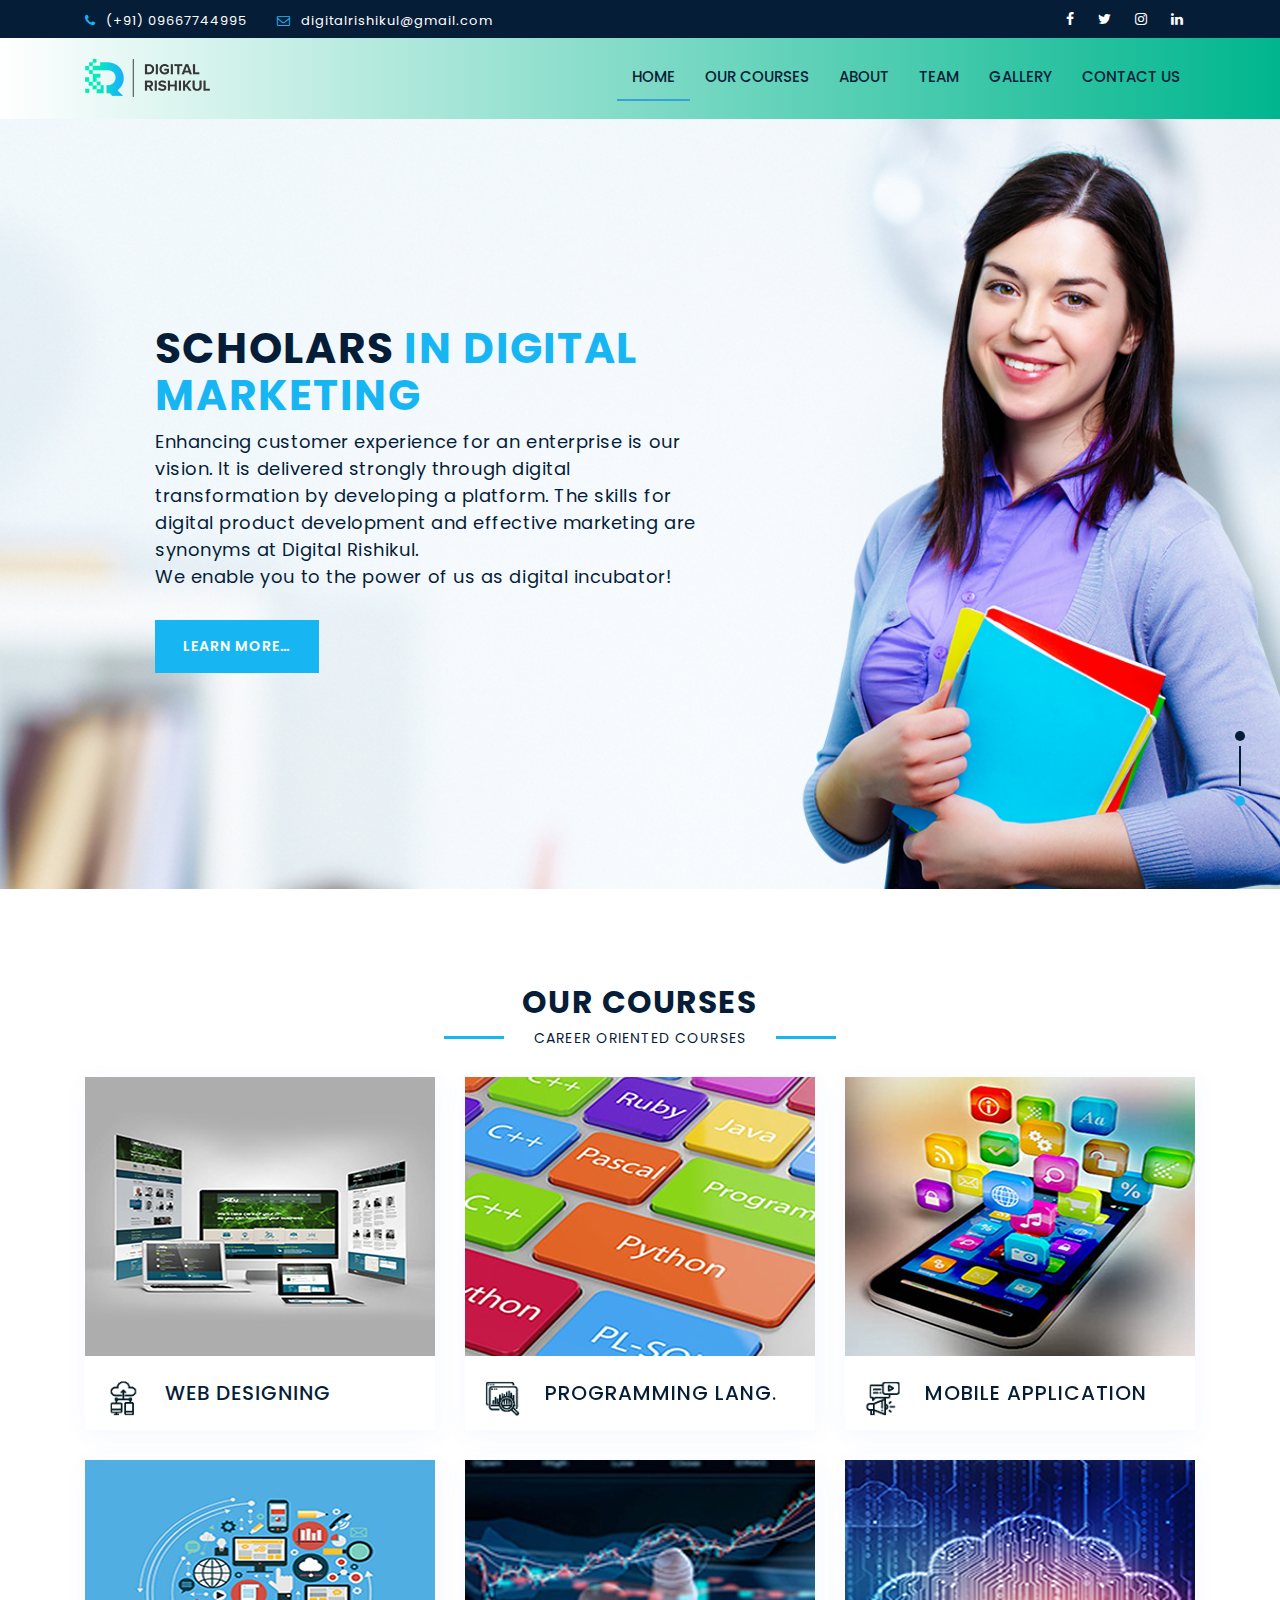
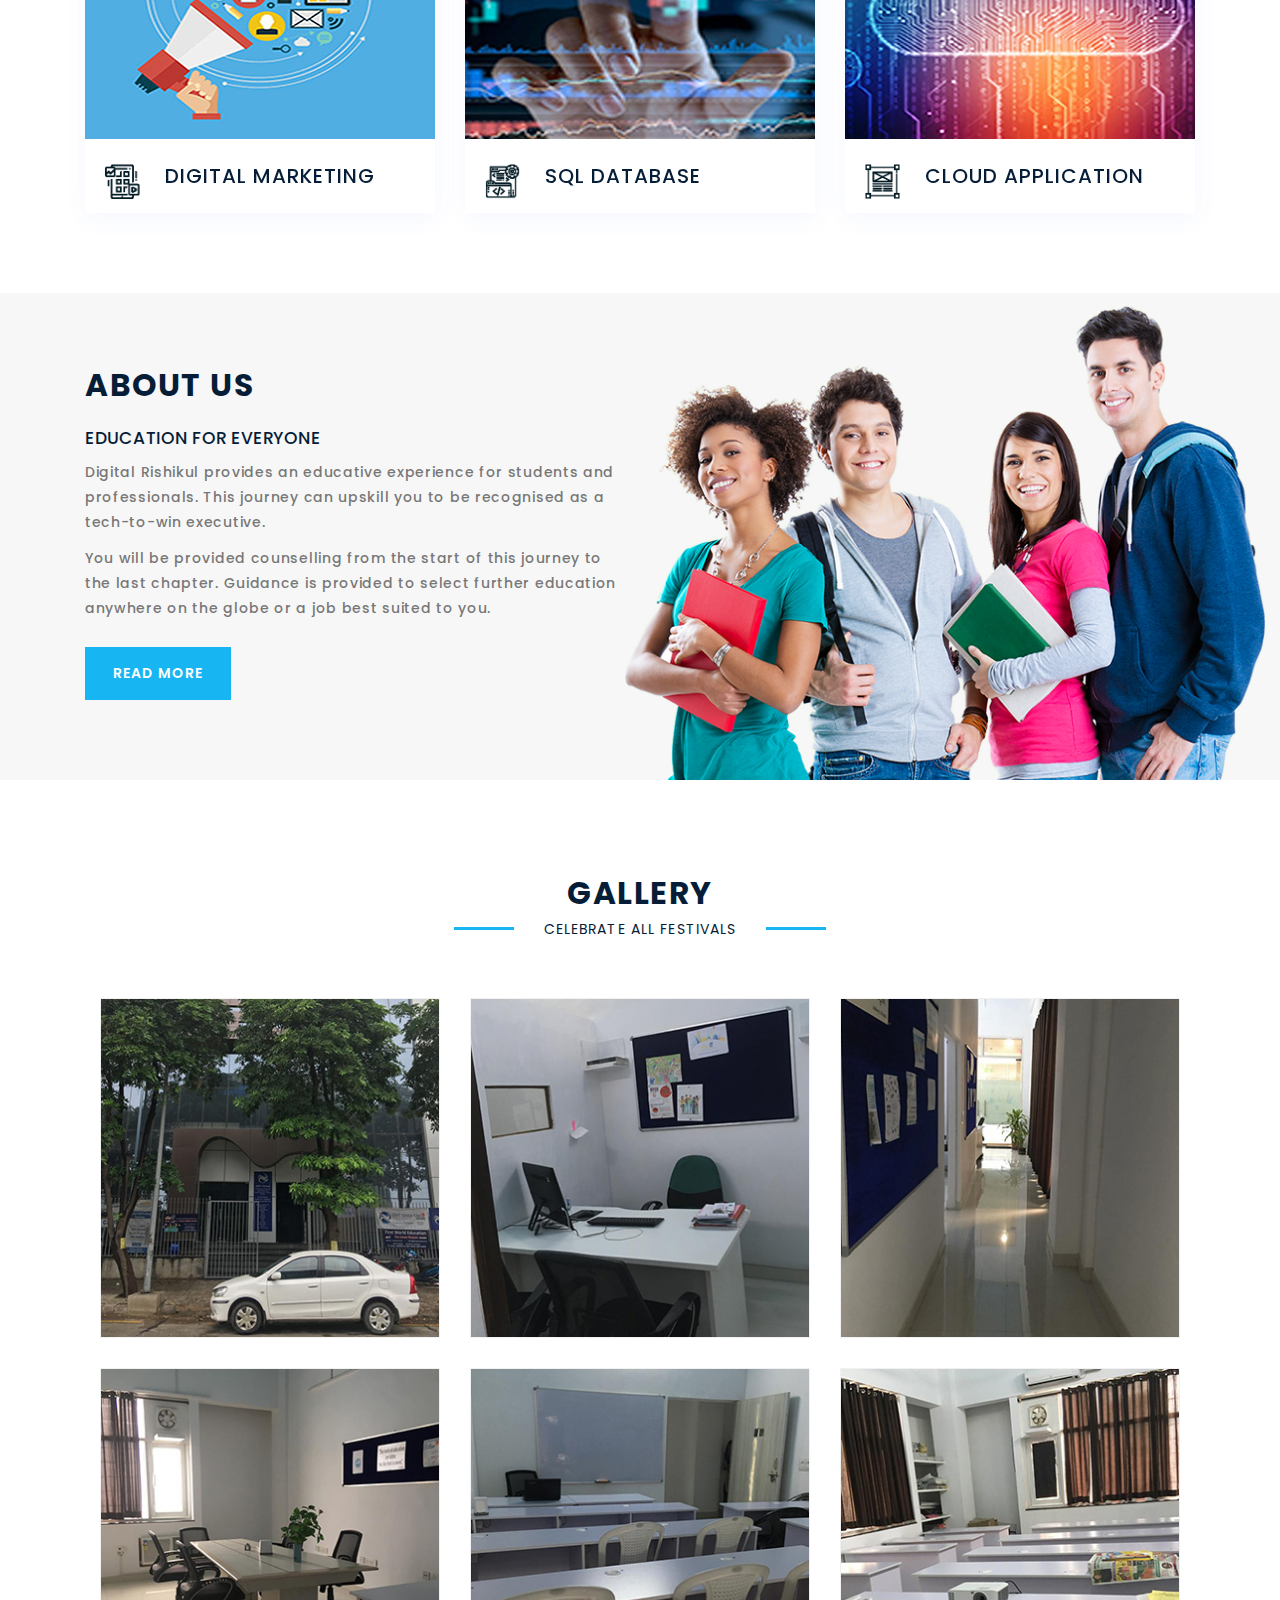
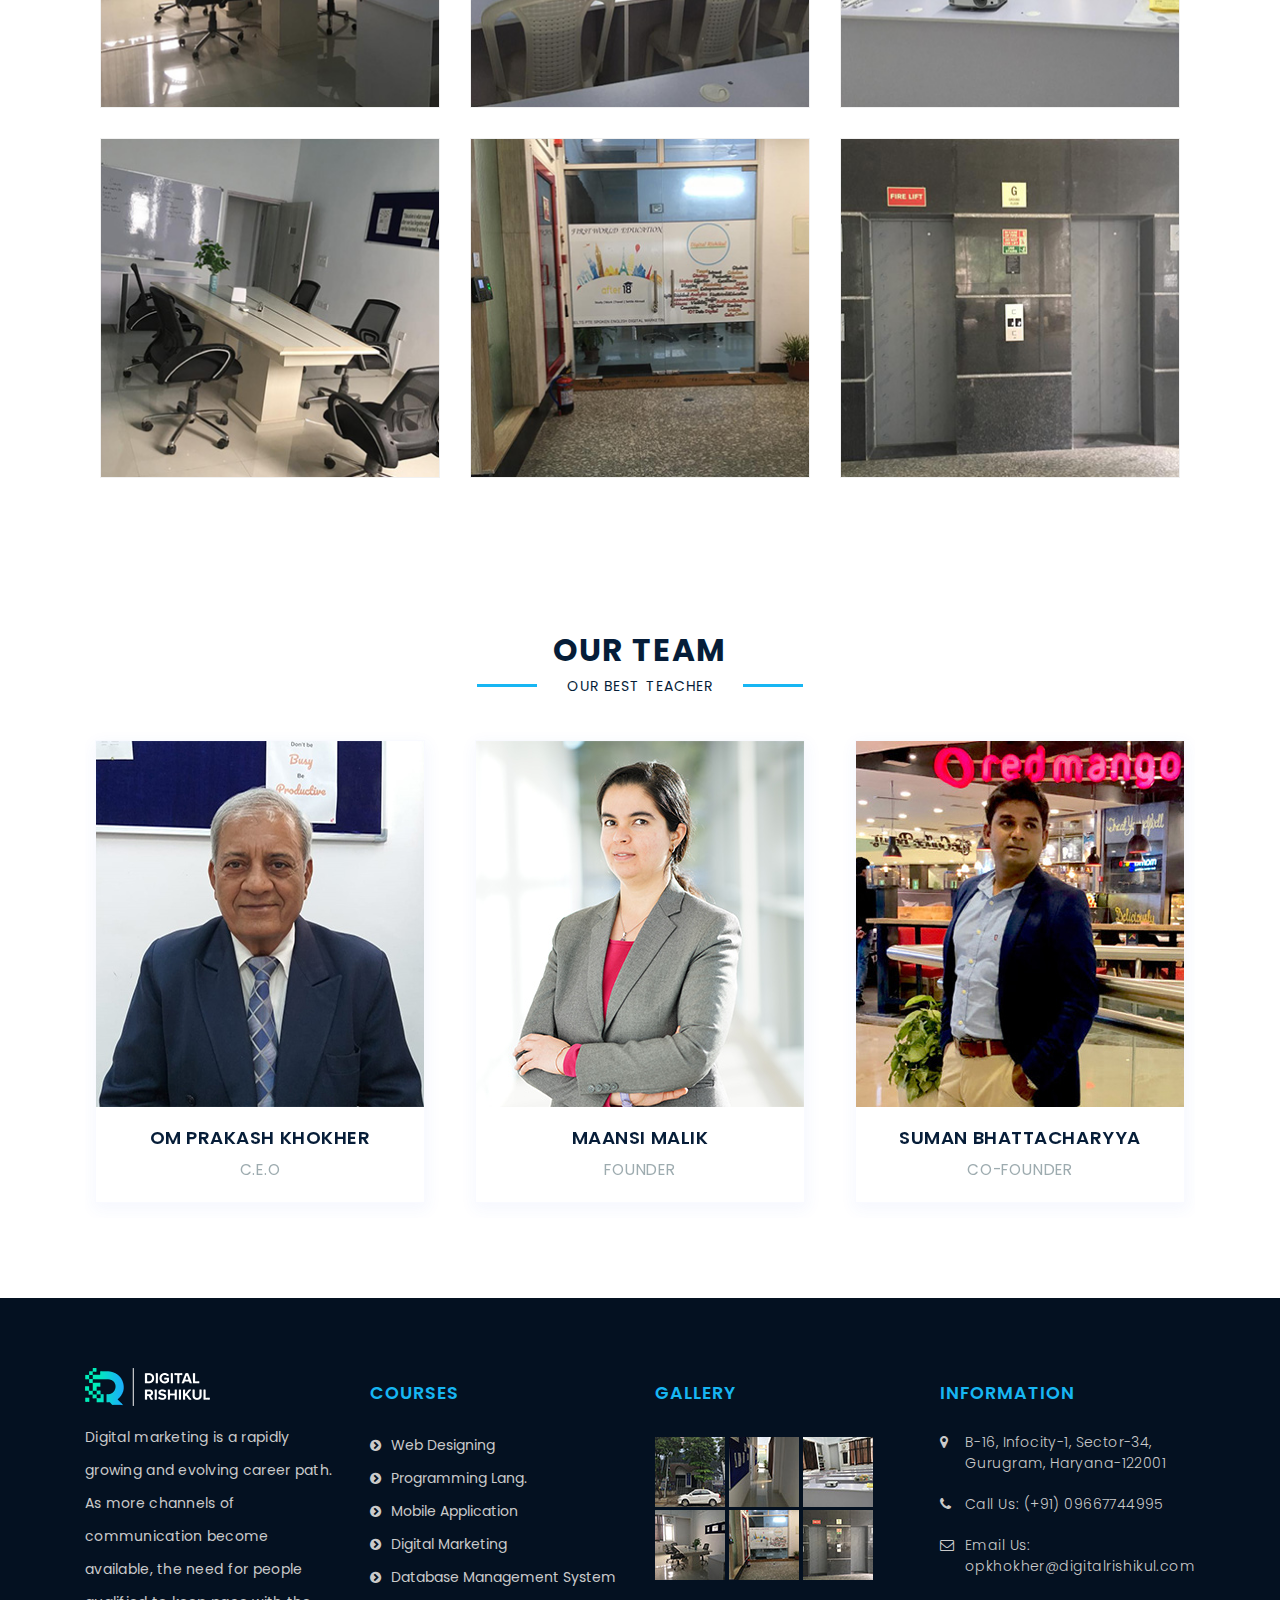
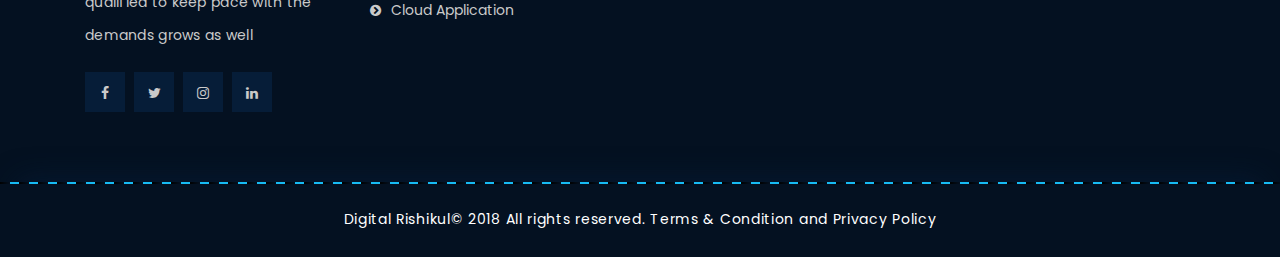
<file: index.html>
<!DOCTYPE html>
<html lang="en">



<head>
    <meta charset="utf-8">
   
    <meta name="description" content="Digital Rishikul | Education ">
    <meta name="keywords" content="Digital Rishikul | Education">
    <meta name="viewport" content="width=device-width, initial-scale=1, maximum-scale=1">
    <meta http-equiv="X-UA-Compatible" content="IE=edge" />

    <!-- Site Title -->
    <title>Digital Rishikul</title>

    <!-- Fav icon -->
    <link rel="shortcut icon" href="assets/images/education/Favicon.png">


    <!-- Font Family-->
    <link href="https://fonts.googleapis.com/css?family=Poppins:100,200,300,400,500,600,700,800,900" rel="stylesheet">

    <!-- Font Awesome -->
    <link rel="stylesheet" href="assets/css/font-awesome.min.css">

    <!-- Themify icon -->
    <link rel="stylesheet" href="assets/css/themify.css">

    <!-- Animation CSS -->
    <link rel="stylesheet" href="assets/css/animate.min.css">

    <!-- Flat icon icon -->
    <link rel="stylesheet" href="assets/css/flaticon.css">

    <!-- Bootstrap CSS -->
    <link rel="stylesheet" href="assets/css/bootstrap.css">

    <!-- Owl carousel css-->
    <link rel="stylesheet" href="assets/css/owl.carousel.min.css">
    <link rel="stylesheet" href="assets/css/owl.theme.default.min.css">

    <!-- zoom css-->
    <link rel="stylesheet" href="assets/css/magnific-popup.css">

    <!-- Style css-->
    <link rel="stylesheet" type="text/css" href="assets/css/color7.css" media="screen" id="color">

</head>

<body>

    <!-- loader start -->
    <div class="loader-wrapper">
        <div class="loader">
            <div></div>
        </div>
    </div>
    <!-- loader end -->

    <!-- header -->



    <header class="header">
        <!-- Top-Section -->
        <div class="top-contact">
            <div class="container">
                <div class="row">
                    <div class="col-md-6">
                        <div class="top-content">
                            <ul>
                                <li><i class="fa fa-phone" aria-hidden="true"></i>(+91) 09667744995</li>
                                <li><i class="fa fa-envelope-o" aria-hidden="true"></i>digitalrishikul@gmail.com</li>
                            </ul>
                        </div>
                    </div>
                    <div class="col-md-6">
                        <div class="top-social">
                            <ul>
                                <li><a href="https://www.facebook.com/digitalrishikul/"><i
                                            class="fa fa-facebook"></i></a></li>
                                
                                <li><a href="https://twitter.com/DigitalRishikul"><i class="fa fa-twitter"></i></a></li>
                                <li><a href="https://www.instagram.com/idigitalrishikul/"><i
                                            class="fa fa-instagram"></i></a></li>
                                 <li><a href="https://www.linkedin.com/in/digital-rishikul-9b26b6189/"><i class="fa fa-linkedin" aria-hidden="true"></i></a></li>


                            </ul>
                        </div>
                    </div>
                </div>
            </div>
        </div>
        <!--End-Top-Section-->
        <!-- Nav Start -->
        <nav class="navbar education navbar-expand-lg navbar-light theme-nav bg-white" id="navbar">
            <div class="container">
                <a class="navbar-brand" href="index.html"><img src="assets/images/education/logo.png" alt="logo"></a>
                <button class="navbar-toggler" type="button" data-toggle="collapse"
                    data-target="#navbarSupportedContent" aria-controls="navbarSupportedContent" aria-expanded="false"
                    aria-label="Toggle navigation">
                    <i class="fa fa-bars" aria-hidden="true"></i>
                </button>
                <div class="collapse navbar-collapse default-nav" id="navbarSupportedContent">
                    <ul class="navbar-nav ml-auto" id="mymenu">
                        <li class="nav-item dropdown">
                            <a class="nav-link on" href="index.html" aria-expanded="false">Home</a>
                        </li>
                        <li class="nav-item">
                            <a class="nav-link" href="#service">OUR COURSES</a>
                        </li>
                        <li class="nav-item">
                            <a class="nav-link" href="#about_us">About</a>
                        </li>
                        <li class="nav-item">
                            <a class="nav-link" href="#team">Team</a>
                        </li>
                        <li class="nav-item dropdown">
                            <a class="nav-link" href="#gallery" aria-expanded="false">Gallery</a>
                        </li>
                         
                        <li class="nav-item dropdown">
                            <a class="nav-link" href="contact-us.html" aria-expanded="false">Contact us</a>

                        </li>
                    </ul>
                    <!-- <a class="theme_btn menu-btn" href="#">
                     Learn More…
                    <span class="theme_btn_eff"></span>
                </a> -->
                </div>
            </div>
        </nav>
        <!-- Nav end -->
    </header>

    <!--  Slider_start  -->
    <div class="home-slider education home-full">
        <div class="slide_1 owl-carousel owl-theme">
            <div class="home_cun_slider_1">
                <img src="assets/images/education/slider/1.jpg" alt="" class="bg-img">
                <div class="container">
                    <div class="row">
                        <div class="col-xl-7 col-md-8">
                            <div class="slider-content">
                                <div>
                                    <h1 data-animation-in="slideInDown" data-animation-out="animate-out slideOutUp"
                                        class="top">SCHOLARS <span class="sec_one">In DIGITAL MARKETING</span></h1>
                                    <h3 data-animation-in="slideInRight" data-animation-out="animate-out fadeOut">
                                        Enhancing customer experience for an enterprise is our vision. It is delivered
                                        strongly through digital transformation by developing a platform. The skills for
                                        digital product development and effective marketing are synonyms at Digital
                                        Rishikul.
                                        <br>
                                        We enable you to the power of us as digital incubator!

                                    </h3>
                                    <a class="slider_btn theme_btn" data-animation-in="slideInRight"
                                        data-animation-out="animate-out fadeOut" href="index.html">
                                        Learn More…
                                        <span class="theme_btn_eff"></span>
                                    </a>
                                </div>
                            </div>
                        </div>
                    </div>
                </div>
            </div>
            <div class="home_cun_slider_1">
                <img src="assets/images/education/slider/2.jpg" alt="" class="bg-img">
                <div class="container">
                    <div class="row">
                        <div class="col-xl-7 col-md-8">
                            <div class="slider-content">
                                <div>
                                    <h1 data-animation-in="slideInDown" data-animation-out="animate-out slideOutUp"
                                        class="top">Nextgen Evolution <span class="sec_one">at Digital Rishikul
                                        </span>through Education</h1>
                                    <h3 data-animation-in="slideInRight" data-animation-out="animate-out fadeOut">
                                        The philosophy of the school room in one generation will be the
                                        philosophy of government in the next.
                                    </h3>
                                    <a class="slider_btn theme_btn" data-animation-in="slideInRight"
                                        data-animation-out="animate-out fadeOut" href="index.html">
                                        Learn More…
                                        <span class="theme_btn_eff"></span>
                                    </a>
                                </div>
                            </div>
                        </div>
                    </div>
                </div>
            </div>
            
            
        </div>
    </div>
    <!--  Slider_End  -->

    <!-- Our Course Start -->
    <section id="service" class="service cmn_bg cmn_bg-4">
        <ul class="plus_decore">
            <li></li>
            <li></li>
        </ul>
        <div class="container our_service">
            <div class="row">
                <div class="col-12">
                    <div class="con_title">
                        <h2>OUR COURSES</h2>
                        <h6><span>career oriented courses</span></h6>
                    </div>
                </div>
                <div class="col-lg-4 col-md-6">
                    <div class="service_our">
                        <figure class="snip_con">
                            <img src="assets/images/education/services/1.jpg" class="img-fluid" alt="serviceimage">
                            <figcaption>
                                <div>
                                    <p>
                                        Web Designing training provides a comprehensive study on the tools and
                                        technologies required for the designing
                                        of impressive website. Participants will learn the effective use of CSS,
                                        Photoshop, Visual Studio Code, HTML,
                                        HTML5, Java Script, and jQuery.
                                    </p>
                                    <a href="web_design.html"> Learn More…</a>
                                </div>
                            </figcaption>
                        </figure>
                        <div class="service_content">
                            <img src="assets/images/education/service_icon/6.png" class="img-fluid service_icon"
                                alt="serviceimage">
                            <div>
                                <h5>Web Designing</h5>

                            </div>
                        </div>
                    </div>
                </div>
                <div class="col-lg-4 col-md-6">
                    <div class="service_our">
                        <figure class="snip_con">
                            <img src="assets/images/education/services/2.jpg" class="img-fluid " alt="serviceimage">
                            <figcaption>
                                <div>
                                    <p>
                                        The computer system is simply a machine and hence it cannot
                                        perform any work; therefore, in order to make it functional different
                                        languages are developed, which are known as programming languages or
                                        simply computer languages.
                                    </p>
                                    <a href="prog_lang.html"> Learn More…</a>
                                </div>
                            </figcaption>
                        </figure>
                        <div class="service_content">
                            <img src="assets/images/education/service_icon/5.png" class="img-fluid service_icon"
                                alt="serviceimage">
                            <div>
                                <h5>Programming Lang.</h5>

                            </div>
                        </div>
                    </div>
                </div>
                <div class="col-lg-4 col-md-6">
                    <div class="service_our">
                        <figure class="snip_con">
                            <img src="assets/images/education/services/3.jpg" class="img-fluid " alt="serviceimage">
                            <figcaption>
                                <div>
                                    <p>
                                        Ready to build a mobile application with the iOS or Android SDK?
                                        Learn how with our mobile tutorials that cover iOS and Android
                                        development, as well as Windows Mobile app development.
                                    </p>
                                    <a href="mobile_app.html"> Learn More…</a>
                                </div>
                            </figcaption>
                        </figure>
                        <div class="service_content">
                            <img src="assets/images/education/service_icon/4.png" class="img-fluid service_icon"
                                alt="serviceimage">
                            <div>
                                <h5>Mobile Application</h5>
                            </div>
                        </div>
                    </div>
                </div>
                <div class="col-lg-4 col-md-6">
                    <div class="service_our">
                        <figure class="snip_con">
                            <img src="assets/images/education/services/4.jpg" class="img-fluid " alt="serviceimage">
                            <figcaption>
                                <div>
                                    <p>
                                        Marketing of products and services through the use of digital
                                        technologies, mainly through the internet, including mobile
                                        phones and other digital medium such as Facebook, Twitter, LinkedIn,
                                        and Google+ to promote your business.
                                    </p>
                                    <a href="digital_market.html"> Learn More…</a>
                                </div>
                            </figcaption>
                        </figure>
                        <div class="service_content">
                            <img src="assets/images/education/service_icon/3.png" class="img-fluid service_icon"
                                alt="serviceimage">
                            <div>
                                <h5>Digital Marketing</h5>
                            </div>
                        </div>
                    </div>
                </div>
                <div class="col-lg-4 col-md-6">
                    <div class="service_our">
                        <figure class="snip_con">
                            <img src="assets/images/education/services/5.jpg" class="img-fluid " alt="serviceimage">
                            <figcaption>
                                <div>
                                    <p>
                                        Our DBMS includes all topics of DBMS such as introduction,
                                        ER model, keys, relational model, join operation, SQL, functional
                                        dependency, transaction, concurrency control, etc.
                                    </p>
                                    <a href="Sql_database.html"> Learn More…</a>
                                </div>
                            </figcaption>
                        </figure>
                        <div class="service_content">
                            <img src="assets/images/education/service_icon/2.png" class="img-fluid service_icon"
                                alt="serviceimage">
                            <div>
                                <h5>SQL DATABASE</h5>
                            </div>
                        </div>
                    </div>
                </div>
                <div class="col-lg-4 col-md-6">
                    <div class="service_our">
                        <figure class="snip_con">
                            <img src="assets/images/education/services/6.jpg" class="img-fluid " alt="serviceimage">
                            <figcaption>
                                <div>
                                    <p>
                                        Cloud Computing tranning with high end solution of IT infrastructure.
                                        Cloud computing is a virtualization based technology that reduces the
                                        cost of IT infrastructure. It provides a solution of IT infrastructure
                                        in low cost.
                                    </p>
                                    <a href="our-service.html"> Learn More…</a>
                                </div>
                            </figcaption>
                        </figure>
                        <div id="about_us" class="service_content">
                            <img src="assets/images/education/service_icon/1.png" class="img-fluid service_icon"
                                alt="serviceimage">
                            <div>
                                <h5>CLOUD APPLICATION</h5>
                            </div>
                        </div>
                    </div>
                </div>
            </div>
        </div>
    </section>
    <!-- Our Course End -->

    <!-- About Us Start -->
    <section class="about_us_sec">
        <div class="about_img">
            <img src="assets/images/education/about-img.png" class="img-fluid " alt="">
        </div>
        <div class="container about_sec">
            <div class="row">
                <div class="col-xl-6 col-12">
                    <div class="about_sec_con">
                        <div>
                            <div class="con_title">
                                <h2>About Us</h2>
                            </div>
                            <div class="about_content">
                                <h4>EDUCATION FOR EVERYONE</h4>
                                <p>
                                    Digital Rishikul provides an educative experience for students and professionals.
                                    This journey can upskill you to be recognised as a tech-to-win executive.
                                 </p>
                                 <P>You will be provided counselling from the start of this journey to the
                                        last chapter. Guidance is provided to select further education
                                        anywhere on the globe or a job best suited to you.</P>
                            </div>
                            <div class="center_btn">
                                <a class="about_btn theme_btn" href="about_us.html">
                                    read more
                                    <span class="theme_btn_eff"></span>
                                </a>
                            </div>
                        </div>
                    </div>
                </div>
            </div>
        </div>
    </section>
    <!-- About Us End -->

    <!-- Our Project Start -->
    <section id="gallery" class="zoom-gallery cmn_bg cmn_bg-4">
        <ul class="plus_decore">
            <li></li>
            <li></li>
        </ul>
        <div class="container our_project">
            <div class="row">
                <div class="col-12">
                    <div class="con_title">
                        <h2>GALLERY</h2>
                        <h6><span>celebrate all festivals</span></h6>
                    </div>
                </div>
                <!-- <div class="col-12">
                    <div id="formButton" class="mobile-btn">Filter<span class="according-menu"></span></div>
                    <div class="center_tag" id="form1">
                        <div class="btn_center">
                            <button class="filter-button project_button active" data-filter="all">All</button>
                            <button class="filter-button project_button" data-filter="family">Campus</button>
                            <button class="filter-button project_button" data-filter="housegreen">Education</button>
                            <button class="filter-button project_button" data-filter="building">Students</button>
                            <button class="filter-button project_button" data-filter="interior">Teachers</button>
                        </div>
                    </div>
                </div> -->
            </div>
            <div class="row project_row">
                <div class="filter buildings">
                    <figure class="snip_con">
                        <div class="img_shadow">
                            <img src="assets/images/education/projects/1.jpg" alt="" class="img-fluid ">
                        </div>
                        <figcaption>
                            <div class="link_icon">
                                <a href="assets/images/education/projects/1.jpg" class="zoom_gallery">
                                    <img src="assets/images/education/projects/1.jpg" alt="" class="d-none img-fluid">

                                    <i class="fa fa-search-plus" aria-hidden="true"></i>

                                </a>
                            </div>
                        </figcaption>
                    </figure>
                </div>
                <div class="filter buildings">
                    <figure class="snip_con">
                        <div class="img_shadow">
                            <img src="assets/images/education/projects/2.jpg" alt="" class="img-fluid ">
                        </div>
                        <figcaption>

                            <div class="link_icon">
                                <a href="assets/images/education/projects/2.jpg" class="zoom_gallery">
                                    <img src="assets/images/education/projects/2.jpg" alt="" class="d-none img-fluid">
                                    <i class="fa fa-search-plus" aria-hidden="true"></i>
                                </a>
                            </div>
                        </figcaption>
                    </figure>
                </div>
                <div class="filter family">
                    <figure class="snip_con">
                        <div class="img_shadow">
                            <img src="assets/images/education/projects/3.jpg" alt="" class="img-fluid ">
                        </div>
                        <figcaption>

                            <div class="link_icon">
                                <a href="assets/images/education/projects/3.jpg" class="zoom_gallery">
                                    <img src="assets/images/education/projects/3.jpg" alt="" class="d-none img-fluid">
                                    <i class="fa fa-search-plus" aria-hidden="true"></i>
                                </a>
                            </div>
                        </figcaption>
                    </figure>
                </div>
                <div class="filter housegreen">
                    <figure class="snip_con">
                        <div class="img_shadow">
                            <img src="assets/images/education/projects/5.jpg" alt="" class="img-fluid ">
                        </div>
                        <figcaption>

                            <div class="link_icon">
                                <a href="assets/images/education/projects/5.jpg" class="zoom_gallery">
                                    <img src="assets/images/education/projects/5.jpg" alt="" class="d-none img-fluid">
                                    <i class="fa fa-search-plus" aria-hidden="true"></i>
                                </a>
                            </div>
                        </figcaption>
                    </figure>
                </div>
                <div class="filter building">
                    <figure class="snip_con">
                        <div class="img_shadow">
                            <img src="assets/images/education/projects/6.jpg" alt="" class="img-fluid ">
                        </div>
                        <figcaption>

                            <div class="link_icon">
                                <a href="assets/images/education/projects/6.jpg" class="zoom_gallery">
                                    <img src="assets/images/education/projects/6.jpg" alt="" class="d-none img-fluid">
                                    <i class="fa fa-search-plus" aria-hidden="true"></i>
                                </a>
                            </div>
                        </figcaption>
                    </figure>
                </div>
                <div class="filter interior">
                    <figure class="snip_con">
                        <div class="img_shadow">
                            <img src="assets/images/education/projects/4.jpg" alt="" class="img-fluid ">
                        </div>
                        <figcaption>

                            <div class="link_icon">
                                <a href="assets/images/education/projects/4.jpg" class="zoom_gallery">
                                    <img src="assets/images/education/projects/4.jpg" alt="" class="d-none img-fluid">
                                    <i class="fa fa-search-plus" aria-hidden="true"></i>
                                </a>
                            </div>
                        </figcaption>
                    </figure>
                </div>
                <div class="filter interior">
                    <figure class="snip_con">
                        <div class="img_shadow">
                            <img src="assets/images/education/projects/7.jpg" alt="" class="img-fluid ">
                        </div>
                        <figcaption>

                            <div class="link_icon">
                                <a href="assets/images/education/projects/7.jpg" class="zoom_gallery">
                                    <img src="assets/images/education/projects/7.jpg" alt="" class="d-none img-fluid">
                                    <i class="fa fa-search-plus" aria-hidden="true"></i>
                                </a>
                            </div>
                        </figcaption>
                    </figure>
                </div>
                <div class="filter interior">
                    <figure class="snip_con">
                        <div class="img_shadow">
                            <img src="assets/images/education/projects/8.jpg" alt="" class="img-fluid ">
                        </div>
                        <figcaption>

                            <div class="link_icon">
                                <a href="assets/images/education/projects/8.jpg" class="zoom_gallery">
                                    <img src="assets/images/education/projects/8.jpg" alt="" class="d-none img-fluid">
                                    <i class="fa fa-search-plus" aria-hidden="true"></i>
                                </a>
                            </div>
                        </figcaption>
                    </figure>
                </div>
                <div class="filter interior">
                    <figure class="snip_con">
                        <div class="img_shadow">
                            <img src="assets/images/education/projects/9.jpg" alt="" class="img-fluid ">
                        </div>
                        <figcaption>

                            <div class="link_icon">
                                <a href="assets/images/education/projects/9.jpg" class="zoom_gallery">
                                    <img src="assets/images/education/projects/9.jpg" alt="" class="d-none img-fluid">
                                    <i class="fa fa-search-plus" aria-hidden="true"></i>
                                </a>
                            </div>
                        </figcaption>
                    </figure>
                </div>
            </div>
        </div>
    </section>
    <!-- Our Project end -->


    <!-- Our Team Start -->
    <section id="team" class="home_1_team cmn_bg-4">
        <div class="container">
            <div class="row">
                <div class="col-12">
                    <div class="con_title team_title">
                        <h2>OUR team</h2>
                        <h6><span>our best teacher</span></h6>
                    </div>
                </div>
                <div class="col-12">
                    <div class="team_slide owl-carousel owl-theme">
                        <div class="item">
                            <div class="team_sec">
                                <img src="assets/images/education/team/1.jpg" class="img-fluid " alt="serviceimage">
                                <div class="team_details">
                                    <div>
                                        <h3>Om Prakash Khokher</h3>
                                        <h5>C.E.O</h5>
                                        <ul class="social">
                                            <li><a href="https://www.facebook.com/om.khokher.92" data-toggle="tooltip" data-placement="top"
                                                    title="Facebook"><i class="fa fa-facebook"></i></a></li>
                                             
                                            <li><a href="https://twitter.com/omkhokher" data-toggle="tooltip" data-placement="top"
                                                    title="Twitter"><i class="fa fa-twitter"></i></a></li>
                                            <li><a href="https://www.linkedin.com/in/opphokher-khokher-68b733195/" data-toggle="tooltip" data-placement="top"
                                                    title="LinkedIn"><i class="fa fa-linkedin"></i></a></li>
                                        </ul>
                                    </div>
                                </div>
                            </div>
                        </div>
                        <div class="item">
                            <div class="team_sec">
                                <img src="assets/images/education/team/2.jpg" class="img-fluid " alt="serviceimage">
                                <div class="team_details">
                                    <div>
                                        <h3>Maansi Malik</h3>
                                        <h5>FOUNDER</h5>
                                        <ul class="social">
                                            <li><a href=" https://www.facebook.com/maansim1" data-toggle="tooltip" data-placement="top"
                                                    title="Facebook"><i class="fa fa-facebook"></i></a></li>
                                           
                                            <li><a href="https://twitter.com/maansimalik1" data-toggle="tooltip" data-placement="top"
                                                    title="Twitter"><i class="fa fa-twitter"></i></a></li>
                                            <li><a href="https://www.linkedin.com/in/maansimalik/" data-toggle="tooltip" data-placement="top"
                                                    title="LinkedIn"><i class="fa fa-linkedin"></i></a></li>
                                        </ul>
                                    </div>
                                </div>
                            </div>
                        </div>
                        <div class="item">
                            <div class="team_sec">
                                <img src="assets/images/education/team/3.jpg" class="img-fluid " alt="serviceimage">
                                <div class="team_details">
                                    <div>
                                        <h3>Suman Bhattacharyya</h3>
                                        <h5>CO-FOUNDER</h5>
                                        <ul class="social">
                                            <li><a href="#" data-toggle="tooltip" data-placement="top"
                                                    title="Facebook"><i class="fa fa-facebook"></i></a></li>
                                            
                                            <li><a href="#" data-toggle="tooltip" data-placement="top"
                                                    title="Twitter"><i class="fa fa-twitter"></i></a></li>
                                                    <li><a href="#" data-toggle="tooltip" data-placement="top"
                                                        title="LinkedIn"><i class="fa fa-linkedin"></i></a></li>
                                        </ul>
                                    </div>
                                </div>
                            </div>
                        </div>
                    </div>
                </div>
            </div>
        </div>
    </section>
    <!-- Our Team Start -->

    <!-- Footer Start -->
    <footer>
        <div class="upper-section">
            <div class="container">
                <div class="row">
                    <div class="col-lg-3 col-md-6">
                        <div class="footer_first">
                            <div class="footer-title mobile-title">
                                <h3>About Us</h3>
                            </div>
                            <div class="footer-contant">
                                <img src="assets/images/education/Footer-logo.png" class="foot_logo" alt="">
                                <p>
                                    Digital marketing is a rapidly growing and evolving career path. As more channels of communication become available, the need for people qualified to keep pace with the demands grows as well
                                </p>
                                <div class="footer_social">
                                    <div>
                                        <ul>
                                            <li><a href="https://www.facebook.com/digitalrishikul/"><i
                                                        class="fa fa-facebook"></i></a></li>
                                            <li><a href="https://twitter.com/DigitalRishikul"><i
                                                        class="fa fa-twitter"></i></a></li>
                                            
                                            <li><a href="https://www.instagram.com/idigitalrishikul/"><i
                                                        class="fa fa-instagram"></i></a></li>
                                             <li><a href="https://www.linkedin.com/in/digital-rishikul-9b26b6189/"><i 
                                                         class="fa fa-linkedin" aria-hidden="true"></i></a></li>
                                        </ul>
                                    </div>
                                </div>
                            </div>
                        </div>
                    </div>
                    <div class="col-lg-3 col-md-6">
                        <div class="footer_second">
                            <div>
                                <div class="footer-title">
                                    <h3>COURSES</h3>
                                </div>
                                <div class="footer-contant">
                                    <ul>
                                        <li><a href="web_design.html"><i class="fa fa-chevron-circle-right"></i>Web
                                                Designing</a></li>
                                        <li><a href="prog_lang.html"><i
                                                    class="fa fa-chevron-circle-right"></i>Programming Lang.</a></li>
                                        <li><a href="mobile_app.html"><i class="fa fa-chevron-circle-right"></i>Mobile
                                                Application</a></li>
                                        <li><a href="digital_market.html"><i
                                                    class="fa fa-chevron-circle-right"></i>Digital Marketing</a></li>
                                        <li><a href="Sql_database.html"><i
                                                    class="fa fa-chevron-circle-right"></i>Database Management
                                                System</a></li>
                                        <li><a href=""><i class="fa fa-chevron-circle-right"></i>Cloud Application</a>
                                        </li>
                                    </ul>
                                </div>
                            </div>
                        </div>
                    </div>
                    <div class="col-lg-3 col-md-6">
                        <div class="footer_third">
                            <div>
                                <div class="footer-title">
                                    <h3>Gallery</h3>
                                </div>
                                <div class="footer-gallery footer-contant">
                                    <ul>
                                        <li><a href="#"><img src="assets/images/education/gallery/1.jpg" alt=""></a>
                                        </li>
                                        <li><a href="#"><img src="assets/images/education/gallery/2.jpg" alt=""></a>
                                        </li>
                                        <li><a href="#"><img src="assets/images/education/gallery/3.jpg" alt=""></a>
                                        </li>
                                        <li><a href="#"><img src="assets/images/education/gallery/4.jpg" alt=""></a>
                                        </li>
                                        <li><a href="#"><img src="assets/images/education/gallery/5.jpg" alt=""></a>
                                        </li>
                                        <li><a href="#"><img src="assets/images/education/gallery/6.jpg" alt=""></a>
                                        </li>
                                    </ul>
                                </div>
                            </div>
                        </div>
                    </div>
                    <div class="col-lg-3 col-md-6">
                        <div class="footer_forth">
                            <div class="footer-title">
                                <h3>Information</h3>
                            </div>
                            <div class="footer-contant">
                                <ul>
                                    <li><i class="fa fa-map-marker" aria-hidden="true"></i>B-16, Infocity-1, Sector-34,
                                        Gurugram, Haryana-122001</li>
                                    <li><i class="fa fa-phone" aria-hidden="true"></i>Call Us: (+91) 09667744995</li>
                                    <li><i class="fa fa-envelope-o" aria-hidden="true"></i>Email Us:
                                        opkhokher@digitalrishikul.com</li>
                                    <!-- <li><i class="fa fa-fax" aria-hidden="true"></i>Fax: 123456</li> -->
                                </ul>
                            </div>
                        </div>
                    </div>
                </div>
            </div>
        </div>
        <!-- Copyright section Start -->
        <section class="copyright_sec">
            <div class="container">
                <div class="row">
                    <div class="col-lg-12">
                        <div class="cop_p">
                            <p>Digital Rishikul© 2018 All rights reserved. Terms & Condition and Privacy Policy</p>
                        </div>
                    </div>
                    <!-- <div class="col-lg-6">
                    <div class="copy_link">
                        <ul>
                            <li><a href="#">Terms & Condition</a></li>
                            <li><a href="#">Privacy Policy</a></li>
                            <li><a href="#">Contact Us</a></li>
                        </ul>
                    </div>
                </div> -->
                </div>
            </div>
        </section>
        <!-- Copyright section End -->
    </footer>
    <!-- Footer End -->

    <!-- Tap on Top -->
    <div class="tap-top">
        <div>
            <i class="fa fa-angle-double-up"></i>
        </div>
    </div>
    <!-- Tap on Ends -->

    <!-- js file -->

    <script src="assets/js/jquery-3.3.1.min.js"></script>

    <!-- zoom js file -->
    <script src="assets/js/jquery.magnific-popup.js"></script>

    <!-- popper js file -->
    <script src="assets/js/popper.min.js"></script>

    <!-- bootstrap js file -->
    <script src="assets/js/bootstrap.min.js"></script>

    <!-- Owl carousel js file-->
    <script src="assets/js/owl.carousel.min.js"></script>

    <!-- script js file -->
    <script src="assets/js/script.js"></script>


</body>




</html>
</file>
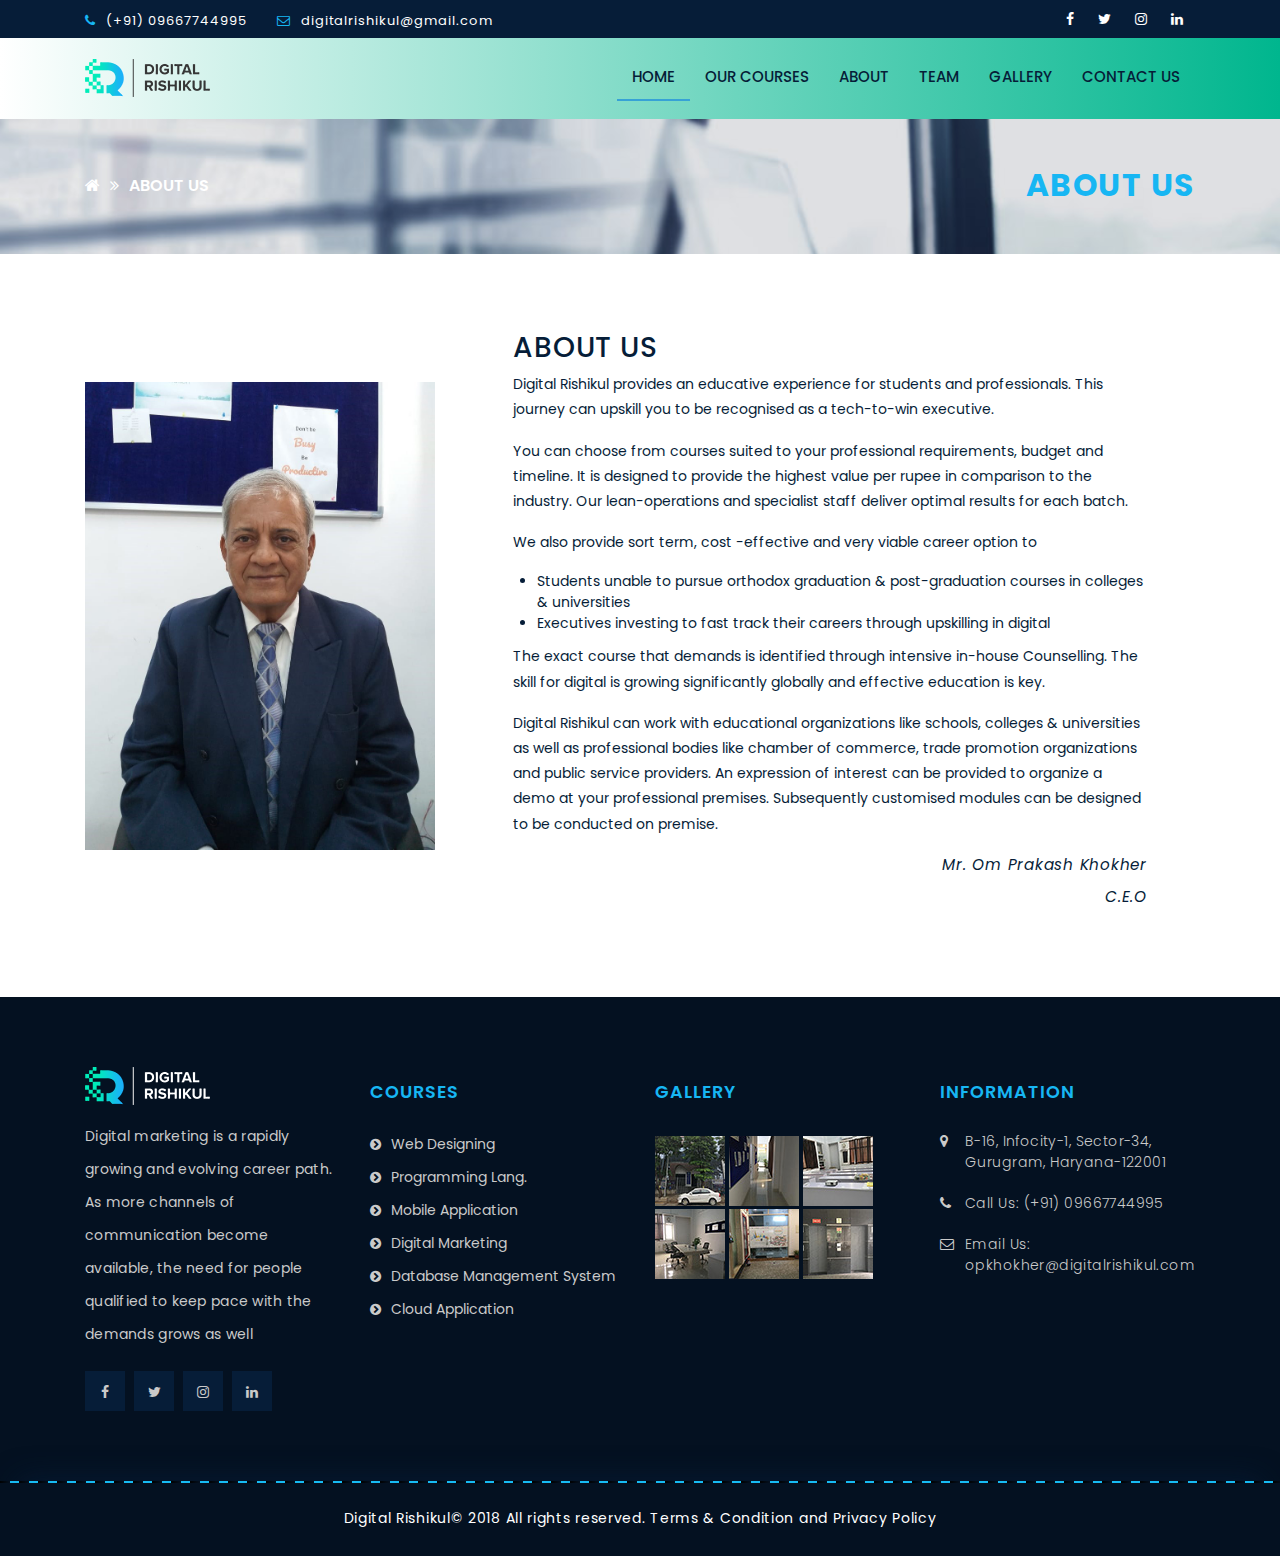
<file: about_us.html>
<!DOCTYPE html>
<html lang="en">



<head>
    <meta charset="utf-8">
   
    <meta name="description" content="Digital Rishikul | Education ">
    <meta name="keywords" content="Digital Rishikul | Education ">
    <meta name="viewport" content="width=device-width, initial-scale=1, maximum-scale=1">
    <meta http-equiv="X-UA-Compatible" content="IE=edge" />

    <!-- Site Title -->
    <title>Digital Rishikul</title>

    <!-- Fav icon -->
    <link rel="shortcut icon" href="assets/images/education/Favicon.png">


    <!-- Font Family-->
    <link href="https://fonts.googleapis.com/css?family=Poppins:100,200,300,400,500,600,700,800,900" rel="stylesheet">

    <!-- Font Awesome -->
    <link rel="stylesheet" href="assets/css/font-awesome.min.css">

    <!-- Themify icon -->
    <link rel="stylesheet" href="assets/css/themify.css">

    <!-- Animation CSS -->
    <link rel="stylesheet" href="assets/css/animate.min.css">

    <!-- Flat icon icon -->
    <link rel="stylesheet" href="assets/css/flaticon.css">

    <!-- Bootstrap CSS -->
    <link rel="stylesheet" href="assets/css/bootstrap.css">

    <!-- Owl carousel css-->
    <link rel="stylesheet" href="assets/css/owl.carousel.min.css">
    <link rel="stylesheet" href="assets/css/owl.theme.default.min.css">

    <!-- zoom css-->
    <link rel="stylesheet" href="assets/css/magnific-popup.css">

    <!-- Style css-->
    <link rel="stylesheet" type="text/css" href="assets/css/color7.css" media="screen" id="color">

</head>

<body>

    <!-- loader start -->
    <div class="loader-wrapper">
        <div class="loader">
            <div></div>
        </div>
    </div>
    <!-- loader end -->

    <!-- header -->



    <header class="header">
        <!-- Top-Section -->
        <div class="top-contact">
            <div class="container">
                <div class="row">
                    <div class="col-md-6">
                        <div class="top-content">
                            <ul>
                                <li><i class="fa fa-phone" aria-hidden="true"></i>(+91) 09667744995</li>
                                <li><i class="fa fa-envelope-o" aria-hidden="true"></i>digitalrishikul@gmail.com</li>
                            </ul>
                        </div>
                    </div>
                    <div class="col-md-6">
                        <div class="top-social">
                            <ul>
                                <li><a href="https://www.facebook.com/digitalrishikul/"><i
                                            class="fa fa-facebook"></i></a></li>
                                
                                <li><a href="https://twitter.com/DigitalRishikul"><i class="fa fa-twitter"></i></a></li>
                                <li><a href="https://www.instagram.com/idigitalrishikul/"><i
                                            class="fa fa-instagram"></i></a></li>
                                            <li><a href="https://www.linkedin.com/in/digital-rishikul-9b26b6189/"><i class="fa fa-linkedin" aria-hidden="true"></i></a></li>


                            </ul>
                        </div>
                    </div>
                </div>
            </div>
        </div>
        <!--End-Top-Section-->
        <!-- Nav Start -->
        <nav class="navbar education navbar-expand-lg navbar-light theme-nav bg-white" id="navbar">
            <div class="container">
                <a class="navbar-brand" href="index.html"><img src="assets/images/education/logo.png" alt="logo"></a>
                <button class="navbar-toggler" type="button" data-toggle="collapse"
                    data-target="#navbarSupportedContent" aria-controls="navbarSupportedContent" aria-expanded="false"
                    aria-label="Toggle navigation">
                    <i class="fa fa-bars" aria-hidden="true"></i>
                </button>
                <div class="collapse navbar-collapse default-nav" id="navbarSupportedContent">
                    <ul class="navbar-nav ml-auto" id="mymenu">
                        <li class="nav-item dropdown">
                            <a class="nav-link on" href="index.html" aria-expanded="false">Home</a>
                        </li>
                        <li class="nav-item">
                            <a class="nav-link" href="index.html#service">OUR COURSES</a>
                        </li>
                        <li class="nav-item">
                            <a class="nav-link" href="index.html#about_us">About</a>
                        </li>
                        <li class="nav-item">
                            <a class="nav-link" href="index.html#team">Team</a>
                        </li>
                        <li class="nav-item dropdown">
                            <a class="nav-link" href="index.html#gallery" aria-expanded="false">Gallery</a>
                        </li>
                        
                        <li class="nav-item dropdown">
                            <a class="nav-link" href="contact-us.html" aria-expanded="false">Contact us</a>

                        </li>
                    </ul>
                    <!-- <a class="theme_btn menu-btn" href="#">
                     Learn More…
                    <span class="theme_btn_eff"></span>
                </a> -->
                </div>
            </div>
        </nav>
        <!-- Nav end -->
    </header>

    <!-- Breadcrumb Start -->
    <div class="bread_crumb">
        <div class="container">
            <div class="row">
                <div class="col-md-6 sec_low">
                    <div class="functionalities">
                        <ul id="breadcrumb" class="breadcrumb">
                            <li><a title="Home" href="index.html"><i class="fa fa-home" aria-hidden="true"></i></a></li>
                            <li><strong><i class="fa fa-angle-double-right" aria-hidden="true"></i>ABOUT US</strong>
                            </li>
                        </ul>
                    </div>
                </div>
                <div class="col-md-6">
                    <div class="page-title">
                        <h2>ABOUT US</h2>
                    </div>
                </div>
            </div>
        </div>
    </div>
    <!-- Breadcrumb Start -->

    <!-- Contact-us Start -->
    <section class="contact-section cmn_bg">
    
        <!-- leave comment sectopn starts-->
        <div class="comment_form contact_form contect_f">
            <div class="text-xl-left">
                <div class="container">
                    <div>
                        <div class="row">

                            <div class="col-lg-4">
                                <div class="text-center my-5">
                                    <img src="assets/images/about-us.jpg" class="img-fluid" alt="">
                                </div>
                            </div>
                            <div class="col-lg-8 ">
                                <div class="pxp-5">
                                    <h3>About Us</h3>
                                    <p>Digital Rishikul provides an educative experience for students and professionals.
                                        This journey can upskill you to be recognised as a tech-to-win executive.
                                    </p>
                                    <p>You can choose from courses suited to your professional requirements, budget and
                                        timeline. It is designed to provide the highest value per rupee in comparison to
                                        the industry. Our lean-operations and specialist staff deliver optimal results
                                        for each batch.
                                    </p>

                                    <p>We also provide sort term, cost -effective and very viable career option to
                                    </p>
                                    <ul style="padding-left:24px; margin-bottom:10px;">
                                        <li style="display: list-item;"  >Students unable to pursue orthodox graduation & post-graduation courses in
                                            colleges & universities
                                        </li>
                                        <li style="display: list-item;" >Executives investing to fast track their careers through upskilling in
                                            digital
                                        </li>
                                    </ul>
                                    <p>The exact course that demands is identified through intensive in-house
                                        Counselling. The skill for digital is growing significantly globally and
                                        effective education is key.
                                    </p>
                                    <p>Digital Rishikul can work with educational organizations like schools, colleges &
                                        universities as well as professional bodies like chamber of commerce, trade
                                        promotion organizations and public service providers. An expression of interest
                                        can be provided to organize a demo at your professional premises. Subsequently
                                        customised modules can be designed to be conducted on premise.
                                    </p>
                                    <div class="text-right font-italic">
                                        <h5>Mr. Om Prakash Khokher</h5>
                                        <h5>C.E.O</h5>
                                    </div>
                                </div>
                            </div>
                            <!-- leave comment sectopn starts-->

                        </div>
                        <!-- leave comment section end-->
                    </div>
                </div>
            </div>
        </div>
        <!-- leave comment section end-->
    </section>
    <!-- Contact-us End -->

    <!-- Footer Start -->
    <footer>
        <div class="upper-section">
            <div class="container">
                <div class="row">
                    <div class="col-lg-3 col-md-6">
                        <div class="footer_first">
                            <div class="footer-title mobile-title">
                                <h3>About Us</h3>
                            </div>
                            <div class="footer-contant">
                                <img src="assets/images/education/Footer-logo.png" class="foot_logo" alt="">
                                <p>
                                    Digital marketing is a rapidly growing and evolving career path. As more channels of communication become available, the need for people qualified to keep pace with the demands grows as well
                                </p>
                                <div class="footer_social">
                                    <div>
                                        <ul>
                                            <li><a href="https://www.facebook.com/digitalrishikul/"><i
                                                        class="fa fa-facebook"></i></a></li>
                                            <li><a href="https://twitter.com/DigitalRishikul"><i
                                                        class="fa fa-twitter"></i></a></li>
                                            
                                            <li><a href="https://www.instagram.com/idigitalrishikul/"><i
                                                        class="fa fa-instagram"></i></a></li>
                                                        <li><a href="https://www.linkedin.com/in/digital-rishikul-9b26b6189/"><i 
                                                            class="fa fa-linkedin" aria-hidden="true"></i></a></li>
                                        </ul>
                                    </div>
                                </div>
                            </div>
                        </div>
                    </div>
                    <div class="col-lg-3 col-md-6">
                        <div class="footer_second">
                            <div>
                                <div class="footer-title">
                                    <h3>COURSES</h3>
                                </div>
                                <div class="footer-contant">
                                    <ul>
                                        <li><a href="web_design.html"><i class="fa fa-chevron-circle-right"></i>Web
                                                Designing</a></li>
                                        <li><a href="prog_lang.html"><i
                                                    class="fa fa-chevron-circle-right"></i>Programming Lang.</a></li>
                                        <li><a href="mobile_app.html"><i class="fa fa-chevron-circle-right"></i>Mobile
                                                Application</a></li>
                                        <li><a href="digital_market.html"><i
                                                    class="fa fa-chevron-circle-right"></i>Digital Marketing</a></li>
                                        <li><a href="Sql_database.html"><i
                                                    class="fa fa-chevron-circle-right"></i>Database Management
                                                System</a></li>
                                        <li><a href=""><i class="fa fa-chevron-circle-right"></i>Cloud Application</a>
                                        </li>
                                    </ul>
                                </div>
                            </div>
                        </div>
                    </div>
                    <div class="col-lg-3 col-md-6">
                        <div class="footer_third">
                            <div>
                                <div class="footer-title">
                                    <h3>Gallery</h3>
                                </div>
                                <div class="footer-gallery footer-contant">
                                    <ul>
                                        <li><a href="#"><img src="assets/images/education/gallery/1.jpg" alt=""></a>
                                        </li>
                                        <li><a href="#"><img src="assets/images/education/gallery/2.jpg" alt=""></a>
                                        </li>
                                        <li><a href="#"><img src="assets/images/education/gallery/3.jpg" alt=""></a>
                                        </li>
                                        <li><a href="#"><img src="assets/images/education/gallery/4.jpg" alt=""></a>
                                        </li>
                                        <li><a href="#"><img src="assets/images/education/gallery/5.jpg" alt=""></a>
                                        </li>
                                        <li><a href="#"><img src="assets/images/education/gallery/6.jpg" alt=""></a>
                                        </li>
                                    </ul>
                                </div>
                            </div>
                        </div>
                    </div>
                    <div class="col-lg-3 col-md-6">
                        <div class="footer_forth">
                            <div class="footer-title">
                                <h3>Information</h3>
                            </div>
                            <div class="footer-contant">
                                <ul>
                                    <li><i class="fa fa-map-marker" aria-hidden="true"></i>B-16, Infocity-1, Sector-34,
                                        Gurugram, Haryana-122001</li>
                                    <li><i class="fa fa-phone" aria-hidden="true"></i>Call Us: (+91) 09667744995</li>
                                    <li><i class="fa fa-envelope-o" aria-hidden="true"></i>Email Us:
                                        opkhokher@digitalrishikul.com</li>
                                    <!-- <li><i class="fa fa-fax" aria-hidden="true"></i>Fax: 123456</li> -->
                                </ul>
                            </div>
                        </div>
                    </div>
                </div>
            </div>
        </div>
        <!-- Copyright section Start -->
        <section class="copyright_sec">
            <div class="container">
                <div class="row">
                    <div class="col-lg-12">
                        <div class="cop_p">
                            <p>Digital Rishikul© 2018 All rights reserved. Terms & Condition and Privacy Policy</p>
                        </div>
                    </div>
                     
                </div>
            </div>
        </section>
        <!-- Copyright section End -->
    </footer>
    <!-- Footer End -->

    <!-- Tap on Top -->
    <div class="tap-top">
        <div>
            <i class="fa fa-angle-double-up"></i>
        </div>
    </div>
    <!-- Tap on Ends -->

    <!-- js file -->

    <script src="assets/js/jquery-3.3.1.min.js"></script>

    <!-- zoom js file -->
    <script src="assets/js/jquery.magnific-popup.js"></script>

    <!-- popper js file -->
    <script src="assets/js/popper.min.js"></script>

    <!-- bootstrap js file -->
    <script src="assets/js/bootstrap.min.js"></script>

    <!-- Owl carousel js file-->
    <script src="assets/js/owl.carousel.min.js"></script>

    <!-- script js file -->
    <script src="assets/js/script.js"></script>


</body>




</html>
</file>
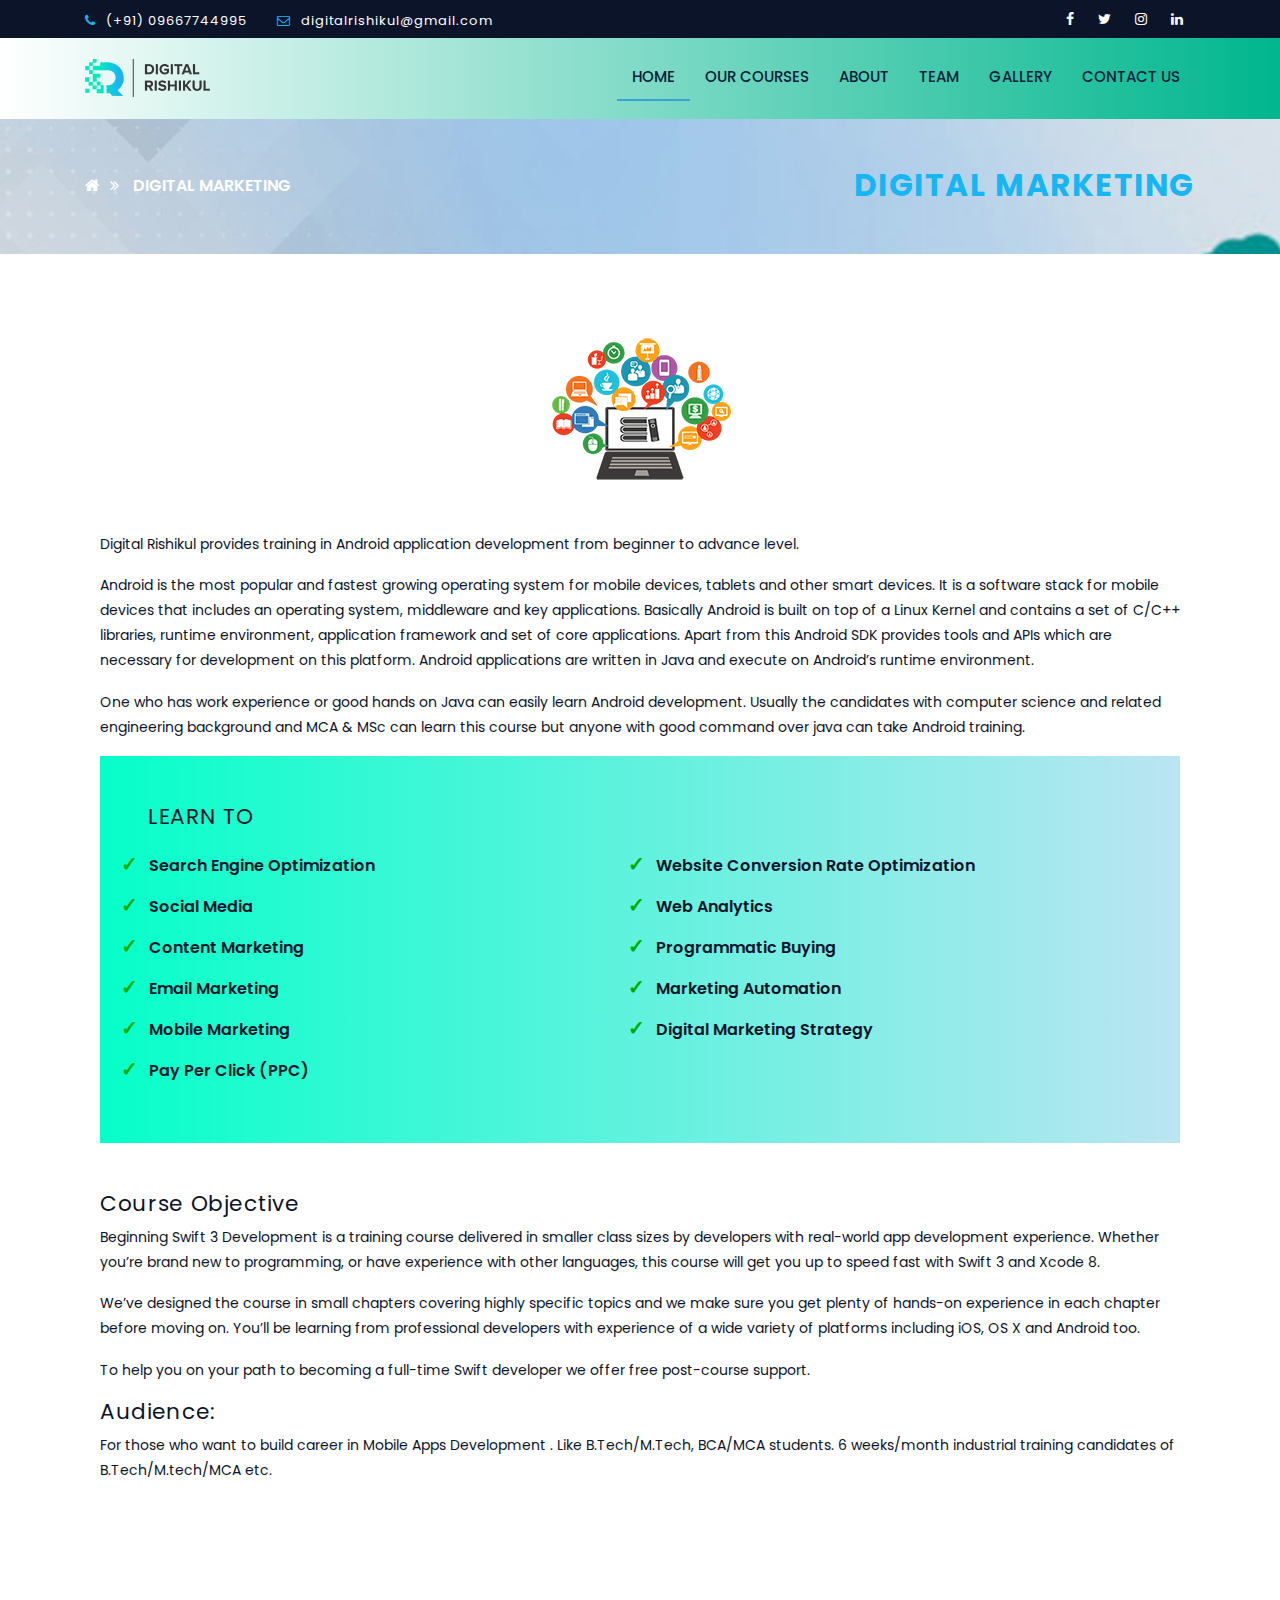
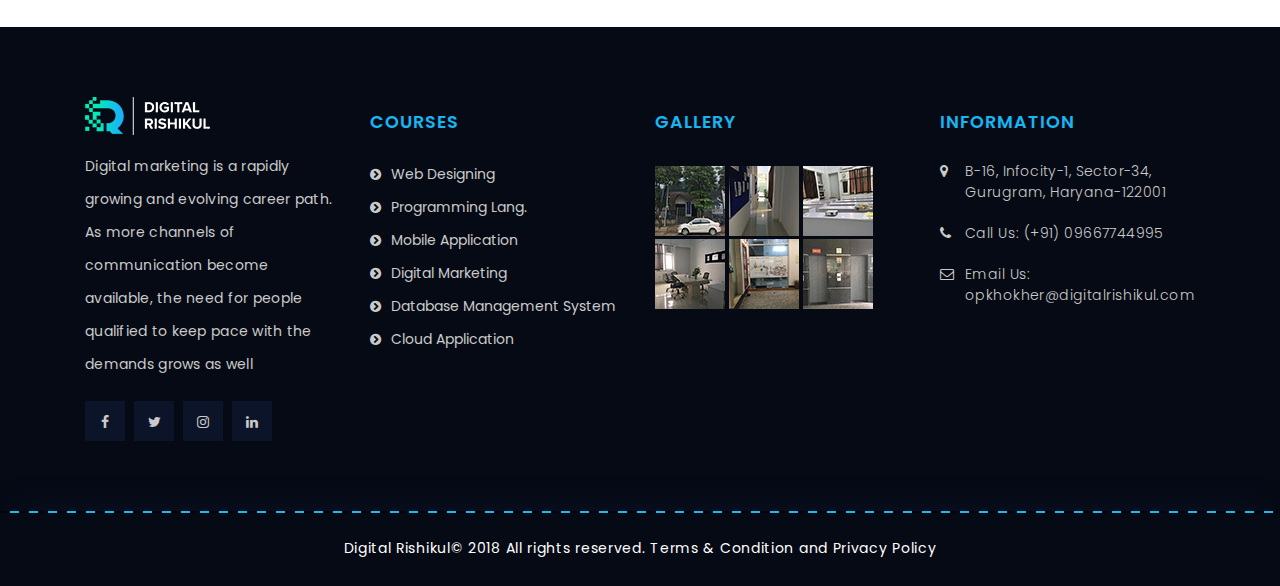
<file: digital_market.html>
<!DOCTYPE html>
<html lang="en">



<head>
    <meta charset="utf-8">
   
    <meta name="description" content="Digital Rishikul | Education ">
    <meta name="keywords" content="Digital Rishikul | Education ">
    <meta name="viewport" content="width=device-width, initial-scale=1, maximum-scale=1">
    <meta http-equiv="X-UA-Compatible" content="IE=edge" />

    <!-- Site Title -->
    <title>Digital Rishikul</title>

    <!-- Fav icon -->
    <link rel="shortcut icon" href="assets/images/education/Favicon.png">


    <!-- Font Family-->
    <link href="https://fonts.googleapis.com/css?family=Poppins:100,200,300,400,500,600,700,800,900" rel="stylesheet">

    <!-- Font Awesome -->
    <link rel="stylesheet" href="assets/css/font-awesome.min.css">

    <!-- Themify icon -->
    <link rel="stylesheet" href="assets/css/themify.css">

    <!-- Animation CSS -->
    <link rel="stylesheet" href="assets/css/animate.min.css">

    <!-- Flat icon icon -->
    <link rel="stylesheet" href="assets/css/flaticon.css">

    <!-- Bootstrap CSS -->
    <link rel="stylesheet" href="assets/css/bootstrap.css">

    <!-- Owl carousel css-->
    <link rel="stylesheet" href="assets/css/owl.carousel.min.css">
    <link rel="stylesheet" href="assets/css/owl.theme.default.min.css">

    <!-- zoom css-->
    <link rel="stylesheet" href="assets/css/magnific-popup.css">

    <!-- Style css-->
    <link rel="stylesheet" type="text/css" href="assets/css/color7.css" media="screen" id="color">
    <link rel="stylesheet" type="text/css" href="assets/css/color2.css" media="screen" id="color">
</head>

<body>

    <!-- loader start -->
    <div class="loader-wrapper">
        <div class="loader">
            <div></div>
        </div>
    </div>
    <!-- loader end -->

    <!-- header -->
    
    

    <header class="header">
        <!-- Top-Section -->
        <div class="top-contact">
            <div class="container">
                <div class="row">
                    <div class="col-md-6">
                        <div class="top-content">
                            <ul>
                                <li><i class="fa fa-phone" aria-hidden="true"></i>(+91) 09667744995</li>
                                <li><i class="fa fa-envelope-o" aria-hidden="true"></i>digitalrishikul@gmail.com</li>
                            </ul>
                        </div>
                    </div>
                    <div class="col-md-6">
                        <div class="top-social">
                            <ul>
                                <li><a href="https://www.facebook.com/digitalrishikul/"><i
                                            class="fa fa-facebook"></i></a></li>
                                
                                <li><a href="https://twitter.com/DigitalRishikul"><i class="fa fa-twitter"></i></a></li>
                                <li><a href="https://www.instagram.com/idigitalrishikul/"><i
                                            class="fa fa-instagram"></i></a></li>
                                            <li><a href="https://www.linkedin.com/in/digital-rishikul-9b26b6189/"><i class="fa fa-linkedin" aria-hidden="true"></i></a></li>
                                

                            </ul>
                        </div>
                    </div>
                </div>
            </div>
        </div>
        <!--End-Top-Section-->
        <!-- Nav Start -->
        <nav class="navbar education navbar-expand-lg navbar-light theme-nav bg-white" id="navbar">
            <div class="container">
                <a class="navbar-brand" href="index.html"><img src="assets/images/education/logo.png" alt="logo"></a>
                <button class="navbar-toggler" type="button" data-toggle="collapse"
                    data-target="#navbarSupportedContent" aria-controls="navbarSupportedContent" aria-expanded="false"
                    aria-label="Toggle navigation">
                    <i class="fa fa-bars" aria-hidden="true"></i>
                </button>
                <div class="collapse navbar-collapse default-nav" id="navbarSupportedContent">
                    <ul class="navbar-nav ml-auto" id="mymenu">
                        <li class="nav-item dropdown">
                            <a class="nav-link on" href="index.html" aria-expanded="false">Home</a>
                        </li>
                        <li class="nav-item">
                            <a class="nav-link" href="index.html#service">OUR COURSES</a>
                        </li>
                        <li class="nav-item">
                            <a class="nav-link" href="index.html#about_us">About</a>
                        </li>
                        <li class="nav-item">
                            <a class="nav-link" href="index.html#team">Team</a>
                        </li>
                        <li class="nav-item dropdown">
                            <a class="nav-link" href="index.html#gallery" aria-expanded="false">Gallery</a>
                        </li>
                        
                        <li class="nav-item dropdown">
                            <a class="nav-link" href="contact-us.html" aria-expanded="false">Contact us</a>

                        </li>
                    </ul>
                    <!-- <a class="theme_btn menu-btn" href="#">
                     Learn More…
                    <span class="theme_btn_eff"></span>
                </a> -->
                </div>
            </div>
        </nav>
        <!-- Nav end -->
    </header>

    <!-- Breadcrumb Start -->
    <div class="bread_crumb bread_crumb4">
        <div class="container">
            <div class="row">
                <div class="col-md-6 sec_low">
                    <div class="functionalities">
                        <ul id="breadcrumb" class="breadcrumb">
                            <li><a title="Home" href="index.html"><i class="fa fa-home" aria-hidden="true"></i></a></li>
                            <li><strong><i class="fa fa-angle-double-right" aria-hidden="true"></i> DIGITAL MARKETING</strong></li>
                        </ul>
                    </div>
                </div>
                <div class="col-md-6">
                    <div class="page-title">
                        <h2>DIGITAL MARKETING</h2>
                    </div>
                </div>
            </div>
        </div>
    </div>
    <!-- Breadcrumb Start -->

    <!-- Contact-us Start -->
    <section class="contact-section cmn_bg">
        <div class="container">
            <div class="col-md-12">
                <div class="mb-5 text-center">
                    <img src="assets/images/education/digital_market/marketing.png" alt="" class="">
                </div>
            </div>
            <div class="col-md-12">
                <p>Digital Rishikul provides training in Android application development from beginner to advance level.
                </p>
                <p>
                    Android is the most popular and fastest growing operating system for mobile devices, tablets and
                    other smart devices. It is a software stack for mobile devices that includes an operating system,
                    middleware and key applications. Basically Android is built on top of a Linux Kernel and contains a
                    set of C/C++ libraries, runtime environment, application framework and set of core applications.
                    Apart from this Android SDK provides tools and APIs which are necessary for development on this
                    platform. Android applications are written in Java and execute on Android’s runtime environment.
                </p>
                <p>
                    One who has work experience or good hands on Java can easily learn Android development. Usually the
                    candidates with computer science and related engineering background and MCA & MSc can learn this
                    course but anyone with good command over java can take Android training.
                </p>
            </div>
            <div class="col-lg-12 col-md-12">
                <div class="grad">
                    <div class="p-5">
                        <h3>LEARN TO</h3>
                        <div class="row">
                            <div class="col-md-6">
                                <ul class="checked">
                                    <li>Search Engine Optimization</li>
                                    <li>Social Media </li>
                                    <li>Content Marketing</li>
                                    <li>Email Marketing </li>
                                    <li>Mobile Marketing </li>
                                    <li>Pay Per Click (PPC)</li>
                                </ul>
                            </div>
                            <div class="col-md-6">
                                <ul class="checked"> 
                                    <li>Website Conversion Rate Optimization</li>
                                    <li>Web Analytics</li>
                                    <li>Programmatic Buying</li>
                                    <li>Marketing Automation</li>
                                    <li>Digital Marketing Strategy </li>
                                </ul>
                            </div>
                        </div>
                    </div>
                </div>
            </div>
                <div class="col-lg-12 col-md-12">
                    <div class="py-5">
                    <h3>Course Objective</h3>
                    <p>Beginning Swift 3 Development is a training course delivered in smaller class sizes by developers
                        with real-world app development experience. Whether you’re brand new to programming, or have
                        experience with other languages, this course will get you up to speed fast with Swift 3 and
                        Xcode 8.</p>
                    <p>We’ve designed the course in small chapters covering highly specific topics and we make sure you
                        get plenty of hands-on experience in each chapter before moving on. You’ll be learning from
                        professional developers with experience of a wide variety of platforms including iOS, OS X and Android too.
                    </p>
                    <p>
                     To help you on your path to becoming a full-time Swift developer we offer free post-course support.
                    </p>
                    <h3>Audience:</h3>
                    <p>For those who want to build career in Mobile Apps Development . Like B.Tech/M.Tech, BCA/MCA students. 6 weeks/month industrial training candidates of B.Tech/M.tech/MCA etc.</p>
                </div>
            </div> 
        </div>
        <!-- leave comment section end-->
    </section>
    <!-- Contact-us End -->

    

    <!-- Footer Start -->
    <footer>
        <div class="upper-section">
            <div class="container">
                <div class="row">
                    <div class="col-lg-3 col-md-6">
                        <div class="footer_first">
                            <div class="footer-title mobile-title">
                                <h3>About Us</h3>
                            </div>
                            <div class="footer-contant">
                                <img src="assets/images/education/Footer-logo.png" class="foot_logo" alt="">
                                <p>
                                    Digital marketing is a rapidly growing and evolving career path. As more channels of communication become available, the need for people qualified to keep pace with the demands grows as well
                                </p>
                                <div class="footer_social">
                                    <div>
                                        <ul>
                                            <li><a href="https://www.facebook.com/digitalrishikul/"><i
                                                        class="fa fa-facebook"></i></a></li>
                                            <li><a href="https://twitter.com/DigitalRishikul"><i
                                                        class="fa fa-twitter"></i></a></li>
                                            
                                            <li><a href="https://www.instagram.com/idigitalrishikul/"><i
                                                        class="fa fa-instagram"></i></a></li>
                                                        <li><a href="https://www.linkedin.com/in/digital-rishikul-9b26b6189/"><i 
                                                            class="fa fa-linkedin" aria-hidden="true"></i></a></li>
                                        </ul>
                                    </div>
                                </div>
                            </div>
                        </div>
                    </div>
                    <div class="col-lg-3 col-md-6">
                        <div class="footer_second">
                            <div>
                                <div class="footer-title">
                                    <h3>COURSES</h3>
                                </div>
                                <div class="footer-contant">
                                    <ul>
                                        <li><a href="web_design.html"><i class="fa fa-chevron-circle-right"></i>Web
                                                Designing</a></li>
                                        <li><a href="prog_lang.html"><i
                                                    class="fa fa-chevron-circle-right"></i>Programming Lang.</a></li>
                                        <li><a href="mobile_app.html"><i class="fa fa-chevron-circle-right"></i>Mobile
                                                Application</a></li>
                                        <li><a href="digital_market.html"><i
                                                    class="fa fa-chevron-circle-right"></i>Digital Marketing</a></li>
                                        <li><a href="Sql_database.html"><i
                                                    class="fa fa-chevron-circle-right"></i>Database Management
                                                System</a></li>
                                        <li><a href=""><i class="fa fa-chevron-circle-right"></i>Cloud Application</a>
                                        </li>
                                    </ul>
                                </div>
                            </div>
                        </div>
                    </div>
                    <div class="col-lg-3 col-md-6">
                        <div class="footer_third">
                            <div>
                                <div class="footer-title">
                                    <h3>Gallery</h3>
                                </div>
                                <div class="footer-gallery footer-contant">
                                    <ul>
                                        <li><a href="#"><img src="assets/images/education/gallery/1.jpg" alt=""></a>
                                        </li>
                                        <li><a href="#"><img src="assets/images/education/gallery/2.jpg" alt=""></a>
                                        </li>
                                        <li><a href="#"><img src="assets/images/education/gallery/3.jpg" alt=""></a>
                                        </li>
                                        <li><a href="#"><img src="assets/images/education/gallery/4.jpg" alt=""></a>
                                        </li>
                                        <li><a href="#"><img src="assets/images/education/gallery/5.jpg" alt=""></a>
                                        </li>
                                        <li><a href="#"><img src="assets/images/education/gallery/6.jpg" alt=""></a>
                                        </li>
                                    </ul>
                                </div>
                            </div>
                        </div>
                    </div>
                    <div class="col-lg-3 col-md-6">
                        <div class="footer_forth">
                            <div class="footer-title">
                                <h3>Information</h3>
                            </div>
                            <div class="footer-contant">
                                <ul>
                                    <li><i class="fa fa-map-marker" aria-hidden="true"></i>B-16, Infocity-1, Sector-34,
                                        Gurugram, Haryana-122001</li>
                                    <li><i class="fa fa-phone" aria-hidden="true"></i>Call Us: (+91) 09667744995</li>
                                    <li><i class="fa fa-envelope-o" aria-hidden="true"></i>Email Us:
                                        opkhokher@digitalrishikul.com</li>
                                    <!-- <li><i class="fa fa-fax" aria-hidden="true"></i>Fax: 123456</li> -->
                                </ul>
                            </div>
                        </div>
                    </div>
                </div>
            </div>
        </div>
        <!-- Copyright section Start -->
        <section class="copyright_sec">
            <div class="container">
                <div class="row">
                    <div class="col-lg-12">
                        <div class="cop_p">
                            <p>Digital Rishikul© 2018 All rights reserved. Terms & Condition and Privacy Policy</p>
                        </div>
                    </div>
                     
                </div>
            </div>
        </section>
        <!-- Copyright section End -->
    </footer>
    <!-- Footer End -->

    <!-- Tap on Top -->
    <div class="tap-top">
        <div>
            <i class="fa fa-angle-double-up"></i>
        </div>
    </div>
    <!-- Tap on Ends -->

    <!-- js file -->
    
    <script src="assets/js/jquery-3.3.1.min.js"></script>

    <!-- zoom js file -->
    <script src="assets/js/jquery.magnific-popup.js"></script>

    <!-- popper js file -->
    <script src="assets/js/popper.min.js"></script>

    <!-- bootstrap js file -->
    <script src="assets/js/bootstrap.min.js"></script>

    <!-- Owl carousel js file-->
    <script src="assets/js/owl.carousel.min.js"></script>

    <!-- script js file -->
    <script src="assets/js/script.js"></script>


</body>




</html>
</file>
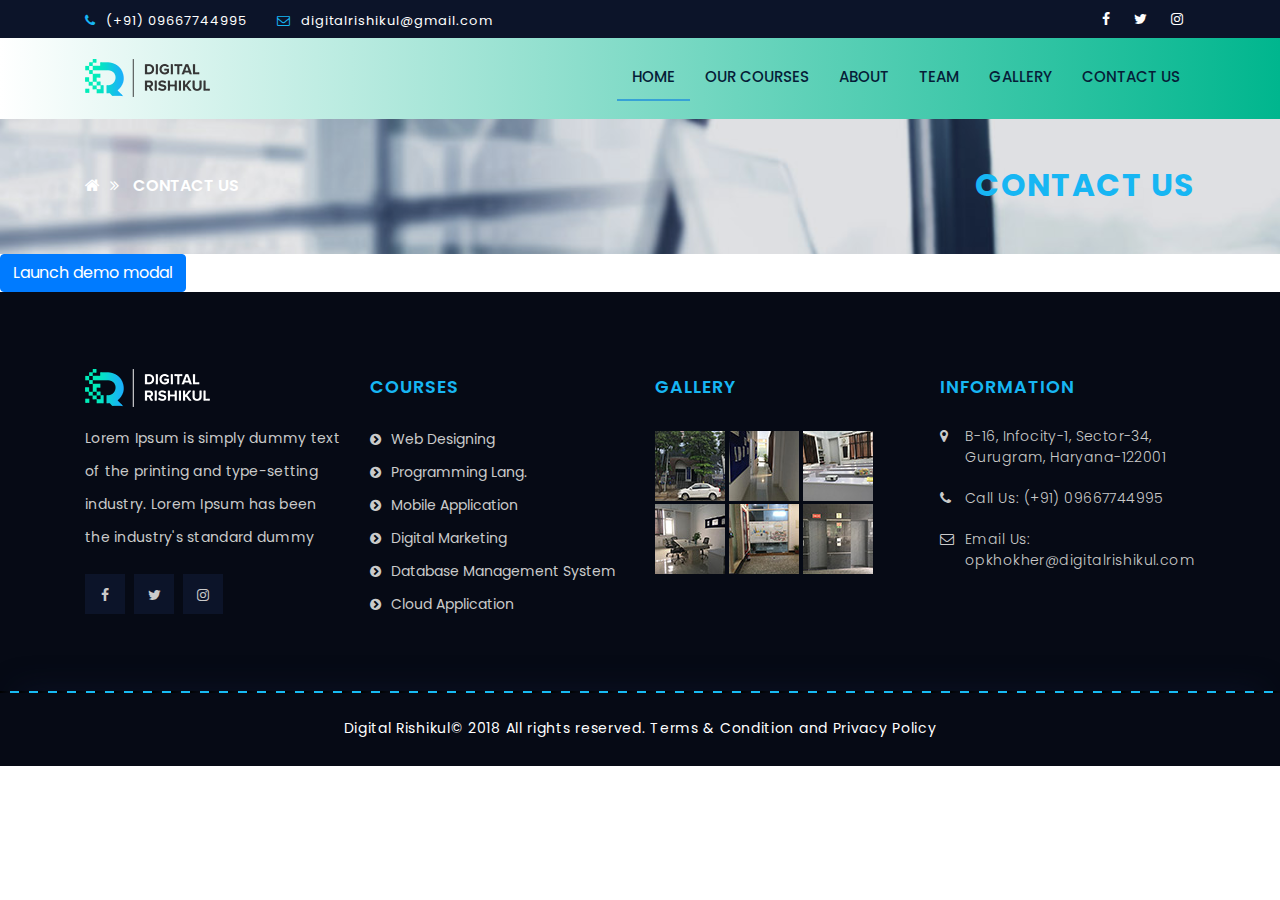
<file: email.html>
<!DOCTYPE html>
<html lang="en">



<head>
    <meta charset="utf-8">
   
    <meta name="description" content="Digital Rishikul | Education ">
    <meta name="keywords" content="Digital Rishikul | Education ">
    <meta name="viewport" content="width=device-width, initial-scale=1, maximum-scale=1">
    <meta http-equiv="X-UA-Compatible" content="IE=edge" />

    <!-- Site Title -->
    <title>Digital Rishikul</title>

    <!-- Fav icon -->
    <link rel="shortcut icon" href="assets/images/education/Favicon.png">


    <!-- Font Family-->
    <link href="https://fonts.googleapis.com/css?family=Poppins:100,200,300,400,500,600,700,800,900" rel="stylesheet">

    <!-- Font Awesome -->
    <link rel="stylesheet" href="assets/css/font-awesome.min.css">

    <!-- Themify icon -->
    <link rel="stylesheet" href="assets/css/themify.css">

    <!-- Animation CSS -->
    <link rel="stylesheet" href="assets/css/animate.min.css">

    <!-- Flat icon icon -->
    <link rel="stylesheet" href="assets/css/flaticon.css">

    <!-- Bootstrap CSS -->
    <link rel="stylesheet" href="assets/css/bootstrap.css">

    <!-- Owl carousel css-->
    <link rel="stylesheet" href="assets/css/owl.carousel.min.css">
    <link rel="stylesheet" href="assets/css/owl.theme.default.min.css">
    <link rel="stylesheet" href="https://maxcdn.bootstrapcdn.com/bootstrap/4.0.0/css/bootstrap.min.css" integrity="sha384-Gn5384xqQ1aoWXA+058RXPxPg6fy4IWvTNh0E263XmFcJlSAwiGgFAW/dAiS6JXm" crossorigin="anonymous">
    <!-- zoom css-->
    <link rel="stylesheet" href="assets/css/magnific-popup.css">

    <!-- Style css-->
    <link rel="stylesheet" type="text/css" href="assets/css/color7.css" media="screen" id="color">
    <link rel="stylesheet" type="text/css" href="assets/css/color2.css" media="screen" id="color">

</head>

<body>

    <!-- loader start -->
    <div class="loader-wrapper">
        <div class="loader">
            <div></div>
        </div>
    </div>
    <!-- loader end -->

    <!-- header -->
    
    

    <header class="header">
        <!-- Top-Section -->
        <div class="top-contact">
            <div class="container">
                <div class="row">
                    <div class="col-md-6">
                        <div class="top-content">
                            <ul>
                                <li><i class="fa fa-phone" aria-hidden="true"></i>(+91) 09667744995</li>
                                <li><i class="fa fa-envelope-o" aria-hidden="true"></i>digitalrishikul@gmail.com</li>
                            </ul>
                        </div>
                    </div>
                    <div class="col-md-6">
                        <div class="top-social">
                            <ul>
                                <li><a href="https://www.facebook.com/digitalrishikul/"><i
                                            class="fa fa-facebook"></i></a></li>
                                
                                <li><a href="https://twitter.com/DigitalRishikul"><i class="fa fa-twitter"></i></a></li>
                                <li><a href="https://www.instagram.com/idigitalrishikul/"><i
                                            class="fa fa-instagram"></i></a></li>
                                

                            </ul>
                        </div>
                    </div>
                </div>
            </div>
        </div>
        <!--End-Top-Section-->
        <!-- Nav Start -->
        <nav class="navbar education navbar-expand-lg navbar-light theme-nav bg-white" id="navbar">
            <div class="container">
                <a class="navbar-brand" href="index.html"><img src="assets/images/education/logo.png" alt="logo"></a>
                <button class="navbar-toggler" type="button" data-toggle="collapse"
                    data-target="#navbarSupportedContent" aria-controls="navbarSupportedContent" aria-expanded="false"
                    aria-label="Toggle navigation">
                    <i class="fa fa-bars" aria-hidden="true"></i>
                </button>
                <div class="collapse navbar-collapse default-nav" id="navbarSupportedContent">
                    <ul class="navbar-nav ml-auto" id="mymenu">
                        <li class="nav-item dropdown">
                            <a class="nav-link on" href="index.html" aria-expanded="false">Home</a>
                        </li>
                        <li class="nav-item">
                            <a class="nav-link" href="#service">OUR COURSES</a>
                        </li>
                        <li class="nav-item">
                            <a class="nav-link" href="#about_us">About</a>
                        </li>
                        <li class="nav-item">
                            <a class="nav-link" href="#team">Team</a>
                        </li>
                        <li class="nav-item dropdown">
                            <a class="nav-link" href="#gallery" aria-expanded="false">Gallery</a>
                        </li>
                        
                        <li class="nav-item dropdown">
                            <a class="nav-link" href="contact-us.html" aria-expanded="false">Contact us</a>

                        </li>
                    </ul>
                    <!-- <a class="theme_btn menu-btn" href="#">
                     Learn More…
                    <span class="theme_btn_eff"></span>
                </a> -->
                </div>
            </div>
        </nav>
        <!-- Nav end -->
    </header>

<!-- Breadcrumb Start -->
<div class="bread_crumb">
    <div class="container">
        <div class="row">
            <div class="col-md-6 sec_low">
                <div class="functionalities">
                    <ul id="breadcrumb" class="breadcrumb">
                        <li><a title="Home" href="index.html"><i class="fa fa-home" aria-hidden="true"></i></a></li>
                        <li><strong><i class="fa fa-angle-double-right" aria-hidden="true"></i> CONTACT US</strong></li>
                    </ul>
                </div>
            </div>
            <div class="col-md-6">
                <div class="page-title">
                    <h2>CONTACT US</h2>
                </div>
            </div>
        </div>
    </div>
</div>
<!-- Breadcrumb Start -->

<!-- Contact-us Start -->
<!-- Button trigger modal -->
<button type="button" class="btn btn-primary" data-toggle="modal" data-target="#exampleModal">
                Launch demo modal
              </button>
              
              <!-- Modal -->
              <div class="modal fade" id="exampleModal" tabindex="-1" role="dialog" aria-labelledby="exampleModalLabel" aria-hidden="true">
                <div class="modal-dialog" role="document">
                  <div class="modal-content">
                    <div class="modal-header">
                      <h5 class="modal-title" id="exampleModalLabel">Form Submitted</h5>
                      <button type="button" class="close" data-dismiss="modal" aria-label="Close">
                        <span aria-hidden="true">&times;</span>
                      </button>
                    </div>
                    <div class="modal-body">
                      Email Send Successfully 
                    </div>
                    <div class="modal-footer justify-content-center">
                      <a href="index.html" type="button" class="btn btn-secondary" >Back to Homepage</a> 
                    </div>
                  </div>
                </div>
              </div>
<!-- Contact-us End --> 

<!-- Footer Start -->
<footer>
    <div class="upper-section">
        <div class="container">
            <div class="row">
                <div class="col-lg-3 col-md-6">
                    <div class="footer_first">
                        <div class="footer-title mobile-title">
                            <h3>About Us</h3>
                        </div>
                        <div class="footer-contant">
                            <img src="assets/images/education/Footer-logo.png" class="foot_logo" alt="">
                            <p>
                                Lorem Ipsum is simply dummy text of the printing and
                                type-setting industry. Lorem Ipsum has been the
                                industry's standard dummy
                            </p>
                            <div class="footer_social">
                                <div>
                                    <ul>
                                        <li><a href="https://www.facebook.com/digitalrishikul/"><i
                                                    class="fa fa-facebook"></i></a></li>
                                        <li><a href="https://twitter.com/DigitalRishikul"><i
                                                    class="fa fa-twitter"></i></a></li>
                                        
                                        <li><a href="https://www.instagram.com/idigitalrishikul/"><i
                                                    class="fa fa-instagram"></i></a></li>
                                    </ul>
                                </div>
                            </div>
                        </div>
                    </div>
                </div>
                <div class="col-lg-3 col-md-6">
                    <div class="footer_second">
                        <div>
                            <div class="footer-title">
                                <h3>COURSES</h3>
                            </div>
                            <div class="footer-contant">
                                <ul>
                                    <li><a href="web_design.html"><i class="fa fa-chevron-circle-right"></i>Web
                                            Designing</a></li>
                                    <li><a href="prog_lang.html"><i
                                                class="fa fa-chevron-circle-right"></i>Programming Lang.</a></li>
                                    <li><a href="mobile_app.html"><i class="fa fa-chevron-circle-right"></i>Mobile
                                            Application</a></li>
                                    <li><a href="digital_market.html"><i
                                                class="fa fa-chevron-circle-right"></i>Digital Marketing</a></li>
                                    <li><a href="Sql_database.html"><i
                                                class="fa fa-chevron-circle-right"></i>Database Management
                                            System</a></li>
                                    <li><a href=""><i class="fa fa-chevron-circle-right"></i>Cloud Application</a>
                                    </li>
                                </ul>
                            </div>
                        </div>
                    </div>
                </div>
                <div class="col-lg-3 col-md-6">
                    <div class="footer_third">
                        <div>
                            <div class="footer-title">
                                <h3>Gallery</h3>
                            </div>
                            <div class="footer-gallery footer-contant">
                                <ul>
                                    <li><a href="#"><img src="assets/images/education/gallery/1.jpg" alt=""></a>
                                    </li>
                                    <li><a href="#"><img src="assets/images/education/gallery/2.jpg" alt=""></a>
                                    </li>
                                    <li><a href="#"><img src="assets/images/education/gallery/3.jpg" alt=""></a>
                                    </li>
                                    <li><a href="#"><img src="assets/images/education/gallery/4.jpg" alt=""></a>
                                    </li>
                                    <li><a href="#"><img src="assets/images/education/gallery/5.jpg" alt=""></a>
                                    </li>
                                    <li><a href="#"><img src="assets/images/education/gallery/6.jpg" alt=""></a>
                                    </li>
                                </ul>
                            </div>
                        </div>
                    </div>
                </div>
                <div class="col-lg-3 col-md-6">
                    <div class="footer_forth">
                        <div class="footer-title">
                            <h3>Information</h3>
                        </div>
                        <div class="footer-contant">
                            <ul>
                                <li><i class="fa fa-map-marker" aria-hidden="true"></i>B-16, Infocity-1, Sector-34,
                                    Gurugram, Haryana-122001</li>
                                <li><i class="fa fa-phone" aria-hidden="true"></i>Call Us: (+91) 09667744995</li>
                                <li><i class="fa fa-envelope-o" aria-hidden="true"></i>Email Us:
                                    opkhokher@digitalrishikul.com</li>
                                <!-- <li><i class="fa fa-fax" aria-hidden="true"></i>Fax: 123456</li> -->
                            </ul>
                        </div>
                    </div>
                </div>
            </div>
        </div>
    </div>
    <!-- Copyright section Start -->
    <section class="copyright_sec">
        <div class="container">
            <div class="row">
                <div class="col-lg-12">
                    <div class="cop_p">
                        <p>Digital Rishikul© 2018 All rights reserved. Terms & Condition and Privacy Policy</p>
                    </div>
                </div>
                
            </div>
        </div>
    </section>
    <!-- Copyright section End -->
</footer>
<!-- Footer End -->

<!-- Tap on Top -->
<div class="tap-top">
    <div>
        <i class="fa fa-angle-double-up"></i>
    </div>
</div>
<!-- Tap on Ends -->

<!-- js file -->
<script src="https://code.jquery.com/jquery-3.2.1.slim.min.js" integrity="sha384-KJ3o2DKtIkvYIK3UENzmM7KCkRr/rE9/Qpg6aAZGJwFDMVNA/GpGFF93hXpG5KkN" crossorigin="anonymous"></script>
<script src="https://cdnjs.cloudflare.com/ajax/libs/popper.js/1.12.9/umd/popper.min.js" integrity="sha384-ApNbgh9B+Y1QKtv3Rn7W3mgPxhU9K/ScQsAP7hUibX39j7fakFPskvXusvfa0b4Q" crossorigin="anonymous"></script>
<script src="https://maxcdn.bootstrapcdn.com/bootstrap/4.0.0/js/bootstrap.min.js" integrity="sha384-JZR6Spejh4U02d8jOt6vLEHfe/JQGiRRSQQxSfFWpi1MquVdAyjUar5+76PVCmYl" crossorigin="anonymous"></script>

<script src="assets/js/jquery-3.3.1.min.js"></script>

<!-- zoom js file -->
<script src="assets/js/jquery.magnific-popup.js"></script>

<!-- popper js file -->
<script src="assets/js/popper.min.js"></script>

<!-- bootstrap js file -->
<script src="assets/js/bootstrap.min.js"></script>

<!-- Owl carousel js file-->
<script src="assets/js/owl.carousel.min.js"></script>

<!-- script js file -->
<script src="assets/js/script.js"></script>


</body>




</html>
</file>
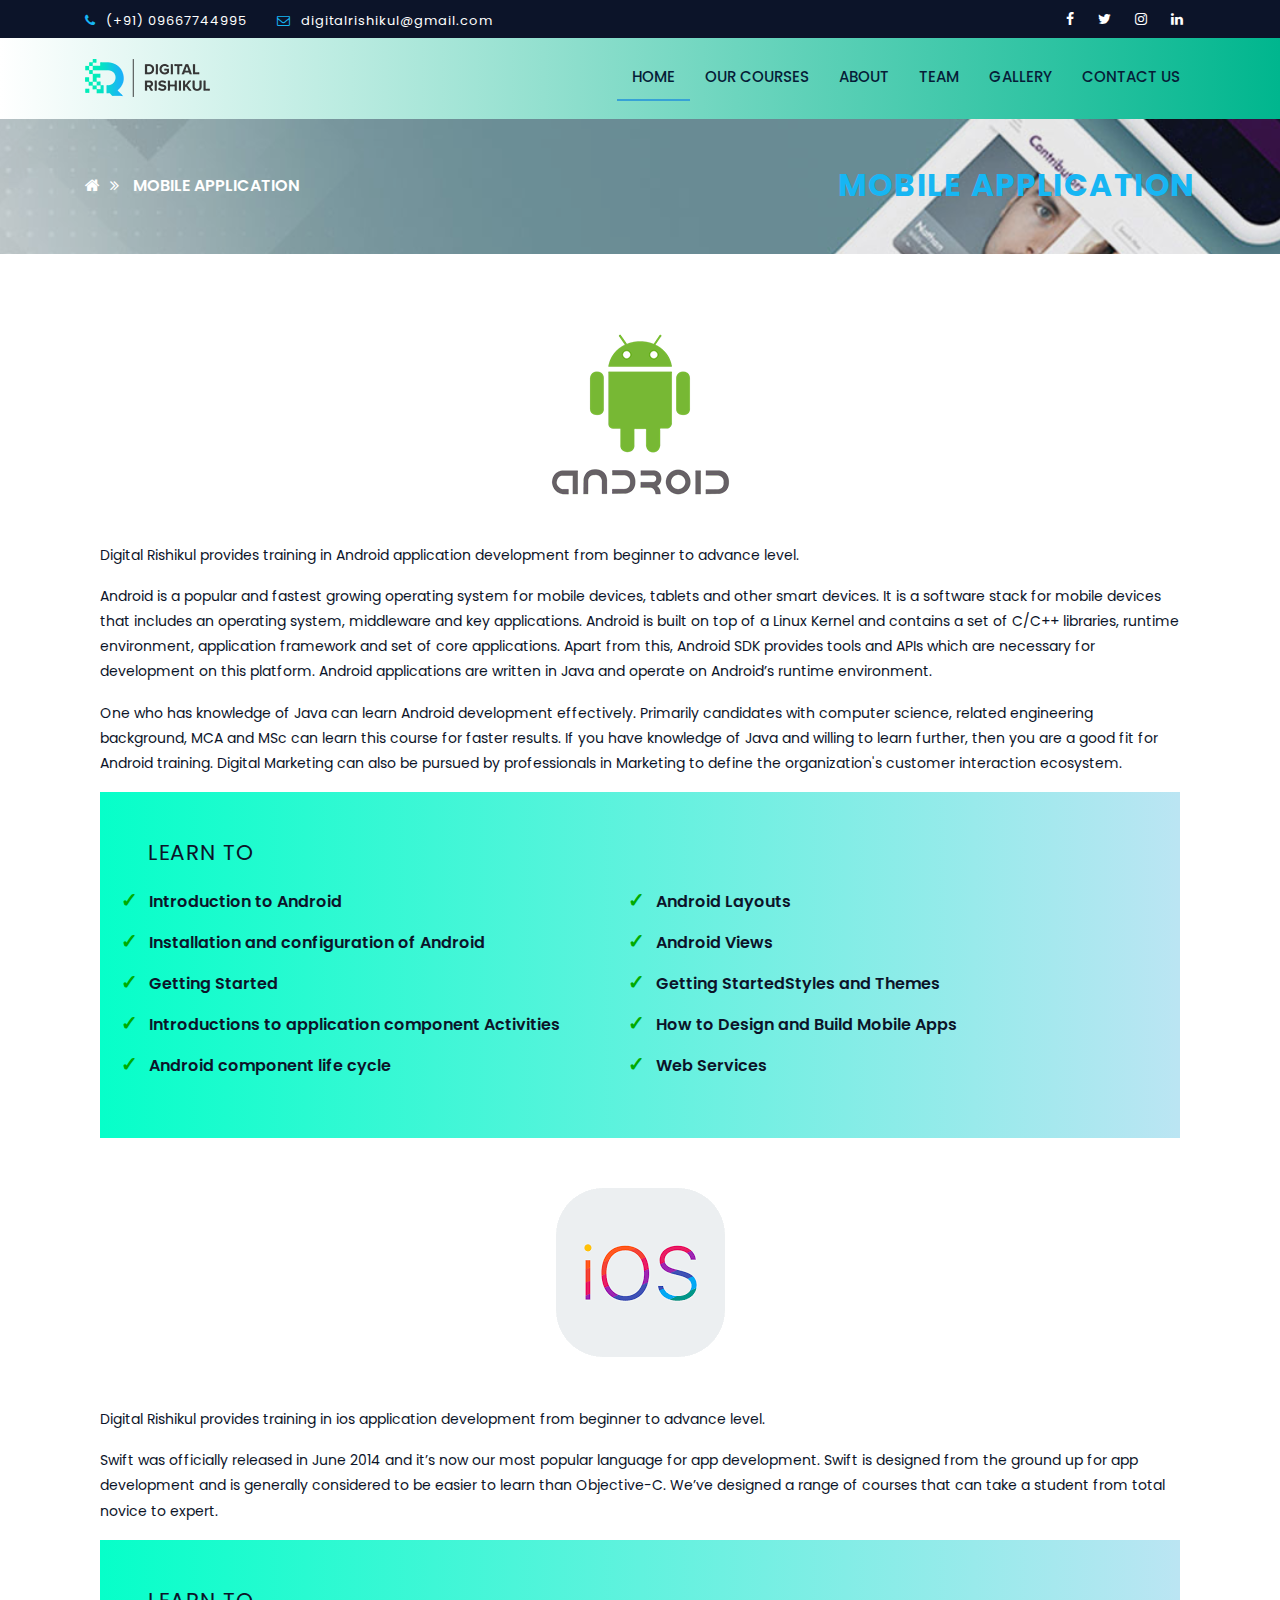
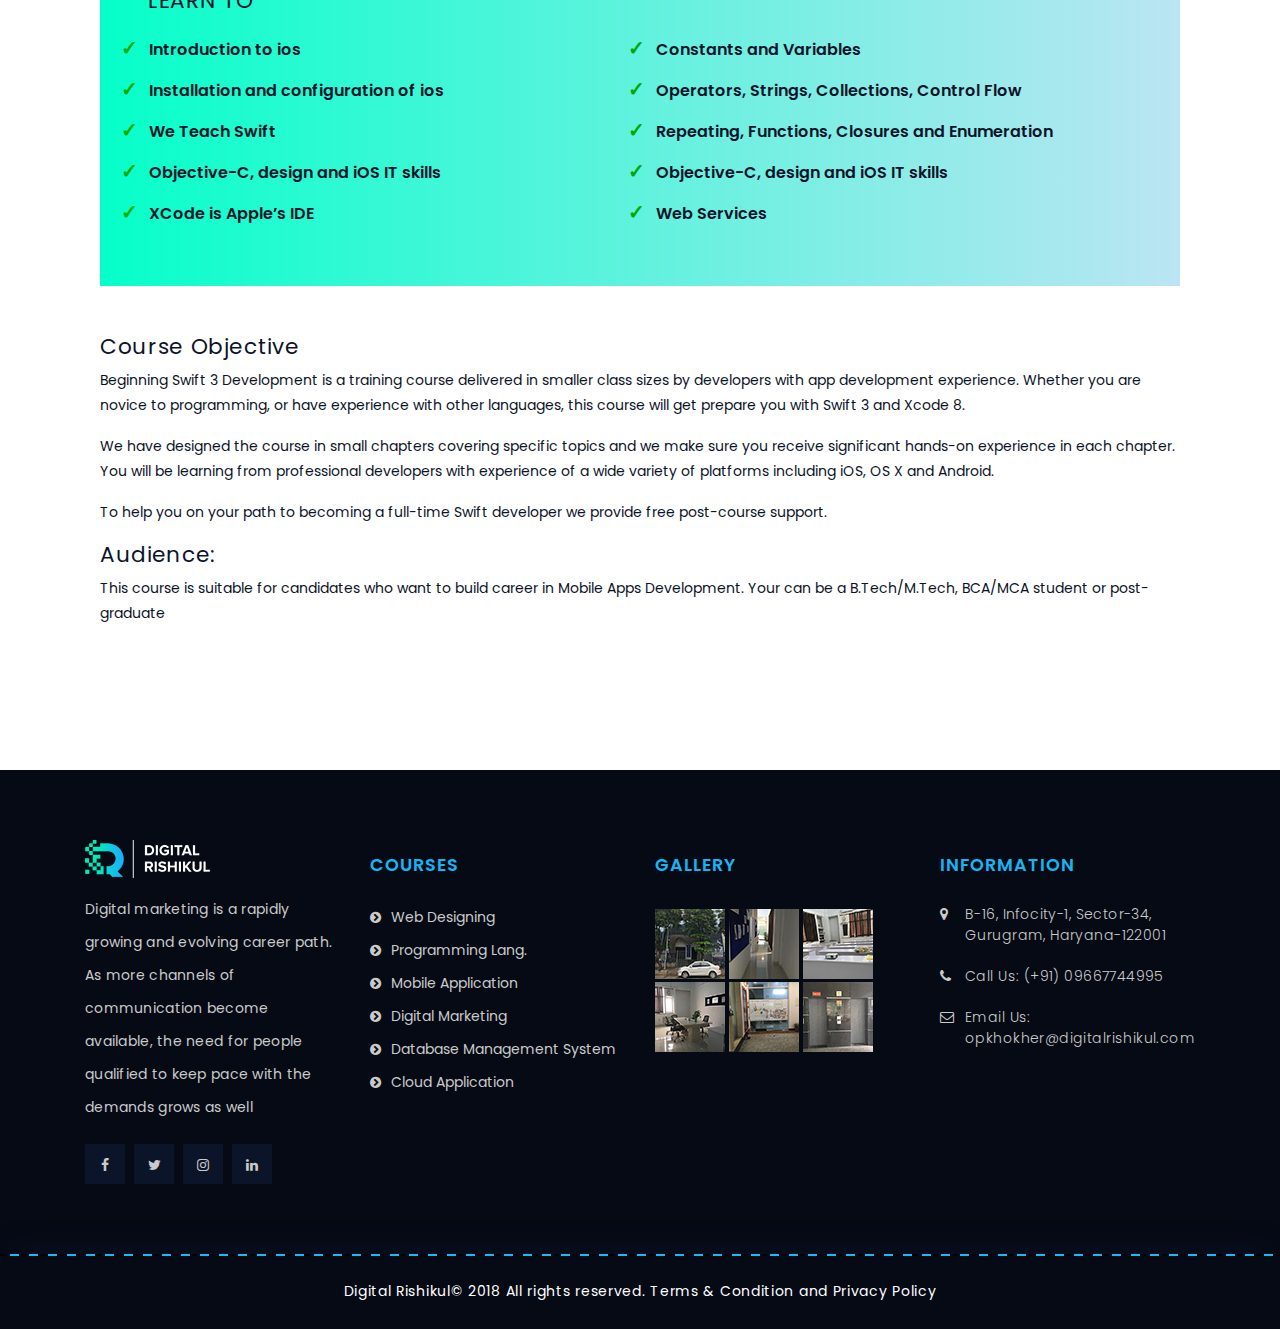
<file: mobile_app.html>
<!DOCTYPE html>
<html lang="en">



<head>
    <meta charset="utf-8">

    <meta name="description" content="Digital Rishikul | Education ">
    <meta name="keywords" content="Digital Rishikul | Education ">
    <meta name="viewport" content="width=device-width, initial-scale=1, maximum-scale=1">
    <meta http-equiv="X-UA-Compatible" content="IE=edge" />

    <!-- Site Title -->
    <title>Digital Rishikul</title>

    <!-- Fav icon -->
    <link rel="shortcut icon" href="assets/images/education/Favicon.png">


    <!-- Font Family-->
    <link href="https://fonts.googleapis.com/css?family=Poppins:100,200,300,400,500,600,700,800,900" rel="stylesheet">

    <!-- Font Awesome -->
    <link rel="stylesheet" href="assets/css/font-awesome.min.css">

    <!-- Themify icon -->
    <link rel="stylesheet" href="assets/css/themify.css">

    <!-- Animation CSS -->
    <link rel="stylesheet" href="assets/css/animate.min.css">

    <!-- Flat icon icon -->
    <link rel="stylesheet" href="assets/css/flaticon.css">

    <!-- Bootstrap CSS -->
    <link rel="stylesheet" href="assets/css/bootstrap.css">

    <!-- Owl carousel css-->
    <link rel="stylesheet" href="assets/css/owl.carousel.min.css">
    <link rel="stylesheet" href="assets/css/owl.theme.default.min.css">

    <!-- zoom css-->
    <link rel="stylesheet" href="assets/css/magnific-popup.css">

    <!-- Style css-->
    <link rel="stylesheet" type="text/css" href="assets/css/color7.css" media="screen" id="color">
    <link rel="stylesheet" type="text/css" href="assets/css/color2.css" media="screen" id="color">
</head>

<body>

    <!-- loader start -->
    <div class="loader-wrapper">
        <div class="loader">
            <div></div>
        </div>
    </div>
    <!-- loader end -->

    <!-- header -->



    <header class="header">
        <!-- Top-Section -->
        <div class="top-contact">
            <div class="container">
                <div class="row">
                    <div class="col-md-6">
                        <div class="top-content">
                            <ul>
                                <li><i class="fa fa-phone" aria-hidden="true"></i>(+91) 09667744995</li>
                                <li><i class="fa fa-envelope-o" aria-hidden="true"></i>digitalrishikul@gmail.com</li>
                            </ul>
                        </div>
                    </div>
                    <div class="col-md-6">
                        <div class="top-social">
                            <ul>
                                <li><a href="https://www.facebook.com/digitalrishikul/"><i
                                            class="fa fa-facebook"></i></a></li>
                                
                                <li><a href="https://twitter.com/DigitalRishikul"><i class="fa fa-twitter"></i></a></li>
                                <li><a href="https://www.instagram.com/idigitalrishikul/"><i
                                            class="fa fa-instagram"></i></a></li>
                                <li><a href="https://www.linkedin.com/in/digital-rishikul-9b26b6189/"><i
                                            class="fa fa-linkedin" aria-hidden="true"></i></a></li>

                            </ul>
                        </div>
                    </div>
                </div>
            </div>
        </div>
        <!--End-Top-Section-->
        <!-- Nav Start -->
        <nav class="navbar education navbar-expand-lg navbar-light theme-nav bg-white" id="navbar">
            <div class="container">
                <a class="navbar-brand" href="index.html"><img src="assets/images/education/logo.png" alt="logo"></a>
                <button class="navbar-toggler" type="button" data-toggle="collapse"
                    data-target="#navbarSupportedContent" aria-controls="navbarSupportedContent" aria-expanded="false"
                    aria-label="Toggle navigation">
                    <i class="fa fa-bars" aria-hidden="true"></i>
                </button>
                <div class="collapse navbar-collapse default-nav" id="navbarSupportedContent">
                    <ul class="navbar-nav ml-auto" id="mymenu">
                        <li class="nav-item dropdown">
                            <a class="nav-link on" href="index.html" aria-expanded="false">Home</a>
                        </li>
                        <li class="nav-item">
                            <a class="nav-link" href="index.html#service">OUR COURSES</a>
                        </li>
                        <li class="nav-item">
                            <a class="nav-link" href="#about_us">About</a>
                        </li>
                        <li class="nav-item">
                            <a class="nav-link" href="index.html#team">Team</a>
                        </li>
                        <li class="nav-item dropdown">
                            <a class="nav-link" href="index.html#gallery" aria-expanded="false">Gallery</a>
                        </li>

                        <li class="nav-item dropdown">
                            <a class="nav-link" href="contact-us.html" aria-expanded="false">Contact us</a>

                        </li>
                    </ul>
                    <!-- <a class="theme_btn menu-btn" href="#">
                     Learn More…
                    <span class="theme_btn_eff"></span>
                </a> -->
                </div>
            </div>
        </nav>
        <!-- Nav end -->
    </header>

    <!-- Breadcrumb Start -->
    <div class="bread_crumb bread_crumb2">
        <div class="container">
            <div class="row">
                <div class="col-md-6 sec_low">
                    <div class="functionalities">
                        <ul id="breadcrumb" class="breadcrumb">
                            <li><a title="Home" href="index.html"><i class="fa fa-home" aria-hidden="true"></i></a></li>
                            <li><strong><i class="fa fa-angle-double-right" aria-hidden="true"></i> MOBILE
                                    APPLICATION</strong></li>
                        </ul>
                    </div>
                </div>
                <div class="col-md-6">
                    <div class="page-title">
                        <h2>MOBILE APPLICATION</h2>
                    </div>
                </div>
            </div>
        </div>
    </div>
    <!-- Breadcrumb Start -->

    <!-- Contact-us Start -->
    <section class="contact-section cmn_bg">
        <div class="container">
            <div class="col-md-12">
                <div class="mb-5 text-center">
                    <img src="assets/images/education/mobile_app/android.png" alt="" class="">
                </div>
            </div>
            <div class="col-md-12">
                <p>Digital Rishikul provides training in Android application development from beginner to advance level.
                </p>
                <p>
                    Android is a popular and fastest growing operating system for mobile devices, tablets and other
                    smart devices. It is a software stack for mobile devices that includes an operating system,
                    middleware and key applications. Android is built on top of a Linux Kernel and contains a set of
                    C/C++ libraries, runtime environment, application framework and set of core applications. Apart from
                    this, Android SDK provides tools and APIs which are necessary for development on this platform.
                    Android applications are written in Java and operate on Android’s runtime environment.
                </p>
                <p>
                    One who has knowledge of Java can learn Android development effectively. Primarily candidates with
                    computer science, related engineering background, MCA and MSc can learn this course for faster
                    results. If you have knowledge of Java and willing to learn further, then you are a good fit for
                    Android training. Digital Marketing can also be pursued by professionals in Marketing to define the
                    organization's customer interaction ecosystem.
                </p>
            </div>
            <div class="col-lg-12 col-md-12">
                <div class="grad">
                    <div class="p-5">
                        <h3>LEARN TO</h3>
                        <div class="row">
                            <div class="col-md-6">
                                <ul class="checked">
                                    <li>Introduction to Android</li>
                                    <li>Installation and configuration of Android</li>
                                    <li>Getting Started</li>
                                    <li>Introductions to application component Activities</li>
                                    <li>Android component life cycle</li>
                                </ul>
                            </div>
                            <div class="col-md-6">
                                <ul class="checked">
                                    <li>Android Layouts</li>
                                    <li>Android Views</li>
                                    <li>Getting StartedStyles and Themes</li>
                                    <li>How to Design and Build Mobile Apps</li>
                                    <li>Web Services</li>
                                </ul>
                            </div>
                        </div>
                    </div>
                </div>
            </div>
            <div class="col-md-12">
                <div class="my-5 text-center">
                    <img src="assets/images/education/mobile_app/ios.png" alt="" class="">
                </div>
            </div>
            <div class="col-md-12">
                <p>Digital Rishikul provides training in ios application development from beginner to advance level.</p>
                <p>
                    Swift was officially released in June 2014 and it’s now our most popular language for app
                    development. Swift is designed from the ground up for app development and is generally considered to
                    be easier to learn than Objective-C. We’ve designed a range of courses that can take a student from
                    total novice to expert.
                </p>
            </div>
            <div class="col-lg-12 col-md-12">
                <div class="grad">
                    <div class="p-5">
                        <h3>LEARN TO</h3>
                        <div class="row">
                            <div class="col-md-6">
                                <ul class="checked">
                                    <li>Introduction to ios</li>
                                    <li>Installation and configuration of ios</li>
                                    <li>We Teach Swift</li>
                                    <li>Objective-C, design and iOS IT skills</li>
                                    <li>XCode is Apple’s IDE</li>
                                </ul>
                            </div>
                            <div class="col-md-6">
                                <ul class="checked">
                                    <li>Constants and Variables</li>
                                    <li>Operators, Strings, Collections, Control Flow</li>
                                    <li>Repeating, Functions, Closures and Enumeration</li>
                                    <li>Objective-C, design and iOS IT skills</li>
                                    <li>Web Services</li>
                                </ul>
                            </div>
                        </div>
                    </div>
                </div>
            </div>
            <div class="col-lg-12 col-md-12">
                <div class="py-5">
                    <h3>Course Objective</h3>
                    <p>Beginning Swift 3 Development is a training course delivered in smaller class sizes by developers
                        with app development experience. Whether you are novice to programming, or have experience with
                        other languages, this course will get prepare you with Swift 3 and Xcode 8.</p>
                    <p>We have designed the course in small chapters covering specific topics and we make sure you
                        receive significant hands-on experience in each chapter. You will be learning from professional
                        developers with experience of a wide variety of platforms including iOS, OS X and Android.
                    </p>
                    <p>
                        To help you on your path to becoming a full-time Swift developer we provide free post-course
                        support.
                    </p>
                    <h3>Audience:</h3>
                    <p>This course is suitable for candidates who want to build career in Mobile Apps Development. Your
                        can be a B.Tech/M.Tech, BCA/MCA student or post-graduate</p>
                </div>
            </div>
        </div>
        <!-- leave comment section end-->
    </section>
    <!-- Contact-us End -->



    <!-- Footer Start -->
    <footer>
        <div class="upper-section">
            <div class="container">
                <div class="row">
                    <div class="col-lg-3 col-md-6">
                        <div class="footer_first">
                            <div class="footer-title mobile-title">
                                <h3>About Us</h3>
                            </div>
                            <div class="footer-contant">
                                <img src="assets/images/education/Footer-logo.png" class="foot_logo" alt="">
                                <p>
                                    Digital marketing is a rapidly growing and evolving career path. As more channels of
                                    communication become available, the need for people qualified to keep pace with the
                                    demands grows as well
                                </p>
                                <div class="footer_social">
                                    <div>
                                        <ul>
                                            <li><a href="https://www.facebook.com/digitalrishikul/"><i
                                                        class="fa fa-facebook"></i></a></li>
                                            <li><a href="https://twitter.com/DigitalRishikul"><i
                                                        class="fa fa-twitter"></i></a></li>
                                            
                                            <li><a href="https://www.instagram.com/idigitalrishikul/"><i
                                                        class="fa fa-instagram"></i></a></li>
                                            <li><a href="https://www.linkedin.com/in/digital-rishikul-9b26b6189/"><i
                                                        class="fa fa-linkedin" aria-hidden="true"></i></a></li>
                                        </ul>
                                    </div>
                                </div>
                            </div>
                        </div>
                    </div>
                    <div class="col-lg-3 col-md-6">
                        <div class="footer_second">
                            <div>
                                <div class="footer-title">
                                    <h3>COURSES</h3>
                                </div>
                                <div class="footer-contant">
                                    <ul>
                                        <li><a href="web_design.html"><i class="fa fa-chevron-circle-right"></i>Web
                                                Designing</a></li>
                                        <li><a href="prog_lang.html"><i
                                                    class="fa fa-chevron-circle-right"></i>Programming Lang.</a></li>
                                        <li><a href="mobile_app.html"><i class="fa fa-chevron-circle-right"></i>Mobile
                                                Application</a></li>
                                        <li><a href="digital_market.html"><i
                                                    class="fa fa-chevron-circle-right"></i>Digital Marketing</a></li>
                                        <li><a href="Sql_database.html"><i
                                                    class="fa fa-chevron-circle-right"></i>Database Management
                                                System</a></li>
                                        <li><a href=""><i class="fa fa-chevron-circle-right"></i>Cloud Application</a>
                                        </li>
                                    </ul>
                                </div>
                            </div>
                        </div>
                    </div>
                    <div class="col-lg-3 col-md-6">
                        <div class="footer_third">
                            <div>
                                <div class="footer-title">
                                    <h3>Gallery</h3>
                                </div>
                                <div class="footer-gallery footer-contant">
                                    <ul>
                                        <li><a href="#"><img src="assets/images/education/gallery/1.jpg" alt=""></a>
                                        </li>
                                        <li><a href="#"><img src="assets/images/education/gallery/2.jpg" alt=""></a>
                                        </li>
                                        <li><a href="#"><img src="assets/images/education/gallery/3.jpg" alt=""></a>
                                        </li>
                                        <li><a href="#"><img src="assets/images/education/gallery/4.jpg" alt=""></a>
                                        </li>
                                        <li><a href="#"><img src="assets/images/education/gallery/5.jpg" alt=""></a>
                                        </li>
                                        <li><a href="#"><img src="assets/images/education/gallery/6.jpg" alt=""></a>
                                        </li>
                                    </ul>
                                </div>
                            </div>
                        </div>
                    </div>
                    <div class="col-lg-3 col-md-6">
                        <div class="footer_forth">
                            <div class="footer-title">
                                <h3>Information</h3>
                            </div>
                            <div class="footer-contant">
                                <ul>
                                    <li><i class="fa fa-map-marker" aria-hidden="true"></i>B-16, Infocity-1, Sector-34,
                                        Gurugram, Haryana-122001</li>
                                    <li><i class="fa fa-phone" aria-hidden="true"></i>Call Us: (+91) 09667744995</li>
                                    <li><i class="fa fa-envelope-o" aria-hidden="true"></i>Email Us:
                                        opkhokher@digitalrishikul.com</li>
                                    <!-- <li><i class="fa fa-fax" aria-hidden="true"></i>Fax: 123456</li> -->
                                </ul>
                            </div>
                        </div>
                    </div>
                </div>
            </div>
        </div>
        <!-- Copyright section Start -->
        <section class="copyright_sec">
            <div class="container">
                <div class="row">
                    <div class="col-lg-12">
                        <div class="cop_p">
                            <p>Digital Rishikul© 2018 All rights reserved. Terms & Condition and Privacy Policy</p>
                        </div>
                    </div>

                </div>
            </div>
        </section>
        <!-- Copyright section End -->
    </footer>
    <!-- Footer End -->

    <!-- Tap on Top -->
    <div class="tap-top">
        <div>
            <i class="fa fa-angle-double-up"></i>
        </div>
    </div>
    <!-- Tap on Ends -->

    <!-- js file -->

    <script src="assets/js/jquery-3.3.1.min.js"></script>

    <!-- zoom js file -->
    <script src="assets/js/jquery.magnific-popup.js"></script>

    <!-- popper js file -->
    <script src="assets/js/popper.min.js"></script>

    <!-- bootstrap js file -->
    <script src="assets/js/bootstrap.min.js"></script>

    <!-- Owl carousel js file-->
    <script src="assets/js/owl.carousel.min.js"></script>

    <!-- script js file -->
    <script src="assets/js/script.js"></script>


</body>




</html>
</file>
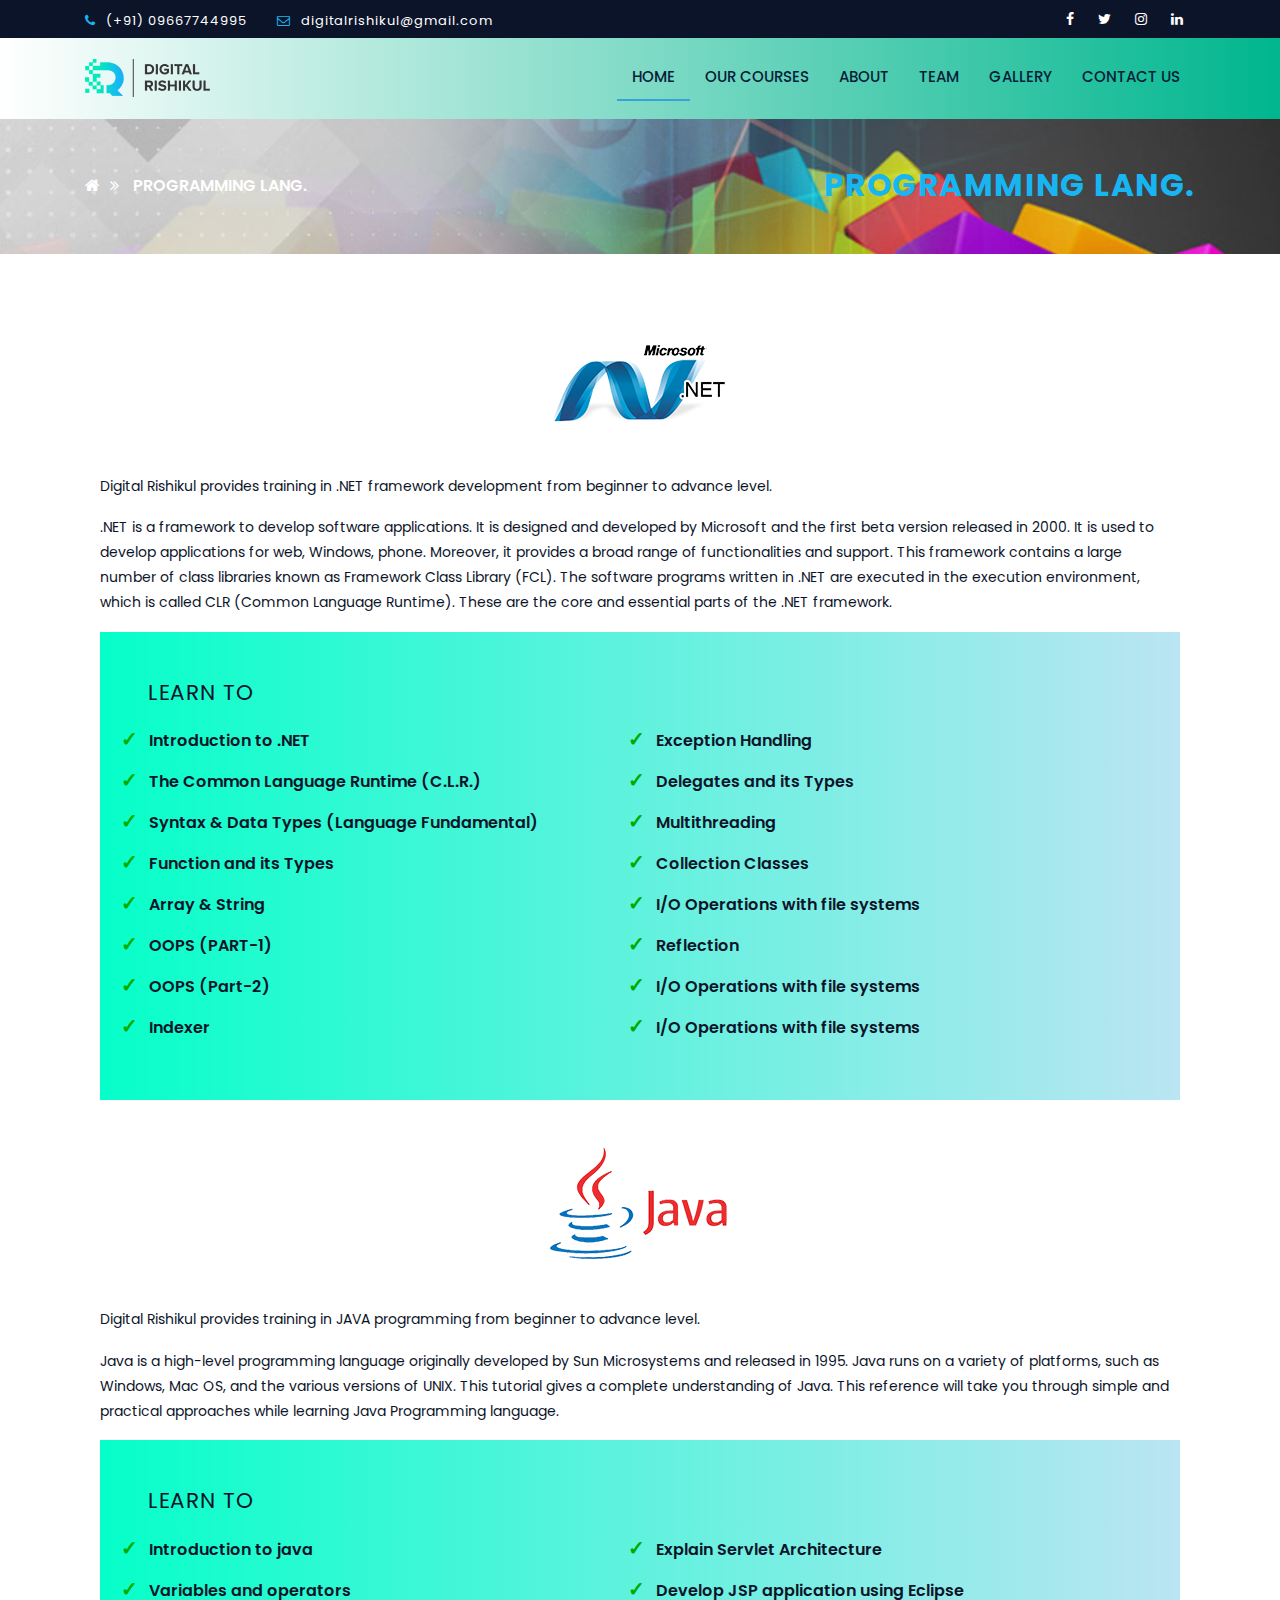
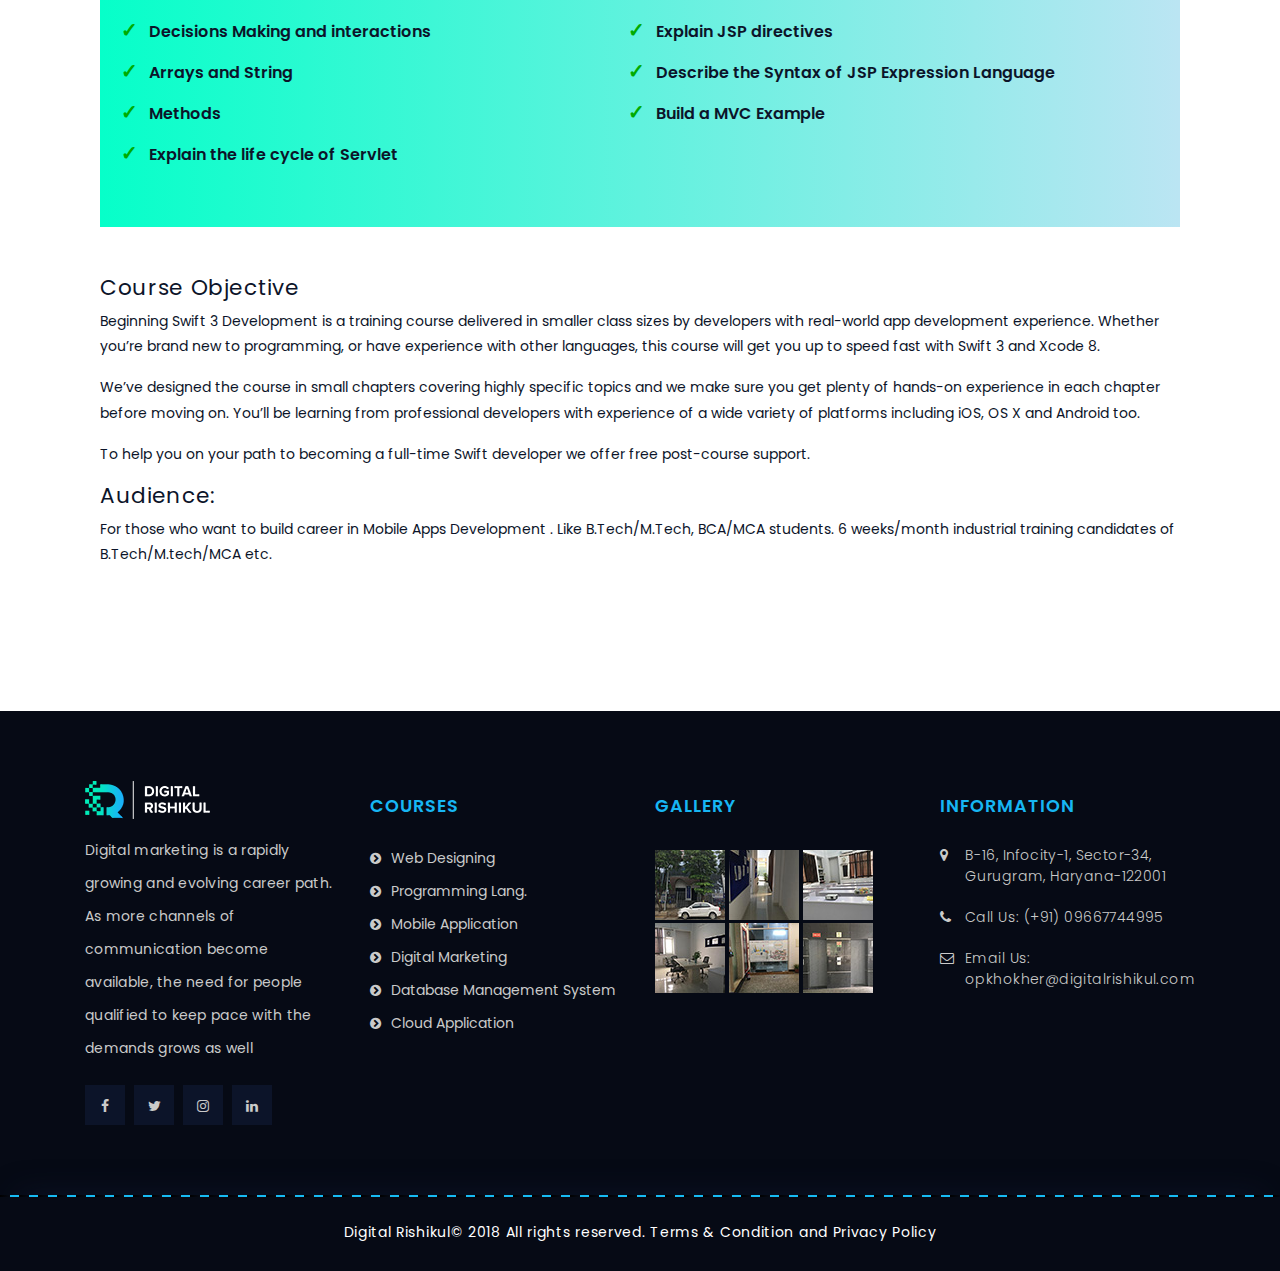
<file: prog_lang.html>
<!DOCTYPE html>
<html lang="en">



<head>
    <meta charset="utf-8">
   
    <meta name="description" content="Digital Rishikul | Education ">
    <meta name="keywords" content="Digital Rishikul | Education ">
    <meta name="viewport" content="width=device-width, initial-scale=1, maximum-scale=1">
    <meta http-equiv="X-UA-Compatible" content="IE=edge" />

    <!-- Site Title -->
    <title>Digital Rishikul</title>

    <!-- Fav icon -->
    <link rel="shortcut icon" href="assets/images/education/Favicon.png">


    <!-- Font Family-->
    <link href="https://fonts.googleapis.com/css?family=Poppins:100,200,300,400,500,600,700,800,900" rel="stylesheet">

    <!-- Font Awesome -->
    <link rel="stylesheet" href="assets/css/font-awesome.min.css">

    <!-- Themify icon -->
    <link rel="stylesheet" href="assets/css/themify.css">

    <!-- Animation CSS -->
    <link rel="stylesheet" href="assets/css/animate.min.css">

    <!-- Flat icon icon -->
    <link rel="stylesheet" href="assets/css/flaticon.css">

    <!-- Bootstrap CSS -->
    <link rel="stylesheet" href="assets/css/bootstrap.css">

    <!-- Owl carousel css-->
    <link rel="stylesheet" href="assets/css/owl.carousel.min.css">
    <link rel="stylesheet" href="assets/css/owl.theme.default.min.css">

    <!-- zoom css-->
    <link rel="stylesheet" href="assets/css/magnific-popup.css">

    <!-- Style css-->
    <link rel="stylesheet" type="text/css" href="assets/css/color7.css" media="screen" id="color">
    <link rel="stylesheet" type="text/css" href="assets/css/color2.css" media="screen" id="color">
</head>

<body>

    <!-- loader start -->
    <div class="loader-wrapper">
        <div class="loader">
            <div></div>
        </div>
    </div>
    <!-- loader end -->

    <!-- header -->
    
    

    <header class="header">
        <!-- Top-Section -->
        <div class="top-contact">
            <div class="container">
                <div class="row">
                    <div class="col-md-6">
                        <div class="top-content">
                            <ul>
                                <li><i class="fa fa-phone" aria-hidden="true"></i>(+91) 09667744995</li>
                                <li><i class="fa fa-envelope-o" aria-hidden="true"></i>digitalrishikul@gmail.com</li>
                            </ul>
                        </div>
                    </div>
                    <div class="col-md-6">
                        <div class="top-social">
                            <ul>
                                <li><a href="https://www.facebook.com/digitalrishikul/"><i
                                            class="fa fa-facebook"></i></a></li>
                                
                                <li><a href="https://twitter.com/DigitalRishikul"><i class="fa fa-twitter"></i></a></li>
                                <li><a href="https://www.instagram.com/idigitalrishikul/"><i
                                            class="fa fa-instagram"></i></a></li>
                                            <li><a href="https://www.linkedin.com/in/digital-rishikul-9b26b6189/"><i class="fa fa-linkedin" aria-hidden="true"></i></a></li>
                            

                            </ul>
                        </div>
                    </div>
                </div>
            </div>
        </div>
        <!--End-Top-Section-->
        <!-- Nav Start -->
        <nav class="navbar education navbar-expand-lg navbar-light theme-nav bg-white" id="navbar">
            <div class="container">
                <a class="navbar-brand" href="index.html"><img src="assets/images/education/logo.png" alt="logo"></a>
                <button class="navbar-toggler" type="button" data-toggle="collapse"
                    data-target="#navbarSupportedContent" aria-controls="navbarSupportedContent" aria-expanded="false"
                    aria-label="Toggle navigation">
                    <i class="fa fa-bars" aria-hidden="true"></i>
                </button>
                <div class="collapse navbar-collapse default-nav" id="navbarSupportedContent">
                    <ul class="navbar-nav ml-auto" id="mymenu">
                        <li class="nav-item dropdown">
                            <a class="nav-link on" href="index.html" aria-expanded="false">Home</a>
                        </li>
                        <li class="nav-item">
                            <a class="nav-link" href="index.html#service">OUR COURSES</a>
                        </li>
                        <li class="nav-item">
                            <a class="nav-link" href="index.html#about_us">About</a>
                        </li>
                        <li class="nav-item">
                            <a class="nav-link" href="index.html#team">Team</a>
                        </li>
                        <li class="nav-item dropdown">
                            <a class="nav-link" href="index.html#gallery" aria-expanded="false">Gallery</a>
                        </li>
                        
                        <li class="nav-item dropdown">
                            <a class="nav-link" href="contact-us.html" aria-expanded="false">Contact us</a>

                        </li>
                    </ul>
                    <!-- <a class="theme_btn menu-btn" href="#">
                     Learn More…
                    <span class="theme_btn_eff"></span>
                </a> -->
                </div>
            </div>
        </nav>
        <!-- Nav end -->
    </header>

    <!-- Breadcrumb Start -->
    <div class="bread_crumb bread_crumb3">
        <div class="container">
            <div class="row">
                <div class="col-md-6 sec_low">
                    <div class="functionalities">
                        <ul id="breadcrumb" class="breadcrumb">
                            <li><a title="Home" href="index.html"><i class="fa fa-home" aria-hidden="true"></i></a></li>
                            <li><strong><i class="fa fa-angle-double-right" aria-hidden="true"></i> PROGRAMMING LANG.</strong></li>
                        </ul>
                    </div>
                </div>
                <div class="col-md-6">
                    <div class="page-title">
                        <h2>PROGRAMMING LANG.</h2>
                    </div>
                </div>
            </div>
        </div>
    </div>
    <!-- Breadcrumb Start -->

    <!-- Contact-us Start -->
    <section class="contact-section cmn_bg">
        <div class="container">
            <div class="col-md-12">
                <div class="mb-5 text-center">
                    <img src="assets/images/education/prog_lang/net.png" alt="" class="">
                </div>
            </div>
            <div class="col-md-12">
                <p>Digital Rishikul provides training in .NET framework development from beginner to advance level.
                </p>
                <p>
                    .NET is a framework to develop software applications. It is designed and developed by Microsoft and the first beta version released in 2000.
                    It is used to develop applications for web, Windows, phone. Moreover, it provides a broad range of functionalities and support.
                    This framework contains a large number of class libraries known as Framework Class Library (FCL). The software programs written in .NET are executed in the execution environment, which is called CLR (Common Language Runtime). These are the core and essential parts of the .NET framework.
                </p>
                
            </div>
            <div class="col-lg-12 col-md-12">
                <div class="grad">
                    <div class="p-5">
                        <h3>LEARN TO</h3>
                        <div class="row">
                            <div class="col-md-6">
                                <ul class="checked">
                                    <li>Introduction to .NET</li>
                                    <li>The Common Language Runtime (C.L.R.)</li>
                                    <li>Syntax & Data Types (Language Fundamental)</li>
                                    <li>Function and its Types</li>
                                    <li>Array & String</li>
                                    <li>OOPS (PART-1)</li>
                                    <li>OOPS (Part-2)</li>
                                    <li>Indexer</li>
                                </ul>
                            </div>
                            <div class="col-md-6">
                                <ul class="checked"> 
                                    <li>Exception Handling</li>
                                    <li>Delegates and its Types</li>
                                    <li>Multithreading</li>
                                    <li>Collection Classes</li>
                                    <li>I/O Operations with file systems</li>
                                    <li>Reflection</li>
                                    <li>I/O Operations with file systems</li>
                                    <li>I/O Operations with file systems</li>
                                </ul>
                            </div>
                        </div>
                    </div>
                </div>
            </div>
            <div class="col-md-12">
                <div class="my-5 text-center">
                    <img src="assets/images/education/prog_lang/java.png" class="">
                </div>
            </div>
            <div class="col-md-12">
                <p>Digital Rishikul provides training in JAVA programming from beginner to advance level.</p>
                <p>
                   Java is a high-level programming language originally developed by Sun Microsystems and released in 1995. Java runs on a variety of platforms, such as Windows, Mac OS, and the various versions of UNIX. This tutorial gives a complete understanding of Java. This reference will take you through simple and practical approaches while learning Java Programming language.
                </p>
            </div>
            <div class="col-lg-12 col-md-12">
                <div class="grad">
                    <div class="p-5">
                        <h3>LEARN TO</h3>
                        <div class="row">
                            <div class="col-md-6">
                                <ul class="checked">
                                    <li>Introduction to java</li>
                                    <li>Variables and operators</li>
                                    <li>Decisions Making and interactions</li>
                                    <li>Arrays and String</li>
                                    <li>Methods</li>
                                    <li>Explain the life cycle of Servlet</li>
                                </ul>
                            </div>
                            <div class="col-md-6">
                                <ul class="checked">
                                    <li>Explain Servlet  Architecture</li>
                                    <li>Develop JSP application using Eclipse</li>
                                    <li>Explain JSP directives</li>
                                    <li>Describe the Syntax of JSP Expression Language</li>
                                    <li>Build a MVC Example</li>
                                </ul>
                            </div>
                        </div>
                    </div>
                </div>
            </div> 
                <div class="col-lg-12 col-md-12">
                    <div class="py-5">
                    <h3>Course Objective</h3>
                    <p>Beginning Swift 3 Development is a training course delivered in smaller class sizes by developers
                        with real-world app development experience. Whether you’re brand new to programming, or have
                        experience with other languages, this course will get you up to speed fast with Swift 3 and
                        Xcode 8.</p>
                    <p>We’ve designed the course in small chapters covering highly specific topics and we make sure you
                        get plenty of hands-on experience in each chapter before moving on. You’ll be learning from
                        professional developers with experience of a wide variety of platforms including iOS, OS X and Android too.
                    </p>
                    <p>
                     To help you on your path to becoming a full-time Swift developer we offer free post-course support.
                    </p>
                    <h3>Audience:</h3>
                    <p>For those who want to build career in Mobile Apps Development . Like B.Tech/M.Tech, BCA/MCA students. 6 weeks/month industrial training candidates of B.Tech/M.tech/MCA etc.</p>
                </div>
            </div> 
        </div>
        <!-- leave comment section end-->
    </section>
    <!-- Contact-us End -->

    <!-- Footer Start -->
    <footer>
        <div class="upper-section">
            <div class="container">
                <div class="row">
                    <div class="col-lg-3 col-md-6">
                        <div class="footer_first">
                            <div class="footer-title mobile-title">
                                <h3>About Us</h3>
                            </div>
                            <div class="footer-contant">
                                <img src="assets/images/education/Footer-logo.png" class="foot_logo" alt="">
                                <p>
                                    Digital marketing is a rapidly growing and evolving career path. As more channels of communication become available, the need for people qualified to keep pace with the demands grows as well
                                </p>
                                <div class="footer_social">
                                    <div>
                                        <ul>
                                            <li><a href="https://www.facebook.com/digitalrishikul/"><i
                                                        class="fa fa-facebook"></i></a></li>
                                            <li><a href="https://twitter.com/DigitalRishikul"><i
                                                        class="fa fa-twitter"></i></a></li>
                                            
                                            <li><a href="https://www.instagram.com/idigitalrishikul/"><i
                                                        class="fa fa-instagram"></i></a></li>
                                                        <li><a href="https://www.linkedin.com/in/digital-rishikul-9b26b6189/"><i 
                                                            class="fa fa-linkedin" aria-hidden="true"></i></a></li>
                                        </ul>
                                    </div>
                                </div>
                            </div>
                        </div>
                    </div>
                    <div class="col-lg-3 col-md-6">
                        <div class="footer_second">
                            <div>
                                <div class="footer-title">
                                    <h3>COURSES</h3>
                                </div>
                                <div class="footer-contant">
                                    <ul>
                                        <li><a href="web_design.html"><i class="fa fa-chevron-circle-right"></i>Web
                                                Designing</a></li>
                                        <li><a href="prog_lang.html"><i
                                                    class="fa fa-chevron-circle-right"></i>Programming Lang.</a></li>
                                        <li><a href="mobile_app.html"><i class="fa fa-chevron-circle-right"></i>Mobile
                                                Application</a></li>
                                        <li><a href="digital_market.html"><i
                                                    class="fa fa-chevron-circle-right"></i>Digital Marketing</a></li>
                                        <li><a href="Sql_database.html"><i
                                                    class="fa fa-chevron-circle-right"></i>Database Management
                                                System</a></li>
                                        <li><a href=""><i class="fa fa-chevron-circle-right"></i>Cloud Application</a>
                                        </li>
                                    </ul>
                                </div>
                            </div>
                        </div>
                    </div>
                    <div class="col-lg-3 col-md-6">
                        <div class="footer_third">
                            <div>
                                <div class="footer-title">
                                    <h3>Gallery</h3>
                                </div>
                                <div class="footer-gallery footer-contant">
                                    <ul>
                                        <li><a href="#"><img src="assets/images/education/gallery/1.jpg" alt=""></a>
                                        </li>
                                        <li><a href="#"><img src="assets/images/education/gallery/2.jpg" alt=""></a>
                                        </li>
                                        <li><a href="#"><img src="assets/images/education/gallery/3.jpg" alt=""></a>
                                        </li>
                                        <li><a href="#"><img src="assets/images/education/gallery/4.jpg" alt=""></a>
                                        </li>
                                        <li><a href="#"><img src="assets/images/education/gallery/5.jpg" alt=""></a>
                                        </li>
                                        <li><a href="#"><img src="assets/images/education/gallery/6.jpg" alt=""></a>
                                        </li>
                                    </ul>
                                </div>
                            </div>
                        </div>
                    </div>
                    <div class="col-lg-3 col-md-6">
                        <div class="footer_forth">
                            <div class="footer-title">
                                <h3>Information</h3>
                            </div>
                            <div class="footer-contant">
                                <ul>
                                    <li><i class="fa fa-map-marker" aria-hidden="true"></i>B-16, Infocity-1, Sector-34,
                                        Gurugram, Haryana-122001</li>
                                    <li><i class="fa fa-phone" aria-hidden="true"></i>Call Us: (+91) 09667744995</li>
                                    <li><i class="fa fa-envelope-o" aria-hidden="true"></i>Email Us:
                                        opkhokher@digitalrishikul.com</li>
                                    <!-- <li><i class="fa fa-fax" aria-hidden="true"></i>Fax: 123456</li> -->
                                </ul>
                            </div>
                        </div>
                    </div>
                </div>
            </div>
        </div>
        <!-- Copyright section Start -->
        <section class="copyright_sec">
            <div class="container">
                <div class="row">
                    <div class="col-lg-12">
                        <div class="cop_p">
                            <p>Digital Rishikul© 2018 All rights reserved. Terms & Condition and Privacy Policy</p>
                        </div>
                    </div>
                     
                </div>
            </div>
        </section>
        <!-- Copyright section End -->
    </footer>
    <!-- Footer End -->

    <!-- Tap on Top -->
    <div class="tap-top">
        <div>
            <i class="fa fa-angle-double-up"></i>
        </div>
    </div>
    <!-- Tap on Ends -->

    <!-- js file -->
    
    <script src="assets/js/jquery-3.3.1.min.js"></script>

    <!-- zoom js file -->
    <script src="assets/js/jquery.magnific-popup.js"></script>

    <!-- popper js file -->
    <script src="assets/js/popper.min.js"></script>

    <!-- bootstrap js file -->
    <script src="assets/js/bootstrap.min.js"></script>

    <!-- Owl carousel js file-->
    <script src="assets/js/owl.carousel.min.js"></script>

    <!-- script js file -->
    <script src="assets/js/script.js"></script>


</body>




</html>
</file>
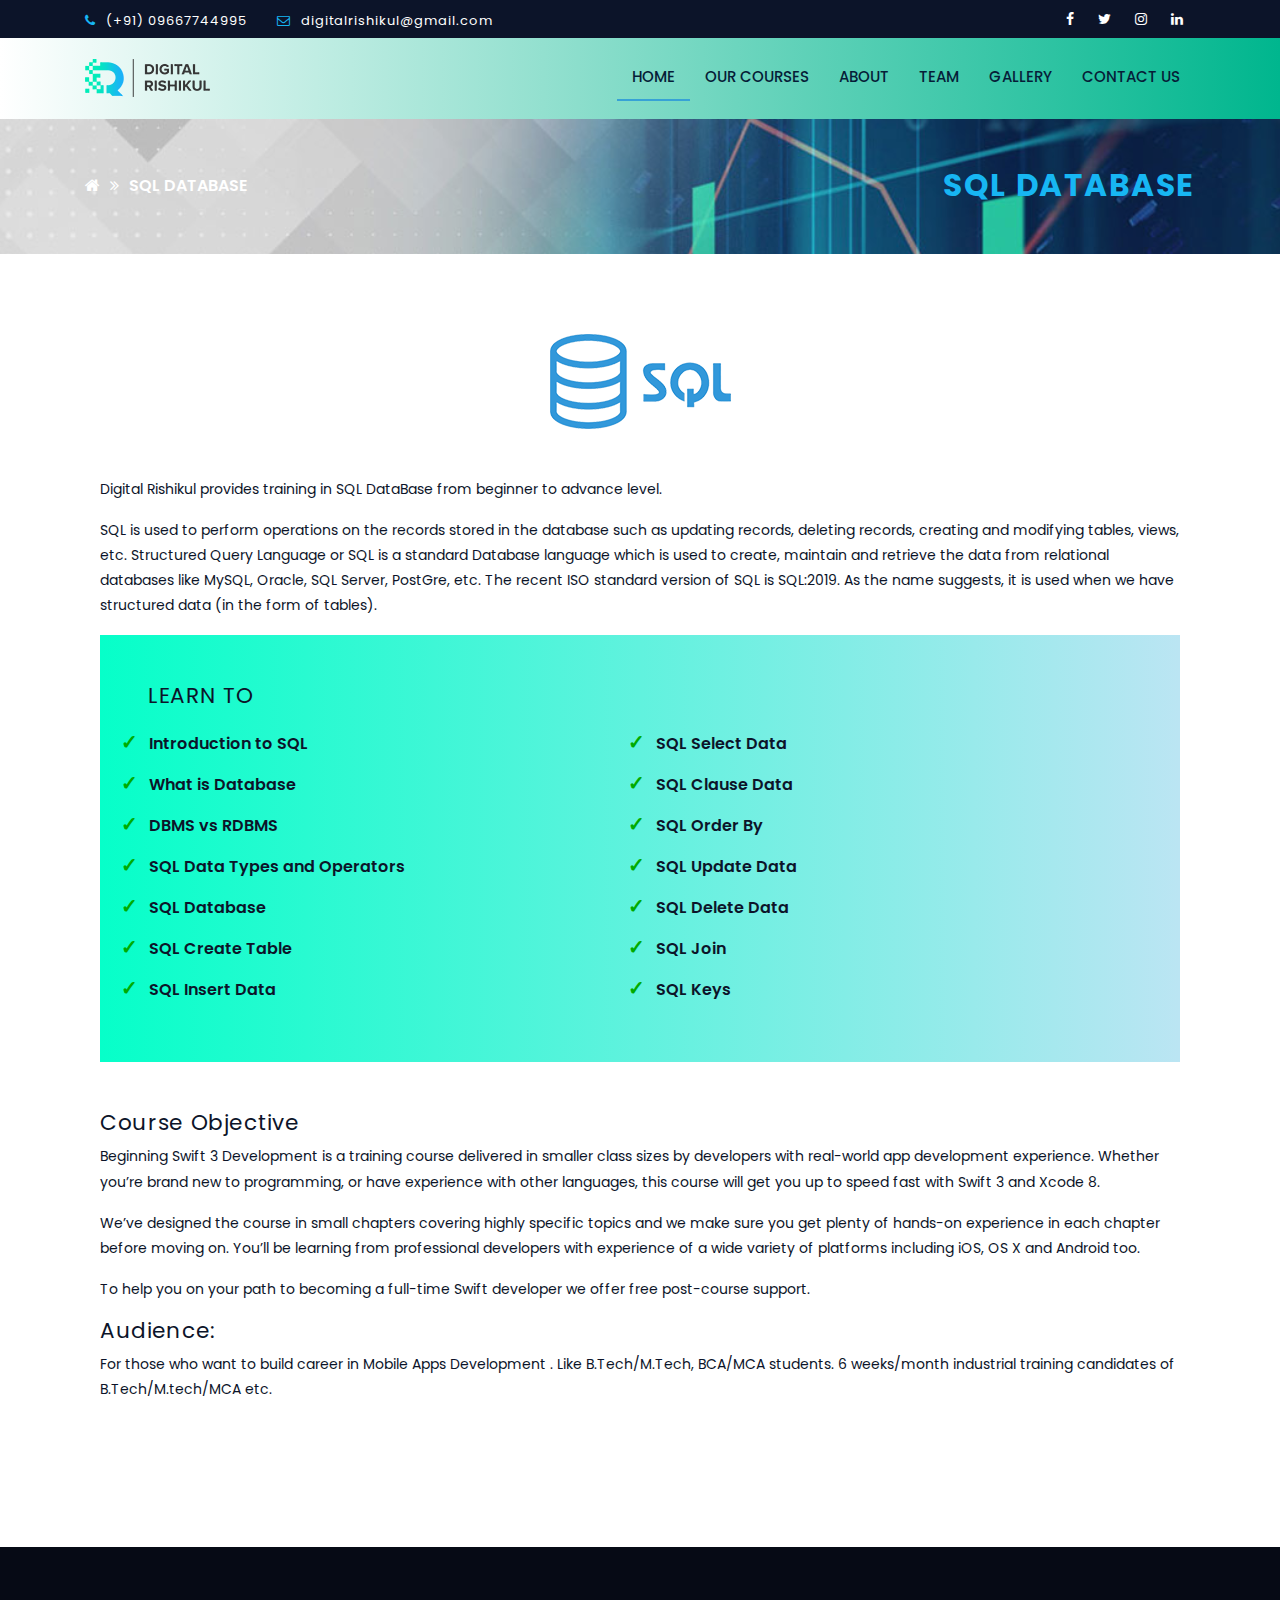
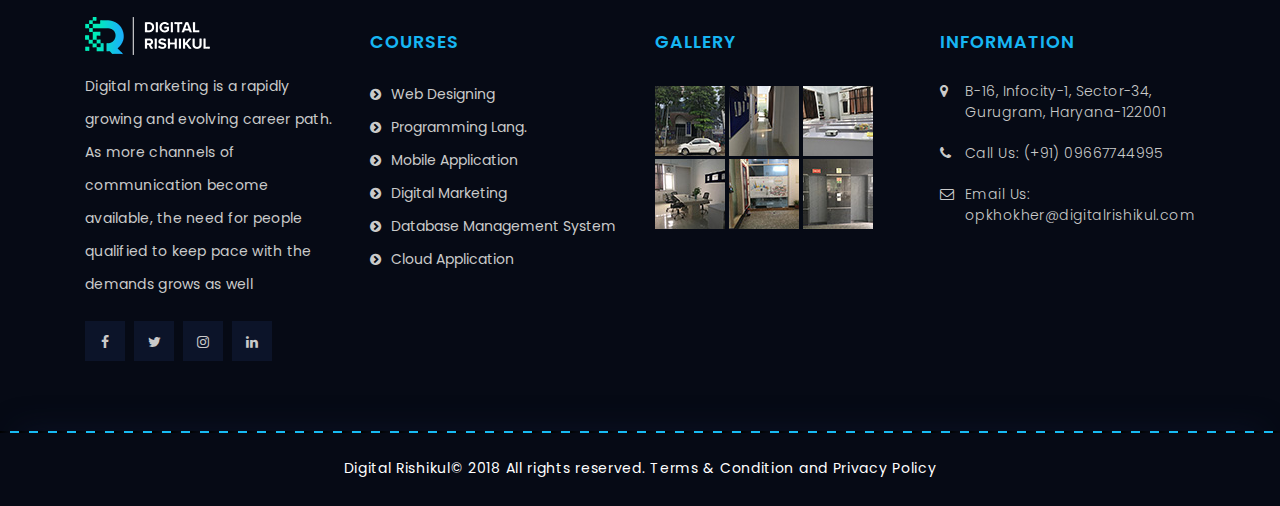
<file: Sql_database.html>
<!DOCTYPE html>
<html lang="en">



<head>
    <meta charset="utf-8">
   
    <meta name="description" content="Digital Rishikul | Education ">
    <meta name="keywords" content="Digital Rishikul | Education ">
    <meta name="viewport" content="width=device-width, initial-scale=1, maximum-scale=1">
    <meta http-equiv="X-UA-Compatible" content="IE=edge" />

    <!-- Site Title -->
    <title>Digital Rishikul</title>

    <!-- Fav icon -->
    <link rel="shortcut icon" href="assets/images/education/Favicon.png">


    <!-- Font Family-->
    <link href="https://fonts.googleapis.com/css?family=Poppins:100,200,300,400,500,600,700,800,900" rel="stylesheet">

    <!-- Font Awesome -->
    <link rel="stylesheet" href="assets/css/font-awesome.min.css">

    <!-- Themify icon -->
    <link rel="stylesheet" href="assets/css/themify.css">

    <!-- Animation CSS -->
    <link rel="stylesheet" href="assets/css/animate.min.css">

    <!-- Flat icon icon -->
    <link rel="stylesheet" href="assets/css/flaticon.css">

    <!-- Bootstrap CSS -->
    <link rel="stylesheet" href="assets/css/bootstrap.css">

    <!-- Owl carousel css-->
    <link rel="stylesheet" href="assets/css/owl.carousel.min.css">
    <link rel="stylesheet" href="assets/css/owl.theme.default.min.css">

    <!-- zoom css-->
    <link rel="stylesheet" href="assets/css/magnific-popup.css">

    <!-- Style css-->
    <link rel="stylesheet" type="text/css" href="assets/css/color7.css" media="screen" id="color">
    <link rel="stylesheet" type="text/css" href="assets/css/color2.css" media="screen" id="color">
</head>

<body>

    <!-- loader start -->
    <div class="loader-wrapper">
        <div class="loader">
            <div></div>
        </div>
    </div>
    <!-- loader end -->

    <!-- header -->
    
    

    <header class="header">
        <!-- Top-Section -->
        <div class="top-contact">
            <div class="container">
                <div class="row">
                    <div class="col-md-6">
                        <div class="top-content">
                            <ul>
                                <li><i class="fa fa-phone" aria-hidden="true"></i>(+91) 09667744995</li>
                                <li><i class="fa fa-envelope-o" aria-hidden="true"></i>digitalrishikul@gmail.com</li>
                            </ul>
                        </div>
                    </div>
                    <div class="col-md-6">
                        <div class="top-social">
                            <ul>
                                <li><a href="https://www.facebook.com/digitalrishikul/"><i
                                            class="fa fa-facebook"></i></a></li>
                                
                                <li><a href="https://twitter.com/DigitalRishikul"><i class="fa fa-twitter"></i></a></li>
                                <li><a href="https://www.instagram.com/idigitalrishikul/"><i
                                            class="fa fa-instagram"></i></a></li>
                                            <li><a href="https://www.linkedin.com/in/digital-rishikul-9b26b6189/"><i class="fa fa-linkedin" aria-hidden="true"></i></a></li>
                             
                            </ul>
                        </div>
                    </div>
                </div>
            </div>
        </div>
        <!--End-Top-Section-->
        <!-- Nav Start -->
        <nav class="navbar education navbar-expand-lg navbar-light theme-nav bg-white" id="navbar">
            <div class="container">
                <a class="navbar-brand" href="index.html"><img src="assets/images/education/logo.png" alt="logo"></a>
                <button class="navbar-toggler" type="button" data-toggle="collapse"
                    data-target="#navbarSupportedContent" aria-controls="navbarSupportedContent" aria-expanded="false"
                    aria-label="Toggle navigation">
                    <i class="fa fa-bars" aria-hidden="true"></i>
                </button>
                <div class="collapse navbar-collapse default-nav" id="navbarSupportedContent">
                    <ul class="navbar-nav ml-auto" id="mymenu">
                        <li class="nav-item dropdown">
                            <a class="nav-link on" href="index.html" aria-expanded="false">Home</a>
                        </li>
                        <li class="nav-item">
                            <a class="nav-link" href="index.html#service">OUR COURSES</a>
                        </li>
                        <li class="nav-item">
                            <a class="nav-link" href="index.html#about_us">About</a>
                        </li>
                        <li class="nav-item">
                            <a class="nav-link" href="index.html#team">Team</a>
                        </li>
                        <li class="nav-item dropdown">
                            <a class="nav-link" href="index.html#gallery" aria-expanded="false">Gallery</a>
                        </li>
                        
                        <li class="nav-item dropdown">
                            <a class="nav-link" href="contact-us.html" aria-expanded="false">Contact us</a>

                        </li>
                    </ul>
                    <!-- <a class="theme_btn menu-btn" href="#">
                     Learn More…
                    <span class="theme_btn_eff"></span>
                </a> -->
                </div>
            </div>
        </nav>
        <!-- Nav end -->
    </header>

    <!-- Breadcrumb Start -->
    <div class="bread_crumb bread_crumb5">
        <div class="container">
            <div class="row">
                <div class="col-md-6 sec_low">
                    <div class="functionalities">
                        <ul id="breadcrumb" class="breadcrumb">
                            <li><a title="Home" href="index.html"><i class="fa fa-home" aria-hidden="true"></i></a></li>
                            <li><strong><i class="fa fa-angle-double-right" aria-hidden="true"></i>SQL DataBase</strong></li>
                        </ul>
                    </div>
                </div>
                <div class="col-md-6">
                    <div class="page-title">
                        <h2>SQL DataBase</h2>
                    </div>
                </div>
            </div>
        </div>
    </div>
    <!-- Breadcrumb Start -->

    <!-- Contact-us Start -->
    <section class="contact-section cmn_bg">
        <div class="container">
            <div class="col-md-12">
                <div class="mb-5 text-center">
                    <img src="assets/images/education/Sql_database/sql_db.png" alt="" class="">
                </div>
            </div>
            <div class="col-md-12">
                <p>Digital Rishikul provides training in SQL DataBase from beginner to advance level.
                </p>
                <p>
                    SQL is used to perform operations on the records stored in the database such as updating records, deleting records, creating and modifying tables, views, etc.
                    Structured Query Language or SQL is a standard Database language which is used to create, maintain and retrieve the data from relational databases like MySQL, Oracle, SQL Server, PostGre, etc. The recent ISO standard version of SQL is SQL:2019.
                    As the name suggests, it is used when we have structured data (in the form of tables).
                </p>
                 
            </div>
            <div class="col-lg-12 col-md-12">
                <div class="grad">
                    <div class="p-5">
                        <h3>LEARN TO</h3>
                        <div class="row">
                            <div class="col-md-6">
                                <ul class="checked">
                                    <li>Introduction to SQL</li>
                                    <li>What is Database</li>
                                    <li>DBMS vs RDBMS</li>
                                    <li>SQL Data Types and Operators </li>
                                    <li>SQL Database</li>
                                    <li>SQL Create Table</li>
                                    <li>SQL Insert Data</li> 
                                </ul>
                            </div>
                            <div class="col-md-6">
                                <ul class="checked">
                                    <li>SQL Select Data</li>
                                    <li>SQL Clause Data</li>  
                                    <li>SQL Order By</li>
                                    <li>SQL Update Data</li>
                                    <li>SQL Delete Data</li>
                                    <li>SQL Join</li>
                                    <li>SQL Keys </li>
                                </ul>
                            </div>
                        </div>
                    </div>
                </div>
            </div>
                <div class="col-lg-12 col-md-12">
                    <div class="py-5">
                    <h3>Course Objective</h3>
                    <p>Beginning Swift 3 Development is a training course delivered in smaller class sizes by developers
                        with real-world app development experience. Whether you’re brand new to programming, or have
                        experience with other languages, this course will get you up to speed fast with Swift 3 and
                        Xcode 8.</p>
                    <p>We’ve designed the course in small chapters covering highly specific topics and we make sure you
                        get plenty of hands-on experience in each chapter before moving on. You’ll be learning from
                        professional developers with experience of a wide variety of platforms including iOS, OS X and Android too.
                    </p>
                    <p>
                     To help you on your path to becoming a full-time Swift developer we offer free post-course support.
                    </p>
                    <h3>Audience:</h3>
                    <p>For those who want to build career in Mobile Apps Development . Like B.Tech/M.Tech, BCA/MCA students. 6 weeks/month industrial training candidates of B.Tech/M.tech/MCA etc.</p>
                </div>
            </div> 
        </div>
        <!-- leave comment section end-->
    </section>
    <!-- Contact-us End -->

    <!-- Footer Start -->
    <footer>
        <div class="upper-section">
            <div class="container">
                <div class="row">
                    <div class="col-lg-3 col-md-6">
                        <div class="footer_first">
                            <div class="footer-title mobile-title">
                                <h3>About Us</h3>
                            </div>
                            <div class="footer-contant">
                                <img src="assets/images/education/Footer-logo.png" class="foot_logo" alt="">
                                <p>
                                    Digital marketing is a rapidly growing and evolving career path. As more channels of communication become available, the need for people qualified to keep pace with the demands grows as well
                                </p>
                                <div class="footer_social">
                                    <div>
                                        <ul>
                                            <li><a href="https://www.facebook.com/digitalrishikul/"><i
                                                        class="fa fa-facebook"></i></a></li>
                                            <li><a href="https://twitter.com/DigitalRishikul"><i
                                                        class="fa fa-twitter"></i></a></li>
                                            
                                            <li><a href="https://www.instagram.com/idigitalrishikul/"><i
                                                        class="fa fa-instagram"></i></a></li>
                                                        <li><a href="https://www.linkedin.com/in/digital-rishikul-9b26b6189/"><i 
                                                            class="fa fa-linkedin" aria-hidden="true"></i></a></li>
                                        </ul>
                                    </div>
                                </div>
                            </div>
                        </div>
                    </div>
                    <div class="col-lg-3 col-md-6">
                        <div class="footer_second">
                            <div>
                                <div class="footer-title">
                                    <h3>COURSES</h3>
                                </div>
                                <div class="footer-contant">
                                    <ul>
                                        <li><a href="web_design.html"><i class="fa fa-chevron-circle-right"></i>Web
                                                Designing</a></li>
                                        <li><a href="prog_lang.html"><i
                                                    class="fa fa-chevron-circle-right"></i>Programming Lang.</a></li>
                                        <li><a href="mobile_app.html"><i class="fa fa-chevron-circle-right"></i>Mobile
                                                Application</a></li>
                                        <li><a href="digital_market.html"><i
                                                    class="fa fa-chevron-circle-right"></i>Digital Marketing</a></li>
                                        <li><a href="Sql_database.html"><i
                                                    class="fa fa-chevron-circle-right"></i>Database Management
                                                System</a></li>
                                        <li><a href=""><i class="fa fa-chevron-circle-right"></i>Cloud Application</a>
                                        </li>
                                    </ul>
                                </div>
                            </div>
                        </div>
                    </div>
                    <div class="col-lg-3 col-md-6">
                        <div class="footer_third">
                            <div>
                                <div class="footer-title">
                                    <h3>Gallery</h3>
                                </div>
                                <div class="footer-gallery footer-contant">
                                    <ul>
                                        <li><a href="#"><img src="assets/images/education/gallery/1.jpg" alt=""></a>
                                        </li>
                                        <li><a href="#"><img src="assets/images/education/gallery/2.jpg" alt=""></a>
                                        </li>
                                        <li><a href="#"><img src="assets/images/education/gallery/3.jpg" alt=""></a>
                                        </li>
                                        <li><a href="#"><img src="assets/images/education/gallery/4.jpg" alt=""></a>
                                        </li>
                                        <li><a href="#"><img src="assets/images/education/gallery/5.jpg" alt=""></a>
                                        </li>
                                        <li><a href="#"><img src="assets/images/education/gallery/6.jpg" alt=""></a>
                                        </li>
                                    </ul>
                                </div>
                            </div>
                        </div>
                    </div>
                    <div class="col-lg-3 col-md-6">
                        <div class="footer_forth">
                            <div class="footer-title">
                                <h3>Information</h3>
                            </div>
                            <div class="footer-contant">
                                <ul>
                                    <li><i class="fa fa-map-marker" aria-hidden="true"></i>B-16, Infocity-1, Sector-34,
                                        Gurugram, Haryana-122001</li>
                                    <li><i class="fa fa-phone" aria-hidden="true"></i>Call Us: (+91) 09667744995</li>
                                    <li><i class="fa fa-envelope-o" aria-hidden="true"></i>Email Us:
                                        opkhokher@digitalrishikul.com</li>
                                    <!-- <li><i class="fa fa-fax" aria-hidden="true"></i>Fax: 123456</li> -->
                                </ul>
                            </div>
                        </div>
                    </div>
                </div>
            </div>
        </div>
        <!-- Copyright section Start -->
        <section class="copyright_sec">
            <div class="container">
                <div class="row">
                    <div class="col-lg-12">
                        <div class="cop_p">
                            <p>Digital Rishikul© 2018 All rights reserved. Terms & Condition and Privacy Policy</p>
                        </div>
                    </div>
                     
                </div>
            </div>
        </section>
        <!-- Copyright section End -->
    </footer>
    <!-- Footer End -->

    <!-- Tap on Top -->
    <div class="tap-top">
        <div>
            <i class="fa fa-angle-double-up"></i>
        </div>
    </div>
    <!-- Tap on Ends -->

    <!-- js file -->
    
    <script src="assets/js/jquery-3.3.1.min.js"></script>

    <!-- zoom js file -->
    <script src="assets/js/jquery.magnific-popup.js"></script>

    <!-- popper js file -->
    <script src="assets/js/popper.min.js"></script>

    <!-- bootstrap js file -->
    <script src="assets/js/bootstrap.min.js"></script>

    <!-- Owl carousel js file-->
    <script src="assets/js/owl.carousel.min.js"></script>

    <!-- script js file -->
    <script src="assets/js/script.js"></script>


</body>




</html>
</file>
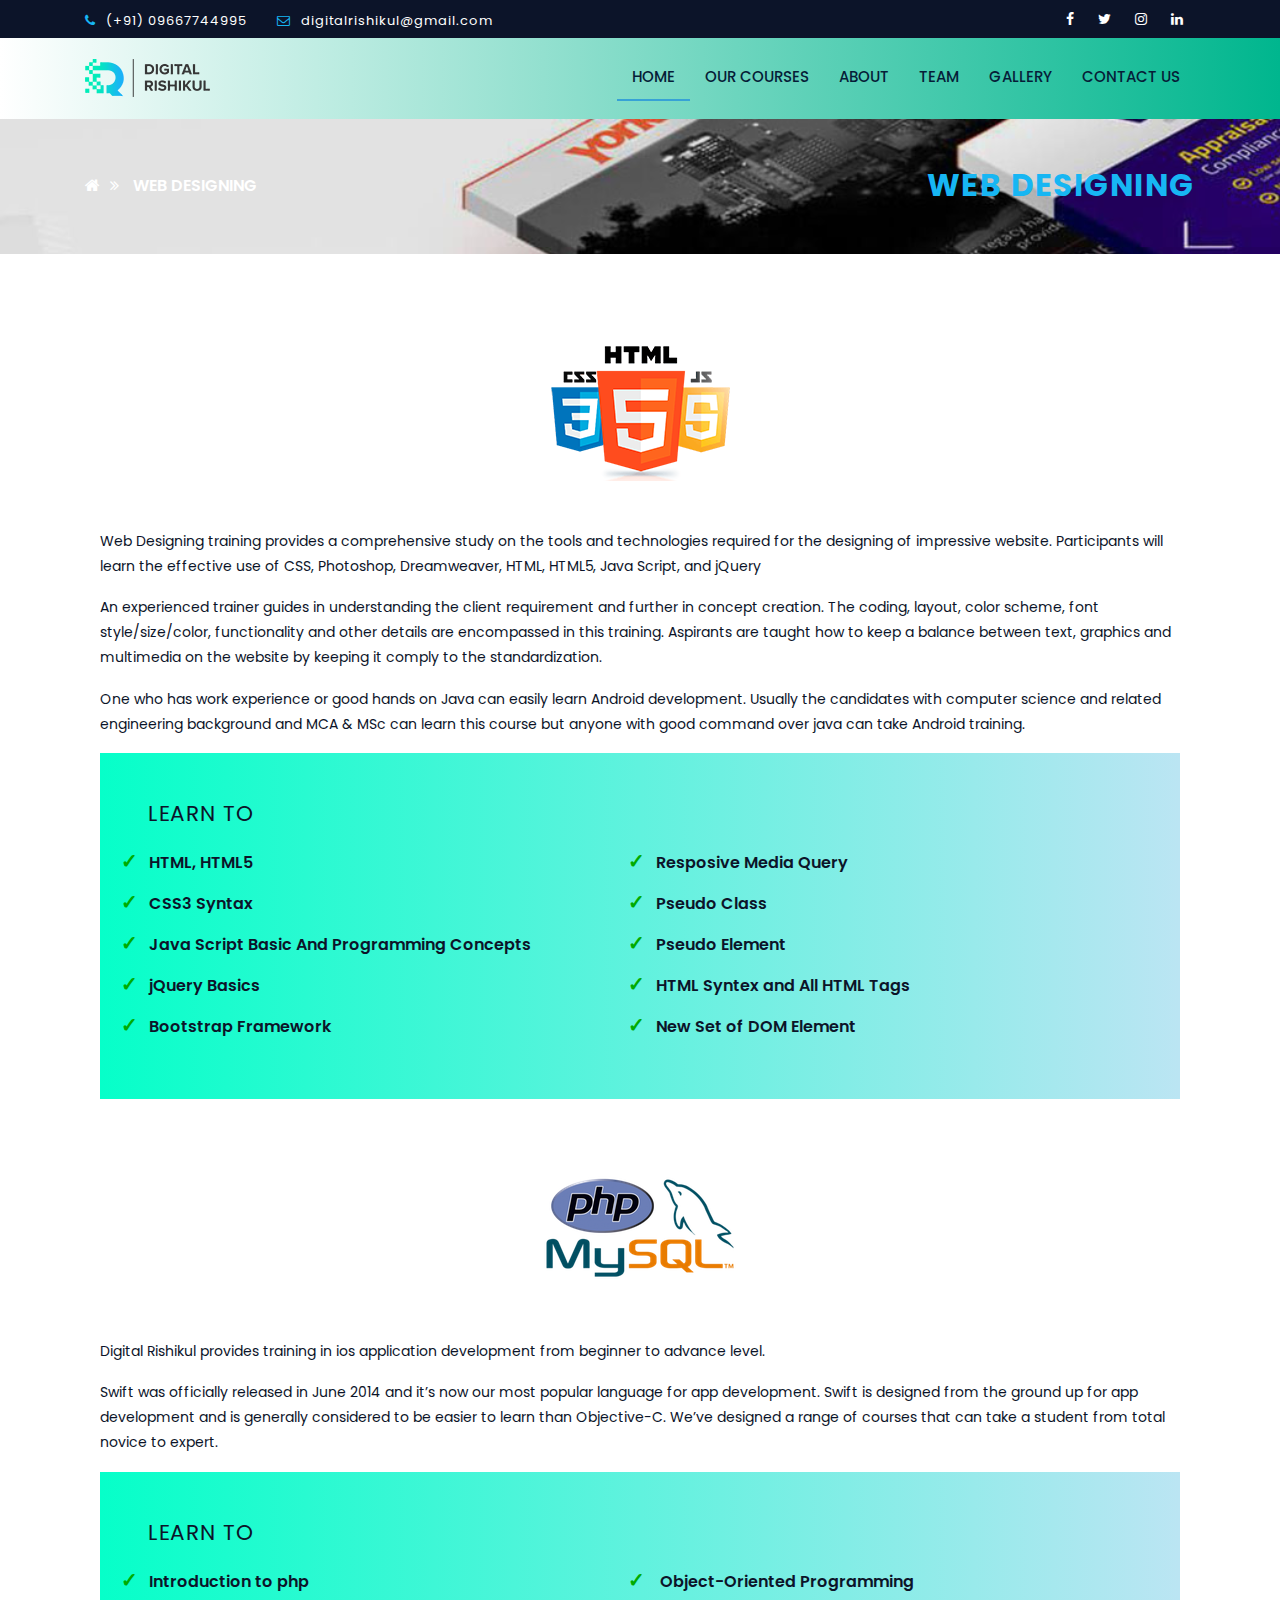
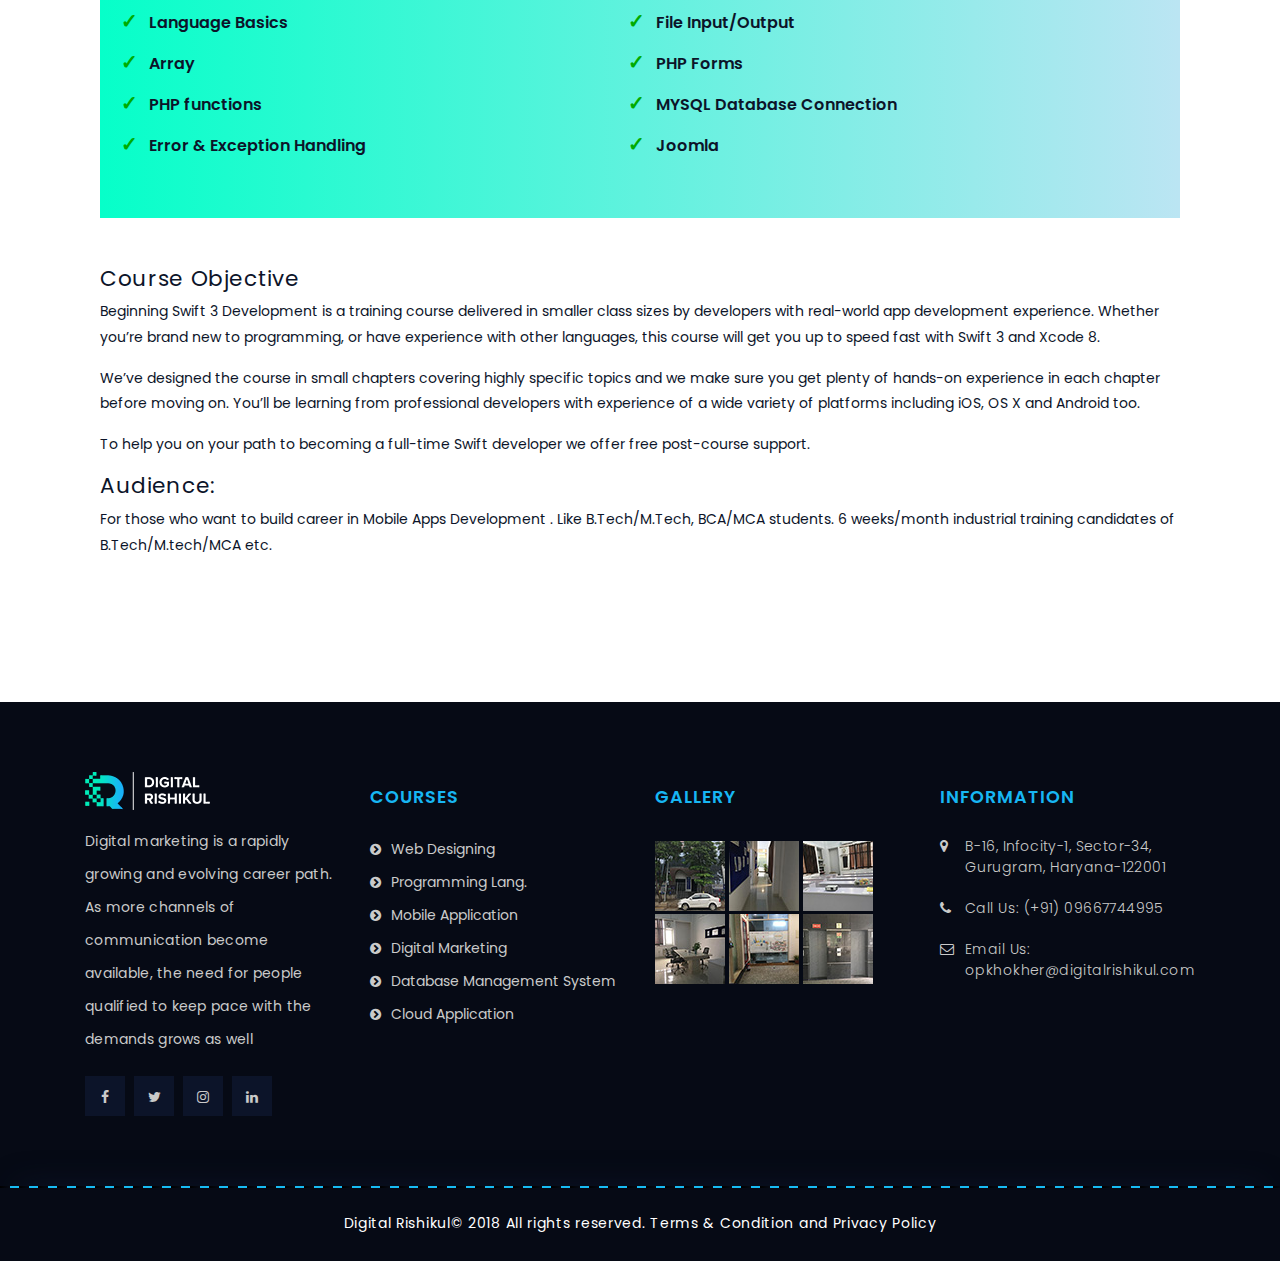
<file: web_design.html>
<!DOCTYPE html>
<html lang="en">



<head>
    <meta charset="utf-8">
   
    <meta name="description" content="Digital Rishikul | Education ">
    <meta name="keywords" content="Digital Rishikul | Education ">
    <meta name="viewport" content="width=device-width, initial-scale=1, maximum-scale=1">
    <meta http-equiv="X-UA-Compatible" content="IE=edge" />

    <!-- Site Title -->
    <title>Digital Rishikul</title>

    <!-- Fav icon -->
    <link rel="shortcut icon" href="assets/images/education/Favicon.png">


    <!-- Font Family-->
    <link href="https://fonts.googleapis.com/css?family=Poppins:100,200,300,400,500,600,700,800,900" rel="stylesheet">

    <!-- Font Awesome -->
    <link rel="stylesheet" href="assets/css/font-awesome.min.css">

    <!-- Themify icon -->
    <link rel="stylesheet" href="assets/css/themify.css">

    <!-- Animation CSS -->
    <link rel="stylesheet" href="assets/css/animate.min.css">

    <!-- Flat icon icon -->
    <link rel="stylesheet" href="assets/css/flaticon.css">

    <!-- Bootstrap CSS -->
    <link rel="stylesheet" href="assets/css/bootstrap.css">

    <!-- Owl carousel css-->
    <link rel="stylesheet" href="assets/css/owl.carousel.min.css">
    <link rel="stylesheet" href="assets/css/owl.theme.default.min.css">

    <!-- zoom css-->
    <link rel="stylesheet" href="assets/css/magnific-popup.css">

    <!-- Style css-->
    <link rel="stylesheet" type="text/css" href="assets/css/color7.css" media="screen" id="color">
    <link rel="stylesheet" type="text/css" href="assets/css/color2.css" media="screen" id="color">
</head>

<body>

    <!-- loader start -->
    <div class="loader-wrapper">
        <div class="loader">
            <div></div>
        </div>
    </div>
    <!-- loader end -->

    <!-- header -->
    
    

    <header class="header">
        <!-- Top-Section -->
        <div class="top-contact">
            <div class="container">
                <div class="row">
                    <div class="col-md-6">
                        <div class="top-content">
                            <ul>
                                <li><i class="fa fa-phone" aria-hidden="true"></i>(+91) 09667744995</li>
                                <li><i class="fa fa-envelope-o" aria-hidden="true"></i>digitalrishikul@gmail.com</li>
                            </ul>
                        </div>
                    </div>
                    <div class="col-md-6">
                        <div class="top-social">
                            <ul>
                                <li><a href="https://www.facebook.com/digitalrishikul/"><i
                                            class="fa fa-facebook"></i></a></li>
                                
                                <li><a href="https://twitter.com/DigitalRishikul"><i class="fa fa-twitter"></i></a></li>
                                <li><a href="https://www.instagram.com/idigitalrishikul/"><i
                                            class="fa fa-instagram"></i></a></li>
                                            <li><a href="https://www.linkedin.com/in/digital-rishikul-9b26b6189/"><i class="fa fa-linkedin" aria-hidden="true"></i></a></li>
                              

                            </ul>
                        </div>
                    </div>
                </div>
            </div>
        </div>
        <!--End-Top-Section-->
        <!-- Nav Start -->
        <nav class="navbar education navbar-expand-lg navbar-light theme-nav bg-white" id="navbar">
            <div class="container">
                <a class="navbar-brand" href="index.html"><img src="assets/images/education/logo.png" alt="logo"></a>
                <button class="navbar-toggler" type="button" data-toggle="collapse"
                    data-target="#navbarSupportedContent" aria-controls="navbarSupportedContent" aria-expanded="false"
                    aria-label="Toggle navigation">
                    <i class="fa fa-bars" aria-hidden="true"></i>
                </button>
                <div class="collapse navbar-collapse default-nav" id="navbarSupportedContent">
                    <ul class="navbar-nav ml-auto" id="mymenu">
                        <li class="nav-item dropdown">
                            <a class="nav-link on" href="index.html" aria-expanded="false">Home</a>
                        </li>
                        <li class="nav-item">
                            <a class="nav-link" href="index.html#service">OUR COURSES</a>
                        </li>
                        <li class="nav-item">
                            <a class="nav-link" href="index.html#about_us">About</a>
                        </li>
                        <li class="nav-item">
                            <a class="nav-link" href="index.html#team">Team</a>
                        </li>
                        <li class="nav-item dropdown">
                            <a class="nav-link" href="index.html#gallery" aria-expanded="false">Gallery</a>
                        </li>
                        
                        <li class="nav-item dropdown">
                            <a class="nav-link" href="contact-us.html" aria-expanded="false">Contact us</a>

                        </li>
                    </ul>
                    <!-- <a class="theme_btn menu-btn" href="#">
                     Learn More…
                    <span class="theme_btn_eff"></span>
                </a> -->
                </div>
            </div>
        </nav>
        <!-- Nav end -->
    </header>

    <!-- Breadcrumb Start -->
    <div class="bread_crumb bread_crumb1">
        <div class="container">
            <div class="row">
                <div class="col-md-6 sec_low">
                    <div class="functionalities">
                        <ul id="breadcrumb" class="breadcrumb">
                            <li><a title="Home" href="index.html"><i class="fa fa-home" aria-hidden="true"></i></a></li>
                            <li><strong><i class="fa fa-angle-double-right" aria-hidden="true"></i> WEB DESIGNING</strong></li>
                        </ul>
                    </div>
                </div>
                <div class="col-md-6">
                    <div class="page-title">
                        <h2>WEB DESIGNING</h2>
                    </div>
                </div>
            </div>
        </div>
    </div>
    <!-- Breadcrumb Start -->

    <!-- Contact-us Start -->
    <section class="contact-section cmn_bg">
        <div class="container">
            <div class="col-md-12">
                <div class="mb-5 text-center">
                    <img src="assets/images/education/web_design/html_css.png" alt="" class="">
                </div>
            </div>
            <div class="col-md-12">
                <p>Web Designing training provides a comprehensive study on the tools and technologies required for the designing of impressive website. Participants will learn the effective use of CSS, Photoshop, Dreamweaver, HTML, HTML5, Java Script, and jQuery</p>
                <p>
                   An experienced trainer guides in understanding the client requirement and further in concept creation. The coding, layout, color scheme, font style/size/color, functionality and other details are encompassed in this training. Aspirants are taught how to keep a balance between text, graphics and multimedia on the website by keeping it comply to the standardization. </p>
                <p>
                    One who has work experience or good hands on Java can easily learn Android development. Usually the
                    candidates with computer science and related engineering background and MCA & MSc can learn this
                    course but anyone with good command over java can take Android training.
                </p>
            </div>
            <div class="col-lg-12 col-md-12">
                <div class="grad">
                    <div class="p-5">
                        <h3>LEARN TO</h3>
                        <div class="row">
                            <div class="col-md-6">
                                <ul class="checked">
                                    <li>HTML, HTML5</li>
                                    <li>CSS3 Syntax </li>
                                    <li>Java Script Basic And Programming Concepts</li>
                                    <li>jQuery Basics</li>
                                    <li>Bootstrap Framework</li>
                                </ul>
                            </div>
                            <div class="col-md-6">
                                <ul class="checked">
                                    <li>Resposive Media Query</li>
                                    <li>Pseudo Class</li>
                                    <li>Pseudo Element</li>
                                    <li>HTML Syntex and All HTML Tags</li>
                                    <li>New Set of DOM Element</li>
                                </ul>
                            </div>
                        </div>
                    </div>
                </div>
            </div>
            <div class="col-md-12">
                <div class="my-5 text-center">
                    <img src="assets/images/education/web_design/php.png" alt="" class="">
                </div>
            </div>
            <div class="col-md-12">
                <p>Digital Rishikul provides training in ios application development from beginner to advance level.</p>
                <p>
                    Swift was officially released in June 2014 and it’s now our most popular language for app
                    development. Swift is designed from the ground up for app development and is generally considered to
                    be easier to learn than Objective-C. We’ve designed a range of courses that can take a student from
                    total novice to expert.
                </p>
            </div>
            <div class="col-lg-12 col-md-12">
                <div class="grad">
                    <div class="p-5">
                        <h3>LEARN TO</h3>
                        <div class="row">
                            <div class="col-md-6">
                                <ul class="checked">
                                    <li>Introduction to php</li>
                                    <li>Language Basics</li>
                                    <li>Array</li>
                                    <li>PHP functions</li>
                                    <li>Error & Exception Handling</li>
                                </ul>
                            </div>
                            <div class="col-md-6">
                                <ul class="checked">
                                    <li> Object-Oriented Programming</li>
                                    <li>File Input/Output</li>
                                    <li>PHP Forms</li>
                                    <li>MYSQL Database Connection </li>
                                    <li>Joomla</li>
                                </ul>
                            </div>
                        </div>
                    </div>
                </div>
            </div> 
                <div class="col-lg-12 col-md-12">
                    <div class="py-5">
                    <h3>Course Objective</h3>
                    <p>Beginning Swift 3 Development is a training course delivered in smaller class sizes by developers
                        with real-world app development experience. Whether you’re brand new to programming, or have
                        experience with other languages, this course will get you up to speed fast with Swift 3 and
                        Xcode 8.</p>
                    <p>We’ve designed the course in small chapters covering highly specific topics and we make sure you
                        get plenty of hands-on experience in each chapter before moving on. You’ll be learning from
                        professional developers with experience of a wide variety of platforms including iOS, OS X and Android too.
                    </p>
                    <p>
                     To help you on your path to becoming a full-time Swift developer we offer free post-course support.
                    </p>
                    <h3>Audience:</h3>
                    <p>For those who want to build career in Mobile Apps Development . Like B.Tech/M.Tech, BCA/MCA students. 6 weeks/month industrial training candidates of B.Tech/M.tech/MCA etc.</p>
                </div>
            </div> 
        </div>
        <!-- leave comment section end-->
    </section>
    <!-- Contact-us End -->

    <!-- Footer Start -->
    <footer>
        <div class="upper-section">
            <div class="container">
                <div class="row">
                    <div class="col-lg-3 col-md-6">
                        <div class="footer_first">
                            <div class="footer-title mobile-title">
                                <h3>About Us</h3>
                            </div>
                            <div class="footer-contant">
                                <img src="assets/images/education/Footer-logo.png" class="foot_logo" alt="">
                                <p>
                                    Digital marketing is a rapidly growing and evolving career path. As more channels of communication become available, the need for people qualified to keep pace with the demands grows as well
                                </p>
                                <div class="footer_social">
                                    <div>
                                        <ul>
                                            <li><a href="https://www.facebook.com/digitalrishikul/"><i
                                                        class="fa fa-facebook"></i></a></li>
                                            <li><a href="https://twitter.com/DigitalRishikul"><i
                                                        class="fa fa-twitter"></i></a></li>
                                            
                                            <li><a href="https://www.instagram.com/idigitalrishikul/"><i
                                                        class="fa fa-instagram"></i></a></li>
                                            <li><a href="https://www.linkedin.com/in/digital-rishikul-9b26b6189/"><i 
                                                            class="fa fa-linkedin" aria-hidden="true"></i></a></li>            
                                        </ul>
                                    </div>
                                </div>
                            </div>
                        </div>
                    </div>
                    <div class="col-lg-3 col-md-6">
                        <div class="footer_second">
                            <div>
                                <div class="footer-title">
                                    <h3>COURSES</h3>
                                </div>
                                <div class="footer-contant">
                                    <ul>
                                        <li><a href="web_design.html"><i class="fa fa-chevron-circle-right"></i>Web
                                                Designing</a></li>
                                        <li><a href="prog_lang.html"><i
                                                    class="fa fa-chevron-circle-right"></i>Programming Lang.</a></li>
                                        <li><a href="mobile_app.html"><i class="fa fa-chevron-circle-right"></i>Mobile
                                                Application</a></li>
                                        <li><a href="digital_market.html"><i
                                                    class="fa fa-chevron-circle-right"></i>Digital Marketing</a></li>
                                        <li><a href="Sql_database.html"><i
                                                    class="fa fa-chevron-circle-right"></i>Database Management
                                                System</a></li>
                                        <li><a href=""><i class="fa fa-chevron-circle-right"></i>Cloud Application</a>
                                        </li>
                                    </ul>
                                </div>
                            </div>
                        </div>
                    </div>
                    <div class="col-lg-3 col-md-6">
                        <div class="footer_third">
                            <div>
                                <div class="footer-title">
                                    <h3>Gallery</h3>
                                </div>
                                <div class="footer-gallery footer-contant">
                                    <ul>
                                        <li><a href="#"><img src="assets/images/education/gallery/1.jpg" alt=""></a>
                                        </li>
                                        <li><a href="#"><img src="assets/images/education/gallery/2.jpg" alt=""></a>
                                        </li>
                                        <li><a href="#"><img src="assets/images/education/gallery/3.jpg" alt=""></a>
                                        </li>
                                        <li><a href="#"><img src="assets/images/education/gallery/4.jpg" alt=""></a>
                                        </li>
                                        <li><a href="#"><img src="assets/images/education/gallery/5.jpg" alt=""></a>
                                        </li>
                                        <li><a href="#"><img src="assets/images/education/gallery/6.jpg" alt=""></a>
                                        </li>
                                    </ul>
                                </div>
                            </div>
                        </div>
                    </div>
                    <div class="col-lg-3 col-md-6">
                        <div class="footer_forth">
                            <div class="footer-title">
                                <h3>Information</h3>
                            </div>
                            <div class="footer-contant">
                                <ul>
                                    <li><i class="fa fa-map-marker" aria-hidden="true"></i>B-16, Infocity-1, Sector-34,
                                        Gurugram, Haryana-122001</li>
                                    <li><i class="fa fa-phone" aria-hidden="true"></i>Call Us: (+91) 09667744995</li>
                                    <li><i class="fa fa-envelope-o" aria-hidden="true"></i>Email Us:
                                        opkhokher@digitalrishikul.com</li>
                                    <!-- <li><i class="fa fa-fax" aria-hidden="true"></i>Fax: 123456</li> -->
                                </ul>
                            </div>
                        </div>
                    </div>
                </div>
            </div>
        </div>
        <!-- Copyright section Start -->
        <section class="copyright_sec">
            <div class="container">
                <div class="row">
                    <div class="col-lg-12">
                        <div class="cop_p">
                            <p>Digital Rishikul© 2018 All rights reserved. Terms & Condition and Privacy Policy</p>
                        </div>
                    </div>
                    <!-- <div class="col-lg-6">
                    <div class="copy_link">
                        <ul>
                            <li><a href="#">Terms & Condition</a></li>
                            <li><a href="#">Privacy Policy</a></li>
                            <li><a href="#">Contact Us</a></li>
                        </ul>
                    </div>
                </div> -->
                </div>
            </div>
        </section>
        <!-- Copyright section End -->
    </footer>
    <!-- Footer End -->

    <!-- Tap on Top -->
    <div class="tap-top">
        <div>
            <i class="fa fa-angle-double-up"></i>
        </div>
    </div>
    <!-- Tap on Ends -->

    <!-- js file -->
    
    <script src="assets/js/jquery-3.3.1.min.js"></script>

    <!-- zoom js file -->
    <script src="assets/js/jquery.magnific-popup.js"></script>

    <!-- popper js file -->
    <script src="assets/js/popper.min.js"></script>

    <!-- bootstrap js file -->
    <script src="assets/js/bootstrap.min.js"></script>

    <!-- Owl carousel js file-->
    <script src="assets/js/owl.carousel.min.js"></script>

    <!-- script js file -->
    <script src="assets/js/script.js"></script>


</body>




</html>
</file>
<file: assets/css/themify.css>
@font-face {
	font-family: 'themify';
	src:url('../fonts/themify9f24.eot?-fvbane');
	src:url('../fonts/themifyd41d.eot?#iefix-fvbane') format('embedded-opentype'),
		url('../fonts/themify9f24.woff?-fvbane') format('woff'),
		url('../fonts/themify9f24.ttf?-fvbane') format('truetype'),
		url('../fonts/themify9f24.svg?-fvbane#themify') format('svg');
	font-weight: normal;
	font-style: normal;
}

[class^="ti-"], [class*=" ti-"] {
	font-family: 'themify';
	speak: none;
	font-style: normal;
	font-weight: normal;
	font-variant: normal;
	text-transform: none;
	line-height: 1;

	/* Better Font Rendering =========== */
	-webkit-font-smoothing: antialiased;
	-moz-osx-font-smoothing: grayscale;
}

.ti-wand:before {
	content: "\e600";
}
.ti-volume:before {
	content: "\e601";
}
.ti-user:before {
	content: "\e602";
}
.ti-unlock:before {
	content: "\e603";
}
.ti-unlink:before {
	content: "\e604";
}
.ti-trash:before {
	content: "\e605";
}
.ti-thought:before {
	content: "\e606";
}
.ti-target:before {
	content: "\e607";
}
.ti-tag:before {
	content: "\e608";
}
.ti-tablet:before {
	content: "\e609";
}
.ti-star:before {
	content: "\e60a";
}
.ti-spray:before {
	content: "\e60b";
}
.ti-signal:before {
	content: "\e60c";
}
.ti-shopping-cart:before {
	content: "\e60d";
}
.ti-shopping-cart-full:before {
	content: "\e60e";
}
.ti-settings:before {
	content: "\e60f";
}
.ti-search:before {
	content: "\e610";
}
.ti-zoom-in:before {
	content: "\e611";
}
.ti-zoom-out:before {
	content: "\e612";
}
.ti-cut:before {
	content: "\e613";
}
.ti-ruler:before {
	content: "\e614";
}
.ti-ruler-pencil:before {
	content: "\e615";
}
.ti-ruler-alt:before {
	content: "\e616";
}
.ti-bookmark:before {
	content: "\e617";
}
.ti-bookmark-alt:before {
	content: "\e618";
}
.ti-reload:before {
	content: "\e619";
}
.ti-plus:before {
	content: "\e61a";
}
.ti-pin:before {
	content: "\e61b";
}
.ti-pencil:before {
	content: "\e61c";
}
.ti-pencil-alt:before {
	content: "\e61d";
}
.ti-paint-roller:before {
	content: "\e61e";
}
.ti-paint-bucket:before {
	content: "\e61f";
}
.ti-na:before {
	content: "\e620";
}
.ti-mobile:before {
	content: "\e621";
}
.ti-minus:before {
	content: "\e622";
}
.ti-medall:before {
	content: "\e623";
}
.ti-medall-alt:before {
	content: "\e624";
}
.ti-marker:before {
	content: "\e625";
}
.ti-marker-alt:before {
	content: "\e626";
}
.ti-arrow-up:before {
	content: "\e627";
}
.ti-arrow-right:before {
	content: "\e628";
}
.ti-arrow-left:before {
	content: "\e629";
}
.ti-arrow-down:before {
	content: "\e62a";
}
.ti-lock:before {
	content: "\e62b";
}
.ti-location-arrow:before {
	content: "\e62c";
}
.ti-link:before {
	content: "\e62d";
}
.ti-layout:before {
	content: "\e62e";
}
.ti-layers:before {
	content: "\e62f";
}
.ti-layers-alt:before {
	content: "\e630";
}
.ti-key:before {
	content: "\e631";
}
.ti-import:before {
	content: "\e632";
}
.ti-image:before {
	content: "\e633";
}
.ti-heart:before {
	content: "\e634";
}
.ti-heart-broken:before {
	content: "\e635";
}
.ti-hand-stop:before {
	content: "\e636";
}
.ti-hand-open:before {
	content: "\e637";
}
.ti-hand-drag:before {
	content: "\e638";
}
.ti-folder:before {
	content: "\e639";
}
.ti-flag:before {
	content: "\e63a";
}
.ti-flag-alt:before {
	content: "\e63b";
}
.ti-flag-alt-2:before {
	content: "\e63c";
}
.ti-eye:before {
	content: "\e63d";
}
.ti-export:before {
	content: "\e63e";
}
.ti-exchange-vertical:before {
	content: "\e63f";
}
.ti-desktop:before {
	content: "\e640";
}
.ti-cup:before {
	content: "\e641";
}
.ti-crown:before {
	content: "\e642";
}
.ti-comments:before {
	content: "\e643";
}
.ti-comment:before {
	content: "\e644";
}
.ti-comment-alt:before {
	content: "\e645";
}
.ti-close:before {
	content: "\e646";
}
.ti-clip:before {
	content: "\e647";
}
.ti-angle-up:before {
	content: "\e648";
}
.ti-angle-right:before {
	content: "\e649";
}
.ti-angle-left:before {
	content: "\e64a";
}
.ti-angle-down:before {
	content: "\e64b";
}
.ti-check:before {
	content: "\e64c";
}
.ti-check-box:before {
	content: "\e64d";
}
.ti-camera:before {
	content: "\e64e";
}
.ti-announcement:before {
	content: "\e64f";
}
.ti-brush:before {
	content: "\e650";
}
.ti-briefcase:before {
	content: "\e651";
}
.ti-bolt:before {
	content: "\e652";
}
.ti-bolt-alt:before {
	content: "\e653";
}
.ti-blackboard:before {
	content: "\e654";
}
.ti-bag:before {
	content: "\e655";
}
.ti-move:before {
	content: "\e656";
}
.ti-arrows-vertical:before {
	content: "\e657";
}
.ti-arrows-horizontal:before {
	content: "\e658";
}
.ti-fullscreen:before {
	content: "\e659";
}
.ti-arrow-top-right:before {
	content: "\e65a";
}
.ti-arrow-top-left:before {
	content: "\e65b";
}
.ti-arrow-circle-up:before {
	content: "\e65c";
}
.ti-arrow-circle-right:before {
	content: "\e65d";
}
.ti-arrow-circle-left:before {
	content: "\e65e";
}
.ti-arrow-circle-down:before {
	content: "\e65f";
}
.ti-angle-double-up:before {
	content: "\e660";
}
.ti-angle-double-right:before {
	content: "\e661";
}
.ti-angle-double-left:before {
	content: "\e662";
}
.ti-angle-double-down:before {
	content: "\e663";
}
.ti-zip:before {
	content: "\e664";
}
.ti-world:before {
	content: "\e665";
}
.ti-wheelchair:before {
	content: "\e666";
}
.ti-view-list:before {
	content: "\e667";
}
.ti-view-list-alt:before {
	content: "\e668";
}
.ti-view-grid:before {
	content: "\e669";
}
.ti-uppercase:before {
	content: "\e66a";
}
.ti-upload:before {
	content: "\e66b";
}
.ti-underline:before {
	content: "\e66c";
}
.ti-truck:before {
	content: "\e66d";
}
.ti-timer:before {
	content: "\e66e";
}
.ti-ticket:before {
	content: "\e66f";
}
.ti-thumb-up:before {
	content: "\e670";
}
.ti-thumb-down:before {
	content: "\e671";
}
.ti-text:before {
	content: "\e672";
}
.ti-stats-up:before {
	content: "\e673";
}
.ti-stats-down:before {
	content: "\e674";
}
.ti-split-v:before {
	content: "\e675";
}
.ti-split-h:before {
	content: "\e676";
}
.ti-smallcap:before {
	content: "\e677";
}
.ti-shine:before {
	content: "\e678";
}
.ti-shift-right:before {
	content: "\e679";
}
.ti-shift-left:before {
	content: "\e67a";
}
.ti-shield:before {
	content: "\e67b";
}
.ti-notepad:before {
	content: "\e67c";
}
.ti-server:before {
	content: "\e67d";
}
.ti-quote-right:before {
	content: "\e67e";
}
.ti-quote-left:before {
	content: "\e67f";
}
.ti-pulse:before {
	content: "\e680";
}
.ti-printer:before {
	content: "\e681";
}
.ti-power-off:before {
	content: "\e682";
}
.ti-plug:before {
	content: "\e683";
}
.ti-pie-chart:before {
	content: "\e684";
}
.ti-paragraph:before {
	content: "\e685";
}
.ti-panel:before {
	content: "\e686";
}
.ti-package:before {
	content: "\e687";
}
.ti-music:before {
	content: "\e688";
}
.ti-music-alt:before {
	content: "\e689";
}
.ti-mouse:before {
	content: "\e68a";
}
.ti-mouse-alt:before {
	content: "\e68b";
}
.ti-money:before {
	content: "\e68c";
}
.ti-microphone:before {
	content: "\e68d";
}
.ti-menu:before {
	content: "\e68e";
}
.ti-menu-alt:before {
	content: "\e68f";
}
.ti-map:before {
	content: "\e690";
}
.ti-map-alt:before {
	content: "\e691";
}
.ti-loop:before {
	content: "\e692";
}
.ti-location-pin:before {
	content: "\e693";
}
.ti-list:before {
	content: "\e694";
}
.ti-light-bulb:before {
	content: "\e695";
}
.ti-Italic:before {
	content: "\e696";
}
.ti-info:before {
	content: "\e697";
}
.ti-infinite:before {
	content: "\e698";
}
.ti-id-badge:before {
	content: "\e699";
}
.ti-hummer:before {
	content: "\e69a";
}
.ti-home:before {
	content: "\e69b";
}
.ti-help:before {
	content: "\e69c";
}
.ti-headphone:before {
	content: "\e69d";
}
.ti-harddrives:before {
	content: "\e69e";
}
.ti-harddrive:before {
	content: "\e69f";
}
.ti-gift:before {
	content: "\e6a0";
}
.ti-game:before {
	content: "\e6a1";
}
.ti-filter:before {
	content: "\e6a2";
}
.ti-files:before {
	content: "\e6a3";
}
.ti-file:before {
	content: "\e6a4";
}
.ti-eraser:before {
	content: "\e6a5";
}
.ti-envelope:before {
	content: "\e6a6";
}
.ti-download:before {
	content: "\e6a7";
}
.ti-direction:before {
	content: "\e6a8";
}
.ti-direction-alt:before {
	content: "\e6a9";
}
.ti-dashboard:before {
	content: "\e6aa";
}
.ti-control-stop:before {
	content: "\e6ab";
}
.ti-control-shuffle:before {
	content: "\e6ac";
}
.ti-control-play:before {
	content: "\e6ad";
}
.ti-control-pause:before {
	content: "\e6ae";
}
.ti-control-forward:before {
	content: "\e6af";
}
.ti-control-backward:before {
	content: "\e6b0";
}
.ti-cloud:before {
	content: "\e6b1";
}
.ti-cloud-up:before {
	content: "\e6b2";
}
.ti-cloud-down:before {
	content: "\e6b3";
}
.ti-clipboard:before {
	content: "\e6b4";
}
.ti-car:before {
	content: "\e6b5";
}
.ti-calendar:before {
	content: "\e6b6";
}
.ti-book:before {
	content: "\e6b7";
}
.ti-bell:before {
	content: "\e6b8";
}
.ti-basketball:before {
	content: "\e6b9";
}
.ti-bar-chart:before {
	content: "\e6ba";
}
.ti-bar-chart-alt:before {
	content: "\e6bb";
}
.ti-back-right:before {
	content: "\e6bc";
}
.ti-back-left:before {
	content: "\e6bd";
}
.ti-arrows-corner:before {
	content: "\e6be";
}
.ti-archive:before {
	content: "\e6bf";
}
.ti-anchor:before {
	content: "\e6c0";
}
.ti-align-right:before {
	content: "\e6c1";
}
.ti-align-left:before {
	content: "\e6c2";
}
.ti-align-justify:before {
	content: "\e6c3";
}
.ti-align-center:before {
	content: "\e6c4";
}
.ti-alert:before {
	content: "\e6c5";
}
.ti-alarm-clock:before {
	content: "\e6c6";
}
.ti-agenda:before {
	content: "\e6c7";
}
.ti-write:before {
	content: "\e6c8";
}
.ti-window:before {
	content: "\e6c9";
}
.ti-widgetized:before {
	content: "\e6ca";
}
.ti-widget:before {
	content: "\e6cb";
}
.ti-widget-alt:before {
	content: "\e6cc";
}
.ti-wallet:before {
	content: "\e6cd";
}
.ti-video-clapper:before {
	content: "\e6ce";
}
.ti-video-camera:before {
	content: "\e6cf";
}
.ti-vector:before {
	content: "\e6d0";
}
.ti-themify-logo:before {
	content: "\e6d1";
}
.ti-themify-favicon:before {
	content: "\e6d2";
}
.ti-themify-favicon-alt:before {
	content: "\e6d3";
}
.ti-support:before {
	content: "\e6d4";
}
.ti-stamp:before {
	content: "\e6d5";
}
.ti-split-v-alt:before {
	content: "\e6d6";
}
.ti-slice:before {
	content: "\e6d7";
}
.ti-shortcode:before {
	content: "\e6d8";
}
.ti-shift-right-alt:before {
	content: "\e6d9";
}
.ti-shift-left-alt:before {
	content: "\e6da";
}
.ti-ruler-alt-2:before {
	content: "\e6db";
}
.ti-receipt:before {
	content: "\e6dc";
}
.ti-pin2:before {
	content: "\e6dd";
}
.ti-pin-alt:before {
	content: "\e6de";
}
.ti-pencil-alt2:before {
	content: "\e6df";
}
.ti-palette:before {
	content: "\e6e0";
}
.ti-more:before {
	content: "\e6e1";
}
.ti-more-alt:before {
	content: "\e6e2";
}
.ti-microphone-alt:before {
	content: "\e6e3";
}
.ti-magnet:before {
	content: "\e6e4";
}
.ti-line-double:before {
	content: "\e6e5";
}
.ti-line-dotted:before {
	content: "\e6e6";
}
.ti-line-dashed:before {
	content: "\e6e7";
}
.ti-layout-width-full:before {
	content: "\e6e8";
}
.ti-layout-width-default:before {
	content: "\e6e9";
}
.ti-layout-width-default-alt:before {
	content: "\e6ea";
}
.ti-layout-tab:before {
	content: "\e6eb";
}
.ti-layout-tab-window:before {
	content: "\e6ec";
}
.ti-layout-tab-v:before {
	content: "\e6ed";
}
.ti-layout-tab-min:before {
	content: "\e6ee";
}
.ti-layout-slider:before {
	content: "\e6ef";
}
.ti-layout-slider-alt:before {
	content: "\e6f0";
}
.ti-layout-sidebar-right:before {
	content: "\e6f1";
}
.ti-layout-sidebar-none:before {
	content: "\e6f2";
}
.ti-layout-sidebar-left:before {
	content: "\e6f3";
}
.ti-layout-placeholder:before {
	content: "\e6f4";
}
.ti-layout-menu:before {
	content: "\e6f5";
}
.ti-layout-menu-v:before {
	content: "\e6f6";
}
.ti-layout-menu-separated:before {
	content: "\e6f7";
}
.ti-layout-menu-full:before {
	content: "\e6f8";
}
.ti-layout-media-right-alt:before {
	content: "\e6f9";
}
.ti-layout-media-right:before {
	content: "\e6fa";
}
.ti-layout-media-overlay:before {
	content: "\e6fb";
}
.ti-layout-media-overlay-alt:before {
	content: "\e6fc";
}
.ti-layout-media-overlay-alt-2:before {
	content: "\e6fd";
}
.ti-layout-media-left-alt:before {
	content: "\e6fe";
}
.ti-layout-media-left:before {
	content: "\e6ff";
}
.ti-layout-media-center-alt:before {
	content: "\e700";
}
.ti-layout-media-center:before {
	content: "\e701";
}
.ti-layout-list-thumb:before {
	content: "\e702";
}
.ti-layout-list-thumb-alt:before {
	content: "\e703";
}
.ti-layout-list-post:before {
	content: "\e704";
}
.ti-layout-list-large-image:before {
	content: "\e705";
}
.ti-layout-line-solid:before {
	content: "\e706";
}
.ti-layout-grid4:before {
	content: "\e707";
}
.ti-layout-grid3:before {
	content: "\e708";
}
.ti-layout-grid2:before {
	content: "\e709";
}
.ti-layout-grid2-thumb:before {
	content: "\e70a";
}
.ti-layout-cta-right:before {
	content: "\e70b";
}
.ti-layout-cta-left:before {
	content: "\e70c";
}
.ti-layout-cta-center:before {
	content: "\e70d";
}
.ti-layout-cta-btn-right:before {
	content: "\e70e";
}
.ti-layout-cta-btn-left:before {
	content: "\e70f";
}
.ti-layout-column4:before {
	content: "\e710";
}
.ti-layout-column3:before {
	content: "\e711";
}
.ti-layout-column2:before {
	content: "\e712";
}
.ti-layout-accordion-separated:before {
	content: "\e713";
}
.ti-layout-accordion-merged:before {
	content: "\e714";
}
.ti-layout-accordion-list:before {
	content: "\e715";
}
.ti-ink-pen:before {
	content: "\e716";
}
.ti-info-alt:before {
	content: "\e717";
}
.ti-help-alt:before {
	content: "\e718";
}
.ti-headphone-alt:before {
	content: "\e719";
}
.ti-hand-point-up:before {
	content: "\e71a";
}
.ti-hand-point-right:before {
	content: "\e71b";
}
.ti-hand-point-left:before {
	content: "\e71c";
}
.ti-hand-point-down:before {
	content: "\e71d";
}
.ti-gallery:before {
	content: "\e71e";
}
.ti-face-smile:before {
	content: "\e71f";
}
.ti-face-sad:before {
	content: "\e720";
}
.ti-credit-card:before {
	content: "\e721";
}
.ti-control-skip-forward:before {
	content: "\e722";
}
.ti-control-skip-backward:before {
	content: "\e723";
}
.ti-control-record:before {
	content: "\e724";
}
.ti-control-eject:before {
	content: "\e725";
}
.ti-comments-smiley:before {
	content: "\e726";
}
.ti-brush-alt:before {
	content: "\e727";
}
.ti-youtube:before {
	content: "\e728";
}
.ti-vimeo:before {
	content: "\e729";
}
.ti-twitter:before {
	content: "\e72a";
}
.ti-time:before {
	content: "\e72b";
}
.ti-tumblr:before {
	content: "\e72c";
}
.ti-skype:before {
	content: "\e72d";
}
.ti-share:before {
	content: "\e72e";
}
.ti-share-alt:before {
	content: "\e72f";
}
.ti-rocket:before {
	content: "\e730";
}
.ti-pinterest:before {
	content: "\e731";
}
.ti-new-window:before {
	content: "\e732";
}
.ti-microsoft:before {
	content: "\e733";
}
.ti-list-ol:before {
	content: "\e734";
}
.ti-linkedin:before {
	content: "\e735";
}
.ti-layout-sidebar-2:before {
	content: "\e736";
}
.ti-layout-grid4-alt:before {
	content: "\e737";
}
.ti-layout-grid3-alt:before {
	content: "\e738";
}
.ti-layout-grid2-alt:before {
	content: "\e739";
}
.ti-layout-column4-alt:before {
	content: "\e73a";
}
.ti-layout-column3-alt:before {
	content: "\e73b";
}
.ti-layout-column2-alt:before {
	content: "\e73c";
}
.ti-instagram:before {
	content: "\e73d";
}
.ti-google:before {
	content: "\e73e";
}
.ti-github:before {
	content: "\e73f";
}
.ti-flickr:before {
	content: "\e740";
}
.ti-facebook:before {
	content: "\e741";
}
.ti-dropbox:before {
	content: "\e742";
}
.ti-dribbble:before {
	content: "\e743";
}
.ti-apple:before {
	content: "\e744";
}
.ti-android:before {
	content: "\e745";
}
.ti-save:before {
	content: "\e746";
}
.ti-save-alt:before {
	content: "\e747";
}
.ti-yahoo:before {
	content: "\e748";
}
.ti-wordpress:before {
	content: "\e749";
}
.ti-vimeo-alt:before {
	content: "\e74a";
}
.ti-twitter-alt:before {
	content: "\e74b";
}
.ti-tumblr-alt:before {
	content: "\e74c";
}
.ti-trello:before {
	content: "\e74d";
}
.ti-stack-overflow:before {
	content: "\e74e";
}
.ti-soundcloud:before {
	content: "\e74f";
}
.ti-sharethis:before {
	content: "\e750";
}
.ti-sharethis-alt:before {
	content: "\e751";
}
.ti-reddit:before {
	content: "\e752";
}
.ti-pinterest-alt:before {
	content: "\e753";
}
.ti-microsoft-alt:before {
	content: "\e754";
}
.ti-linux:before {
	content: "\e755";
}
.ti-jsfiddle:before {
	content: "\e756";
}
.ti-joomla:before {
	content: "\e757";
}
.ti-html5:before {
	content: "\e758";
}
.ti-flickr-alt:before {
	content: "\e759";
}
.ti-email:before {
	content: "\e75a";
}
.ti-drupal:before {
	content: "\e75b";
}
.ti-dropbox-alt:before {
	content: "\e75c";
}
.ti-css3:before {
	content: "\e75d";
}
.ti-rss:before {
	content: "\e75e";
}
.ti-rss-alt:before {
	content: "\e75f";
}
</file>
<file: assets/css/flaticon.css>
@font-face {
  font-family: "Flaticon";
  src: url("../fonts/Flaticon.eot");
  src: url("../fonts/Flaticond41d.eot?#iefix") format("embedded-opentype"),
       url("../fonts/Flaticon.woff2") format("woff2"),
       url("../fonts/Flaticon.woff") format("woff"),
       url("../fonts/Flaticon.ttf") format("truetype"),
       url("../fonts/Flaticon.svg#Flaticon") format("svg");
  font-weight: normal;
  font-style: normal;
}

@media screen and (-webkit-min-device-pixel-ratio:0) {
  @font-face {
    font-family: "Flaticon";
    src: url("../fonts/Flaticon.svg#Flaticon") format("svg");
  }
}

.fimanager:before {
      display: inline-block;
  font-family: "Flaticon";
  font-style: normal;
  font-weight: normal;
  font-variant: normal;
  line-height: 1;
  text-decoration: inherit;
  text-rendering: optimizeLegibility;
  text-transform: none;
  -moz-osx-font-smoothing: grayscale;
  -webkit-font-smoothing: antialiased;
  font-smoothing: antialiased;
    display: block;
}

.flaticon-001-advertising:before { content: "\f100"; }
.flaticon-002-agent:before { content: "\f101"; }
.flaticon-003-property:before { content: "\f102"; }
.flaticon-004-insurance:before { content: "\f103"; }
.flaticon-005-agent:before { content: "\f104"; }
.flaticon-006-real-estate:before { content: "\f105"; }
.flaticon-007-artboard:before { content: "\f106"; }
.flaticon-008-bank:before { content: "\f107"; }
.flaticon-009-real-estate:before { content: "\f108"; }
.flaticon-010-broker:before { content: "\f109"; }
.flaticon-011-home:before { content: "\f10a"; }
.flaticon-012-buyer:before { content: "\f10b"; }
.flaticon-013-calendar:before { content: "\f10c"; }
.flaticon-014-customer-support:before { content: "\f10d"; }
.flaticon-015-customer-support:before { content: "\f10e"; }
.flaticon-016-chat:before { content: "\f10f"; }
.flaticon-017-shed:before { content: "\f110"; }
.flaticon-018-certified:before { content: "\f111"; }
.flaticon-019-chat:before { content: "\f112"; }
.flaticon-020-chat:before { content: "\f113"; }
.flaticon-021-check-list:before { content: "\f114"; }
.flaticon-022-value:before { content: "\f115"; }
.flaticon-023-customer-support:before { content: "\f116"; }
.flaticon-024-customer-support:before { content: "\f117"; }
.flaticon-025-direction:before { content: "\f118"; }
.flaticon-026-discount:before { content: "\f119"; }
.flaticon-027-discount:before { content: "\f11a"; }
.flaticon-028-mortgage:before { content: "\f11b"; }
.flaticon-029-document:before { content: "\f11c"; }
.flaticon-030-invest:before { content: "\f11d"; }
.flaticon-031-loan:before { content: "\f11e"; }
.flaticon-032-loan:before { content: "\f11f"; }
.flaticon-033-drop:before { content: "\f120"; }
.flaticon-034-contract:before { content: "\f121"; }
.flaticon-035-for-sale:before { content: "\f122"; }
.flaticon-036-for-sale:before { content: "\f123"; }
.flaticon-037-real-estate:before { content: "\f124"; }
.flaticon-038-house:before { content: "\f125"; }
.flaticon-039-piggy-bank:before { content: "\f126"; }
.flaticon-040-home:before { content: "\f127"; }
.flaticon-041-security:before { content: "\f128"; }
.flaticon-042-real-estate:before { content: "\f129"; }
.flaticon-043-search:before { content: "\f12a"; }
.flaticon-044-mortgage:before { content: "\f12b"; }
.flaticon-045-invest:before { content: "\f12c"; }
.flaticon-046-invest:before { content: "\f12d"; }
.flaticon-047-property:before { content: "\f12e"; }
.flaticon-048-bill:before { content: "\f12f"; }
.flaticon-049-loan:before { content: "\f130"; }
.flaticon-050-location:before { content: "\f131"; }
.flaticon-051-loan:before { content: "\f132"; }
.flaticon-052-location:before { content: "\f133"; }
.flaticon-053-location:before { content: "\f134"; }
.flaticon-054-thought:before { content: "\f135"; }
.flaticon-055-mobile:before { content: "\f136"; }
.flaticon-056-house:before { content: "\f137"; }
.flaticon-057-invest:before { content: "\f138"; }
.flaticon-058-investment:before { content: "\f139"; }
.flaticon-059-navigation:before { content: "\f13a"; }
.flaticon-060-network:before { content: "\f13b"; }
.flaticon-061-sold:before { content: "\f13c"; }
.flaticon-062-value:before { content: "\f13d"; }
.flaticon-063-for-rent:before { content: "\f13e"; }
.flaticon-064-for-sale:before { content: "\f13f"; }
.flaticon-065-app:before { content: "\f140"; }
.flaticon-066-app:before { content: "\f141"; }
.flaticon-067-search:before { content: "\f142"; }
.flaticon-068-pin:before { content: "\f143"; }
.flaticon-069-planning:before { content: "\f144"; }
.flaticon-070-property:before { content: "\f145"; }
.flaticon-071-property:before { content: "\f146"; }
.flaticon-072-property:before { content: "\f147"; }
.flaticon-073-valuation:before { content: "\f148"; }
.flaticon-074-house:before { content: "\f149"; }
.flaticon-075-insurance:before { content: "\f14a"; }
.flaticon-076-purchase:before { content: "\f14b"; }
.flaticon-077-purchase:before { content: "\f14c"; }
.flaticon-078-increase:before { content: "\f14d"; }
.flaticon-079-invoice:before { content: "\f14e"; }
.flaticon-080-house:before { content: "\f14f"; }
.flaticon-081-real-estate:before { content: "\f150"; }
.flaticon-082-email:before { content: "\f151"; }
.flaticon-083-office:before { content: "\f152"; }
.flaticon-084-home:before { content: "\f153"; }
.flaticon-085-chat:before { content: "\f154"; }
.flaticon-086-value:before { content: "\f155"; }
.flaticon-087-value:before { content: "\f156"; }
.flaticon-088-real-estate:before { content: "\f157"; }
.flaticon-089-report:before { content: "\f158"; }
.flaticon-090-graph:before { content: "\f159"; }
.flaticon-091-search:before { content: "\f15a"; }
.flaticon-092-home-insurance:before { content: "\f15b"; }
.flaticon-093-home-insurance:before { content: "\f15c"; }
.flaticon-094-seller:before { content: "\f15d"; }
.flaticon-095-customer-service:before { content: "\f15e"; }
.flaticon-096-maintenance:before { content: "\f15f"; }
.flaticon-097-home:before { content: "\f160"; }
.flaticon-098-box:before { content: "\f161"; }
.flaticon-099-home:before { content: "\f162"; }
.flaticon-100-moving-truck:before { content: "\f163"; }
.flaticon-101-sold:before { content: "\f164"; }
.flaticon-102-piggy-bank:before { content: "\f165"; }
.flaticon-103-sweet-home:before { content: "\f166"; }
.flaticon-104-app:before { content: "\f167"; }
.flaticon-105-smart-home:before { content: "\f168"; }
.flaticon-106-customer-service:before { content: "\f169"; }
.flaticon-107-user:before { content: "\f16a"; }
.flaticon-108-search:before { content: "\f16b"; }
.flaticon-109-valuation:before { content: "\f16c"; }
.flaticon-110-value:before { content: "\f16d"; }
.flaticon-111-app:before { content: "\f16e"; }
.flaticon-112-villa:before { content: "\f16f"; }
.flaticon-113-website:before { content: "\f170"; }
.flaticon-114-smart-home:before { content: "\f171"; }

[class*=flaticon-]{
  display: inline;
  font-family: "Flaticon";
  font-size: 40px;
  font-weight: 600;
  color: #5f5f5f;
}
</file>
<file: assets/css/color7.css>
/*-----------------------------------------------------------------------------------

----------------------------------------------------------------------------------- */
/**********************
  1.General CSS
  2.Header CSS
  3.Home Slider CSS
  4.contacts Quote CSS
  5.Service CSS
  6.About Us CSS
  7.Our project CSS
  8.Banner CSS
  9.Our-Team CSS
  10.Rating CSS
  11.Testimonial CSS 
  12.Newsletter CSS
  13.Footer CSS
  14.Loader CSS
  15.Tap to Top CSS
  16.Shop Page CSS
  17.Customizer(RTL) Button CSS
  18.Cart Button CSS
  19.Inner pages CSS
  20. Layouts Css
  21.Responsive CSS
**********************/
/*=====================
        1.General CSS start
==========================*/
body {
  font-family: Poppins, sans-serif;
  position: relative;
  background: #ffffff;
  font-size: 14px;
  color: #061d38; }

h1 {
  color: #ffffff;
  font-weight: 700;
  text-transform: uppercase;
  letter-spacing: 0.03em;
  margin-bottom: 0;
  line-height: 1.1em;
  font-size: calc(22px + (60 - 26) * ((100vw - 320px) / (1920 - 320))); }
  h1.top {
    margin-top: -10px; }
  h1 .sec_one {
    color: #17b6f3; }
  h1 .sec_two {
    color: #17b6f3; }
  h1 .sec_three {
    color: #17b6f3; }

h2 {
  color: #17b6f3;
  text-transform: uppercase;
  font-weight: 700;
  line-height: 1;
  letter-spacing: 0.05em;
  font-size: calc(24px + (36 - 24) * ((100vw - 320px) / (1920 - 320))); }

h3 {
  font-weight: 400;
  color: #061d38;
  letter-spacing: 0.03em;
  font-size: calc(18px + (24 - 18) * ((100vw - 320px) / (1920 - 320))); }

h4 {
  text-transform: capitalize;
  font-weight: 400;
  letter-spacing: 0.03em;
  line-height: 1;
  margin-bottom: 0;
  font-size: calc(16px + (18 - 16) * ((100vw - 320px) / (1920 - 320))); }

h5 {
  font-weight: 400;
  line-height: 24px;
  letter-spacing: 0.05em;
  font-size: calc(14px + (16 - 14) * ((100vw - 320px) / (1920 - 320))); }

h6 {
  font-size: 14px;
  font-weight: 400;
  line-height: 24px; }

ul {
  padding-left: 0;
  margin-bottom: 0; }

li {
  display: inline-block; }

p {
  font-size: 14px;
  line-height: 1.8em; }

  .on{
    position: relative;
    color: #ffffff;
    border-bottom: 2px solid #37A2D6;
  }
  .on li::before{
   content: '';
   position: absolute;
   width: 100%;
   height: 1px;
   bottom: -5px;
   left: 0;
   background: #f23835;
  }


a {
  -webkit-transition: 0.5s ease;
  transition: 0.5s ease; }
  a:hover {
    text-decoration: none;
    -webkit-transition: 0.5s ease;
    transition: 0.5s ease; }
  a:focus {
    outline: none; }

button:focus {
  outline: none; }

.default-btn {
  padding: 14px 30px;
  background-color: #061d38;
  font-size: 17px;
  letter-spacing: 1px;
  font-weight: 600;
  color: #ffffff;
  -webkit-transition: all 0.3s ease;
  transition: all 0.3s ease;
  display: inline-block; }
  .default-btn:hover {
    -webkit-transition: all 0.3s ease;
    transition: all 0.3s ease;
    background-color: #041121;
    color: #ffffff; }

section {
  padding: 90px 0;
  background-color: white; }

.small-section {
  padding-top: 30px;
  padding-bottom: 30px; }

.btn_rounded {
  background-color: #ffca2c;
  color: #ffffff;
  padding: 12px 35px;
  border-radius: 25px;
  letter-spacing: 1px;
  font-weight: 600;
  -webkit-transition: all 0.3s ease;
  transition: all 0.3s ease; }
  .btn_rounded:hover {
    color: #ffffff;
    background-color: #17b6f3;
    -webkit-transition: all 0.3s ease;
    transition: all 0.3s ease; }

.theme_btn {
  padding: 14px 26px;
  border: 2px solid #17b6f3;
  letter-spacing: 1px;
  text-align: center;
  cursor: pointer;
  position: relative;
  -webkit-box-sizing: border-box;
          box-sizing: border-box;
  overflow: hidden;
  color: #ffffff;
  text-decoration: none;
  text-transform: uppercase;
  font-weight: 600;
  -webkit-transition: all .5s ease;
  transition: all .5s ease;
  z-index: 0;
  float: left; }
  .theme_btn .theme_btn_eff {
    width: 100%;
    height: 100%;
    border: 70px solid #17b6f3;
    top: 0;
    left: 0;
    background-color: #ffffff;
    position: absolute;
    -webkit-transition: all .5s ease;
    transition: all .5s ease;
    z-index: -1;
    -webkit-box-sizing: border-box;
            box-sizing: border-box; }
  .theme_btn:hover {
    color: black; }
    .theme_btn:hover .theme_btn_eff {
      border: 0 solid #17b6f3; }
  .theme_btn.btn_2 {
    border: 2px solid #17b6f3;
    color: #ffffff; }
    .theme_btn.btn_2 .theme_btn_eff {
      border: 70px solid #17b6f3;
      background-color: #ffffff; }
    .theme_btn.btn_2:hover {
      color: #061d38; }
      .theme_btn.btn_2:hover .theme_btn_eff {
        border: 0 solid #17b6f3; }
  .theme_btn.btn_3 {
    border: 2px solid #17b6f3;
    color: #ffffff; }
    .theme_btn.btn_3 .theme_btn_eff {
      border: 70px solid #17b6f3;
      background-color: #ffffff; }
    .theme_btn.btn_3:hover {
      color: #061d38; }
      .theme_btn.btn_3:hover .theme_btn_eff {
        border: 0 solid #17b6f3; }
  .theme_btn.btn_4 {
    border: 2px solid #17b6f3;
    color: #ffffff; }
    .theme_btn.btn_4 .theme_btn_eff {
      border: 70px solid #17b6f3;
      background-color: #ffffff; }
    .theme_btn.btn_4:hover {
      color: #061d38; }
      .theme_btn.btn_4:hover .theme_btn_eff {
        border: 0 solid #17b6f3; }
  .theme_btn.btn_5 {
    border: 2px solid #17b6f3;
    color: #ffffff; }
    .theme_btn.btn_5 .theme_btn_eff {
      border: 70px solid #17b6f3;
      background-color: #ffffff; }
    .theme_btn.btn_5:hover {
      color: #061d38; }
      .theme_btn.btn_5:hover .theme_btn_eff {
        border: 0 solid #17b6f3; }

.btn-solid {
  border: none;
  background-color: #17b6f3;
  border-radius: 0;
  color: #061d38;
  font-weight: 500;
  font-size: 14px;
  text-transform: uppercase;
  padding: 10px 20px;
  -webkit-transition: all 0.5s ease;
  transition: all 0.5s ease; }
  .btn-solid:hover {
    color: #ffffff;
    -webkit-transition: all 0.5s ease;
    transition: all 0.5s ease; }
  .btn-solid:focus {
    -webkit-box-shadow: none;
            box-shadow: none; }

.default_btn {
  padding: 10px 20px;
  background: #17b6f3;
  margin-left: 20px;
  color: #212121;
  font-weight: 600;
  letter-spacing: 1px;
  -webkit-transition: all 0.3s ease;
  transition: all 0.3s ease; }
  .default_btn:hover {
    color: #061d38;
    -webkit-transition: all 0.3s ease;
    transition: all 0.3s ease; }

.con_title {
  margin-bottom: 30px; }
  .con_title h2 {
    position: relative;
    color: #061d38;
    text-align: center;
    text-transform: uppercase;
    margin-top: -3px; }
  .con_title h6 {
    text-align: center;
    margin: 0 auto -3px;
    letter-spacing: 0.08em;
    text-transform: uppercase; }
    .con_title h6 span {
      display: inline-block;
      position: relative; }
      .con_title h6 span:after, .con_title h6 span:before {
        content: ' ';
        position: absolute;
        display: block;
        width: 60px;
        height: 3px;
        background: #17b6f3;
        -webkit-transition: width .3s;
        transition: width .3s;
        right: -90px;
        top: 10px;
        margin-top: 0; }
      .con_title h6 span:before {
        left: -90px;
        right: unset; }

/*=====================
    2.Header CSS start
==========================*/
.default-dropdown {
  margin-top: 10px;
  margin-left: -10px; }

.top-contact {
  background-color: #061d38;
  width: 100%;
  position: relative; }
  .top-contact.commerce-layout ul {
    padding-top: 10px;
    padding-bottom: 10px; }
  .top-contact.commerce-layout .top-header-left > li, .top-contact.commerce-layout .top-header-right > li {
    color: #ffffff; }
    .top-contact.commerce-layout .top-header-left > li + li, .top-contact.commerce-layout .top-header-right > li + li {
      margin-left: 10px;
      padding-left: 10px;
      border-left: 1px dotted #ffffff; }
    .top-contact.commerce-layout .top-header-left > li > a, .top-contact.commerce-layout .top-header-right > li > a {
      color: #ffffff; }
  .top-contact.commerce-layout .top-header-right {
    float: right; }
    .top-contact.commerce-layout .top-header-right .default-dropdown a {
      font-size: 14px; }
  .top-contact .top-content ul {
    list-style: none;
    display: -webkit-box;
    display: -ms-flexbox;
    display: flex; }
    .top-contact .top-content ul li {
      color: white;
      padding-top: 11px;
      letter-spacing: 1px;
      font-size: 13px; }
      .top-contact .top-content ul li i {
        color: #17b6f3;
        padding-right: 10px; }
      .top-contact .top-content ul li:first-child {
        padding-right: 30px; }
  .top-contact .top-social ul {
    list-style: none;
    display: -webkit-box;
    display: -ms-flexbox;
    display: flex;
    float: right; }
    .top-contact .top-social ul li {
      color: white; }
      .top-contact .top-social ul li i {
        color: white;
        padding: 12px; }
        .top-contact .top-social ul li i:hover {
          background-color: #17b6f3; }
      .top-contact .top-social ul li a {
        color: white;
        text-decoration: none; }
      /* .top-contact .top-social ul li:last-child {
        padding-top: 8px;
        padding-left: 15px; } */
    .top-contact .top-social ul .my-account:hover a {
      color: #17b6f3; }
  .top-contact .top-social .top-social ul li {
    color: white; }
    .top-contact .top-social .top-social ul li i:hover {
      background-color: #17b6f3; }
  .top-contact .top-social .top-social ul .my-account:hover a {
    color: #17b6f3; }
  .top-contact.tap-contact-2 {
    background-color: #061d38; }
    .top-contact.tap-contact-2 .top-content ul li i {
      color: #17b6f3; }
    .top-contact.tap-contact-2 .top-social ul li {
      color: white; }
      .top-contact.tap-contact-2 .top-social ul li i:hover {
        background-color: #17b6f3; }
    .top-contact.tap-contact-2 .top-social ul .my-account:hover a {
      color: #17b6f3; }
  .top-contact.tap-contact-3 .top-content ul li i {
    color: #17b6f3; }
  .top-contact.tap-contact-3 .top-social ul li {
    color: white; }
    .top-contact.tap-contact-3 .top-social ul li i:hover {
      background-color: #17b6f3; }
  .top-contact.tap-contact-3 .top-social ul .my-account:hover a {
    color: #17b6f3; }
  .top-contact.tap-contact-5 {
    background-color: #ffffff;
    width: 100%;
    border-bottom: 1px solid rgba(68, 68, 68, 0.2);
    position: relative; }
    .top-contact.tap-contact-5 .top-content ul {
      list-style: none;
      display: -webkit-box;
      display: -ms-flexbox;
      display: flex; }
      .top-contact.tap-contact-5 .top-content ul li {
        color: #061d38; }
        .top-contact.tap-contact-5 .top-content ul li i {
          color: #17b6f3;
          padding-right: 10px;
          font-size: 15px; }
        .top-contact.tap-contact-5 .top-content ul li:first-child {
          padding-right: 30px; }
    .top-contact.tap-contact-5 .top-social ul {
      list-style: none;
      display: -webkit-box;
      display: -ms-flexbox;
      display: flex;
      float: right; }
      .top-contact.tap-contact-5 .top-social ul li {
        color: #061d38; }
        .top-contact.tap-contact-5 .top-social ul li i {
          color: #061d38;
          padding: 12px; }
          .top-contact.tap-contact-5 .top-social ul li i:hover {
            background-color: #17b6f3;
            color: #ffffff; }
        .top-contact.tap-contact-5 .top-social ul li a {
          color: #061d38;
          text-decoration: none;
          font-weight: 500; }
        .top-contact.tap-contact-5 .top-social ul li:last-child {
          padding-top: 9px;
          padding-left: 15px; }
      .top-contact.tap-contact-5 .top-social ul .my-account:hover a {
        color: #17b6f3; }
  .top-contact.tap-contact-7 .top-social ul li {
    padding: 10px 0;
    padding-left: 15px; }
    .top-contact.tap-contact-7 .top-social ul li i {
      color: #444444;
      padding: 0;
      margin-right: 9px; }
      .top-contact.tap-contact-7 .top-social ul li i:hover {
        background-color: white;
        color: #17b6f3; }
    .top-contact.tap-contact-7 .top-social ul li a {
      color: #333;
      text-decoration: none; }
    .top-contact.tap-contact-7 .top-social ul li:last-child {
      padding-top: 10px;
      padding-left: 15px; }

.header .top-contact {
  background-color: #061d38; }

/* .navbar {
  -webkit-transition: all 1s ease;
  transition: all 1s ease;
  padding: 0; } */
  .navbar{
    padding: 18px 0px;
    -webkit-transition: all 1s ease;
    transition: all 1s ease;
  }
  .navbar.nav_2.construct {
    background-color: #061d38;
    border-top: 1px solid #01050a; }
  .navbar .navbar-nav .nav-item .nav-link {
    font-size: 15px;
    font-weight: 500;
    text-transform: uppercase;
    color: #061d38;
    padding: 10px 15px;
    -webkit-transition: all 0.5s ease;
    transition: all 0.5s ease; }
    .navbar .navbar-nav .nav-item .nav-link.dropdown-toggle {
      padding-right: 20px; }
      .navbar .navbar-nav .nav-item .nav-link.dropdown-toggle::after {
        content: "\f107";
        font-family: FontAwesome;
        position: absolute;
        border: none;
        margin-left: 8px; }
    .navbar .navbar-nav .nav-item .nav-link:hover {
      color: #ffffff;
      border-bottom: 2px solid #37A2D6;
       }
  .navbar .navbar-nav .nav-item.dropdown .dropdown-menu {
    min-width: 200px;
    background: #ffffff;
    display: none;
    left: 0;
    right: 0;
    margin: 0;
    border: 0;
    opacity: 0;
    padding: 5px;
    visibility: hidden;
    border-radius: 1px;
    overflow: hidden;
    -webkit-box-shadow: 0 6px 12px rgba(0, 0, 0, 0.17);
            box-shadow: 0 6px 12px rgba(0, 0, 0, 0.17);
    -webkit-transition: all 0.6s ease-in;
    transition: all 0.6s ease-in; }
    .navbar .navbar-nav .nav-item.dropdown .dropdown-menu .nav-item {
      display: block; }
      .navbar .navbar-nav .nav-item.dropdown .dropdown-menu .nav-item .nav-link {
        padding: 6px 10px;
        font-size: 14px;
        font-weight: 400;
        text-transform: capitalize;
        cursor: pointer;
        color: #061d38;
        -webkit-transition: all 0.3s ease;
        transition: all 0.3s ease; }
        .navbar .navbar-nav .nav-item.dropdown .dropdown-menu .nav-item .nav-link.active, .navbar .navbar-nav .nav-item.dropdown .dropdown-menu .nav-item .nav-link:hover {
          color: #061d38;
          -webkit-transition: all 0.3s ease;
          transition: all 0.3s ease; }
  .navbar .navbar-nav .nav-item.dropdown:hover .dropdown-menu {
    display: block;
    opacity: 1;
    visibility: visible; }
  .navbar .menu-btn {
    margin-left: 15px; }
  .navbar > li.dropdown {
    position: relative; }
  .navbar.fixed-top {
    background-color: #e8effa;
    -webkit-transition: all 1s ease;
    transition: all 1s ease;
    -webkit-box-shadow: -7px 5px 8px 0 #dddddd;
            box-shadow: -7px 5px 8px 0 #dddddd; }
  .navbar.nav_2 {
    z-index: 10;
    width: 100%;
    background-color: #041121; }
    .navbar.nav_2 .navbar-nav .nav-item .nav-link {
      color: #ffffff; }
      .navbar.nav_2 .navbar-nav .nav-item .nav-link:hover {
        color: #17b6f3; }
    .navbar.nav_2 .navbar-nav .nav-item.dropdown .dropdown-menu {
      min-width: 200px; }
      .navbar.nav_2 .navbar-nav .nav-item.dropdown .dropdown-menu .nav-item {
        display: block; }
        .navbar.nav_2 .navbar-nav .nav-item.dropdown .dropdown-menu .nav-item .nav-link {
          font-size: 14px; }
          .navbar.nav_2 .navbar-nav .nav-item.dropdown .dropdown-menu .nav-item .nav-link.active, .navbar.nav_2 .navbar-nav .nav-item.dropdown .dropdown-menu .nav-item .nav-link:hover {
            color: #17b6f3;
            -webkit-transition: all 0.3s ease;
            transition: all 0.3s ease;
            display: block; }
    .navbar.nav_2 .navbar-nav .nav-item.dropdown:hover .dropdown-menu {
      display: block;
      opacity: 1;
      visibility: visible; }
    .navbar.nav_2.fixed-top {
      position: fixed;
      background-color: #061d38;
      -webkit-box-shadow: none;
              box-shadow: none; }
    .navbar.nav_2.nav_6 .navbar-nav .nav-item .nav-link {
      color: #061d38; }
      .navbar.nav_2.nav_6 .navbar-nav .nav-item .nav-link:hover {
        color: #17b6f3; }
    .navbar.nav_2.nav_6 .navbar-nav .nav-item.dropdown .dropdown-menu {
      background: #ffffff; }
      .navbar.nav_2.nav_6 .navbar-nav .nav-item.dropdown .dropdown-menu .nav-item .nav-link.active {
        color: #17b6f3 !important; }
      .navbar.nav_2.nav_6 .navbar-nav .nav-item.dropdown .dropdown-menu .nav-item .nav-link:hover {
        color: #17b6f3 !important; }
    .navbar.nav_2.nav_6.fixed-top {
      background-color: #ffffff;
      -webkit-box-shadow: 0 0 8px 0 #dddddd;
              box-shadow: 0 0 8px 0 #dddddd; }
  .navbar.nav_3 .navbar-brand {
    z-index: 2; }
  .navbar.nav_3 .navbar-nav .nav-item.dropdown .dropdown-menu {
    min-width: 200px; }
    .navbar.nav_3 .navbar-nav .nav-item.dropdown .dropdown-menu .nav-item {
      display: block; }
      .navbar.nav_3 .navbar-nav .nav-item.dropdown .dropdown-menu .nav-item .nav-link {
        font-size: 14px; }
        .navbar.nav_3 .navbar-nav .nav-item.dropdown .dropdown-menu .nav-item .nav-link.active {
          color: #17b6f3 !important; }
        .navbar.nav_3 .navbar-nav .nav-item.dropdown .dropdown-menu .nav-item .nav-link:hover {
          color: #17b6f3 !important;
          -webkit-transition: all 0.3s ease;
          transition: all 0.3s ease; }
  .navbar.nav_3 .navbar-nav .nav-item.dropdown:hover .dropdown-menu {
    display: block;
    opacity: 1;
    visibility: visible; }
  .navbar.nav_3 .navbar-nav .nav-item .nav-link:hover {
    color: #17b6f3; }
  .navbar.nav_3 .navbar-nav .nav-item:last-child .nav-link {
    padding-right: 0; }
  .navbar.nav_5 {
    padding: 10px;
    background-color: #202020; }
    .navbar.nav_5 .navbar-brand {
      padding: 0; }
    .navbar.nav_5 .navbar-nav .nav-item.dropdown .dropdown-menu {
      min-width: 200px;
      background-color: #202020; }
      .navbar.nav_5 .navbar-nav .nav-item.dropdown .dropdown-menu .nav-item {
        display: block; }
        .navbar.nav_5 .navbar-nav .nav-item.dropdown .dropdown-menu .nav-item .nav-link {
          font-size: 14px;
          color: #fff; }
          .navbar.nav_5 .navbar-nav .nav-item.dropdown .dropdown-menu .nav-item .nav-link.active {
            color: #17b6f3 !important; }
          .navbar.nav_5 .navbar-nav .nav-item.dropdown .dropdown-menu .nav-item .nav-link:hover {
            color: #17b6f3 !important;
            -webkit-transition: all 0.3s ease;
            transition: all 0.3s ease; }
    .navbar.nav_5 .navbar-nav .nav-item.dropdown:hover .dropdown-menu {
      display: block;
      opacity: 1;
      visibility: visible; }
    .navbar.nav_5 .navbar-nav .nav-item .nav-link {
      color: #ffffff;
      padding: 14px;
      letter-spacing: 0.05em; }
      .navbar.nav_5 .navbar-nav .nav-item .nav-link:hover {
        color: #17b6f3; }
    .navbar.nav_5 .navbar-nav .nav-item:first-child .nav-link {
      padding-left: 0; }
    .navbar.nav_5 .navbar-nav .nav-item:first-child.dropdown .dropdown-menu {
      left: -15px; }
    .navbar.nav_5 .navbar-nav .nav-item:first-child.dropdown:hover .dropdown-menu {
      display: block;
      opacity: 1;
      visibility: visible; }
    .navbar.nav_5 .navbar-nav a {
      color: #17b6f3; }
      .navbar.nav_5 .navbar-nav a:hover {
        color: #ffffff;
        -webkit-transition: all 0.5s ease;
        transition: all 0.5s ease; }
    .navbar.nav_5.fixed-top {
      -webkit-box-shadow: none;
              box-shadow: none; }
    .navbar.nav_5 .search {
      width: 52px;
      height: 50px;
      background-color: #17b6f3;
      position: relative;
      overflow: hidden;
      -webkit-transition: all 0.5s ease;
      transition: all 0.5s ease; }
      .navbar.nav_5 .search.open {
        width: 350px; }
        .navbar.nav_5 .search.open:before {
          height: 35px;
          margin: 8px 0 20px 30px;
          position: absolute; }
    .navbar.nav_5 .search-box {
      width: 100%;
      height: 100%;
      -webkit-box-shadow: none;
              box-shadow: none;
      border: none;
      background: transparent;
      color: #ffffff;
      padding: 20px 100px 20px 45px;
      font-size: 16px; }
      .navbar.nav_5 .search-box::-webkit-input-placeholder {
        color: #ffffff; }
      .navbar.nav_5 .search-box::-moz-placeholder {
        color: #ffffff; }
      .navbar.nav_5 .search-box:-ms-input-placeholder {
        color: #ffffff; }
      .navbar.nav_5 .search-box::-ms-input-placeholder {
        color: #ffffff; }
      .navbar.nav_5 .search-box::placeholder {
        color: #ffffff; }
      .navbar.nav_5 .search-box:focus {
        outline: none; }
    .navbar.nav_5 .search-button {
      width: 52px;
      height: 50px;
      display: block;
      position: absolute;
      right: 0;
      top: 0;
      padding: 13px;
      cursor: pointer; }
    .navbar.nav_5 .search-icon {
      width: 20px;
      height: 20px;
      border-radius: 40px;
      border: 2px solid #ffffff;
      display: block;
      position: relative;
      margin-left: 2px;
      -webkit-transition: all 0.5s ease;
      transition: all 0.5s ease; }
      .navbar.nav_5 .search-icon:before {
        content: '';
        width: 3px;
        height: 10px;
        position: absolute;
        right: -2px;
        top: 12px;
        display: block;
        background-color: #ffffff;
        -webkit-transform: rotate(-45deg);
                transform: rotate(-45deg);
        -webkit-transition: all 0.5s ease;
        transition: all 0.5s ease; }
      .open .navbar.nav_5 .search-icon {
        margin: 0;
        width: 60px;
        height: 60px;
        border-radius: 60px; }
        .open .navbar.nav_5 .search-icon:before {
          -webkit-transform: rotate(52deg);
                  transform: rotate(52deg);
          right: 22px;
          top: 23px;
          height: 18px; }
        .open .navbar.nav_5 .search-icon:after {
          -webkit-transform: rotate(-230deg);
                  transform: rotate(-230deg);
          right: 22px;
          top: 13px;
          height: 18px; }

.theme-nav .navbar-brand {
  padding: 0; }

.logo_button_sec {
  padding: 25px 0; }
  .logo_button_sec .main-menu {
    display: -webkit-box;
    display: -ms-flexbox;
    display: flex; }
    .logo_button_sec .main-menu .logo_btn_text {
      display: -webkit-box;
      display: -ms-flexbox;
      display: flex;
      margin-left: auto; }
      .logo_button_sec .main-menu .logo_btn_text a img {
        margin-top: 5px; }
      .logo_button_sec .main-menu .logo_btn_text .text_center_logo span {
        position: absolute;
        font-size: 30px;
        color: #17b6f3; }
      .logo_button_sec .main-menu .logo_btn_text .text_center_logo .logo_content {
        padding-left: 50px; }
        .logo_button_sec .main-menu .logo_btn_text .text_center_logo .logo_content h6 {
          margin-bottom: 0; }
        .logo_button_sec .main-menu .logo_btn_text .text_center_logo .logo_content h4 {
          font-weight: 600; }
          .logo_button_sec .main-menu .logo_btn_text .text_center_logo .logo_content h4.title {
            color: #17b6f3;
            font-weight: 500;
            margin-bottom: 5px; }
      .logo_button_sec .main-menu .logo_btn_text .email {
        margin-left: 40px; }
    .logo_button_sec .main-menu .logo_btn_sec {
      margin-left: auto;
      display: -webkit-box;
      display: -ms-flexbox;
      display: flex;
      -webkit-box-align: center;
          -ms-flex-align: center;
              align-items: center; }

@-webkit-keyframes smoothScroll {
  0% {
    -webkit-transform: translateY(-40px);
            transform: translateY(-40px); }
  100% {
    -webkit-transform: translateY(0px);
            transform: translateY(0px); } }

@keyframes smoothScroll {
  0% {
    -webkit-transform: translateY(-40px);
            transform: translateY(-40px); }
  100% {
    -webkit-transform: translateY(0px);
            transform: translateY(0px); } }

/*=====================
    3.Home Slider CSS start
==========================*/
.home-slider .owl-nav {
  opacity: 0;
  -webkit-transform: scale(0);
          transform: scale(0);
  -webkit-transition: all 0.3s ease;
  transition: all 0.3s ease;
  margin: 0; }

.home-slider .owl-theme .owl-nav [class*=owl-]:hover:hover {
  background-color: transparent; }

.home-slider .owl-nav {
  position: absolute;
  bottom: 70px;
  -webkit-transform: translate(0, -50%);
          transform: translate(0, -50%);
  width: 100%; }
  .home-slider .owl-nav .owl-prev {
    right: 80px;
    position: absolute;
    left: unset; }
  .home-slider .owl-nav .owl-next {
    right: 30px;
    position: absolute; }

.home-slider .owl-prev {
  left: 20px; }

.home-slider .owl-next {
  right: 20px; }

.home-slider:hover .owl-nav {
  opacity: 1;
  -webkit-transform: none;
          transform: none;
  -webkit-transition: all 0.3s ease;
  transition: all 0.3s ease; }

.home-slider [class^="ti-"] {
  font-size: 16px;
  color: #ffffff;
  background-color: rgba(255, 196, 18, 0.9);
  padding: 11px;
  border-radius: 100%;
  border: 1px solid #fff; }

.home-slider .icon-arrow-left7 {
  left: 50px; }

.home-slider .icon-arrow-left7:before {
  content: "\f053"; }

.home-slider .icon-arrow-right7 {
  right: 50px; }

.home-slider .icon-arrow-right7:before {
  content: "\f054"; }

/*=====================
    4.contacts Quote CSS start
==========================*/
.contect_Quote {
  background-color: #020a13;
  padding: 30px 0;
  line-height: 1; }
  .contect_Quote .contect_Q {
    display: none; }
  .contect_Quote .contect_Quote_flex {
    display: -webkit-box;
    display: -ms-flexbox;
    display: flex; }
    .contect_Quote .contect_Quote_flex .q_icon {
      display: -webkit-box;
      display: -ms-flexbox;
      display: flex;
      -webkit-box-align: center;
          -ms-flex-align: center;
              align-items: center;
      -webkit-box-pack: center;
          -ms-flex-pack: center;
              justify-content: center;
      margin-right: 15px; }
      .contect_Quote .contect_Quote_flex .q_icon svg {
        height: 45px;
        fill: #17b6f3; }
    .contect_Quote .contect_Quote_flex .quote_content h4 {
      color: #17b6f3;
      text-transform: uppercase;
      font-weight: 600;
      margin-bottom: 10px;
      margin-top: 0; }
    .contect_Quote .contect_Quote_flex .quote_content h5 {
      color: #f5f5f5;
      margin-bottom: 0; }
  .contect_Quote .btn_center {
    display: -webkit-box;
    display: -ms-flexbox;
    display: flex;
    -webkit-box-pack: end;
        -ms-flex-pack: end;
            justify-content: flex-end;
    -webkit-box-align: center;
        -ms-flex-align: center;
            align-items: center;
    height: 100%; }
    .contect_Quote .btn_center .contect_Quote_btn {
      float: right;
      border: 2px solid #061d38;
      color: #ffffff; }
      .contect_Quote .btn_center .contect_Quote_btn.btn_3 {
        color: #061d38; }
      .contect_Quote .btn_center .contect_Quote_btn:hover {
        color: #061d38; }

/*=====================
    5.Service CSS start
==========================*/
.our_service.our_page .row > div:nth-last-child(-n + 6) .service_our {
  margin-top: 30px; }

.our_service .row > div:nth-last-child(-n + 3) .service_our {
  margin-top: 30px; }

.our_service .service_our {
  -webkit-box-shadow: 1px 5px 24px 0 rgba(68, 102, 242, 0.05);
          box-shadow: 1px 5px 24px 0 rgba(68, 102, 242, 0.05); }
  .our_service .service_our .service_content {
    padding-left: 80px;
    position: relative; }
    .our_service .service_our .service_content .service_icon {
      height: 35px;
      position: absolute;
      left: 20px; }
    /* .our_service .service_our .service_content h5 {
      color: #061d38;
      font-weight: 500;
      text-transform: uppercase;
      margin-top: 15px;
      margin-bottom: 0; } */
      .our_service .service_our .service_content h5 {
      font-size: 20px;
      padding-bottom: 25px;
      color: #061d38;
      font-weight: 500;
      text-transform: uppercase;
      margin-top: 25px;
      margin-bottom: 0;}

    .our_service .service_our .service_content p {
      margin-bottom: 0;
      padding-bottom: 15px;
      color: #9dabaf; }
    .our_service .service_our .service_content img {
      -webkit-filter: brightness(15%);
              filter: brightness(15%);
      -webkit-transition: all 0.5s;
      transition: all 0.5s; }
  .our_service .service_our:hover img {
    -webkit-filter: brightness(100%);
            filter: brightness(100%);
    -webkit-transition-delay: 0.6s;
            transition-delay: 0.6s;
    -webkit-transition: all 0.5s;
    transition: all 0.5s; }

.our_service figure.snip_con {
  color: #ffffff;
  position: relative;
  overflow: hidden;
  width: 100%;
  background: rgba(0, 0, 0, 0.85);
  text-align: left;
  margin: 0; }
  .our_service figure.snip_con img {
    max-width: 100%;
    opacity: 1;
    width: 100%;
    -webkit-transition: opacity 0.35s;
    transition: opacity 0.35s; }
  .our_service figure.snip_con figcaption {
    position: absolute;
    bottom: 0;
    left: 0;
    padding: 0 60px;
    display: -webkit-box;
    display: -ms-flexbox;
    display: flex;
    -webkit-box-align: center;
        -ms-flex-align: center;
            align-items: center;
    -webkit-box-pack: center;
        -ms-flex-pack: center;
            justify-content: center;
    width: 100%;
    height: 100%; }
    .our_service figure.snip_con figcaption:before {
      position: absolute;
      top: 30px;
      right: 30px;
      bottom: 30px;
      left: 100%;
      border-left: 1px solid rgba(255, 255, 255, 0.8);
      content: '';
      opacity: 0;
      background-color: rgba(255, 255, 255, 0.5);
      -webkit-transition: all 0.5s;
      transition: all 0.5s;
      -webkit-transition-delay: 0.6s;
              transition-delay: 0.6s; }
  .our_service figure.snip_con h5, .our_service figure.snip_con p, .our_service figure.snip_con a {
    opacity: 0;
    -webkit-transition: opacity 0.35s,-webkit-transform 0.35s;
    transition: opacity 0.35s,-webkit-transform 0.35s;
    transition: opacity 0.35s,transform 0.35s;
    transition: opacity 0.35s,transform 0.35s,-webkit-transform 0.35s; }
  .our_service figure.snip_con p {
    letter-spacing: 1px;
    -webkit-transform: translate3d(30%, 0%, 0);
            transform: translate3d(30%, 0%, 0);
    -webkit-transition-delay: 0.3s;
            transition-delay: 0.3s;
    margin-bottom: 10px;
    margin-top: -21px;
    font-weight: 300;
    line-height: 1.6; }
  .our_service figure.snip_con a {
    -webkit-transform: translate3d(0%, 30%, 0);
            transform: translate3d(0%, 30%, 0);
    -webkit-transition-delay: 0s;
            transition-delay: 0s;
    position: absolute;
    font-weight: 600;
    color: #ffffff; }
  .our_service figure.snip_con:hover img {
    opacity: 0.3; }
  .our_service figure.snip_con:hover figcaption p {
    opacity: 1;
    -webkit-transform: translate3d(0%, 0%, 0);
            transform: translate3d(0%, 0%, 0);
    -webkit-transition-delay: 0.4s;
            transition-delay: 0.4s; }
  .our_service figure.snip_con:hover figcaption a {
    opacity: 0.9;
    -webkit-transform: translate3d(0%, 0%, 0);
            transform: translate3d(0%, 0%, 0);
    -webkit-transition-delay: 0.6s;
            transition-delay: 0.6s; }
  .our_service figure.snip_con:hover figcaption:before {
    background: rgba(255, 255, 255, 0);
    left: 30px;
    opacity: 1;
    -webkit-transition-delay: 0s;
            transition-delay: 0s; }

.service_page .our_service .row > div + div + div + div .service_our_2 {
  margin-top: 30px; }

.our_service_2 .con_title h2 {
  color: #061d38; }

.our_service_2 .row > div:nth-last-child(-n + 3) .service_our_2 {
  margin-top: 30px; }

.our_service_2 .service_our_2 {
  position: relative;
  overflow: hidden; }
  .our_service_2 .service_our_2 img {
    width: 100%; }
  .our_service_2 .service_our_2 .service_content {
    position: absolute;
    bottom: -115px;
    background-color: rgba(6, 29, 56, 0.8);
    width: 100%;
    height: 170px;
    -webkit-transition: 0.7s ease-in-out;
    transition: 0.7s ease-in-out; }
    .our_service_2 .service_our_2 .service_content .service_title {
      display: -webkit-box;
      display: -ms-flexbox;
      display: flex; }
      .our_service_2 .service_our_2 .service_content .service_title .icon_bg {
        background-color: #17b6f3;
        position: absolute;
        right: 20px;
        top: -25px;
        border-radius: 35px;
        width: 50px;
        height: 50px;
        display: -webkit-box;
        display: -ms-flexbox;
        display: flex; }
        .our_service_2 .service_our_2 .service_content .service_title .icon_bg .center-content {
          height: 100%;
          display: -webkit-box;
          display: -ms-flexbox;
          display: flex;
          -webkit-box-pack: center;
              -ms-flex-pack: center;
                  justify-content: center;
          -webkit-box-align: center;
              -ms-flex-align: center;
                  align-items: center;
          width: 100%; }
          .our_service_2 .service_our_2 .service_content .service_title .icon_bg .center-content img {
            width: unset; }
      .our_service_2 .service_our_2 .service_content .service_title h5 {
        color: #ffffff;
        font-weight: 500;
        padding: 15px;
        -webkit-transition: 0.7s ease-in-out;
        transition: 0.7s ease-in-out;
        margin-bottom: 0; }
    .our_service_2 .service_our_2 .service_content p {
      color: white;
      padding: 0 15px;
      line-height: 25px;
      margin-bottom: 0; }
    .our_service_2 .service_our_2 .service_content a {
      padding: 0 15px;
      line-height: 30px;
      font-weight: 500;
      color: #ffffff;
      float: right; }
      .our_service_2 .service_our_2 .service_content a:hover {
        color: #17b6f3; }
  .our_service_2 .service_our_2:hover .service_content {
    bottom: -25px;
    -webkit-transition: 0.7s ease-in-out;
    transition: 0.7s ease-in-out; }
    .our_service_2 .service_our_2:hover .service_content h5 {
      color: #17b6f3;
      -webkit-transition: 0.7s ease-in-out;
      transition: 0.7s ease-in-out; }

.our_service_2.our_service_3 .row > div:nth-last-child(-n + 3) .service_our_2 {
  margin-top: 0; }

.our_service_2.our_service_3 .service_our_2 {
  position: relative;
  overflow: hidden; }
  .our_service_2.our_service_3 .service_our_2 img {
    width: 100%; }
  .our_service_2.our_service_3 .service_our_2 .service_content .service_title .icon_bg {
    background-color: #17b6f3; }
  .our_service_2.our_service_3 .service_our_2 .service_content a {
    color: #17b6f3; }
  .our_service_2.our_service_3 .service_our_2:hover .service_content h5 {
    color: #17b6f3; }

.our_service_2.our_service_5 .row > div:nth-last-child(-n + 3) .service_our_2 {
  margin-top: 30px; }

.our_service_2.our_service_6 .service_our_2 .service_content {
  background-color: rgba(255, 255, 255, 0.82);
  border-top: 3px solid #17b6f3; }
  .our_service_2.our_service_6 .service_our_2 .service_content a {
    font-weight: 600;
    color: #061d38; }
  .our_service_2.our_service_6 .service_our_2 .service_content p {
    color: #061d38; }
  .our_service_2.our_service_6 .service_our_2 .service_content .service_title h5 {
    font-weight: 600;
    color: #061d38; }
  .our_service_2.our_service_6 .service_our_2 .service_content .service_title .icon_bg {
    background-color: #ffffff;
    right: 20px;
    top: -35px;
    width: 60px;
    height: 60px;
    border: 2px solid #17b6f3; }
    .our_service_2.our_service_6 .service_our_2 .service_content .service_title .icon_bg .center-content img {
      width: 35px; }

.our_service_vec {
  background-color: #fafafa; }

/*=====================
    6.About Us CSS start
==========================*/
.about_us_sec {
  background-color: #f7f7f7;
  position: relative; }
  .about_us_sec ~ .testimonial.home_4_testimonial {
    padding-bottom: 90px;
    background-color: #f7f7f7; }
  .about_us_sec.about_3 {
    background-color: #ffffff; }
    .about_us_sec.about_3 .about_sec .about_content p {
      color: #3b464e; }
  .about_us_sec.about_us_sec-1 .con_title h2 {
    color: #061d38; }
  .about_us_sec.about_us_sec-1 .about_content h4 {
    color: #061d38; }
  .about_us_sec.about_us_sec-1 .about_content p {
    color: rgba(6, 29, 56, 0.7); }
  .about_us_sec .about_sec_con {
    display: -webkit-box;
    display: -ms-flexbox;
    display: flex;
    -webkit-box-align: center;
        -ms-flex-align: center;
            align-items: center;
    height: 100%; }
  .about_us_sec.about_page .about_sec_con {
    padding: 0 110px; }
    .about_us_sec.about_page .about_sec_con .center_btn {
      display: -webkit-box;
      display: -ms-flexbox;
      display: flex;
      -webkit-box-pack: center;
          -ms-flex-pack: center;
              justify-content: center; }
  .about_us_sec.about_page .about_sec .about_content {
    margin-top: 30px; }
    .about_us_sec.about_page .about_sec .about_content h3, .about_us_sec.about_page .about_sec .about_content p {
      text-align: center;
      line-height: 1.4; }
    .about_us_sec.about_page .about_sec .about_content p {
      line-height: 1.8em; }
  .about_us_sec.about_page .about_sec .con_title h2 {
    text-align: center; }
  .about_us_sec.about_page .about_us_4 {
    display: -webkit-box;
    display: -ms-flexbox;
    display: flex;
    -webkit-box-pack: center;
        -ms-flex-pack: center;
            justify-content: center; }
    .about_us_sec.about_page .about_us_4 img {
      position: relative; }
  .about_us_sec.about_us_6 {
    background-color: #ffffff; }
  .about_us_sec .about_2_img {
    text-align: right;
    position: relative; }
    .about_us_sec .about_2_img img {
      padding-top: 35px;
      padding-right: 35px;
      position: relative;
      z-index: 9; }
    .about_us_sec .about_2_img:before {
      content: "";
      position: absolute;
      height: 90%;
      width: 80%;
      background-color: #17b6f3;
      right: 0; }

.about_machine {
  position: absolute;
  bottom: -75px;
  left: 20px; }

.about_machine_5 {
  position: absolute;
  bottom: -60px;
  right: 120px; }

.about_us_4 {
  width: calc(50% - 30px);
  background-image: url("../images/plumbing/About/About.jpg");
  height: 100%;
  position: absolute;
  background-position: center;
  top: 0; }

.about_sec .con_title h2 {
  text-align: left; }
  .about_sec .con_title h2:after {
    left: 0;
    -webkit-transform: unset;
            transform: unset; }

.about_sec .about_content h4 {
  color: #061d38;
  font-weight: 500;
  line-height: 1.4em;
  letter-spacing: 0.03em;
  margin-top: -5px;
  margin-bottom: 0; }

.about_sec .about_content p {
  color: #777777;
  font-weight: 500;
  letter-spacing: 0.05em;
  margin-top: 10px;
  margin-bottom: 0; }

.about_sec .about_btn {
  margin-top: 26px; }

.about_sec.about_sec_2 .about_btn {
  margin-top: 28px; }

.about_sec.about_sec_2 .btn_3 {
  margin-top: 26px; }

.about_img img {
  position: absolute;
  bottom: 0;
  right: 145px; }

.about_img.about_img_5 img {
  position: absolute;
  bottom: 0;
  right: 52%;
  height: 420px;
  width: auto; }

/*=====================
    7.Our project CSS start
==========================*/
.our_project .center_tag {
  display: -webkit-box;
  display: -ms-flexbox;
  display: flex;
  -webkit-box-pack: center;
      -ms-flex-pack: center;
          justify-content: center; }
  .our_project .center_tag .btn_center {
    text-align: center; }

.our_project .project_row {
  padding: 0 15px; }
  .our_project .project_row .filter {
    width: 100%;
    -webkit-box-flex: 0;
        -ms-flex: 0 0 33.33%;
            flex: 0 0 33.33%;
    max-width: calc(33.33%);
    padding: 30px 15px 0; }
  .our_project .project_row figure {
    border: 1px solid #f1f1f1;
    margin: 0; }
    .our_project .project_row figure.snip_con {
      position: relative;
      overflow: hidden; }
      .our_project .project_row figure.snip_con .img_shadow {
        position: relative; }
        .our_project .project_row figure.snip_con .img_shadow img {
          width: 100%;
          opacity: 1;
          -webkit-transition: all 0.5s ease;
          transition: all 0.5s ease; }
        .our_project .project_row figure.snip_con .img_shadow:after {
          -webkit-box-shadow: inset 0px -200px 100px -13px rgba(0, 0, 0, 0.6);
                  box-shadow: inset 0px -200px 100px -13px rgba(0, 0, 0, 0.6);
          -webkit-transition: all 0.5s ease;
          transition: all 0.5s ease;
          content: "";
          position: absolute;
          height: 100%;
          top: 0;
          width: 100%;
          bottom: 0;
          opacity: 0; }
      .our_project .project_row figure.snip_con figcaption {
        position: absolute;
        display: -webkit-box;
        display: -ms-flexbox;
        display: flex;
        bottom: 10px;
        opacity: 0;
        width: 100%;
        -webkit-transition: all 0.5s ease;
        transition: all 0.5s ease; }
        .our_project .project_row figure.snip_con figcaption .text_pro {
          width: 70%;
          -webkit-transition: all 0.5s ease;
          transition: all 0.5s ease; }
          .our_project .project_row figure.snip_con figcaption .text_pro h4 {
            text-transform: uppercase;
            font-weight: 600;
            color: #ffffff;
            margin-left: 20px;
            font-size: calc(16px + (18 - 16) * ((100vw - 320px) / (1920 - 320))); }
          .our_project .project_row figure.snip_con figcaption .text_pro h6 {
            color: #f1f1f1;
            margin: 5px 0 0 20px; }
        .our_project .project_row figure.snip_con figcaption .link_icon {
          width: 30%;
          display: -webkit-box;
          display: -ms-flexbox;
          display: flex;
          -webkit-box-pack: end;
              -ms-flex-pack: end;
                  justify-content: flex-end;
          -webkit-box-align: center;
              -ms-flex-align: center;
                  align-items: center;
          }
          .our_project .project_row figure.snip_con figcaption .link_icon a {
            padding: 10px; }
            .our_project .project_row figure.snip_con figcaption .link_icon a i{
              font-size: 3em;
              color: #ffffff;
            }
            .our_project .project_row figure.snip_con figcaption .link_icon a i:hover {
              position: relative;
              -webkit-animation-name: example;  /* Safari 4.0 - 8.0 */
              -webkit-animation-duration: 3s;  /* Safari 4.0 - 8.0 */  
              -webkit-animation-fill-mode: forwards; /* Safari 4.0 - 8.0 */
              animation-name: example;
              animation-duration: 3s;  
              animation-fill-mode: forwards;
              font-size: 17em;
               color: #ffffff;
              -webkit-transition: all 0.5s ease;
              transition: all 0.5s ease; }
              
              /* .our_project .project_row figure.snip_con figcaption .link_icon a i:hover {
                color: #17b6f3;
                font-size: 10em;
                -webkit-transition: all 0.5s ease;
                transition: all 0.5s ease; } */
            .our_project .project_row figure.snip_con figcaption .link_icon a.zoom_gallery {
              margin-right: 15px; }
      .our_project .project_row figure.snip_con:hover .img_shadow:after {
        opacity: 0.9;
        -webkit-transition: all 0.5s ease;
        transition: all 0.5s ease; }
      .our_project .project_row figure.snip_con:hover figcaption {
        opacity: 0.9;
        -webkit-transition: all 0.5s ease;
        transition: all 0.5s ease; }

.our_project .mobile-btn {
  display: none; }

.our_project .project_button {
  background-color: transparent;
  color: #061d38;
  padding: 7px 25px;
  border: none;
  font-weight: 500;
  cursor: pointer; }
  .our_project .project_button.active {
    background-color: #17b6f3; }
  .our_project .project_button:hover {
    background-color: #17b6f3;
    color: #061d38;
    border: none; }

.mfp-title {
  display: none; }

.project_home_two {
  padding: 90px 0 0 0; }
  .project_home_two .con_title_2 {
    margin-top: 60px; }
    .project_home_two .con_title_2 h2 {
      color: #061d38; }
  .project_home_two .our_project_2 .center_tag {
    display: -webkit-box;
    display: -ms-flexbox;
    display: flex;
    -webkit-box-pack: center;
        -ms-flex-pack: center;
            justify-content: center; }
    .project_home_two .our_project_2 .center_tag .btn_center {
      text-align: center; }
  .project_home_two .our_project_2.active {
    background-color: #17b6f3; }
  .project_home_two .our_project_2 .project_row {
    padding: 0; }
    .project_home_two .our_project_2 .project_row .filter {
      margin: 0;
      padding: 0; }
      .project_home_two .our_project_2 .project_row .filter figure.snip_con {
        color: #ffffff;
        position: relative;
        overflow: hidden;
        width: 100%;
        background: #061d38;
        text-align: left;
        margin: 0; }
        .project_home_two .our_project_2 .project_row .filter figure.snip_con img {
          max-width: 100%;
          opacity: 1;
          width: 100%; }
        .project_home_two .our_project_2 .project_row .filter figure.snip_con figcaption {
          position: absolute;
          bottom: 0;
          display: -webkit-box;
          display: -ms-flexbox;
          display: flex;
          -webkit-box-pack: center;
              -ms-flex-pack: center;
                  justify-content: center;
          -webkit-box-align: center;
              -ms-flex-align: center;
                  align-items: center;
          left: 0;
          text-align: center;
          width: 100%;
          height: 100%; }
          .project_home_two .our_project_2 .project_row .filter figure.snip_con figcaption .link_icon {
            margin-top: 13px; }
          .project_home_two .our_project_2 .project_row .filter figure.snip_con figcaption a {
            margin: 0 2px; }
            .project_home_two .our_project_2 .project_row .filter figure.snip_con figcaption a i {
              background-color: #17b6f3;
              width: 45px;
              color: #ffffff;
              height: 45px;
              padding: 13px;
              font-size: 20px;
              -webkit-transform: scale(3) rotate(90deg);
                      transform: scale(3) rotate(90deg);
              -webkit-transition: all 0.5s ease;
              transition: all 0.5s ease; }
              .project_home_two .our_project_2 .project_row .filter figure.snip_con figcaption a i:hover {
                color: #041121; }
        .project_home_two .our_project_2 .project_row .filter figure.snip_con h5 {
          margin-top: 10px;
          font-weight: 500;
          opacity: 0;
          -webkit-transition: opacity 0.35s;
          transition: opacity 0.35s; }
        .project_home_two .our_project_2 .project_row .filter figure.snip_con a {
          opacity: 0;
          -webkit-transition: opacity 0.35s;
          transition: opacity 0.35s; }
        .project_home_two .our_project_2 .project_row .filter figure.snip_con:hover img {
          opacity: 0.3;
          -webkit-transition: all 0.5s ease;
          transition: all 0.5s ease; }
        .project_home_two .our_project_2 .project_row .filter figure.snip_con:hover figcaption a {
          opacity: 0.9;
          -webkit-transform: translate3d(0%, 0%, 0);
                  transform: translate3d(0%, 0%, 0);
          -webkit-transition-delay: 0.2s;
                  transition-delay: 0.2s; }
          .project_home_two .our_project_2 .project_row .filter figure.snip_con:hover figcaption a i {
            -webkit-transform: scale(1) rotate(0deg);
                    transform: scale(1) rotate(0deg);
            -webkit-transition: all 0.5s ease;
            transition: all 0.5s ease; }
        .project_home_two .our_project_2 .project_row .filter figure.snip_con:hover figcaption h5 {
          opacity: 0.9;
          -webkit-transform: translate3d(0%, 0%, 0);
                  transform: translate3d(0%, 0%, 0);
          -webkit-transition-delay: 0.2s;
                  transition-delay: 0.2s; }
  .project_home_two .our_project_2 .mobile-btn {
    display: none; }
  .project_home_two .our_project_2 .project_button {
    margin: 0 1px;
    background-color: transparent;
    color: #061d38;
    padding: 10px 30px;
    border: none;
    font-weight: 500;
    letter-spacing: 0.05em;
    margin-bottom: 20px;
    cursor: pointer; }
    .project_home_two .our_project_2 .project_button.active {
      background-color: #17b6f3;
      color: #ffffff; }
    .project_home_two .our_project_2 .project_button:hover {
      background-color: #17b6f3;
      color: #ffffff;
      border: none; }
  .project_home_two.project_home_three {
    padding: 90px 0; }
    .project_home_two.project_home_three .our_project_3 .project_row .con_title_3 {
      margin-top: 60px; }
      .project_home_two.project_home_three .our_project_3 .project_row .con_title_3.portfolio {
        margin-top: 0;
        overflow: hidden; }
    .project_home_two.project_home_three .our_project_3 .project_row .filter figure.snip_con figcaption a i {
      background-color: #17b6f3; }

.project_home_four .filter:nth-last-child(-n + 3) {
  margin-top: 30px; }

.project_home_four .our_project_4 .center_tag {
  display: -webkit-box;
  display: -ms-flexbox;
  display: flex;
  -webkit-box-pack: center;
      -ms-flex-pack: center;
          justify-content: center; }
  .project_home_four .our_project_4 .center_tag .btn_center {
    text-align: center; }

.project_home_four .our_project_4.active {
  background-color: #17b6f3; }

.project_home_four .our_project_4 .filter figure.snip_con {
  color: #ffffff;
  position: relative;
  overflow: hidden;
  width: 100%;
  background: #061d38;
  text-align: left;
  margin: 0; }
  .project_home_four .our_project_4 .filter figure.snip_con img {
    max-width: 100%;
    opacity: 1;
    width: 100%; }
  .project_home_four .our_project_4 .filter figure.snip_con figcaption {
    position: absolute;
    bottom: 0;
    display: -webkit-box;
    display: -ms-flexbox;
    display: flex;
    -webkit-box-pack: center;
        -ms-flex-pack: center;
            justify-content: center;
    -webkit-box-align: center;
        -ms-flex-align: center;
            align-items: center;
    left: 0;
    text-align: center;
    width: 100%;
    height: 100%; }
    .project_home_four .our_project_4 .filter figure.snip_con figcaption a i {
      background-color: #ffffff;
      width: 50px;
      color: #061d38;
      height: 50px;
      padding: 16px;
      font-size: 20px;
      margin-top: 12px;
      -webkit-transform: scale(3) rotate(90deg);
              transform: scale(3) rotate(90deg);
      -webkit-transition: all 0.5s ease;
      transition: all 0.5s ease; }
      .project_home_four .our_project_4 .filter figure.snip_con figcaption a i:hover {
        color: #17b6f3; }
  .project_home_four .our_project_4 .filter figure.snip_con h5 {
    margin-top: 20px;
    font-weight: 700;
    opacity: 0;
    -webkit-transition: opacity 0.35s;
    transition: opacity 0.35s; }
  .project_home_four .our_project_4 .filter figure.snip_con a {
    opacity: 0;
    -webkit-transition: opacity 0.35s;
    transition: opacity 0.35s; }
  .project_home_four .our_project_4 .filter figure.snip_con:hover img {
    opacity: 0.3;
    -webkit-transition: all 0.5s ease;
    transition: all 0.5s ease; }
  .project_home_four .our_project_4 .filter figure.snip_con:hover figcaption a {
    opacity: 0.9;
    -webkit-transform: translate3d(0%, 0%, 0);
            transform: translate3d(0%, 0%, 0);
    -webkit-transition-delay: 0.2s;
            transition-delay: 0.2s; }
    .project_home_four .our_project_4 .filter figure.snip_con:hover figcaption a i {
      z-index: 999;
      -webkit-transform: scale(1) rotate(0deg);
              transform: scale(1) rotate(0deg);
      -webkit-transition: all 0.5s ease;
      transition: all 0.5s ease; }
  .project_home_four .our_project_4 .filter figure.snip_con:hover figcaption h5 {
    opacity: 0.9;
    -webkit-transform: translate3d(0%, 0%, 0);
            transform: translate3d(0%, 0%, 0);
    -webkit-transition-delay: 0.2s;
            transition-delay: 0.2s; }

.project_home_four .our_project_4 .mobile-btn {
  display: none; }

.project_home_four .our_project_4 .project_button {
  background-color: transparent;
  color: #061d38;
  padding: 10px 30px;
  border: none;
  font-weight: 500;
  margin-bottom: 20px;
  cursor: pointer; }
  .project_home_four .our_project_4 .project_button.active {
    background-color: #17b6f3;
    color: #ffffff; }
  .project_home_four .our_project_4 .project_button:hover {
    background-color: #17b6f3;
    color: #ffffff;
    border: none; }

.project_home_five {
  padding: 90px 0; }
  .project_home_five .our_project_2 .center_tag {
    display: -webkit-box;
    display: -ms-flexbox;
    display: flex;
    -webkit-box-pack: center;
        -ms-flex-pack: center;
            justify-content: center; }
    .project_home_five .our_project_2 .center_tag .btn_center {
      text-align: center; }
  .project_home_five .our_project_2.active {
    background-color: #17b6f3; }
  .project_home_five .our_project_2 .project_row {
    padding: 0; }
    .project_home_five .our_project_2 .project_row .filter {
      margin: 0;
      padding: 0; }
      .project_home_five .our_project_2 .project_row .filter figure.snip_con {
        color: #ffffff;
        position: relative;
        overflow: hidden;
        width: 100%;
        background: #061d38;
        text-align: left;
        margin: 0; }
        .project_home_five .our_project_2 .project_row .filter figure.snip_con img {
          max-width: 100%;
          opacity: 1;
          width: 100%; }
        .project_home_five .our_project_2 .project_row .filter figure.snip_con figcaption {
          position: absolute;
          bottom: 0;
          display: -webkit-box;
          display: -ms-flexbox;
          display: flex;
          -webkit-box-pack: center;
              -ms-flex-pack: center;
                  justify-content: center;
          -webkit-box-align: center;
              -ms-flex-align: center;
                  align-items: center;
          left: 0;
          text-align: center;
          width: 100%;
          height: 100%; }
          .project_home_five .our_project_2 .project_row .filter figure.snip_con figcaption a {
            margin: 0 5px; }
            .project_home_five .our_project_2 .project_row .filter figure.snip_con figcaption a i {
              color: #17b6f3;
              font-size: 30px;
              font-weight: 100;
              -webkit-transform: scale(3) rotate(90deg);
                      transform: scale(3) rotate(90deg);
              -webkit-transition: all 0.5s ease;
              transition: all 0.5s ease;
              margin-top: -5px; }
              .project_home_five .our_project_2 .project_row .filter figure.snip_con figcaption a i:hover {
                color: #ffffff; }
        .project_home_five .our_project_2 .project_row .filter figure.snip_con h5 {
          margin-top: 10px;
          font-weight: 600;
          opacity: 0;
          -webkit-transition: opacity 0.35s;
          transition: opacity 0.35s; }
        .project_home_five .our_project_2 .project_row .filter figure.snip_con h4 {
          margin-top: 0;
          font-weight: 400;
          opacity: 0;
          color: #17b6f3;
          -webkit-transition: opacity 0.35s;
          transition: opacity 0.35s; }
        .project_home_five .our_project_2 .project_row .filter figure.snip_con a {
          opacity: 0;
          -webkit-transition: opacity 0.35s;
          transition: opacity 0.35s; }
        .project_home_five .our_project_2 .project_row .filter figure.snip_con:hover img {
          opacity: 0.3;
          -webkit-transition: all 0.5s ease;
          transition: all 0.5s ease; }
        .project_home_five .our_project_2 .project_row .filter figure.snip_con:hover figcaption a {
          opacity: 0.9;
          -webkit-transform: translate3d(0%, 0%, 0);
                  transform: translate3d(0%, 0%, 0);
          -webkit-transition-delay: 0.2s;
                  transition-delay: 0.2s; }
          .project_home_five .our_project_2 .project_row .filter figure.snip_con:hover figcaption a i {
            -webkit-transform: scale(1) rotate(0deg);
                    transform: scale(1) rotate(0deg);
            -webkit-transition: all 0.5s ease;
            transition: all 0.5s ease; }
        .project_home_five .our_project_2 .project_row .filter figure.snip_con:hover figcaption h5 {
          opacity: 0.9;
          -webkit-transform: translate3d(0%, 0%, 0);
                  transform: translate3d(0%, 0%, 0);
          -webkit-transition-delay: 0.2s;
                  transition-delay: 0.2s; }
        .project_home_five .our_project_2 .project_row .filter figure.snip_con:hover figcaption h4 {
          opacity: 0.9;
          -webkit-transform: translate3d(0%, 0%, 0);
                  transform: translate3d(0%, 0%, 0);
          -webkit-transition-delay: 0.2s;
                  transition-delay: 0.2s; }
      .project_home_five .our_project_2 .project_row .filter.content {
        display: none; }
    .project_home_five .our_project_2 .project_row .pro_btn {
      display: -webkit-box;
      display: -ms-flexbox;
      display: flex;
      -webkit-box-pack: center;
          -ms-flex-pack: center;
              justify-content: center; }
      .project_home_five .our_project_2 .project_row .pro_btn .project_btn {
        margin-top: 25px; }
  .project_home_five .our_project_2 .mobile-btn {
    display: none; }
  .project_home_five .our_project_2 .project_button {
    background-color: transparent;
    color: #061d38;
    padding: 10px 30px;
    border: none;
    font-weight: 500;
    margin-bottom: 20px;
    cursor: pointer; }
    .project_home_five .our_project_2 .project_button.active {
      background-color: #17b6f3;
      color: #ffffff; }
    .project_home_five .our_project_2 .project_button:hover {
      background-color: #17b6f3;
      color: #ffffff;
      border: none; }

.mfp-with-zoom.mfp-ready .mfp-container {
  opacity: 1; }

.mfp-with-zoom.mfp-ready.mfp-bg {
  opacity: 0.8; }

.mfp-with-zoom.mfp-removing .mfp-container,
.mfp-with-zoom.mfp-removing.mfp-bg {
  opacity: 0; }

.mfp-with-zoom .mfp-container,
.mfp-with-zoom.mfp-bg {
  opacity: 0;
  -webkit-backface-visibility: hidden;
  -webkit-transition: all 0.3s ease-out;
  transition: all 0.3s ease-out; }

/*=====================
    9.Our-Team CSS start
==========================*/
.team_page .pagination_sec {
  text-align: center; }

.team-2 .con_title.team_title {
  margin-top: 0 !important; }

.team-2 .con_title h2 {
  color: #061d38; }

.team-2 .team_sec .team_details h3 {
  color: #061d38; }

/* .home_1_team .con_title.team_title {
  margin-top: 60px; } */

.home_1_team .team_sec {
  overflow: hidden;
  -webkit-box-shadow: 1px 5px 15px 2px rgba(68, 102, 242, 0.05);
          box-shadow: 1px 5px 15px 2px rgba(68, 102, 242, 0.05);
  margin: 15px 10px;
  border: 1px solid #f9faff; }
  .home_1_team .team_sec .team_details {
    text-align: center;
    padding: 20px; }
    .home_1_team .team_sec .team_details h3 {
      text-transform: uppercase;
      font-weight: 600;
      font-size: calc(16px + (20 - 16) * ((100vw - 320px) / (1920 - 320))); }
    .home_1_team .team_sec .team_details h5 {
      color: #9dabaf;
      margin-bottom: 0; }
    .home_1_team .team_sec .team_details .social {
      position: absolute;
      height: calc(100% - 127px);
      width: calc(100% - 20px);
      background-color: rgba(0, 0, 0, 0.25);
      top: 15px;
      left: 10px;
      opacity: 0;
      -webkit-transform: scale(0) rotate(90deg);
              transform: scale(0) rotate(90deg);
      display: -webkit-box;
      display: -ms-flexbox;
      display: flex;
      -webkit-box-align: center;
          -ms-flex-align: center;
              align-items: center;
      -webkit-box-pack: center;
          -ms-flex-pack: center;
              justify-content: center;
      -webkit-transition: all 0.3s ease;
      transition: all 0.3s ease; }
      .home_1_team .team_sec .team_details .social li {
        display: inline-block;
        margin: 0 5px; }
        .home_1_team .team_sec .team_details .social li a {
          color: #ffffff;
          font-size: 16px;
          background-color: #0b0a09;
          width: 34px;
          height: 35px;
          display: inline-block;
          line-height: 2.3;
          border-radius: 100%; }
          .home_1_team .team_sec .team_details .social li a:hover {
            background-color: #fff;
            color: #0b0a09; }
  .home_1_team .team_sec:hover .social {
    opacity: 1;
    -webkit-transform: scale(1) rotate(0deg);
            transform: scale(1) rotate(0deg);
    -webkit-transition: all 0.3s ease;
    transition: all 0.3s ease; }

.home_1_team.home_5_team .con_title_5 {
  margin-top: 60px; }

.home_1_team.home_6_team {
  background-image: url("../images/construction_6/test_back.html"); }
  .home_1_team.home_6_team .team_sec {
    border: 2px solid #dddddd;
    -webkit-transition: all 0.5s ease;
    transition: all 0.5s ease; }
    .home_1_team.home_6_team .team_sec figure.snip_con {
      background: #ffffff; }
      .home_1_team.home_6_team .team_sec figure.snip_con:hover img {
        opacity: 0.2; }
    .home_1_team.home_6_team .team_sec figure figcaption h3 {
      color: #061d38;
      font-weight: 600; }
    .home_1_team.home_6_team .team_sec figure figcaption h5 {
      font-weight: 600;
      color: #333333; }
    .home_1_team.home_6_team .team_sec figure figcaption ul li a i {
      color: #061d38; }
    .home_1_team.home_6_team .team_sec:hover {
      border: 2px solid #17b6f3;
      -webkit-transition: all 0.5s ease;
      transition: all 0.5s ease; }

.home_1_team.team_page .team_sec img {
  width: 100%; }

.home_1_team.team_page .team_sec .team_details .social {
  width: calc(100% - 50px);
  left: 25px; }


/*=====================
    13.Footer CSS start
==========================*/
footer {
  background-color: #041121; }
  footer.footer-ecommerce .footer_first .footer_social ul li {
    border-radius: 5px; }
  footer .upper-section {
    padding: 70px 0; }
    footer .upper-section h3 {
      font-size: calc(14px + (20 - 14) * ((100vw - 320px) / (1920 - 320)));
      text-transform: uppercase;
      letter-spacing: 1px; }
  footer .footer_first {
    display: -webkit-box;
    display: -ms-flexbox;
    display: flex;
    -webkit-box-align: center;
        -ms-flex-align: center;
            align-items: center;
    height: 100%; }
    footer .footer_first .mobile-title {
      display: none; }
    footer .footer_first p {
      color: #cacaca;
      line-height: 33px;
      font-weight: 400;
      letter-spacing: 0.02em;
      font-size: 14px;
      margin: 15px 0; }
    footer .footer_first .footer_social ul li {
      background-color: #061d38;
      padding: 14px;
      cursor: pointer;
      line-height: 0;
      margin-top: 5px;
      margin-right: 5px;
      -webkit-transition: all 0.5s ease;
      transition: all 0.5s ease;
      height: 40px;
      width: 40px;
      text-align: center; }
      footer .footer_first .footer_social ul li a {
        color: #cacaca; }
      footer .footer_first .footer_social ul li:hover {
        background-color: #17b6f3;
        -webkit-transition: all 0.5s ease;
        transition: all 0.5s ease; }
        footer .footer_first .footer_social ul li:hover a {
          color: #061d38; }
  footer .footer_second {
    display: -webkit-box;
    display: -ms-flexbox;
    display: flex;
    -webkit-box-pack: center;
        -ms-flex-pack: center;
            justify-content: center; }
    footer .footer_second h3 {
      margin-top: 15px;
      color: #17b6f3;
      font-weight: 600; }
    footer .footer_second .footer-contant {
      margin-top: 25px; }
      footer .footer_second .footer-contant ul li {
        display: inline-block;
        width: 100%;
        color: white;
        padding: 6px 0;
        -webkit-transition: all 0.3s ease;
        transition: all 0.3s ease; }
        footer .footer_second .footer-contant ul li a {
          color: #cacaca; }
          footer .footer_second .footer-contant ul li a i {
            margin-right: 10px;
            font-size: 13px; }
          footer .footer_second .footer-contant ul li a:hover {
            color: #ffffff;
            padding-left: 5px;
            -webkit-transition: all 0.3s ease;
            transition: all 0.3s ease; }
  footer .footer_third h3 {
    margin-top: 15px;
    color: #17b6f3;
    font-weight: 600; }
  footer .footer_third .footer-gallery {
    margin-top: 30px; }
    footer .footer_third .footer-gallery ul li {
      margin-top: 3px;
      position: relative;
      cursor: pointer; }
      footer .footer_third .footer-gallery ul li:before {
        content: "";
        position: absolute;
        height: 100%;
        width: 100%;
        background-color: #061d38;
        opacity: 0.3;
        -webkit-transform: scale(0) rotate(90deg);
                transform: scale(0) rotate(90deg);
        -webkit-transition: all 0.3s ease;
        transition: all 0.3s ease; }
      footer .footer_third .footer-gallery ul li:hover:before {
        opacity: 0.1;
        -webkit-transform: scale(1) rotate(0deg);
                transform: scale(1) rotate(0deg);
        -webkit-transition: all 0.3s ease;
        transition: all 0.3s ease; }
  footer .footer_forth h3 {
    margin-top: 15px;
    color: #17b6f3;
    font-weight: 600; }
  footer .footer_forth .footer-contant ul li {
    color: #cacaca;
    padding: 20px 0 0 25px;
    position: relative;
    display: block;
    font-weight: 300;
    letter-spacing: 0.03em; }
    footer .footer_forth .footer-contant ul li i {
      position: absolute;
      left: 0;
      padding: 0;
      top: 23px; }
  footer.home_2_footer {
    background-color: #05162a; }
    footer.home_2_footer .copyright_sec {
      background-color: #05162a; }
    footer.home_2_footer .footer_first .footer_social ul li:hover {
      background-color: #17b6f3; }
    footer.home_2_footer .footer_second h3 {
      color: #17b6f3; }
    footer.home_2_footer .footer_third h3 {
      color: #17b6f3; }
    footer.home_2_footer .footer_forth h3 {
      color: #17b6f3; }
  footer.home_3_footer {
    background-image: none; }
    footer.home_3_footer .footer_first .footer_social ul li:hover {
      background-color: #17b6f3; }
    footer.home_3_footer .footer_second h3 {
      color: #17b6f3; }
    footer.home_3_footer .footer_second .footer-contant ul li a i {
      color: #17b6f3; }
    footer.home_3_footer .footer_third h3 {
      color: #17b6f3; }
    footer.home_3_footer .footer_forth h3 {
      color: #17b6f3; }
  footer.home_5_footer {
    background-color: #28343e; }

.copyright_sec {
  background-color: #041121;
  background-size: cover;
  background-position: top;
  -webkit-box-shadow: rgba(6, 29, 56, 0.8) 0px -20px 30px -20px;
          box-shadow: rgba(6, 29, 56, 0.8) 0px -20px 30px -20px;
  padding: 25px 0;
  position: relative; }
  .copyright_sec:before {
    content: "";
    position: absolute;
    width: 100%;
    background: repeating-linear-gradient(90deg, black, transparent 10px, #17bbf3 10px, #17bbf3 19px);
    height: 2px;
    top: 0;
    right: 0; }
  .copyright_sec .cop_p {
    text-align: center;
    height: 100%;
     }
    .copyright_sec .cop_p p {
      color: #ffffff;
      margin-bottom: 0;
      letter-spacing: 0.05em; }
  .copyright_sec .copy_link {
    -moz-text-align-last: end;
         text-align-last: end; }
    .copyright_sec .copy_link ul li a {
      color: #999999; }
    .copyright_sec .copy_link ul li:before {
      display: inline-block;
      padding: 0 5px;
      color: #999999;
      content: "/"; }
    .copyright_sec .copy_link ul li:first-child:before {
      display: none; }
  .copyright_sec.copyright_sec_5 {
    background-color: #03151d; }

/*=====================
    14.Loader CSS start
==========================*/
/*=====================
    Loader CSS start
==========================*/
.loader-wrapper {
  background-color: black;
  margin: 0;
  min-height: 100vh;
  display: -webkit-box;
  display: -ms-flexbox;
  display: flex;
  -webkit-box-align: center;
      -ms-flex-align: center;
          align-items: center;
  -webkit-box-pack: center;
      -ms-flex-pack: center;
          justify-content: center; }

.loader {
  display: inline-block;
  width: 0;
  height: 0;
  border-left: 40px solid transparent;
  border-right: 40px solid transparent;
  border-bottom: 40px solid #17b6f3;
  border-top: 40px solid #00fdc5;
  -webkit-animation: loader 1.2s ease-in-out infinite alternate;
          animation: loader 1.2s ease-in-out infinite alternate; }

@keyframes {
  loader {
    from {
      -webkit-transform: rotate(0deg);
              transform: rotate(0deg); } }
  to {
    transform: rotate(720deg);
    -webkit-transform: rotate(720deg); } }

@-webkit-keyframes {
  loader {
    from {
      -webkit-transform: rotate(0deg); } } }

/*=====================
    17.Tap to Top CSS start
==========================*/
.tap-top {
  width: 40px;
  height: 40px;
  position: fixed;
  bottom: 30px;
  right: 30px;
  z-index: 8;
  display: none;
  text-align: center;
  background: #17b6f3;
  border: none;
  font-size: 22px;
  padding: 4px;
  cursor: pointer;
  border-radius: 5px; }
  .tap-top.fb-top {
    bottom: 130px; }
  .tap-top.top_2 {
    background: #17b6f3; }
  .tap-top.top_3 {
    background: #17b6f3; }
  .tap-top.top_4 {
    background: #17b6f3; }
  .tap-top.top_5 {
    background: #17b6f3; }

/*=====================
    18.Shop Page CSS start
==========================*/
.collection-filter-block {
  margin-bottom: 30px;
  padding: 20px;
  background-color: #ffffff;
  -webkit-box-shadow: 1px 5px 24px 0 rgba(68, 102, 242, 0.05);
          box-shadow: 1px 5px 24px 0 rgba(68, 102, 242, 0.05);
  border: 1px solid #f5f5f5;
  border-radius: 7px; }
  .collection-filter-block > div {
    margin-bottom: 30px; }
  .collection-filter-block .product-service > div:last-child .media {
    padding-bottom: 0; }
  .collection-filter-block.cat-block li {
    display: block; }
    .collection-filter-block.cat-block li a {
      color: #3e3e3e; }
    .collection-filter-block.cat-block li + li {
      margin-top: 15px;
      padding-top: 15px;
      border-top: 1px solid #f1f1f1; }
    .collection-filter-block.cat-block li i {
      color: #000;
      font-size: 20px;
      padding-right: 15px;
      vertical-align: middle; }
  .collection-filter-block .sidebar > div + div {
    margin-bottom: 20px; }
  .collection-filter-block .product-service {
    padding: 10px 0; }
    .collection-filter-block .product-service .media {
      padding-bottom: 20px;
      margin-bottom: 20px;
      border-bottom: 1px solid #f1f5f4; }
      .collection-filter-block .product-service .media svg {
        height: 35px;
        width: 35px; }
        .collection-filter-block .product-service .media svg path {
          fill: #17b6f3; }
      .collection-filter-block .product-service .media .media-body {
        padding-left: 15px; }
        .collection-filter-block .product-service .media .media-body h4 {
          margin-bottom: 5px;
          font-weight: 500; }
        .collection-filter-block .product-service .media .media-body p {
          margin-bottom: 0;
          text-transform: capitalize; }

.hanger.hide .angle-b-left, .hanger.hide .angle-b-right {
  opacity: 0;
  -webkit-transition: all 0.1s ease;
  transition: all 0.1s ease; }

.collection-collapse-block .collapse-block-title {
  position: relative;
  cursor: pointer;
  text-transform: uppercase;
  font-size: 16px;
  color: #061d38;
  font-weight: 600;
  margin: 0; }
  .collection-collapse-block .collapse-block-title:after {
    position: absolute;
    display: block;
    top: 0;
    right: -3px;
    content: "\f0d7";
    font-family: FontAwesome; }

.collection-collapse-block .collection-collapse-block-content .color-selector {
  margin-top: 20px; }

.collection-collapse-block .collection-collapse-block-content .collection-brand-filter .category-list li {
  display: -webkit-box;
  display: -ms-flexbox;
  display: flex;
  font-size: 14px;
  text-transform: capitalize;
  line-height: 18px; }
  .collection-collapse-block .collection-collapse-block-content .collection-brand-filter .category-list li a {
    color: #777777;
    padding-bottom: 10px; }
  .collection-collapse-block .collection-collapse-block-content .collection-brand-filter .category-list li:last-child a {
    padding-bottom: 0; }
  .collection-collapse-block .collection-collapse-block-content .collection-brand-filter .category-list li:first-child {
    margin-top: 20px; }

.collection-collapse-block .collection-collapse-block-content .collection-brand-filter .collection-filter-checkbox {
  margin-bottom: 12px; }
  .collection-collapse-block .collection-collapse-block-content .collection-brand-filter .collection-filter-checkbox:first-child {
    margin-top: 20px; }
  .collection-collapse-block .collection-collapse-block-content .collection-brand-filter .collection-filter-checkbox:last-child {
    margin-bottom: 0; }
  .collection-collapse-block .collection-collapse-block-content .collection-brand-filter .collection-filter-checkbox label {
    text-transform: uppercase;
    cursor: pointer;
    font-size: 12px;
    color: #061d38;
    font-weight: 500;
    letter-spacing: 0.5px; }
    .collection-collapse-block .collection-collapse-block-content .collection-brand-filter .collection-filter-checkbox label:before {
      top: 1px;
      height: 15px;
      width: 15px;
      background: #ffffff;
      border: 1px solid #061d38; }
    .collection-collapse-block .collection-collapse-block-content .collection-brand-filter .collection-filter-checkbox label:after {
      top: 1px;
      height: 15px;
      width: 15px;
      background-size: 65%; }
  .collection-collapse-block .collection-collapse-block-content .collection-brand-filter .collection-filter-checkbox .custom-control-input:checked ~ .custom-control-label:after {
    background-image: url("data:image/svg+xml;charset=utf8,<svg xmlns='http://www.w3.org/2000/svg' viewBox='0 0 8 8'><path fill='%23000' d='M6.564.75l-3.59 3.612-1.538-1.55L0 4.26 2.974 7.25 8 2.193z'/></svg>"); }

.color-selector ul {
  margin-bottom: -10px; }
  .color-selector ul li {
    height: 30px;
    width: 30px;
    border-radius: 50%;
    margin-right: 5px;
    margin-bottom: 10px;
    cursor: pointer;
    border: 1px solid #061d38; }
  .color-selector ul .color-1 {
    background-color: white; }
  .color-selector ul .color-2 {
    background-color: grey; }
  .color-selector ul .color-3 {
    background-color: red; }
  .color-selector ul .color-4 {
    background-color: purple; }
  .color-selector ul .color-5 {
    background-color: blue; }
  .color-selector ul .color-6 {
    background-color: yellow; }
  .color-selector ul .color-7 {
    background-color: green; }
  .color-selector ul li.active {
    border: 1px solid black;
    position: relative; }
    .color-selector ul li.active:after {
      content: "";
      background-image: url("data:image/svg+xml;charset=utf8,<svg xmlns='http://www.w3.org/2000/svg' viewBox='0 0 8 8'><path fill='%23000' d='M6.564.75l-3.59 3.612-1.538-1.55L0 4.26 2.974 7.25 8 2.193z'/></svg>");
      top: 10px;
      right: 4px;
      height: 15px;
      width: 15px;
      background-size: 70%;
      background-repeat: no-repeat;
      position: absolute; }

.collection-sidebar-banner {
  margin-top: 30px; }
  .collection-sidebar-banner img {
    width: 100%; }

.top-banner-wrapper .top-banner-content h4 {
  font-weight: 600;
  color: #061d38;
  margin-bottom: 15px; }

.top-banner-wrapper .top-banner-content h5 {
  font-size: 16px;
  font-weight: 600;
  color: #061d38;
  letter-spacing: 1px;
  margin-bottom: 10px; }

.top-banner-wrapper .top-banner-content p {
  color: #061d38;
  margin-bottom: 0; }

.product-box .product-detail h6 {
  color: #061d38; }

.product-box .img-wrapper .front img {
  width: 100%; }

.product-box h4 {
  font-weight: 500; }

.product-wrapper-grid.list-view .product-wrap .product-info {
  text-align: left;
  -ms-flex-item-align: center;
      align-self: center;
  padding-left: 15px; }

.product-wrapper-grid.list-view .product-box {
  display: -webkit-box;
  display: -ms-flexbox;
  display: flex;
  padding-bottom: 0; }
  .product-wrapper-grid.list-view .product-box .img-wrapper, .product-wrapper-grid.list-view .product-box .img-block {
    width: 25%; }
  .product-wrapper-grid.list-view .product-box .product-detail {
    padding-left: 15px;
    -ms-flex-item-align: center;
        align-self: center;
    text-align: left !important; }
    .product-wrapper-grid.list-view .product-box .product-detail .rating {
      margin-top: 0; }
    .product-wrapper-grid.list-view .product-box .product-detail p {
      display: block !important;
      margin-bottom: 5px;
      line-height: 18px; }
    .product-wrapper-grid.list-view .product-box .product-detail .color-variant {
      padding-top: 10px; }
    .product-wrapper-grid.list-view .product-box .product-detail h6 {
      font-weight: 700;
      color: #061d38; }

.theme-card .offer-slider img {
  width: 80px;
  padding: 5px 15px 5px 0; }

.small_slider:hover .owl-nav .owl-next, .small_slider:hover .owl-nav .owl-prev {
  opacity: 1;
  -webkit-transition: all 0.3s ease;
  transition: all 0.3s ease; }

.small_slider .owl-nav {
  position: absolute;
  top: -45px;
  right: 5px;
  margin-top: 0; }
  .small_slider .owl-nav .owl-next, .small_slider .owl-nav .owl-prev {
    line-height: 0.8 !important;
    border-radius: 100%;
    height: 18px;
    width: 18px;
    font-size: 18px;
    background: #17b6f3 !important;
    color: #ffffff !important;
    opacity: 0;
    -webkit-transition: all 0.3s ease;
    transition: all 0.3s ease; }

.theme-card .title-border {
  text-transform: uppercase;
  font-weight: 600; }

.offer-slider .media-body h6 {
  color: #061d38; }

.rating.comment_rate {
  margin-top: 0; }

.rating i {
  padding-right: 5px; }
  .rating i:nth-child(-n + 4) {
    color: #17b6f3; }
  .rating i:last-child {
    color: #dddddd; }

.collection-product-wrapper .product-top-filter {
  background-color: #f6f6f6;
  border-bottom: 1px solid #f9fbfe;
  border-top: 1px solid #f9fbfe;
  border-radius: 7px;
  overflow: hidden; }
  .collection-product-wrapper .product-top-filter .product-filter-content, .collection-product-wrapper .product-top-filter .popup-filter {
    display: -webkit-box;
    display: -ms-flexbox;
    display: flex;
    -ms-flex-wrap: wrap;
        flex-wrap: wrap;
    -webkit-box-pack: justify;
        -ms-flex-pack: justify;
            justify-content: space-between; }
    .collection-product-wrapper .product-top-filter .product-filter-content .search-count, .collection-product-wrapper .product-top-filter .product-filter-content .sidebar-popup, .collection-product-wrapper .product-top-filter .popup-filter .search-count, .collection-product-wrapper .product-top-filter .popup-filter .sidebar-popup {
      border-right: 1px solid #f9fbfe;
      padding: 20px;
      text-transform: capitalize;
      width: 50%; }
      .collection-product-wrapper .product-top-filter .product-filter-content .search-count h5, .collection-product-wrapper .product-top-filter .product-filter-content .sidebar-popup h5, .collection-product-wrapper .product-top-filter .popup-filter .search-count h5, .collection-product-wrapper .product-top-filter .popup-filter .sidebar-popup h5 {
        margin-bottom: 0; }
    .collection-product-wrapper .product-top-filter .product-filter-content .collection-view, .collection-product-wrapper .product-top-filter .popup-filter .collection-view {
      padding: 20px;
      width: 10%; }
      .collection-product-wrapper .product-top-filter .product-filter-content .collection-view ul li, .collection-product-wrapper .product-top-filter .popup-filter .collection-view ul li {
        height: 100%;
        vertical-align: middle;
        cursor: pointer; }
        .collection-product-wrapper .product-top-filter .product-filter-content .collection-view ul li:first-child, .collection-product-wrapper .product-top-filter .popup-filter .collection-view ul li:first-child {
          margin-right: 14px; }
    .collection-product-wrapper .product-top-filter .product-filter-content .collection-grid-view, .collection-product-wrapper .product-top-filter .popup-filter .collection-grid-view {
      padding: 20px;
      width: 20%;
      border-right: 1px solid #f9fbfe; }
      .collection-product-wrapper .product-top-filter .product-filter-content .collection-grid-view ul, .collection-product-wrapper .product-top-filter .popup-filter .collection-grid-view ul {
        display: -webkit-box;
        display: -ms-flexbox;
        display: flex;
        -webkit-box-pack: end;
            -ms-flex-pack: end;
                justify-content: flex-end; }
        .collection-product-wrapper .product-top-filter .product-filter-content .collection-grid-view ul li, .collection-product-wrapper .product-top-filter .popup-filter .collection-grid-view ul li {
          margin-left: 10px; }
          .collection-product-wrapper .product-top-filter .product-filter-content .collection-grid-view ul li img, .collection-product-wrapper .product-top-filter .popup-filter .collection-grid-view ul li img {
            height: 18px;
            cursor: pointer; }
    .collection-product-wrapper .product-top-filter .product-filter-content .product-page-per-view, .collection-product-wrapper .product-top-filter .product-filter-content .product-page-filter, .collection-product-wrapper .product-top-filter .popup-filter .product-page-per-view, .collection-product-wrapper .product-top-filter .popup-filter .product-page-filter {
      position: relative;
      width: 25%; }
      .collection-product-wrapper .product-top-filter .product-filter-content .product-page-per-view select, .collection-product-wrapper .product-top-filter .product-filter-content .product-page-filter select, .collection-product-wrapper .product-top-filter .popup-filter .product-page-per-view select, .collection-product-wrapper .product-top-filter .popup-filter .product-page-filter select {
        border: 0;
        padding: 20px;
        border-right: 1px solid #f9fbfe;
        width: 100%;
        -webkit-appearance: none;
        -moz-appearance: none;
        cursor: pointer;
        background: url(../images/dropdown.png) no-repeat 95%; }
        .collection-product-wrapper .product-top-filter .product-filter-content .product-page-per-view select:focus, .collection-product-wrapper .product-top-filter .product-filter-content .product-page-filter select:focus, .collection-product-wrapper .product-top-filter .popup-filter .product-page-per-view select:focus, .collection-product-wrapper .product-top-filter .popup-filter .product-page-filter select:focus {
          outline: unset; }
        .collection-product-wrapper .product-top-filter .product-filter-content .product-page-per-view select option, .collection-product-wrapper .product-top-filter .product-filter-content .product-page-filter select option, .collection-product-wrapper .product-top-filter .popup-filter .product-page-per-view select option, .collection-product-wrapper .product-top-filter .popup-filter .product-page-filter select option {
          padding: 20px 0; }
    .collection-product-wrapper .product-top-filter .product-filter-content .product-page-filter, .collection-product-wrapper .product-top-filter .popup-filter .product-page-filter {
      width: 25%; }
      .collection-product-wrapper .product-top-filter .product-filter-content .product-page-filter:before, .collection-product-wrapper .product-top-filter .popup-filter .product-page-filter:before {
        right: 10px; }
      .collection-product-wrapper .product-top-filter .product-filter-content .product-page-filter select, .collection-product-wrapper .product-top-filter .popup-filter .product-page-filter select {
        border-right: none; }
  .collection-product-wrapper .product-top-filter .popup-filter {
    -webkit-box-pack: unset;
        -ms-flex-pack: unset;
            justify-content: unset; }
    .collection-product-wrapper .product-top-filter .popup-filter ::-webkit-scrollbar {
      width: 3px; }
    .collection-product-wrapper .product-top-filter .popup-filter ::-webkit-scrollbar-track {
      background: #dddddd; }
    .collection-product-wrapper .product-top-filter .popup-filter ::-webkit-scrollbar-thumb {
      background: #888888; }
    .collection-product-wrapper .product-top-filter .popup-filter ::-webkit-scrollbar-thumb:hover {
      background: #555555; }
    .collection-product-wrapper .product-top-filter .popup-filter .sidebar-popup {
      position: relative;
      cursor: pointer;
      width: 20%;
      background: url(../images/dropdown.png) no-repeat 95%; }
      .collection-product-wrapper .product-top-filter .popup-filter .sidebar-popup a {
        font-size: 16px;
        color: #222222; }
      .collection-product-wrapper .product-top-filter .popup-filter .sidebar-popup .collection-filter {
        background-color: #f8f8f8;
        width: 270px;
        height: 600px;
        overflow-y: scroll; }
        .collection-product-wrapper .product-top-filter .popup-filter .sidebar-popup .collection-filter .collection-filter-block {
          border: none; }
        .collection-product-wrapper .product-top-filter .popup-filter .sidebar-popup .collection-filter .theme-card {
          padding: 0 30px; }
        .collection-product-wrapper .product-top-filter .popup-filter .sidebar-popup .collection-filter .collection-sidebar-banner {
          padding: 0 30px; }
          .collection-product-wrapper .product-top-filter .popup-filter .sidebar-popup .collection-filter .collection-sidebar-banner img {
            width: 100%; }
    .collection-product-wrapper .product-top-filter .popup-filter .open-popup {
      display: none;
      position: absolute;
      z-index: 9;
      top: 75px;
      left: 0;
      border: 1px solid #f1f5f4;
      -webkit-box-shadow: 0 0 5px #ddd;
              box-shadow: 0 0 5px #ddd;
      min-width: 330px; }
      .collection-product-wrapper .product-top-filter .popup-filter .open-popup.open {
        display: block; }
      .collection-product-wrapper .product-top-filter .popup-filter .open-popup .collection-filter-block {
        margin-bottom: 0; }
    .collection-product-wrapper .product-top-filter .popup-filter .product-page-per-view, .collection-product-wrapper .product-top-filter .popup-filter .product-page-filter {
      width: 20%; }
      .collection-product-wrapper .product-top-filter .popup-filter .product-page-per-view select, .collection-product-wrapper .product-top-filter .popup-filter .product-page-filter select {
        padding-right: 45px;
        font-size: 16px; }
      .collection-product-wrapper .product-top-filter .popup-filter .product-page-per-view:before, .collection-product-wrapper .product-top-filter .popup-filter .product-page-filter:before {
        right: 35px; }
    .collection-product-wrapper .product-top-filter .popup-filter .collection-grid-view {
      padding: 20px; }
    .collection-product-wrapper .product-top-filter .popup-filter .collection-view {
      width: 20%; }
    .collection-product-wrapper .product-top-filter .popup-filter .product-page-filter:before {
      right: 25px !important; }

.collection-product-wrapper .product-wrapper-grid.prouct_slide .product-box {
  margin-top: 0; }

.collection-product-wrapper .product-wrapper-grid.f_product:nth-child(4) {
  margin-top: 0; }

.collection-product-wrapper .product-wrapper-grid .product-box {
  margin-top: 30px;
  overflow: hidden;
  -webkit-box-shadow: 1px 1px 12px 0 rgba(68, 102, 242, 0.05);
          box-shadow: 1px 1px 12px 0 rgba(68, 102, 242, 0.05);
  border-radius: 10px; }
  .collection-product-wrapper .product-wrapper-grid .product-box .product-detail {
    padding: 20px;
    padding-top: 15px; }
    .collection-product-wrapper .product-wrapper-grid .product-box .product-detail p {
      display: none; }
  .collection-product-wrapper .product-wrapper-grid .product-box .img-wrapper .front {
    position: relative; }
    .collection-product-wrapper .product-wrapper-grid .product-box .img-wrapper .front .add_hover {
      position: absolute;
      left: -55px;
      bottom: 10px;
      -webkit-transition: all 0.5s ease;
      transition: all 0.5s ease;
      color: #ffffff;
      background-color: #17b6f3;
      padding: 9px;
      border-radius: 100%;
      line-height: 1; }
      .collection-product-wrapper .product-wrapper-grid .product-box .img-wrapper .front .add_hover i {
        font-size: 13px; }
      .collection-product-wrapper .product-wrapper-grid .product-box .img-wrapper .front .add_hover.add_wish {
        bottom: 53px; }
        .collection-product-wrapper .product-wrapper-grid .product-box .img-wrapper .front .add_hover.add_wish i {
          font-size: 14px; }
      .collection-product-wrapper .product-wrapper-grid .product-box .img-wrapper .front .add_hover.add_search {
        bottom: 93px; }
      .collection-product-wrapper .product-wrapper-grid .product-box .img-wrapper .front .add_hover:hover {
        background-color: #333333; }
  .collection-product-wrapper .product-wrapper-grid .product-box:hover .img-wrapper .add_hover {
    left: 10px;
    -webkit-transition: all 0.5s ease;
    transition: all 0.5s ease; }

.collection-product-wrapper .product-wrapper-grid .product-five {
  -webkit-box-flex: 0;
      -ms-flex: 0 0 20%;
          flex: 0 0 20%;
  max-width: 20%;
  position: relative;
  width: 100%;
  min-height: 1px;
  padding-right: 15px;
  padding-left: 15px; }

.collection-product-wrapper .product-wrapper-grid .col-lg-2 .product-box .product-detail h6 {
  font-size: 13px; }

.collection-product-wrapper .product-wrapper-grid .col-lg-2 .product-box .product-detail h4 {
  font-size: 18px; }

.collection-product-wrapper .product-wrapper-grid .col-lg-2 .product-box .product-detail .rating i {
  padding-right: 0; }

.collection-product-wrapper .product-wrapper-grid .col-lg-2 .product-box .img-wrapper .lable-block .lable3 {
  padding: 8px 4px;
  font-size: 12px; }

.filter-main-btn {
  display: none;
  margin-bottom: 20px;
  cursor: pointer; }
  .filter-main-btn span {
    width: 40%;
    font-size: 20px;
    background-color: #17b6f3;
    padding: 5px 20px;
    border-radius: 5px; }

.collection-mobile-back {
  padding: 15px 0;
  border-bottom: 1px solid #061d38;
  display: none; }
  .collection-mobile-back span {
    text-transform: uppercase;
    font-size: 16px;
    color: #061d38;
    font-weight: 600;
    cursor: pointer; }
    .collection-mobile-back span i {
      font-size: 20px;
      font-weight: bold;
      margin-right: 5px; }

.product-pagination {
  border-bottom: 1px solid #f9fbfe;
  border-top: 1px solid #f9fbfe;
  margin: 50px 0; }
  .product-pagination .pagination {
    border-radius: 0; }
    .product-pagination .pagination .page-item {
      border-radius: 0; }
      .product-pagination .pagination .page-item a {
        padding: 18px;
        border-bottom: 0;
        border-top: 0;
        color: #418feb;
        border-top-left-radius: 0;
        border-bottom-left-radius: 0; }
      .product-pagination .pagination .page-item:last-child .page-link {
        border-top-right-radius: 0;
        border-bottom-right-radius: 0; }
    .product-pagination .pagination .page-item.active a {
      color: #17b6f3;
      background-color: #ffffff;
      border-color: #f9fbfe; }
  .product-pagination .product-search-count-bottom {
    -webkit-box-pack: end;
        -ms-flex-pack: end;
            justify-content: flex-end;
    display: -webkit-box;
    display: -ms-flexbox;
    display: flex;
    -webkit-box-align: center;
        -ms-flex-align: center;
            align-items: center;
    height: 100%;
    border-left: 1px solid #f9fbfe;
    border-right: 1px solid #f9fbfe;
    padding-right: 15px; }
    .product-pagination .product-search-count-bottom h5 {
      color: #418feb;
      font-size: 14px;
      margin-bottom: 0;
      padding: 5px 0; }

.product_sec .row > div:nth-last-child(n + 5) .product-box {
  margin-top: 0; }

.theme-tab .tab-content {
  display: none; }
  .theme-tab .tab-content[style="display: block;"] .product-box, .theme-tab .tab-content[style="display: block;"] .tab-box {
    -webkit-animation: zoomIn 300ms ease-in-out;
            animation: zoomIn 300ms ease-in-out; }

.theme-tab .tab-title, .theme-tab .tab-title2 {
  text-align: center;
  font-size: 18px;
  margin-bottom: 30px;
  margin-top: -6px; }
  .theme-tab .tab-title .current a, .theme-tab .tab-title2 .current a {
    color: #000;
    font-weight: 600; }
  .theme-tab .tab-title li, .theme-tab .tab-title2 li {
    padding-left: 25px;
    padding-right: 25px; }
  .theme-tab .tab-title a, .theme-tab .tab-title2 a {
    color: grey;
    text-transform: uppercase;
    font-size: 16px; }

.theme-tab .tab-title2 {
  font-size: 24px;
  font-weight: 700;
  text-transform: uppercase;
  margin-top: -8px; }
  .theme-tab .tab-title2:after {
    content: "";
    position: absolute;
    border: 1px solid #f1f5f4;
    width: 100%;
    left: 0;
    top: 17px;
    z-index: -1; }
  .theme-tab .tab-title2 .current {
    background-color: #ffffff; }
    .theme-tab .tab-title2 .current a {
      background-color: #ffffff; }

.theme-tab .tabs {
  position: absolute;
  right: 25px;
  top: -53px;
  margin-bottom: 0; }

.tab-product, .product-full-tab {
  padding-top: 30px; }
  .tab-product .nav-material.nav-tabs, .product-full-tab .nav-material.nav-tabs {
    display: -webkit-box;
    display: -ms-flexbox;
    display: flex;
    -webkit-box-align: center;
        -ms-flex-align: center;
            align-items: center;
    -ms-flex-wrap: nowrap;
        flex-wrap: nowrap; }
    .tab-product .nav-material.nav-tabs .nav-item .nav-link, .product-full-tab .nav-material.nav-tabs .nav-item .nav-link {
      color: #212121;
      text-align: center;
      padding: 0 15px 20px 15px;
      text-transform: uppercase;
      border: 0; }
    .tab-product .nav-material.nav-tabs .nav-item .material-border, .product-full-tab .nav-material.nav-tabs .nav-item .material-border {
      border-bottom: 2px solid #17b6f3;
      opacity: 0; }
    .tab-product .nav-material.nav-tabs .nav-link.active, .product-full-tab .nav-material.nav-tabs .nav-link.active {
      color: #17b6f3; }
      .tab-product .nav-material.nav-tabs .nav-link.active ~ .material-border, .product-full-tab .nav-material.nav-tabs .nav-link.active ~ .material-border {
        -webkit-transition: all 0.3s ease;
        transition: all 0.3s ease;
        opacity: 1; }
  .tab-product .theme-form, .product-full-tab .theme-form {
    padding: 0 20px; }
    .tab-product .theme-form input, .product-full-tab .theme-form input {
      border-color: #dddddd;
      font-size: 15px;
      padding: 15px 25px;
      margin-bottom: 15px;
      height: inherit;
      text-align: left; }
    .tab-product .theme-form .btn-solid, .tab-product .theme-form .btn-outline, .product-full-tab .theme-form .btn-solid, .product-full-tab .theme-form .btn-outline {
      margin: 0 auto; }
    .tab-product .theme-form textarea, .product-full-tab .theme-form textarea {
      border-color: #dddddd;
      font-size: 15px;
      padding: 17px 25px;
      margin-bottom: 15px;
      height: inherit; }
  .tab-product .tab-content.nav-material p, .product-full-tab .tab-content.nav-material p {
    padding: 10px;
    margin-bottom: -8px;
    line-height: 2;
    letter-spacing: 0.05em; }
  .tab-product .tab-content.nav-material .media, .product-full-tab .tab-content.nav-material .media {
    margin-top: 20px; }
  .tab-product .title, .product-full-tab .title {
    padding-right: 45px;
    color: #17b6f3;
    padding-bottom: 20px; }
  .tab-product .theme-slider .slick-arrow, .product-full-tab .theme-slider .slick-arrow {
    top: -45px;
    height: auto; }
    .tab-product .theme-slider .slick-arrow :before, .product-full-tab .theme-slider .slick-arrow :before {
      color: #061d38;
      font-size: 18px; }
  .tab-product .product-box, .product-full-tab .product-box {
    position: relative;
    margin: 5px; }
    .tab-product .product-box:hover, .product-full-tab .product-box:hover {
      -webkit-box-shadow: 0 0 12px 0 #dddddd;
              box-shadow: 0 0 12px 0 #dddddd; }
      .tab-product .product-box:hover .lbl-1, .product-full-tab .product-box:hover .lbl-1 {
        opacity: 1;
        -webkit-transition: all 0.3s ease;
        transition: all 0.3s ease; }
      .tab-product .product-box:hover .lbl-2, .product-full-tab .product-box:hover .lbl-2 {
        opacity: 1;
        -webkit-animation: flipInY 1000ms ease-in-out;
                animation: flipInY 1000ms ease-in-out; }
      .tab-product .product-box:hover .color-variant li, .product-full-tab .product-box:hover .color-variant li {
        opacity: 1 !important;
        -webkit-animation: fadeInUp 500ms ease-in-out;
                animation: fadeInUp 500ms ease-in-out; }
    .tab-product .product-box .img-block, .product-full-tab .product-box .img-block {
      min-height: unset; }
    .tab-product .product-box .cart-info, .product-full-tab .product-box .cart-info {
      position: absolute;
      padding: 10px 0;
      top: 25%;
      right: 15px;
      width: 40px;
      margin-right: 0; }
      .tab-product .product-box .cart-info i, .product-full-tab .product-box .cart-info i {
        padding-right: 0; }
      .tab-product .product-box .cart-info a, .tab-product .product-box .cart-info button, .product-full-tab .product-box .cart-info a, .product-full-tab .product-box .cart-info button {
        color: #333333;
        -webkit-transition: all 0.3s ease;
        transition: all 0.3s ease;
        background-color: #ffffff;
        height: 35px;
        width: 35px;
        margin: 7px 0;
        border-radius: 100%;
        display: -webkit-inline-box;
        display: -ms-inline-flexbox;
        display: inline-flex;
        -webkit-box-align: center;
            -ms-flex-align: center;
                align-items: center;
        -webkit-box-pack: center;
            -ms-flex-pack: center;
                justify-content: center;
        border: 0;
        -webkit-box-shadow: 0 0 12px 0 #dddddd;
                box-shadow: 0 0 12px 0 #dddddd; }
        .tab-product .product-box .cart-info a :hover, .tab-product .product-box .cart-info button :hover, .product-full-tab .product-box .cart-info a :hover, .product-full-tab .product-box .cart-info button :hover {
          -webkit-transition: all 0.3s ease;
          transition: all 0.3s ease;
          color: #17b6f3; }
    .tab-product .product-box .lbl-1, .product-full-tab .product-box .lbl-1 {
      background-color: #17b6f3;
      padding: 2px 20px 2px 10px;
      display: inline-block;
      text-align: center;
      color: #ffffff;
      position: absolute;
      left: 0;
      top: 15px;
      font-size: 14px;
      line-height: 1.5;
      opacity: 0; }
      .tab-product .product-box .lbl-1:before, .product-full-tab .product-box .lbl-1:before {
        content: "";
        position: absolute;
        right: 0;
        top: 0;
        width: 0;
        height: 0;
        border-top: 12px solid #17b6f3;
        border-bottom: 13px solid #17b6f3;
        border-right: 7px solid #ffffff; }
    .tab-product .product-box .lbl-2, .product-full-tab .product-box .lbl-2 {
      font-size: 14px;
      top: 15px;
      position: absolute;
      right: 10px;
      color: #333333;
      font-weight: 600;
      text-transform: capitalize;
      opacity: 0; }
    .tab-product .product-box a, .product-full-tab .product-box a {
      color: #061d38;
      font-size: 15px;
      font-weight: 700;
      letter-spacing: 1px; }
    .tab-product .product-box .color-variant, .product-full-tab .product-box .color-variant {
      position: absolute;
      top: -35px;
      width: 100%; }
    .tab-product .product-box .slick-slide img, .product-full-tab .product-box .slick-slide img {
      display: block; }
    .tab-product .product-box .product-details, .product-full-tab .product-box .product-details {
      position: relative; }
      .tab-product .product-box .product-details .color-variant, .product-full-tab .product-box .product-details .color-variant {
        position: absolute;
        top: -35px;
        width: 100%; }
        .tab-product .product-box .product-details .color-variant li, .product-full-tab .product-box .product-details .color-variant li {
          opacity: 0;
          display: inline-block;
          height: 15px;
          width: 15px;
          border-radius: 100%;
          margin: 0 3px;
          -webkit-transition: all 0.3s ease;
          transition: all 0.3s ease;
          cursor: pointer; }
      .tab-product .product-box .product-details h6, .product-full-tab .product-box .product-details h6 {
        color: #333333;
        font-weight: 600;
        letter-spacing: 1px;
        text-transform: capitalize; }
      .tab-product .product-box .product-details .price, .product-full-tab .product-box .product-details .price {
        padding-bottom: 10px;
        font-size: 16px;
        color: #17b6f3; }

.slick-slide img {
  width: 100%; }

.product-left {
  padding: 15px;
  -webkit-box-shadow: 1px 5px 24px 0 rgba(68, 102, 242, 0.05);
          box-shadow: 1px 5px 24px 0 rgba(68, 102, 242, 0.05); }

.product-right p {
  margin-bottom: 0; }

.product-right .product-title {
  color: #222222;
  text-transform: capitalize;
  font-weight: 500;
  margin-bottom: 0; }

.product-right .border-product {
  padding-top: 15px;
  padding-bottom: 20px;
  border-top: 1px dashed #dddddd; }

.product-right h2 {
  text-transform: uppercase;
  margin-bottom: 15px;
  font-size: 25px;
  line-height: 1.2em; }

.product-right h3 {
  font-size: 26px;
  color: #222222;
  margin-bottom: 15px; }

.product-right h4 {
  font-size: 16px;
  margin-bottom: 7px; }
  .product-right h4 del {
    color: #777777; }
  .product-right h4 span {
    padding-left: 5px;
    color: #17b6f3; }

.product-right .color-variant {
  margin-bottom: 10px; }
  .product-right .color-variant li {
    height: 30px;
    width: 30px;
    cursor: pointer; }

.product-right .product-buttons {
  margin-bottom: 20px;
  display: -webkit-box;
  display: -ms-flexbox;
  display: flex; }
  .product-right .product-buttons .theme_btn {
    padding: 7px 25px; }
  .product-right .product-buttons a:last-child {
    margin-left: 10px; }

.product-right .product-description h6 span {
  float: right; }

.product-right .product-description .qty-box {
  display: -webkit-box;
  display: -ms-flexbox;
  display: flex;
  -webkit-box-align: center;
      -ms-flex-align: center;
          align-items: center;
  margin-top: 10px; }
  .product-right .product-description .qty-box .input-group {
    -webkit-box-pack: unset;
        -ms-flex-pack: unset;
            justify-content: unset;
    width: unset; }
    .product-right .product-description .qty-box .input-group .form-control {
      border-right: none; }

.product-right .size-box {
  margin-top: 10px;
  margin-bottom: 10px; }
  .product-right .size-box ul li {
    height: 35px;
    width: 35px;
    border-radius: 50%;
    margin-right: 10px;
    cursor: pointer;
    border: 1px solid #f7f7f7;
    text-align: center; }
    .product-right .size-box ul li a {
      color: #222222;
      font-size: 18px;
      display: -webkit-box;
      display: -ms-flexbox;
      display: flex;
      -webkit-box-align: center;
          -ms-flex-align: center;
              align-items: center;
      -webkit-box-pack: center;
          -ms-flex-pack: center;
              justify-content: center;
      height: 100%; }
    .product-right .size-box ul li.active {
      background-color: #f7f7f7; }

.product-right .product-icon {
  display: -webkit-box;
  display: -ms-flexbox;
  display: flex; }
  .product-right .product-icon .product-social {
    margin-top: 5px; }
    .product-right .product-icon .product-social li {
      padding-right: 20px; }
      .product-right .product-icon .product-social li a {
        color: #333333;
        -webkit-transition: all 0.3s ease;
        transition: all 0.3s ease; }
        .product-right .product-icon .product-social li a i {
          font-size: 18px; }
        .product-right .product-icon .product-social li a:hover {
          color: #17b6f3; }
      .product-right .product-icon .product-social li:last-child {
        padding-right: 0; }
  .product-right .product-icon .wishlist-btn {
    background-color: transparent;
    border: none; }
    .product-right .product-icon .wishlist-btn i {
      border-left: 1px solid #dddddd;
      font-size: 18px;
      padding-left: 10px;
      margin-left: 5px;
      -webkit-transition: all 0.5s ease;
      transition: all 0.5s ease; }
    .product-right .product-icon .wishlist-btn span {
      padding-left: 10px;
      font-size: 18px; }
    .product-right .product-icon .wishlist-btn:hover i {
      color: #17b6f3;
      -webkit-transition: all 0.5s ease;
      transition: all 0.5s ease; }

.product-right .payment-card-bottom {
  margin-top: 10px; }
  .product-right .payment-card-bottom ul li {
    padding-right: 10px; }

.product-right .timer {
  margin-top: 10px;
  background-color: #f7f7f7; }
  .product-right .timer p {
    color: #222222; }

.product-right.product-form-box {
  text-align: center;
  border: 1px solid #dddddd;
  padding: 20px; }
  .product-right.product-form-box .product-description .qty-box {
    margin-bottom: 5px; }
    .product-right.product-form-box .product-description .qty-box .input-group {
      -webkit-box-pack: center;
          -ms-flex-pack: center;
              justify-content: center;
      width: 100%; }
  .product-right.product-form-box .product-buttons {
    margin-bottom: 0; }
  .product-right.product-form-box .timer {
    margin-bottom: 10px;
    text-align: left; }

.qty-box .input-group {
  -webkit-box-pack: center;
      -ms-flex-pack: center;
          justify-content: center; }
  .qty-box .input-group span button {
    background: #ffffff !important;
    border: 1px solid #ced4da; }
  .qty-box .input-group .form-control {
    text-align: center;
    width: 80px;
    -webkit-box-flex: unset;
        -ms-flex: unset;
            flex: unset; }
  .qty-box .input-group button {
    background-color: transparent;
    border: 0;
    color: #777;
    cursor: pointer;
    padding-left: 12px;
    font-size: 12px;
    font-weight: 900;
    line-height: 1; }
    .qty-box .input-group button i {
      font-weight: 900;
      color: #222222; }
  .qty-box .input-group .icon {
    padding-right: 0; }

.single-product-tables {
  display: -webkit-box;
  display: -ms-flexbox;
  display: flex;
  margin-top: 20px;
  padding: 0 20px; }
  .single-product-tables table {
    width: 30%; }
    .single-product-tables table tr {
      height: 35px; }
      .single-product-tables table tr td:first-child {
        font-weight: 600; }

.light-layout {
  background-color: #f5f5f5; }
  .light-layout .success-text {
    text-align: center; }
    .light-layout .success-text i {
      font-size: 50px;
      color: #4ead4e; }
    .light-layout .success-text h2 {
      margin-top: 10px;
      margin-bottom: 15px; }
    .light-layout .success-text p {
      font-size: 18px;
      text-transform: capitalize; }
    .light-layout .success-text.order-fail i {
      color: #17b6f3; }

.order-success-sec h4 {
  font-weight: 500;
  text-transform: capitalize;
  margin-bottom: 8px; }

.order-success-sec .order-detail li {
  display: -webkit-box;
  display: -ms-flexbox;
  display: flex;
  text-transform: capitalize;
  line-height: 24px;
  font-size: 16px; }

.order-success-sec .payment-mode p {
  font-size: 16px;
  margin-bottom: 0; }

.delivery-sec {
  padding: 30px;
  text-align: center;
  margin-top: 20px;
  background-color: #f9f9f9; }
  .delivery-sec h2, .delivery-sec h3 {
    color: #061d38;
    text-transform: capitalize;
    font-weight: 500; }

.product-order {
  background-color: #ffffff; }
  .product-order h3 {
    font-weight: 500;
    text-transform: uppercase;
    color: #061d38; }
  .product-order .product-order-detail {
    margin-top: 15px; }
    .product-order .product-order-detail img {
      height: 130px; }
    .product-order .product-order-detail .order_detail {
      display: -webkit-box;
      display: -ms-flexbox;
      display: flex;
      -webkit-box-align: center;
          -ms-flex-align: center;
              align-items: center; }
      .product-order .product-order-detail .order_detail h4 {
        margin-bottom: 5px;
        text-transform: capitalize;
        font-weight: 500; }
      .product-order .product-order-detail .order_detail h5 {
        text-transform: capitalize;
        margin-bottom: 0; }
  .product-order .total-sec {
    border-top: 1px solid #dddddd;
    border-bottom: 1px solid #dddddd;
    margin: 15px 0;
    padding: 15px 0; }
    .product-order .total-sec ul li {
      font-size: 18px;
      display: block;
      text-transform: capitalize; }
      .product-order .total-sec ul li span {
        float: right; }
  .product-order .final-total h3 {
    display: block;
    margin-bottom: 0; }
    .product-order .final-total h3 span {
      float: right; }

/*=====================
    19.Customizer(RTL) Button CSS start
==========================*/
/* .rtl-btn {
  position: fixed;
  right: 0;
  display: -webkit-box;
  display: -ms-flexbox;
  display: flex;
  z-index: 1;
  -webkit-box-align: center;
      -ms-flex-align: center;
          align-items: center;
  -webkit-box-pack: center;
      -ms-flex-pack: center;
          justify-content: center;
  font-size: 16px;
  text-decoration: none;
  background: #17b6f3;
  padding: 11px 11px 11px 14px;
  border-radius: 5px 0 0 5px;
  top: 32vh;
  -webkit-transition: .3s ease-in;
  transition: .3s ease-in;
  cursor: pointer;
  letter-spacing: 1px; }
  .rtl-btn a {
    color: #061d38; } */

/*=====================
    20.Cart Button CSS start
==========================*/
.addcart_btm_popup {
  position: fixed;
  right: 0;
  font-size: 22px;
  text-decoration: none;
  background: #17b6f3;
  top: calc(32vh - 55px);
  z-index: 999;
  -webkit-box-shadow: 0 0 5px rgba(4, 4, 4, 0.28);
          box-shadow: 0 0 5px rgba(4, 4, 4, 0.28);
  border: 0;
  border-radius: 5px 0 0 5px;
  padding: 7px 18px 7px 18px; }
  .addcart_btm_popup a {
    position: relative; }
    .addcart_btm_popup a i {
      font-size: 18px;
      color: #061d38; }
    .addcart_btm_popup a .cart_qty_cls {
      position: absolute;
      color: #ffffff;
      background: #061d38;
      width: 15px;
      height: 15px;
      border-radius: 20px;
      text-align: center;
      font-size: 10px;
      line-height: 14px;
      font-weight: 600;
      padding: 1px;
      left: 10px; }

/*=====================
    21.Inner pages CSS start
==========================*/
.blog-shadow {
  -webkit-box-shadow: 1px 5px 15px 2px rgba(68, 102, 242, 0.05);
          box-shadow: 1px 5px 15px 2px rgba(68, 102, 242, 0.05);
  padding: 30px; }

/* .cmn_bg_yellow {
  background-image: url("../images/inner_pages/common_img_yellow.png");
  background-attachment: fixed;
  position: relative; }

.cmn_bg {
  background-image: url("../images/inner_pages/common_img.png");
  background-attachment: fixed;
  position: relative; } */
  /* .cmn_bg.blog_page:before, .cmn_bg.blog_side_sec:before, .cmn_bg.checkout-page:before, .cmn_bg.team_page:before, .cmn_bg.portfolio-section:before, .cmn_bg.success_page:before, .cmn_bg.service_page:before, .cmn_bg.contact-section:before, .cmn_bg.cart-section:before, .cmn_bg.shop_page:before {
    left: 100px; } */
  .cmn_bg.blog_page:after, .cmn_bg.blog_side_sec:after, .cmn_bg.checkout-page:after, .cmn_bg.team_page:after, .cmn_bg.portfolio-section:after, .cmn_bg.success_page:after, .cmn_bg.service_page:after, .cmn_bg.contact-section:after, .cmn_bg.cart-section:after, .cmn_bg.shop_page:after {
    right: 100px; }




@-webkit-keyframes movearrow {
  0% {
    -webkit-transform: rotate(-45deg) translateX(0px);
            transform: rotate(-45deg) translateX(0px); }
  50% {
    -webkit-transform: rotate(-45deg) translateX(30px);
            transform: rotate(-45deg) translateX(30px); }
  100% {
    -webkit-transform: rotate(-45deg) translateX(0px);
            transform: rotate(-45deg) translateX(0px); } }

@keyframes movearrow {
  0% {
    -webkit-transform: rotate(-45deg) translateX(0px);
            transform: rotate(-45deg) translateX(0px); }
  50% {
    -webkit-transform: rotate(-45deg) translateX(30px);
            transform: rotate(-45deg) translateX(30px); }
  100% {
    -webkit-transform: rotate(-45deg) translateX(0px);
            transform: rotate(-45deg) translateX(0px); } }

.bread_crumb {
  background-image: url("../images/brad_back.jpg");
  background-attachment: fixed;
  background-size: cover;
  background-repeat: no-repeat;
  background-position: center;
  background-color: rgba(187, 187, 187, 0.3);
  background-blend-mode: multiply; }
  .bread_crumb.shop_bread_crumb {
    background-image: url("../images/ecommerce/breadcrumb.jpg");
    background-blend-mode: overlay;
    background-color: #3e3e3e; }
  .bread_crumb .functionalities {
    clear: both;
    position: relative; }
    .bread_crumb .functionalities ul.breadcrumb {
      clear: both;
      padding: 45px 0;
      margin-bottom: 0;
      border-radius: 0;
      background-color: unset; }
    .bread_crumb .functionalities ul i {
      position: relative;
      font-size: 16px; }
    .bread_crumb .functionalities ul li {
      display: -webkit-box;
      display: -ms-flexbox;
      display: flex;
      -webkit-box-pack: center;
          -ms-flex-pack: center;
              justify-content: center;
      -webkit-box-align: center;
          -ms-flex-align: center;
              align-items: center;
      list-style: none;
      float: left;
      height: 45px;
      padding: 0 5px;
      position: relative;
      top: 0;
      line-height: 40px; }
      .bread_crumb .functionalities ul li a {
        color: #22282e;
        display: inline-block;
        font-weight: 600;
        text-transform: uppercase;
        cursor: pointer;
        -webkit-transition: 0.3s ease;
        transition: 0.3s ease; }
      .bread_crumb .functionalities ul li strong {
        color: #ffffff;
        text-decoration: none;
        display: inline-block;
        font-size: 16px;
        font-weight: 600;
        text-transform: uppercase; }
        .bread_crumb .functionalities ul li strong i {
          margin-right: 10px; }
      .bread_crumb .functionalities ul li:first-child {
        padding-left: 0; }
    .bread_crumb .functionalities i {
      color: white; }
  .bread_crumb h5 {
    float: right;
    color: white; }
  .bread_crumb .page-title {
    float: right;
    display: -webkit-box;
    display: -ms-flexbox;
    display: flex;
    height: 100%;
    -webkit-box-align: center;
        -ms-flex-align: center;
            align-items: center; }
    .bread_crumb .page-title h2 {
      margin-bottom: 0; }

.single_blog_item .blog-text h6 {
  margin-top: 15px;
  font-weight: 500;
  color: #061d38; }

.single_blog_item .blog-text .blog-head {
  font-weight: 500;
  color: #061d38; }

.single_blog_item .blog-text .blog-description {
  border-bottom: 1px solid rgba(51, 51, 51, 0.25);
  padding-bottom: 20px; }
  .single_blog_item .blog-text .blog-description p {
    line-height: 1.9em;
    font-weight: 400;
    color: #061d38;
    letter-spacing: 0.04em; }
  .single_blog_item .blog-text .blog-description h5 {
    display: inline-block;
    font-weight: 500;
    color: #061d38;
    text-transform: uppercase; }
    .single_blog_item .blog-text .blog-description h5.pull-right {
      display: inline-block; }
      .single_blog_item .blog-text .blog-description h5.pull-right i {
        color: #17b6f3; }

.page-header-comment {
  margin-top: 25px;
  margin-bottom: 0;
  font-weight: 500; }

.blog_comment.comment-list .comment_sec {
  padding: 15px 0 0; }
  .blog_comment.comment-list .comment_sec .blog_center {
    display: -webkit-box;
    display: -ms-flexbox;
    display: flex; }
    .blog_comment.comment-list .comment_sec .blog_center .thumbnail {
      display: block;
      padding: 4px;
      margin: 0;
      background-color: #ffffff;
      border-radius: 5px;
      -webkit-transition: all .2s ease-in-out;
      transition: all .2s ease-in-out; }
      .blog_comment.comment-list .comment_sec .blog_center .thumbnail img {
        border-radius: 50%;
        width: 50px; }
    .blog_comment.comment-list .comment_sec .blog_center .blog_user {
      margin-left: 15px;
      width: 100%;
      position: relative; }
      .blog_comment.comment-list .comment_sec .blog_center .blog_user .panel-body .right {
        float: right;
        padding: 5px 10px 0;
        color: #061d38;
        text-transform: capitalize;
        font-weight: 300;
        margin-bottom: -3px; }
        .blog_comment.comment-list .comment_sec .blog_center .blog_user .panel-body .right:hover {
          color: #17b6f3; }
      .blog_comment.comment-list .comment_sec .blog_center .blog_user .panel-body .text-left {
        display: -webkit-box;
        display: -ms-flexbox;
        display: flex;
        border-bottom: 1px solid rgba(6, 29, 56, 0.05);
        padding: 10px 0;
        position: relative; }
        .blog_comment.comment-list .comment_sec .blog_center .blog_user .panel-body .text-left .right_text {
          position: absolute;
          right: 0;
          top: 0;
          padding: 10px 20px;
          background-color: #dddddd;
          font-weight: 500; }
        .blog_comment.comment-list .comment_sec .blog_center .blog_user .panel-body .text-left .comment-user {
          display: -webkit-box;
          display: -ms-flexbox;
          display: flex;
          height: 100%;
          -webkit-box-align: center;
              -ms-flex-align: center;
                  align-items: center; }
          .blog_comment.comment-list .comment_sec .blog_center .blog_user .panel-body .text-left .comment-user h6 {
            margin: 0;
            line-height: 0;
            color: #061d38; }
          .blog_comment.comment-list .comment_sec .blog_center .blog_user .panel-body .text-left .comment-user i {
            color: #17b6f3;
            margin-right: 5px; }
        .blog_comment.comment-list .comment_sec .blog_center .blog_user .panel-body .text-left .comment-date {
          margin-left: 10px;
          display: -webkit-box;
          display: -ms-flexbox;
          display: flex;
          height: 100%;
          -webkit-box-align: center;
              -ms-flex-align: center;
                  align-items: center; }
          .blog_comment.comment-list .comment_sec .blog_center .blog_user .panel-body .text-left .comment-date h6 {
            margin: 0;
            line-height: 0;
            color: #061d38; }
          .blog_comment.comment-list .comment_sec .blog_center .blog_user .panel-body .text-left .comment-date i {
            color: #17b6f3;
            margin-right: 5px; }
      .blog_comment.comment-list .comment_sec .blog_center .blog_user .panel-body .comment-post p {
        line-height: 1.5em;
        margin-bottom: 0;
        padding: 15px 0 0 0;
        font-weight: 400;
        letter-spacing: 0.05em;
        color: #061d38; }
    .blog_comment.comment-list .comment_sec .blog_center.re_comment {
      margin-top: 5px; }

.comment_form {
  margin: 0 auto;
  position: relative; }
  .comment_form .title {
    color: #061d38;
    text-align: center;
    text-transform: uppercase;
    margin-top: 50px; }
  .comment_form .comment-form .form-field {
    position: relative;
    margin: 35px 0;
    padding: 0 35px 0 20px; }
    .comment_form .comment-form .form-field textarea {
      resize: none; }
  .comment_form .comment-form .input-text {
    display: block;
    width: 100%;
    height: 36px;
    border-width: 0 0 2px 0;
    border-color: #061d38;
    font-size: 14px;
    line-height: 26px;
    font-weight: 400; }
    .comment_form .comment-form .input-text:focus {
      outline: none; }
    .comment_form .comment-form .input-text:focus + .label, .comment_form .comment-form .input-text.not-empty + .label {
      -webkit-transform: translateY(-24px);
              transform: translateY(-24px); }
  .comment_form .comment-form .label {
    position: absolute;
    left: 20px;
    bottom: 11px;
    font-size: 14px;
    line-height: 26px;
    font-weight: 400;
    color: #888888;
    cursor: text;
    -webkit-transition: -webkit-transform .2s ease-in-out;
    transition: -webkit-transform .2s ease-in-out;
    transition: transform .2s ease-in-out;
    transition: transform .2s ease-in-out, -webkit-transform .2s ease-in-out; }
  .comment_form .comment-form .submit-btn {
    display: inline-block;
    background-color: #061d38;
    color: #ffffff;
    text-transform: uppercase;
    letter-spacing: 2px;
    font-size: 16px;
    line-height: 24px;
    padding: 8px 16px;
    border: none;
    cursor: pointer; }
  .comment_form .comment-form .comment_btn {
    display: -webkit-box;
    display: -ms-flexbox;
    display: flex;
    -webkit-box-pack: center;
        -ms-flex-pack: center;
            justify-content: center; }
  .comment_form .note {
    position: absolute;
    left: 0;
    bottom: 10px;
    width: 100%;
    text-align: center;
    font-size: 16px;
    line-height: 21px; }
    .comment_form .note .link {
      color: #888888;
      text-decoration: none; }
  .comment_form.contact_form.contect_f .page-header-comment {
    margin-top: 0; }
  .comment_form.contact_form.contect_f .quote_2.comment_form_sec {
    background-color: #fafafa;
    padding: 30px 30px; }
    .comment_form.contact_form.contect_f .quote_2.comment_form_sec:before, .comment_form.contact_form.contect_f .quote_2.comment_form_sec:after {
      content: "";
      width: 14px;
      height: 14px;
      border-radius: 50%;
      border: 1px solid #999999;
      position: absolute;
      top: 50px;
      left: 15px; }
    .comment_form.contact_form.contect_f .quote_2.comment_form_sec:after {
      top: unset;
      bottom: 50px; }
    .comment_form.contact_form.contect_f .quote_2.comment_form_sec .quote_form .form-row .form-group .form-control {
      border: 1px solid rgba(6, 29, 56, 0.03);
      padding: 15px 15px; }
  .comment_form.contact_form .contact_text {
    padding: 30px;
    background-color: rgba(6, 29, 56, 0.04);
    color: #ffffff;
    background-size: cover;
    background-repeat: no-repeat;
    background-position: center; }
    .comment_form.contact_form .contact_text .title {
      color: #ffffff; }
    .comment_form.contact_form .contact_text p {
      margin: 15px 0 35px 0;
      font-weight: 400;
      color: rgba(6, 29, 56, 0.7); }
    .comment_form.contact_form .contact_text .title {
      margin-top: 0;
      text-align: unset;
      color: #061d38;
      font-weight: 500;
      text-transform: capitalize; }
    .comment_form.contact_form .contact_text .contect_info .contect-title h3 {
      margin-bottom: 16px;
      color: #061d38; }
    .comment_form.contact_form .contact_text .contect_info .contant-text ul {
      color: #061d38; }
      .comment_form.contact_form .contact_text .contect_info .contant-text ul li {
        display: -webkit-box;
        display: -ms-flexbox;
        display: flex;
        margin-bottom: 15px;
        color: rgba(6, 29, 56, 0.7);
        font-weight: 400; }
        .comment_form.contact_form .contact_text .contect_info .contant-text ul li:nth-child(4) {
          margin-bottom: 0; }
        .comment_form.contact_form .contact_text .contect_info .contant-text ul li i {
          margin-right: 10px; }
  .comment_form.contact_form .center {
    padding: 0; }
    .comment_form.contact_form .center .contect_form {
      display: -webkit-box;
      display: -ms-flexbox;
      display: flex;
      -webkit-box-align: center;
          -ms-flex-align: center;
              align-items: center;
      width: 100%;
      height: 100%; }
      .comment_form.contact_form .center .contect_form .full_form {
        width: 100%;
        padding: 90px;
        background-color: #fafafa; }
        .comment_form.contact_form .center .contect_form .full_form h3 {
          font-weight: 500; }
        .comment_form.contact_form .center .contect_form .full_form .comment-form .form-field {
          padding: 0 20px;
          margin: 30px 0; }
        .comment_form.contact_form .center .contect_form .full_form .comment-form .input-text {
          background-color: #fafafa; }
        .comment_form.contact_form .center .contect_form .full_form .comment-form .comment_btn {
          margin-top: 25px;
          display: unset;
          -webkit-box-pack: unset;
              -ms-flex-pack: unset;
                  justify-content: unset; }
          .comment_form.contact_form .center .contect_form .full_form .comment-form .comment_btn .theme_btn {
            margin-top: 20px; }
  .comment_form.coming-soon .comment-form .input-text {
    background-color: transparent; }
  .comment_form.coming-soon .comment-form .form-field {
    margin: 20px 0; }

.contact_form .contact_text:before, .contact_form .contact_text:after {
  content: "";
  width: 14px;
  height: 14px;
  border-radius: 50%;
  border: 1px solid #999999;
  position: absolute;
  top: 50px;
  right: 15px; }

.contact_form .contact_text:after {
  top: unset;
  bottom: 50px; }

.angle:before {
  content: "";
  width: 8px;
  height: 46px;
  border-radius: 3px;
  background: -webkit-gradient(linear, left top, left bottom, color-stop(50%, #818282), color-stop(50%, #727373));
  background: linear-gradient(to bottom, #818282 50%, #727373 50%);
  position: absolute;
  z-index: 1;
  -webkit-box-shadow: 0 0 5px #707070;
          box-shadow: 0 0 5px #707070;
  -webkit-transition: all 0.3s ease 0s;
  transition: all 0.3s ease 0s;
  -webkit-transform: rotate(90deg);
          transform: rotate(90deg); }

.angle.angle-left:before {
  right: -4px;
  top: 34px; }

.angle.angle-right:before {
  left: -4px;
  bottom: 34px; }

.single-portfolio .slide_1 .owl-dots, .single-portfolio .slide_1 .owl-nav {
  display: none; }

.single-portfolio .icon {
  color: #ffffff;
  background-color: rgba(170, 170, 172, 0.6);
  font-family: FontAwesome;
  font-size: 26px;
  line-height: 60px;
  margin-top: -30px;
  position: absolute;
  top: 50%;
  text-align: center;
  width: 60px;
  height: 60px; }

.single-portfolio .single-product {
  padding: 50px 0 0 0; }
  .single-portfolio .single-product h4 {
    text-transform: uppercase;
    padding-bottom: 20px;
    font-weight: 500;
    color: #061d38; }
  .single-portfolio .single-product p {
    line-height: 1.9em;
    font-weight: 400;
    color: #777777;
    letter-spacing: 0.04em; }
  .single-portfolio .single-product .right-part li {
    display: block;
    float: left;
    margin-bottom: 30px;
    width: 50%; }
    .single-portfolio .single-product .right-part li h5 {
      line-height: 1;
      margin-bottom: 10px;
      text-transform: uppercase; }
    .single-portfolio .single-product .right-part li span {
      font-weight: 300; }
    .single-portfolio .single-product .right-part li p {
      margin-bottom: 0;
      text-transform: capitalize; }
  .single-portfolio .single-product .portfolio-social {
    display: -webkit-box;
    display: -ms-flexbox;
    display: flex;
    -webkit-box-align: center;
        -ms-flex-align: center;
            align-items: center;
    margin-bottom: -5px; }
    .single-portfolio .single-product .portfolio-social .post ul li a {
      color: #061d38;
      font-size: 16px;
      padding-right: 15px; }
      .single-portfolio .single-product .portfolio-social .post ul li a:hover {
        color: #17b6f3; }
    .single-portfolio .single-product .portfolio-social .view {
      margin-left: auto; }
      .single-portfolio .single-product .portfolio-social .view .view-site {
        color: #061d38;
        font-size: 16px;
        font-weight: 500; }
        .single-portfolio .single-product .portfolio-social .view .view-site:hover {
          color: #17b6f3; }

.portfolio-section {
  text-align: center; }
  .portfolio-section .center_tag {
    display: -webkit-box;
    display: -ms-flexbox;
    display: flex;
    -webkit-box-pack: center;
        -ms-flex-pack: center;
            justify-content: center; }
  .portfolio-section .article-title {
    position: absolute;
    width: 100%;
    left: 0;
    bottom: 0;
    color: white;
    -webkit-transition: all 0.5s ease;
    transition: all 0.5s ease;
    text-align: center;
    float: left;
    font-size: 18px;
    line-height: 24px; }
    .portfolio-section .article-title a {
      color: white; }
  .portfolio-section .isotopeSelector {
    float: left;
    width: 100%;
    position: relative; }
    .portfolio-section .isotopeSelector .overlay {
      position: relative;
      padding: 5px;
      -webkit-box-shadow: 1px 5px 24px 0 rgba(68, 102, 242, 0.05);
              box-shadow: 1px 5px 24px 0 rgba(68, 102, 242, 0.05);
      border: 1px solid rgba(12, 20, 41, 0.03); }
    .portfolio-section .isotopeSelector img {
      width: 100%;
      height: auto; }
  .portfolio-section .isotopeSelector {
    margin-bottom: 30px; }
    .portfolio-section .isotopeSelector img {
      -webkit-transition: all .4s ease;
      transition: all .4s ease; }
    .portfolio-section .isotopeSelector .overlay-background {
      -webkit-transform: scale(0);
              transform: scale(0);
      -webkit-transition: all .4s ease;
      transition: all .4s ease; }
      .portfolio-section .isotopeSelector .overlay-background i {
        position: absolute;
        top: 50%;
        left: 50%;
        background-color: #ffffff;
        padding: 10px;
        border-radius: 100%;
        -webkit-transform: translate(-50%, -50%);
                transform: translate(-50%, -50%);
        color: #17b6f3;
        display: none;
        -webkit-transition: all 0.4s ease;
        transition: all 0.4s ease;
        width: 40px;
        height: 40px;
        -webkit-box-align: center;
            -ms-flex-align: center;
                align-items: center;
        -webkit-box-pack: center;
            -ms-flex-pack: center;
                justify-content: center; }
    .portfolio-section .isotopeSelector:hover img {
      -webkit-transform: scale(1.2) rotate(2deg);
              transform: scale(1.2) rotate(2deg);
      -webkit-transition: all .4s ease;
      transition: all .4s ease; }
    .portfolio-section .isotopeSelector:hover .overlay-background {
      -webkit-transform: scale(1);
              transform: scale(1);
      position: absolute;
      left: 0;
      top: 0;
      width: 100%;
      height: 100%;
      z-index: 1;
      background-color: rgba(6, 29, 56, 0.5);
      border: 7px solid #ffffff;
      -webkit-transition: all 0.4s ease;
      transition: all 0.4s ease; }
      .portfolio-section .isotopeSelector:hover .overlay-background i {
        display: -webkit-box;
        display: -ms-flexbox;
        display: flex;
        -webkit-transition: all 0.4s ease;
        transition: all 0.4s ease; }
  .portfolio-section .border-portfolio {
    margin: 3px;
    overflow: hidden; }
  .portfolio-section #form2 {
    padding-bottom: 20px; }
    .portfolio-section #form2 .filter-button {
      width: unset !important; }
  .portfolio-section .filter-button {
    padding: 0 24px;
    font-size: calc(14px + (16 - 14) * ((100vw - 320px) / (1920 - 320)));
    line-height: 1.8;
    border: none;
    background-color: white;
    cursor: pointer; }
    .portfolio-section .filter-button.active {
      background-color: #17b6f3;
      color: #ffffff; }
  .portfolio-section.fullwidth-portfolio .isotopeSelector {
    padding-left: 7px;
    padding-right: 7px;
    margin-bottom: 14px; }
  .portfolio-section.metro-section .product-box .product-detail {
    opacity: 0;
    position: absolute;
    background-color: #ffffff;
    padding: 10px;
    -webkit-transition: all 0.5s ease;
    transition: all 0.5s ease;
    width: 80%;
    left: 0;
    right: 0;
    margin: 0 auto;
    bottom: -10px;
    text-align: center; }
    .portfolio-section.metro-section .product-box .product-detail h6 {
      color: #061d38;
      padding-top: 0;
      margin-top: -2px; }
    .portfolio-section.metro-section .product-box .product-detail h4 {
      font-weight: 400;
      color: #061d38; }
  .portfolio-section.metro-section .product-box .cart-wrap {
    top: 7px;
    right: 7px;
    opacity: 1; }
    .portfolio-section.metro-section .product-box .cart-wrap button {
      border: 1px solid #ffffff;
      border-radius: 100%;
      background-color: rgba(255, 255, 255, 0.8);
      opacity: 1; }
      .portfolio-section.metro-section .product-box .cart-wrap button i {
        padding: 7px;
        color: #061d38; }
    .portfolio-section.metro-section .product-box .cart-wrap a i {
      border-radius: 100%;
      border: 1px solid #ffffff;
      margin: 5px 0;
      background-color: rgba(255, 255, 255, 0.8);
      padding: 7px;
      color: #061d38;
      opacity: 0;
      display: -webkit-box;
      display: -ms-flexbox;
      display: flex;
      -webkit-box-align: center;
          -ms-flex-align: center;
              align-items: center;
      -webkit-box-pack: center;
          -ms-flex-pack: center;
              justify-content: center; }
  .portfolio-section.metro-section .product-box:hover .product-detail {
    opacity: 1;
    -webkit-transition: all 0.5s ease;
    transition: all 0.5s ease;
    bottom: 15px; }
  .portfolio-section.metro-section .product-box:hover .cart-wrap button {
    -webkit-animation: none;
            animation: none; }
  .portfolio-section.metro-section .product-box:hover .cart-wrap a i {
    opacity: 1; }
  .portfolio-section.metro-section .product-box:hover .cart-wrap a:nth-child(2) i {
    -webkit-animation: fadeInDown 500ms ease-in-out;
            animation: fadeInDown 500ms ease-in-out; }
  .portfolio-section.metro-section .product-box:hover .cart-wrap a:nth-child(3) i {
    -webkit-animation: fadeInDown 700ms ease-in-out;
            animation: fadeInDown 700ms ease-in-out; }
  .portfolio-section.metro-section .product-box:hover .cart-wrap a:nth-child(4) i {
    -webkit-animation: fadeInDown 1000ms ease-in-out;
            animation: fadeInDown 1000ms ease-in-out; }


.page_decore li {
  position: absolute; }
  .page_decore li:first-child {
    top: 55%;
    left: 50px;
    -webkit-animation: movebounce 5s linear infinite;
            animation: movebounce 5s linear infinite; }
  .page_decore li:nth-child(2) {
    left: 48%;
    bottom: 30px;
    -webkit-animation: movebounce 3s linear infinite;
            animation: movebounce 3s linear infinite; }
  .page_decore li:nth-child(3) {
    top: 35%;
    left: 43%;
    -webkit-animation: moveleft 5s linear infinite;
            animation: moveleft 5s linear infinite; }

@-webkit-keyframes moveleft {
  0% {
    -webkit-transform: translateX(0px);
            transform: translateX(0px); }
  50% {
    -webkit-transform: translateX(20px);
            transform: translateX(20px); }
  100% {
    -webkit-transform: translateX(0px);
            transform: translateX(0px); } }

@keyframes moveleft {
  0% {
    -webkit-transform: translateX(0px);
            transform: translateX(0px); }
  50% {
    -webkit-transform: translateX(20px);
            transform: translateX(20px); }
  100% {
    -webkit-transform: translateX(0px);
            transform: translateX(0px); } }

@-webkit-keyframes movebounce {
  0% {
    -webkit-transform: translateY(0px);
            transform: translateY(0px); }
  50% {
    -webkit-transform: translateY(20px);
            transform: translateY(20px); }
  100% {
    -webkit-transform: translatey(0px);
            transform: translatey(0px); } }

@keyframes movebounce {
  0% {
    -webkit-transform: translateY(0px);
            transform: translateY(0px); }
  50% {
    -webkit-transform: translateY(20px);
            transform: translateY(20px); }
  100% {
    -webkit-transform: translatey(0px);
            transform: translatey(0px); } }

.coming-sec {
  background-image: url("../images/wall.png");
  background-size: cover;
  background-position: center;
  background-repeat: no-repeat;
  min-height: 100vh;
  padding: 0; }
  .coming-sec .form-text form {
    text-align: center; }
    .coming-sec .form-text form input {
      padding: 12px 25px;
      width: 50%;
      margin: 20px auto;
      border-radius: 25px;
      border: 1px solid #dcdcdc; }
      .coming-sec .form-text form input:focus {
        outline: none; }
  .coming-sec .wrapper {
    display: -webkit-box;
    display: -ms-flexbox;
    display: flex;
    -webkit-box-pack: center;
        -ms-flex-pack: center;
            justify-content: center;
    min-height: 100vh;
    padding: 30px;
    -webkit-box-align: center;
        -ms-flex-align: center;
            align-items: center; }
  .coming-sec .countdown {
    margin: auto;
    display: table;
    font-size: 64px;
    font-weight: 600;
    margin-bottom: 24px; }
    .coming-sec .countdown > div {
      float: left;
      min-width: 160px; }
    .coming-sec .countdown span {
      position: relative;
      display: block;
      font-size: 20px;
      text-align: center;
      font-weight: 300; }
      .coming-sec .countdown span:before {
        content: '';
        position: absolute;
        top: -2px;
        right: 0;
        left: 0;
        margin-right: auto;
        margin-left: auto;
        width: 20px;
        height: 1px;
        background: #17b6f3; }
    .coming-sec .countdown .countdown__days .number, .coming-sec .countdown .countdown__hours .number, .coming-sec .countdown .countdown__minutes .number, .coming-sec .countdown .countdown__seconds .number {
      text-align: center; }
  .coming-sec .social {
    text-align: center;
    list-style-type: none;
    margin-top: 35px; }
    .coming-sec .social li {
      display: inline-block; }
      .coming-sec .social li:nth-of-type(n+2) {
        margin-left: 12px; }
    .coming-sec .social a {
      padding: 8px 0;
      display: block;
      width: 40px;
      height: 40px;
      text-align: center;
      color: #061d38;
      border: 1px solid #061d38;
      border-radius: 50%;
      -webkit-transition: all 0.3s ease;
      transition: all 0.3s ease; }
      .coming-sec .social a:hover {
        color: #17b6f3;
        border-color: #17b6f3;
        -webkit-transition: all 0.3s ease;
        transition: all 0.3s ease; }
    .coming-sec .social .fa {
      vertical-align: middle;
      font-size: 18px; }
  .coming-sec .content h1 {
    text-align: center;
    margin-bottom: 30px;
    font-size: 40px;
    color: #17b6f3;
    text-transform: capitalize; }
  .coming-sec .content .form-text .text p {
    max-width: 70%;
    text-align: center;
    margin: 0 auto;
    line-height: 1.5em;
    margin-bottom: 10px;
    letter-spacing: 1px;
    color: rgba(6, 29, 56, 0.8); }

.back_error .not_found p {
  font-size: calc(13px + (17 - 13) * ((100vw - 320px) / (1920 - 320)));
  line-height: 1.5;
  margin-bottom: 20px;
  color: #0b3566; }

.back_error .not_found img {
  width: 500px; }

.back_error .not_found h1 {
  color: #17b6f3;
  text-align: center;
  font-size: calc(60px + (200 - 60) * ((100vw - 320px) / (1920 - 320)));
  line-height: 0.75; }

.back_error .not_found h2 {
  color: #061d38;
  margin: 40px 0 20px; }

.back_error .not_found .error_text {
  display: -webkit-box;
  display: -ms-flexbox;
  display: flex;
  -webkit-box-pack: center;
      -ms-flex-pack: center;
          justify-content: center; }

.back_error .not_found a {
  color: #061d38; }

.home_1_news.blog_side_sec .blog_sidebar .blog_side_title h6 {
  background-color: #17b6f3;
  color: #ffffff;
  text-align: center;
  margin-bottom: 25px;
  padding: 10px;
  text-decoration: none;
  font-weight: 500;
  text-transform: uppercase; }

.home_1_news.blog_side_sec .blog_sidebar .about_blog {
  margin-bottom: 30px; }
  .home_1_news.blog_side_sec .blog_sidebar .about_blog .text_blog p {
    text-align: center;
    margin-bottom: 0;
    margin-top: 10px;
    font-weight: 500; }
  .home_1_news.blog_side_sec .blog_sidebar .about_blog .text_blog .sign {
    text-align: center;
    margin-top: 15px; }

.home_1_news.blog_side_sec .blog_sidebar .recent_post {
  margin-bottom: 30px;
  background-color: #ffffff; }
  .home_1_news.blog_side_sec .blog_sidebar .recent_post .r_post {
    display: -webkit-box;
    display: -ms-flexbox;
    display: flex;
    margin-bottom: 20px; }
    .home_1_news.blog_side_sec .blog_sidebar .recent_post .r_post .text p {
      margin-bottom: 10px;
      margin-left: 10px;
      font-weight: 500; }
      .home_1_news.blog_side_sec .blog_sidebar .recent_post .r_post .text p.date {
        font-size: 12px;
        text-transform: uppercase;
        color: #777777; }

.home_1_news.blog_side_sec .blog_sidebar .blog_category {
  margin-bottom: 25px;
  background-color: #ffffff; }
  .home_1_news.blog_side_sec .blog_sidebar .blog_category a {
    margin-bottom: 15px;
    border-bottom: 1px solid rgba(23, 23, 23, 0.2);
    padding-bottom: 15px;
    display: block;
    color: #777777;
    font-weight: 500; }
    .home_1_news.blog_side_sec .blog_sidebar .blog_category a:last-child {
      border-bottom: 0;
      margin-bottom: 0;
      padding-bottom: 0; }
    .home_1_news.blog_side_sec .blog_sidebar .blog_category a:hover {
      color: #17b6f3; }
    .home_1_news.blog_side_sec .blog_sidebar .blog_category a i {
      margin-right: 10px; }

.home_1_news.blog_side_sec .blog_sec_side .row > div:nth-child(-n+2) .news_sec {
  margin-top: 0; }

.home_1_news.blog_side_sec .blog_sec_side .news_sec {
  margin-top: 30px; }

.home_1_news.blog_side_sec.home_1_news .news_sec {
  margin-left: 0;
  margin-right: 0; }

.home_1_news.news_2 .news_sec .text_p h4 {
  color: #061d38; }

.home_1_news.news_2 .con_title h2 {
  color: #061d38; }

.qty-box .input-group {
  -webkit-box-pack: center;
      -ms-flex-pack: center;
          justify-content: center; }
  .qty-box .input-group span button {
    background: #ffffff !important;
    border: 1px solid #ced4da; }
  .qty-box .input-group .form-control {
    text-align: center;
    width: 80px;
    -webkit-box-flex: unset;
        -ms-flex: unset;
            flex: unset; }
  .qty-box .input-group button {
    background-color: transparent;
    border: 0;
    color: #777777;
    cursor: pointer;
    padding-left: 12px;
    font-size: 12px;
    font-weight: 900;
    line-height: 1; }
    .qty-box .input-group button i {
      font-weight: 900;
      color: #222222; }
  .qty-box .input-group .icon {
    padding-right: 0; }

.cart-section .table tbody + tbody, .wishlist-section .table tbody + tbody {
  border-top: none; }

.cart-section .cart-buttons, .wishlist-section .cart-buttons {
  padding-top: 35px; }
  .cart-section .cart-buttons > div:last-child, .wishlist-section .cart-buttons > div:last-child {
    display: -webkit-box;
    display: -ms-flexbox;
    display: flex;
    -webkit-box-pack: end;
        -ms-flex-pack: end;
            justify-content: flex-end; }

.cart-section .wishlist-buttons, .wishlist-section .wishlist-buttons {
  padding-top: 35px;
  text-align: right; }
  .cart-section .wishlist-buttons:last-child a, .wishlist-section .wishlist-buttons:last-child a {
    margin-left: 15px; }
  .cart-section .wishlist-buttons .wish_btn_right, .wishlist-section .wishlist-buttons .wish_btn_right {
    display: -webkit-box;
    display: -ms-flexbox;
    display: flex;
    -webkit-box-pack: end;
        -ms-flex-pack: end;
            justify-content: flex-end; }

.cart-section .cart-table, .wishlist-section .cart-table {
  overflow: hidden;
  margin-bottom: 0; }
  .cart-section .cart-table thead th, .wishlist-section .cart-table thead th {
    border-bottom-width: 1px;
    font-weight: 600;
    color: #222222;
    text-transform: uppercase;
    font-size: 14px;
    border-top: 0;
    text-align: center;
    padding: 0 0.75rem 0.75rem 0.75rem; }

.cart-section tbody h2, .wishlist-section tbody h2 {
  margin-bottom: 0; }

.cart-section tbody tr td, .wishlist-section tbody tr td {
  vertical-align: middle;
  color: #777777;
  border-top: 0;
  border-bottom: 1px solid #eeeeee;
  text-align: center; }
  .cart-section tbody tr td a, .cart-section tbody tr td p, .wishlist-section tbody tr td a, .wishlist-section tbody tr td p {
    color: #777777;
    font-weight: 400;
    font-size: 14px;
    text-transform: capitalize;
    margin-bottom: 0; }
    .cart-section tbody tr td a i, .cart-section tbody tr td p i, .wishlist-section tbody tr td a i, .wishlist-section tbody tr td p i {
      font-size: 18px; }
    .cart-section tbody tr td a img, .cart-section tbody tr td p img, .wishlist-section tbody tr td a img, .wishlist-section tbody tr td p img {
      height: 90px; }
  .cart-section tbody tr td .td-color, .wishlist-section tbody tr td .td-color {
    color: #17b6f3; }
  .cart-section tbody tr td h2, .wishlist-section tbody tr td h2 {
    font-size: 24px;
    color: #222222;
    font-weight: 400; }
  .cart-section tbody tr td .mobile-cart-content, .wishlist-section tbody tr td .mobile-cart-content {
    display: none;
    -webkit-box-pack: center;
        -ms-flex-pack: center;
            justify-content: center;
    margin-top: 10px; }
    .cart-section tbody tr td .mobile-cart-content .qty-box, .wishlist-section tbody tr td .mobile-cart-content .qty-box {
      border-radius: 5px; }
      .cart-section tbody tr td .mobile-cart-content .qty-box .input-group .form-control, .wishlist-section tbody tr td .mobile-cart-content .qty-box .input-group .form-control {
        width: 48px;
        padding: 6px; }
    .cart-section tbody tr td .mobile-cart-content .col-xs-3, .wishlist-section tbody tr td .mobile-cart-content .col-xs-3 {
      -ms-flex-item-align: center;
          align-self: center;
      margin-left: 10px;
      margin-right: 10px; }
    .cart-section tbody tr td .mobile-cart-content h2, .wishlist-section tbody tr td .mobile-cart-content h2 {
      font-size: 20px; }

.cart-section tfoot tr th, .wishlist-section tfoot tr th {
  padding-top: 35px;
  text-align: right; }

.cart-section tfoot tr td, .wishlist-section tfoot tr td {
  padding-top: 35px;
  padding-bottom: 0;
  text-align: right;
  border: none;
  padding-right: 63px; }
  .cart-section tfoot tr td h2, .wishlist-section tfoot tr td h2 {
    font-size: 24px;
    margin-bottom: 0; }
  .cart-section tfoot tr td:first-child, .wishlist-section tfoot tr td:first-child {
    width: 85%;
    font-size: 15px;
    padding-right: 10px;
    text-transform: capitalize;
    font-weight: 700; }

.checkout-page .checkout-title {
  margin-bottom: 25px; }
  .checkout-page .checkout-title h3 {
    color: #444444;
    font-weight: 700; }

.checkout-page .checkout-form .checkout-details {
  position: relative;
  background-color: #fbfbfb;
  border: 1px solid #f3f4f9;
  -webkit-box-shadow: 1px 5px 20px 0 rgba(68, 102, 242, 0.05);
          box-shadow: 1px 5px 20px 0 rgba(68, 102, 242, 0.05);
  padding: 40px; }

.checkout-page .checkout-form .check-out .form-group:last-child {
  margin-bottom: -5px; }
  .checkout-page .checkout-form .check-out .form-group:last-child label {
    margin-bottom: -5px; }

.checkout-page .checkout-form .form-group {
  position: relative;
  margin-bottom: 25px; }
  .checkout-page .checkout-form .form-group h3 {
    color: #444444;
    font-weight: 700;
    margin-bottom: 30px;
    margin-top: 30px; }
  .checkout-page .checkout-form .form-group .field-label {
    line-height: 24px;
    text-transform: capitalize;
    color: #333333;
    margin-bottom: 10px;
    font-weight: 600; }
    .checkout-page .checkout-form .form-group .field-label span {
      font-size: 16px;
      color: #222222;
      font-weight: 600; }
  .checkout-page .checkout-form .form-group label {
    color: #444444; }

.checkout-page .checkout-form select {
  cursor: pointer;
  -webkit-appearance: none;
  -ms-appearance: none;
  -o-appearance: none;
  -moz-appearance: none;
  background: url(../images/dropdown.png) no-repeat 95%; }

.checkout-page .checkout-form input[type="text"], .checkout-page .checkout-form input[type="email"], .checkout-page .checkout-form input[type="password"], .checkout-page .checkout-form input[type="tel"], .checkout-page .checkout-form input[type="number"], .checkout-page .checkout-form input[type="url"] {
  width: 100%;
  padding: 0 22px;
  height: 45px;
  border: 1px solid rgba(12, 20, 41, 0.05);
  border-radius: 5px; }

.checkout-page .checkout-form select, .checkout-page .checkout-form textarea {
  width: 100%;
  padding: 0 22px;
  height: 45px;
  border: 1px solid rgba(12, 20, 41, 0.05); }

.checkout-page .check-box {
  line-height: 24px;
  font-size: 14px;
  font-weight: normal;
  padding-top: 5px; }
  .checkout-page .check-box label {
    position: relative;
    top: -1px;
    font-weight: normal;
    padding: 0;
    font-size: 16px;
    cursor: pointer;
    color: #333333; }

.checkout-page .lower-content {
  margin-top: 30px; }
  .checkout-page .lower-content .order-column {
    margin-bottom: 40px; }

.order-box {
  position: relative;
  margin-bottom: 50px; }
  .order-box .title-box {
    position: relative;
    padding-bottom: 25px;
    color: #444;
    font-weight: 600;
    font-size: 22px;
    border-bottom: 1px solid #ededed;
    margin-bottom: 20px; }
    .order-box .title-box span {
      position: relative;
      width: 35%;
      float: right;
      line-height: 1.2em; }
  .order-box .qty {
    position: relative;
    border-bottom: 1px solid #ededed;
    margin-bottom: 30px; }
    .order-box .qty li {
      position: relative;
      display: block;
      font-size: 15px;
      color: #444444;
      line-height: 20px;
      margin-bottom: 20px; }
      .order-box .qty li span {
        float: right;
        font-size: 18px;
        line-height: 20px;
        color: #232323;
        font-weight: 400;
        width: 35%; }
  .order-box .sub-total {
    position: relative;
    border-bottom: 1px solid #dddddd;
    margin-bottom: 30px; }
    .order-box .sub-total li {
      position: relative;
      display: inline-block;
      font-size: 16px;
      font-weight: 600;
      color: #333333;
      line-height: 20px;
      margin-bottom: 20px;
      width: 100%; }
      .order-box .sub-total li .count {
        position: relative;
        font-size: 18px;
        line-height: 20px;
        color: #17b6f3;
        font-weight: 400;
        width: 35%;
        float: right; }
    .order-box .sub-total .shopping-option label {
      position: relative;
      font-size: 16px;
      line-height: 32px;
      padding-left: 10px;
      color: #6f6f6f; }
    .order-box .sub-total .shipping {
      width: 35%;
      float: right; }
  .order-box .total {
    position: relative;
    margin-bottom: 40px; }
    .order-box .total li {
      position: relative;
      display: block;
      font-weight: 400;
      color: #333333;
      line-height: 20px;
      margin-bottom: 10px;
      font-size: 18px; }
      .order-box .total li .count {
        position: relative;
        font-size: 18px;
        line-height: 20px;
        color: #17b6f3;
        font-weight: 400; }
      .order-box .total li span {
        float: right;
        font-size: 15px;
        line-height: 20px;
        color: #444444;
        font-weight: 400;
        width: 35%;
        display: block; }

.payment-box {
  position: relative; }
  .payment-box .upper-box {
    position: relative; }
  .payment-box .payment-options {
    position: relative;
    margin-top: 20px;
    margin-bottom: 30px; }
    .payment-box .payment-options li {
      display: -webkit-box;
      display: -ms-flexbox;
      display: flex;
      margin-bottom: 15px; }
      .payment-box .payment-options li .radio-option {
        position: relative; }
        .payment-box .payment-options li .radio-option label {
          position: relative;
          padding-left: 30px;
          text-transform: capitalize;
          color: #6f6f6f;
          cursor: pointer;
          font-weight: 600;
          font-size: 16px;
          line-height: 20px;
          margin-bottom: 0; }
        .payment-box .payment-options li .radio-option input[type="radio"] {
          position: absolute;
          left: 0;
          top: 5px; }
        .payment-box .payment-options li .radio-option label .small-text {
          position: relative;
          display: none;
          font-size: 15px;
          font-weight: 300;
          color: #666666;
          margin-top: 10px; }
        .payment-box .payment-options li .radio-option label img {
          position: relative;
          display: block;
          max-width: 100%;
          margin-left: -30px;
          margin-top: 5px; }
  .payment-box .text-right {
    display: -webkit-box;
    display: -ms-flexbox;
    display: flex;
    -webkit-box-pack: end;
        -ms-flex-pack: end;
            justify-content: flex-end; }

.login-page h3 {
  margin-bottom: 20px;
  text-transform: uppercase;
  color: #222222;
  font-weight: 700;
  margin-top: -5px; }

.login-page .theme-card {
  padding: 30px;
  line-height: 1;
  -webkit-box-shadow: 1px 5px 15px 2px rgba(68, 102, 242, 0.05);
          box-shadow: 1px 5px 15px 2px rgba(68, 102, 242, 0.05); }
  .login-page .theme-card .theme-form label {
    text-transform: capitalize;
    color: #333333;
    font-size: 14px;
    font-weight: 600; }
  .login-page .theme-card .theme-form input {
    border-color: rgba(6, 29, 56, 0.05);
    font-size: 14px;
    padding: 15px 25px;
    margin-bottom: 30px;
    height: inherit;
    border-radius: 5px; }

.login-page .authentication-right {
  height: calc(100% - 48px); }
  .login-page .authentication-right h6 {
    text-transform: uppercase;
    color: #333333;
    font-weight: 600;
    margin-bottom: 20px; }
  .login-page .authentication-right p {
    font-size: 14px;
    color: #555555;
    line-height: 2;
    margin-bottom: 1rem; }

.outer {
  margin: 0 auto;
  max-width: 800px; }

#big .item {
  padding: 0 0;
  margin: 2px;
  color: #fff;
  border-radius: 3px;
  text-align: center; }

#thumbs .item {
  background: #c9c9c9;
  line-height: 70px;
  padding: 0px;
  margin: 2px;
  color: #fff;
  border-radius: 3px;
  text-align: center;
  cursor: pointer; }

#thumbs .item h1 {
  font-size: 18px; }

.owl-theme .owl-nav [class*="owl-"] {
  -webkit-transition: all 0.3s ease;
  transition: all 0.3s ease; }

.owl-theme .owl-nav [class*="owl-"].disabled:hover {
  background-color: #d6d6d6; }

#big.owl-theme {
  position: relative; }

#big.owl-theme .owl-prev {
  left: 10px; }

#big.owl-theme .owl-next {
  right: 10px; }

.pagination_sec .cdp {
  position: relative;
  padding: 50px 0 0 0;
  font-size: 0;
  z-index: 6; }
  .pagination_sec .cdp i.fa-angle-double-left {
    margin-right: 5px; }
  .pagination_sec .cdp i.fa-angle-double-right {
    margin-left: 5px; }
  .pagination_sec .cdp_i {
    font-size: 14px;
    text-align: center;
    text-decoration: none;
    -webkit-transition: background 250ms;
    transition: background 250ms;
    display: inline-block;
    text-transform: uppercase;
    margin: 0 3px 0;
    height: 38px;
    min-width: 38px;
    border: 1px solid #17b6f3;
    background-color: #17b6f3;
    line-height: 38px;
    padding: 0;
    color: #ffffff;
    font-weight: 500;
    letter-spacing: .03em; }
    .pagination_sec .cdp_i:first-child, .pagination_sec .cdp_i:last-child {
      padding: 0 16px;
      margin: 0 12px 0; }
    .pagination_sec .cdp_i:last-child, .pagination_sec .cdp_i:nth-child(2), .pagination_sec .cdp_i:nth-last-child(2) {
      display: inline-block; }
  .pagination_sec .cdp_i:hover {
    background-color: #17b6f3;
    color: white; }

.pagination_sec.pagination_portfolio .cdp {
  padding: 20px 0 0 0; }

/*=====================
    23.RTL CSS start
==========================*/
.owl-carousel {
  direction: ltr; }

body.rtl .home-slider .slide_1 .slider-content {
  text-align: right; }
  body.rtl .home-slider .slide_1 .slider-content .slider_btn {
    float: right; }
  body.rtl .home-slider .slide_1 .slider-content h3.home_2_title:after {
    margin-left: auto; }

body.rtl .our_service .service_our .service_content {
  padding-left: 0;
  padding-right: 80px; }
  body.rtl .our_service .service_our .service_content .service_icon {
    left: unset;
    right: 20px; }

body.rtl .home1 .col-xl-8.col-md-9 {
  margin-left: 33.33%; }

body.rtl .product-right .product-buttons a:last-child {
  margin-right: 10px; }

body.rtl .ml-auto {
  margin-right: auto !important;
  margin-left: unset !important; }

body.rtl .navbar .navbar-nav .nav-item.dropdown:hover .dropdown-menu {
  left: 0;
  right: unset; }

body.rtl .default_btn {
  margin-left: 0;
  margin-right: 20px; }

body.rtl .top-contact.tap-contact-7 .top-social ul li i {
  margin-left: 9px; }

body.rtl .top-contact .top-social ul {
  float: left; }
  body.rtl .top-contact .top-social ul li:last-child {
    padding-right: 15px;
    padding-left: 0; }

body.rtl .top-contact .top-content ul {
  padding-right: 0; }
  body.rtl .top-contact .top-content ul li i {
    padding-left: 10px;
    padding-right: 0; }
  body.rtl .top-contact .top-content ul li:first-child {
    padding-left: 30px;
    padding-right: 0; }

body.rtl .dropdown-toggle::after {
  margin-right: 0.255em; }

body.rtl .navbar-brand {
  margin-right: 0;
  -webkit-transform: scaleX(-1);
          transform: scaleX(-1); }

body.rtl .navbar .menu-btn {
  margin-left: 0;
  margin-right: 15px; }

body.rtl .navbar .navbar-nav .nav-item.dropdown .dropdown-menu .nav-item .nav-link {
  text-align: left; }

body.rtl .our_service figure.snip_con {
  text-align: right; }
  body.rtl .our_service figure.snip_con figcaption p {
    -webkit-transform: translate3d(-30%, 0%, 0);
            transform: translate3d(-30%, 0%, 0); }
  body.rtl .our_service figure.snip_con figcaption:before {
    right: 100%;
    left: unset; }
  body.rtl .our_service figure.snip_con:hover figcaption p {
    text-align: right;
    -webkit-transform: translate3d(0%, 0%, 0);
            transform: translate3d(0%, 0%, 0); }
  body.rtl .our_service figure.snip_con:hover figcaption:before {
    right: 30px;
    left: unset; }

body.rtl .our_service .service_our .service_content h5 {
  margin-right: 20px;
  margin-left: 0; }

body.rtl .about_img img {
  left: 150px;
  right: unset; }

body.rtl .about_img.about_img_5 img {
  left: 52%;
  right: unset; }

body.rtl .about_machine {
  position: absolute;
  bottom: -75px;
  right: 20px;
  -webkit-transform: rotate3d(0, 1, 0, 160deg);
          transform: rotate3d(0, 1, 0, 160deg); }

body.rtl .about_sec .con_title h2 {
  text-align: right; }

body.rtl .about_sec .about_content h4 {
  text-align: right; }

body.rtl .about_sec .about_content p {
  text-align: right; }

body.rtl .about_sec .about_btn {
  float: right; }

body.rtl .our_project .project_row {
  background-color: #061d38; }
  body.rtl .our_project .project_row figure.snip_con .img_shadow:after {
    right: 0; }
  body.rtl .our_project .project_row figure.snip_con figcaption .link_icon {
    border-right: 1px solid #17b6f3;
    border-left: 0; }
    body.rtl .our_project .project_row figure.snip_con figcaption .link_icon a.zoom_gallery {
      margin-left: 15px;
      margin-right: 0; }
  body.rtl .our_project .project_row figure.snip_con figcaption .text_pro h6 {
    margin: 5px 20px 0 0;
    text-align: right; }
  body.rtl .our_project .project_row figure.snip_con figcaption .text_pro h4 {
    text-align: right;
    margin-right: 20px; }

body.rtl .home_1_news .news_sec .text_p h4 {
  text-align: right; }

body.rtl .home_1_news .news_sec .text_p P {
  text-align: right; }

body.rtl .home_1_news .news_sec .text_p h6.readmore {
  text-align: right; }

body.rtl .home_1_news .news_sec .text_p .date_sec {
  right: 15px;
  left: unset; }

body.rtl .faq_section .faq_strength .media .media-body h5 {
  text-align: right; }

body.rtl .faq_section .faq_strength .media .media-body p {
  text-align: right; }

body.rtl .faq_section .faq_strength .media img {
  margin-left: 20px; }

body.rtl .faq_section .accordion.faq_sec .card .card-header h5 button {
  text-align: right; }
  body.rtl .faq_section .accordion.faq_sec .card .card-header h5 button:before {
    left: 12px;
    text-align: left; }

body.rtl .faq_section .accordion.faq_sec .card .card-body p {
  text-align: right; }

body.rtl .newsletter_sec .bdr_right {
  border-left: 1px solid #777777;
  border-right: 0; }

body.rtl .newsletter_sec .call_us .con_text h4 {
  text-align: right; }

body.rtl footer .footer_first .footer-contant img {
  display: -webkit-box;
  display: -ms-flexbox;
  display: flex; }

body.rtl footer .footer_first .footer-contant .footer_social ul {
  text-align: right;
  padding-right: 0; }

body.rtl footer .footer_first p {
  text-align: right; }

body.rtl footer .footer_second h3 {
  text-align: right; }

body.rtl footer .footer_second .footer-contant ul {
  padding-right: 0;
  text-align: right; }
  body.rtl footer .footer_second .footer-contant ul li a:hover {
    padding-left: unset;
    padding-right: 5px; }
  body.rtl footer .footer_second .footer-contant ul li a i {
    margin-left: 10px; }

body.rtl footer .footer_third h3 {
  text-align: right; }

body.rtl footer .footer_third .footer-contant.footer-gallery ul {
  padding-right: 0;
  text-align: right; }

body.rtl footer .footer_forth h3 {
  text-align: right; }

body.rtl footer .footer_forth .footer-contant ul {
  padding-right: 0;
  text-align: right; }
  body.rtl footer .footer_forth .footer-contant ul li {
    padding: 20px 25px 0 0; }
    body.rtl footer .footer_forth .footer-contant ul li i {
      right: 0; }

body.rtl .our_service_2 .service_our_2 .service_content p {
  text-align: right; }

body.rtl .our_service_2 .service_our_2 .service_content a {
  float: left; }

body.rtl .our_service_2 .service_our_2 .service_content .service_title .icon_bg {
  left: 20px;
  right: unset; }

body.rtl .navbar.nav_3 .navbar-nav .nav-item:last-child .nav-link {
  padding-right: 14px;
  padding-left: 0; }

body.rtl .navbar.nav_5 .navbar-nav .nav-item:first-child .nav-link {
  padding-right: 14px;
  padding-left: 14px; }

body.rtl .contect_Quote .contect_Quote_flex .quote_content h5.quote_title {
  text-align: right; }

body.rtl .contect_Quote .contect_Quote_flex .q_icon {
  margin-left: 15px;
  margin-right: unset; }

body.rtl .our_service_2 .service_our_2 .service_content .service_title {
  display: block; }
  body.rtl .our_service_2 .service_our_2 .service_content .service_title h5 {
    text-align: right; }

body.rtl .logo_button_header .main-menu .logo_btn_sec {
  margin-right: auto;
  margin-left: unset; }

body.rtl .logo_button_header .main-menu .logo_btn_text .text_center_logo img {
  margin: 10px 0 0 10px; }

body.rtl .logo_button_sec .main-menu .logo_btn_text {
  margin-right: auto;
  margin-left: unset; }
  body.rtl .logo_button_sec .main-menu .logo_btn_text .email {
    margin-right: 40px;
    margin-left: unset; }

body.rtl .navbar.nav_5 .search.open {
  width: 320px; }

body.rtl .navbar.nav_5 .search-icon {
  margin-right: 5px;
  margin-left: unset; }

body.rtl .navbar.nav_5 .search-box {
  padding: 20px 45px 20px 45px; }

body.rtl .navbar.nav_5 .navbar-nav {
  padding-right: 0; }

body.rtl .bread_crumb .page-title {
  float: left; }

body.rtl .bread_crumb .functionalities ul li:first-child {
  padding-right: 0; }

body.rtl .bread_crumb .functionalities ul li strong i {
  margin-left: 10px; }

body.rtl .pagination_sec .cdp i.fa-angle-double-left {
  margin-left: 5px; }

body.rtl .pagination_sec .cdp i.fa-angle-double-right {
  margin-right: 5px; }

body.rtl .single-portfolio .single-product h4 {
  text-align: right; }

body.rtl .single-portfolio .single-product .right-part {
  padding-right: 0; }
  body.rtl .single-portfolio .single-product .right-part li h5 {
    text-align: right; }
  body.rtl .single-portfolio .single-product .right-part li span {
    float: right; }

body.rtl .single-portfolio .single-product p {
  text-align: right; }

body.rtl .single-portfolio .single-product .portfolio-social .post ul {
  padding-right: 0;
  padding-left: unset; }

body.rtl .single-portfolio .single-product .portfolio-social .view {
  margin-right: auto;
  margin-left: unset; }

body.rtl .single_blog_item {
  background-color: #ffffff; }
  body.rtl .single_blog_item .blog-text .blog-description p {
    text-align: right; }
  body.rtl .single_blog_item .blog-text .blog-head {
    text-align: right; }
  body.rtl .single_blog_item .blog-text h6 {
    text-align: right; }

body.rtl .page-header-comment {
  text-align: right; }

body.rtl .blog_comment.comment-list .comment_sec .blog_center .blog_user {
  margin-right: 15px; }
  body.rtl .blog_comment.comment-list .comment_sec .blog_center .blog_user .panel-body .right {
    float: left; }
  body.rtl .blog_comment.comment-list .comment_sec .blog_center .blog_user .panel-body .text-left .comment-date {
    margin-right: 10px; }
    body.rtl .blog_comment.comment-list .comment_sec .blog_center .blog_user .panel-body .text-left .comment-date i {
      margin-left: 5px;
      margin-right: unset; }
  body.rtl .blog_comment.comment-list .comment_sec .blog_center .blog_user .panel-body .text-left .comment-user i {
    margin-left: 5px;
    margin-right: unset; }

body.rtl .quote_2 .quote_form .form-row .form-group label {
  float: right; }

body.rtl .quote_2 .quote_btn {
  float: right; }

body.rtl .home_1_news.blog_side_sec .blog_sidebar .blog_category a {
  text-align: right; }
  body.rtl .home_1_news.blog_side_sec .blog_sidebar .blog_category a i {
    margin-left: 10px;
    margin-right: unset; }

body.rtl .home_1_news.blog_side_sec .blog_sidebar .recent_post .r_post .text p {
  margin-bottom: 10px;
  margin-left: unset;
  margin-right: 10px;
  text-align: right; }

body.rtl .comment_form .comment-form .label {
  right: 20px;
  left: unset; }

body.rtl .comment_form.contact_form .contact_text p {
  text-align: right; }

body.rtl .comment_form.contact_form .contact_text .title {
  text-align: right; }

body.rtl .comment_form.contact_form .contect_info .contant-text ul {
  padding-right: 0; }
  body.rtl .comment_form.contact_form .contect_info .contant-text ul li {
    text-align: right; }
    body.rtl .comment_form.contact_form .contect_info .contant-text ul li i {
      margin-left: 10px;
      margin-right: unset; }

body.rtl .comment_form.contact_form .center .contect_form .full_form h3 {
  font-weight: 500;
  text-align: right; }

body.rtl .comment_form.contact_form .center .contect_form .full_form .comment-form .comment_btn .theme_btn {
  margin-top: 20px;
  float: right; }

body.rtl .contect_Quote .contect_Quote_flex .quote_content h5 {
  text-align: right; }

body.rtl .collection-product-wrapper .product-top-filter .product-filter-content .search-count {
  text-align: right;
  border-right: unset; }

body.rtl .collection-product-wrapper .product-top-filter .product-filter-content .product-page-filter select {
  border-right: 1px solid #dddddd; }

body.rtl .collection-product-wrapper .product-wrapper-grid .product-box .img-wrapper .front .add_hover {
  right: -55px;
  left: unset; }

body.rtl .collection-product-wrapper .product-wrapper-grid .product-box:hover .img-wrapper .add_hover {
  right: 10px;
  left: unset;
  -webkit-transition: all 0.5s ease;
  transition: all 0.5s ease; }

body.rtl .top-banner-wrapper .top-banner-content h4 {
  text-align: right; }

body.rtl .top-banner-wrapper .top-banner-content h5 {
  text-align: right; }

body.rtl .top-banner-wrapper .top-banner-content p {
  text-align: right; }

body.rtl .cart-section tfoot tr td:first-child {
  text-align: left; }

body.rtl .register-page h3 {
  text-align: right; }

body.rtl .register-page .theme-card .theme-form label {
  float: right; }

body.rtl .rtl_r {
  float: right; }

body.rtl .login-page .theme-card .theme-form label {
  float: right; }

body.rtl .product-box .product-detail .rating {
  text-align: right; }

body.rtl .product-box .product-detail h6 {
  text-align: right; }

body.rtl .product-box .product-detail h4 {
  text-align: right; }

body.rtl .collection-collapse-block .collapse-block-title {
  text-align: right; }

body.rtl .collection-collapse-block .collection-collapse-block-content .collection-brand-filter ul {
  padding: 0; }

body.rtl .collection-collapse-block .collection-collapse-block-content .collection-brand-filter .collection-filter-checkbox {
  text-align: right; }
  body.rtl .collection-collapse-block .collection-collapse-block-content .collection-brand-filter .collection-filter-checkbox:first-child {
    text-align: right; }

body.rtl .collection-collapse-block .collection-collapse-block-content .color-selector ul {
  text-align: right;
  padding: 0; }

body.rtl .product-right h3, body.rtl .product-right h2, body.rtl .product-right h4 {
  text-align: right; }

body.rtl .product-right .product-title {
  text-align: right; }

body.rtl .product-right p {
  text-align: right; }

body.rtl .product-right .product-icon .product-social {
  text-align: right;
  padding: 0; }
  body.rtl .product-right .product-icon .product-social li {
    padding-left: 15px;
    padding-right: unset; }

body.rtl .tab-product .tab-content.nav-material p {
  text-align: right; }

body.rtl .rating.comment_rate {
  text-align: right; }

body.rtl .tab-product .theme-form label {
  float: right; }

body.rtl .collection-filter-block .product-service .media .media-body {
  padding-left: unset;
  padding-right: 15px; }
  body.rtl .collection-filter-block .product-service .media .media-body h4, body.rtl .collection-filter-block .product-service .media .media-body p {
    text-align: right; }

body.rtl .collection-collapse-block .collapse-block-title:after {
  left: -3px;
  right: unset; }

body.rtl .login-page h3 {
  text-align: right; }

body.rtl .login-page .authentication-right p {
  text-align: right; }

body.rtl .login-page .authentication-right h6 {
  text-align: right; }

body.rtl .tab-product .theme-form input {
  text-align: right; }

body.rtl .review_btn {
  float: right; }

body.rtl .order-success-sec h4 {
  text-align: right; }

body.rtl .order-success-sec ul {
  padding: 0; }

body.rtl .product-order h3 {
  text-align: right; }

body.rtl .product-order .product-order-detail {
  text-align: right; }

body.rtl .order-box .title-box span {
  text-align: right; }

body.rtl .order-box .qty {
  padding-right: unset; }
  body.rtl .order-box .qty li span {
    text-align: right; }

body.rtl .order-box .sub-total {
  padding-right: unset; }
  body.rtl .order-box .sub-total li .count {
    text-align: right; }
  body.rtl .order-box .sub-total .shipping {
    text-align: right; }
  body.rtl .order-box .sub-total .shopping-option label {
    padding-left: unset;
    padding-right: 10px; }

body.rtl .order-box .total {
  padding-right: 0; }
  body.rtl .order-box .total li .count {
    text-align: right; }

body.rtl .payment-box .payment-options ul {
  padding-right: 0; }

body.rtl .payment-box .payment-options li .radio-option {
  text-align: right; }
  body.rtl .payment-box .payment-options li .radio-option input {
    right: 0;
    left: unset; }
  body.rtl .payment-box .payment-options li .radio-option label {
    padding-left: 0;
    padding-right: 30px; }
    body.rtl .payment-box .payment-options li .radio-option label img {
      margin-right: -30px;
      margin-left: 0; }

body.rtl .checkout-page .checkout-form select {
  background: url(../images/dropdown.png) no-repeat 3%; }

body.rtl .contact_form .contact_text:before, body.rtl .contact_form .contact_text:after {
  right: unset;
  left: 15px; }

body.rtl .angle:before {
  content: "";
  width: 8px;
  height: 46px;
  border-radius: 3px;
  background: -webkit-gradient(linear, left top, left bottom, color-stop(50%, #818282), color-stop(50%, #727373));
  background: linear-gradient(to bottom, #818282 50%, #727373 50%);
  position: absolute;
  z-index: 1;
  -webkit-box-shadow: 0 0 5px #707070;
          box-shadow: 0 0 5px #707070;
  -webkit-transition: all 0.3s ease 0s;
  transition: all 0.3s ease 0s;
  -webkit-transform: rotate(90deg);
          transform: rotate(90deg); }

body.rtl .angle.angle-left:before {
  right: unset;
  left: -4px;
  top: 34px; }

body.rtl .angle.angle-right:before {
  left: unset;
  right: -4px;
  bottom: 34px; }

body.rtl .comment_form.contact_form.contect_f .quote_2.comment_form_sec:before, body.rtl .comment_form.contact_form.contect_f .quote_2.comment_form_sec:after {
  left: unset;
  right: 15px; }

body.rtl .comment_form.contact_form .contact_text {
  padding: 30px;
  background-color: rgba(6, 29, 56, 0.04);
  color: #ffffff;
  background-size: cover;
  background-repeat: no-repeat;
  background-position: center; }
  body.rtl .comment_form.contact_form .contact_text .title {
    color: #ffffff; }
  body.rtl .comment_form.contact_form .contact_text p {
    margin: 15px 0 35px 0;
    font-weight: 400;
    color: rgba(6, 29, 56, 0.7); }
  body.rtl .comment_form.contact_form .contact_text .title {
    margin-top: 0;
    text-align: unset;
    color: #061d38;
    font-weight: 500;
    text-transform: capitalize; }
  body.rtl .comment_form.contact_form .contact_text .contect_info .contect-title h3 {
    margin-bottom: 16px;
    color: #061d38; }
  body.rtl .comment_form.contact_form .contact_text .contect_info .contant-text ul {
    color: #061d38; }
    body.rtl .comment_form.contact_form .contact_text .contect_info .contant-text ul li {
      display: -webkit-box;
      display: -ms-flexbox;
      display: flex;
      margin-bottom: 15px;
      letter-spacing: 0.1em;
      color: rgba(6, 29, 56, 0.7);
      font-weight: 400; }
      body.rtl .comment_form.contact_form .contact_text .contect_info .contant-text ul li:nth-child(4) {
        margin-bottom: 0; }
      body.rtl .comment_form.contact_form .contact_text .contect_info .contant-text ul li i {
        margin-right: 10px; }

body.rtl .comment_form.contact_form .center {
  padding: 0; }
  body.rtl .comment_form.contact_form .center .contect_form {
    display: -webkit-box;
    display: -ms-flexbox;
    display: flex;
    -webkit-box-align: center;
        -ms-flex-align: center;
            align-items: center;
    width: 100%;
    height: 100%; }
    body.rtl .comment_form.contact_form .center .contect_form .full_form {
      width: 100%;
      padding: 90px;
      background-color: #fafafa; }
      body.rtl .comment_form.contact_form .center .contect_form .full_form h3 {
        font-weight: 500; }
      body.rtl .comment_form.contact_form .center .contect_form .full_form .comment-form .form-field {
        padding: 0 20px;
        margin: 30px 0; }
      body.rtl .comment_form.contact_form .center .contect_form .full_form .comment-form .input-text {
        background-color: #fafafa; }
      body.rtl .comment_form.contact_form .center .contect_form .full_form .comment-form .comment_btn {
        margin-top: 25px;
        display: unset;
        -webkit-box-pack: unset;
            -ms-flex-pack: unset;
                justify-content: unset; }
        body.rtl .comment_form.contact_form .center .contect_form .full_form .comment-form .comment_btn .theme_btn {
          margin-top: 20px; }

body.rtl .comment_form.coming-soon .comment-form .input-text {
  background-color: transparent; }

body.rtl .comment_form.coming-soon .comment-form .form-field {
  margin: 20px 0; }

body.rtl .vector.price-section .price-cart {
  text-align: right; }
  body.rtl .vector.price-section .price-cart a {
    float: right; }

body.rtl .about_us_sec .offset-xl-6 {
  margin-left: unset;
  margin-right: auto; }

body.rtl .foot_logo {
  -webkit-transform: scaleX(-1);
          transform: scaleX(-1); }

body.rtl .vector.home-slider .home_cun_slider_1 a {
  float: right; }

body.rtl .navbar .navbar-nav .nav-item .nav-link.dropdown-toggle {
  padding-left: 20px; }

body.rtl .home-slider a {
  float: right; }

body.rtl .contect_Quote .contect_Quote_flex {
  text-align: right; }

body.rtl .plus_decore li:before {
  margin-right: -5px; }

body.rtl .logo_button_sec .main-menu .logo_btn_text .text_center_logo .logo_content {
  padding-left: 20px; }

body.rtl .header-5 .logo_button_sec .logo_btn {
  -webkit-transform: scaleX(-1);
          transform: scaleX(-1); }

body.rtl .ecommerce-layout .top-contact.commerce-layout .top-header-right {
  float: left; }

body.rtl .ecommerce-layout .top-contact.top-header {
  text-align: right; }

body.rtl .ecommerce-layout .top-contact .top-header-left > li + li, body.rtl .ecommerce-layout .top-contact .top-header-right > li + li {
  margin-right: 10px;
  padding-right: 10px;
  border-right: 1px dotted #ffffff;
  margin-left: 0;
  padding-left: 0;
  border-left: unset; }

body.rtl .ecommerce-layout .mid-header {
  text-align: right; }
  body.rtl .ecommerce-layout .mid-header .cart-box {
    float: left; }
  body.rtl .ecommerce-layout .mid-header .brand-logo img {
    -webkit-transform: scaleX(-1);
            transform: scaleX(-1); }

body.rtl .ecommerce-layout .ecommerce-from input {
  border-radius: 0 8px 8px 0; }

body.rtl .ecommerce-layout .ecommerce-from .btn_inverse {
  border-radius: 8px 0 0 8px;
  padding-left: 7px;
  padding-right: 20px; }

body.rtl .ecommerce-layout .ecommerce-from .selective:before {
  right: 0;
  left: unset; }

body.rtl .ecommerce-layout .btn_inverse i {
  margin-left: 10px;
  margin-right: 0; }

body.rtl .ecommerce-layout .sidebar .cat-block ul {
  padding: 0; }
  body.rtl .ecommerce-layout .sidebar .cat-block ul li {
    position: relative;
    text-align: right; }
    body.rtl .ecommerce-layout .sidebar .cat-block ul li a {
      text-align: right;
      padding-right: 30px; }
      body.rtl .ecommerce-layout .sidebar .cat-block ul li a i {
        position: absolute;
        right: 0;
        padding-right: 0; }

body.rtl .ecommerce-layout .sidebar .offer-slider .media a {
  -webkit-box-ordinal-group: 3;
      -ms-flex-order: 2;
          order: 2; }
  body.rtl .ecommerce-layout .sidebar .offer-slider .media a img {
    padding: 5px 0 5px 15px; }

body.rtl .ecommerce-layout .sidebar .offer-slider .media .media-body {
  text-align: right; }

body.rtl .ecommerce-layout .collection-banner {
  text-align: right; }
  body.rtl .ecommerce-layout .collection-banner .theme_btn {
    float: right; }

body.rtl .ecommerce-layout .title {
  text-align: right; }

body.rtl .ecommerce-layout .theme-tab .tabs {
  left: 0;
  right: unset; }

body.rtl .ecommerce-layout .vert-midd {
  margin-bottom: -10px; }
  body.rtl .ecommerce-layout .vert-midd .slick-next {
    left: 10px;
    right: unset; }
  body.rtl .ecommerce-layout .vert-midd .slick-prev {
    left: 40px; }
  body.rtl .ecommerce-layout .vert-midd .img-wrapper {
    -webkit-box-ordinal-group: 3;
        -ms-flex-order: 2;
            order: 2; }
    body.rtl .ecommerce-layout .vert-midd .img-wrapper:hover .front .add_hover {
      left: unset;
      right: 5px; }
    body.rtl .ecommerce-layout .vert-midd .img-wrapper .front .add_hover {
      right: -55px;
      left: unset; }
  body.rtl .ecommerce-layout .vert-midd .inner-slide .media-body .product-info {
    text-align: right; }
    body.rtl .ecommerce-layout .vert-midd .inner-slide .media-body .product-info .prices {
      display: block; }
      body.rtl .ecommerce-layout .vert-midd .inner-slide .media-body .product-info .prices h4 {
        display: inline-block; }
    body.rtl .ecommerce-layout .vert-midd .inner-slide .media-body .product-info .theme_btn {
      float: right; }

body.rtl .ecommerce-layout .rating i:first-child {
  color: #dddddd; }

body.rtl .ecommerce-layout .rating i:last-child {
  color: #17b6f3; }

body.rtl .solar.price-section .price-cart {
  text-align: right; }
  body.rtl .solar.price-section .price-cart a {
    float: right; }

/*=====================
    24. Layouts Css Start
==========================*/
.plumbing .our_service figure.snip_con {
  background-color: #061d38; }

.plumbing .slide_1 .home_cun_slider_1 {
  height: 100vh; }

.vector-slider {
  background-color: #ffffff; }
  .vector-slider .bg-size {
    background-position: 100% 0 !important;
    background-size: contain !important;
    background-repeat: no-repeat !important; }
  .vector-slider .owl-item {
    overflow: hidden; }
  .vector-slider .vector_right li {
    background-image: url("../images/vector/cog.png");
    position: absolute;
    left: -110px;
    height: 200px;
    width: 200px;
    background-size: cover;
    top: 150px;
    -webkit-animation: spin 12s infinite linear;
            animation: spin 12s infinite linear; }
    .vector-slider .vector_right li:nth-child(2) {
      left: 90px;
      top: 230px;
      animation: spin 12s infinite linear reverse; }
    .vector-slider .vector_right li:nth-child(3) {
      top: 390px;
      height: 350px;
      width: 350px;
      left: -170px; }

@-webkit-keyframes spin {
  from {
    -webkit-transform: rotate(0deg);
            transform: rotate(0deg); }
  to {
    -webkit-transform: rotate(360deg);
            transform: rotate(360deg); } }

@keyframes spin {
  from {
    -webkit-transform: rotate(0deg);
            transform: rotate(0deg); }
  to {
    -webkit-transform: rotate(360deg);
            transform: rotate(360deg); } }

.home-full {
  height: calc(100vh - 130px); }
  .home-full.semi-light-version .slider-content h1 {
    color: #ffffff; }
  .home-full.semi-light-version .slider-content h3 {
    color: #ffffff; }
  .home-full.semi-light-version .owl-nav [class*="owl-"] {
    color: #ffffff; }
    .home-full.semi-light-version .owl-nav [class*="owl-"]:hover {
      color: #ffffff; }
  .home-full.semi-light-version .owl-dots {
    background-color: rgba(255, 196, 18, 0.5);
    border-radius: 25px; }
  .home-full.vector-slider .owl-dots .owl-dot.active span {
    background-color: #adcff6; }
  .home-full.vector-slider .owl-dots .owl-dot.active:before {
    background-color: #adcff6; }
  .home-full.light-version .slider-content h1 {
    color: #ffffff; }
  .home-full.light-version .slider-content h3 {
    color: rgba(255, 255, 255, 0.8); }
  .home-full.light-version .owl-dots {
    background-color: #ffffff;
    border-radius: 25px; }
  .home-full.light-version .owl-nav {
    display: none; }
  .home-full.big-header {
    height: calc(100vh - 205px); }
    .home-full.big-header .bg-size {
      height: calc(100vh - 205px); }
    .home-full.big-header .slider-content {
      height: calc(100vh - 205px); }
  .home-full .bg-size {
    height: calc(100vh - 130px); }
  .home-full .slider-content {
    height: calc(100vh - 130px);
    display: -webkit-box;
    display: -ms-flexbox;
    display: flex;
    -webkit-box-align: center;
        -ms-flex-align: center;
            align-items: center; }
    .home-full .slider-content h1 {
      color: #061d38; }
    .home-full .slider-content h3 {
      font-size: calc(15px + (20 - 15) * ((100vw - 320px) / (1920 - 320)));
      margin-bottom: 30px;
      margin-top: 50px;
      line-height: 1.5;
      clear: both; }
  .home-full .owl-nav {
    position: absolute;
    top: 50%;
    -webkit-transform: translate(0, -50%);
            transform: translate(0, -50%);
    margin: 0;
    width: 100%; }
    .home-full .owl-nav button {
      display: -webkit-box !important;
      display: -ms-flexbox !important;
      display: flex !important;
      -webkit-box-align: center;
          -ms-flex-align: center;
              align-items: center; }
    .home-full .owl-nav [class*="owl-"] {
      position: absolute; }
      .home-full .owl-nav [class*="owl-"] i {
        font-size: 26px;
        margin: 0 10px;
        line-height: 0; }
      .home-full .owl-nav [class*="owl-"] span {
        font-size: 16px;
        font-weight: 600; }
      .home-full .owl-nav [class*="owl-"]:hover {
        background: inherit;
        color: inherit; }
    .home-full .owl-nav .owl-next {
      right: 30px;
      opacity: 0; }
    .home-full .owl-nav .owl-prev {
      left: 30px;
      opacity: 0; }
  .home-full .owl-dots {
    position: absolute;
    bottom: 10%;
    right: 30px;
    width: 20px; }
    .home-full .owl-dots .owl-dot {
      position: relative; }
      .home-full .owl-dots .owl-dot span {
        background-color: #17b6f3;
        margin: 0 5px; }
      .home-full .owl-dots .owl-dot.active {
        margin-bottom: 50px; }
        .home-full .owl-dots .owl-dot.active:before {
          content: "";
          height: 40px;
          width: 2px;
          background-color: #061d38;
          position: absolute;
          top: 15px;
          left: 9px; }
        .home-full .owl-dots .owl-dot.active span {
          background-color: #061d38; }
  .home-full:hover .owl-nav .owl-next {
    opacity: 1;
    -webkit-transition: all 0.3s ease;
    transition: all 0.3s ease; }
  .home-full:hover .owl-nav .owl-prev {
    opacity: 1;
    -webkit-transition: all 0.3s ease;
    transition: all 0.3s ease; }

.theme-modal .quick-view-img img {
  width: 100%; }

.ecommerce-layout .ecommerce-sidebar {
  width: 300px;
  max-width: 300px; }
  .ecommerce-layout .ecommerce-sidebar .collection-filter-block > div {
    margin-bottom: 0; }
  .ecommerce-layout .ecommerce-sidebar ~ .col-md-9, .ecommerce-layout .ecommerce-sidebar ~ .col-lg-9 {
    width: calc(100% - 300px);
    -webkit-box-flex: 0;
        -ms-flex: 0 0 calc(100% - 300px);
            flex: 0 0 calc(100% - 300px);
    max-width: calc(100% - 300px); }

.ecommerce-layout .collection-product-wrapper .theme-tab .tab-title li {
  padding-left: 15px;
  padding-right: 15px; }

.ecommerce-layout .collection-product-wrapper .product-wrapper-grid .product-box {
  margin-top: 0; }

.ecommerce-layout .news_slide_ecommerce {
  margin-bottom: -13px;
  margin-top: -13px; }

.ecommerce-layout .slider-ecommerce .owl-dots {
  display: none; }

.ecommerce-layout .slider-ecommerce .owl-nav button {
  background-color: #17b6f3;
  height: 35px;
  width: 35px;
  border-radius: 100%; }
  .ecommerce-layout .slider-ecommerce .owl-nav button:hover {
    background-color: #f8ba00 !important; }

.ecommerce-layout .slider-ecommerce .owl-nav span {
  display: none; }

.ecommerce-layout .slider-ecommerce .slider_content {
  height: 100%;
  display: -webkit-box;
  display: -ms-flexbox;
  display: flex;
  -webkit-box-align: center;
      -ms-flex-align: center;
          align-items: center;
  width: 50%;
  padding-left: 50px; }
  .ecommerce-layout .slider-ecommerce .slider_content h1 {
    margin-bottom: 25px; }
  .ecommerce-layout .slider-ecommerce .slider_content h5 {
    margin-bottom: 20px;
    line-height: 1.8; }

.ecommerce-layout .slider-ecommerce .bg-size {
  height: 550px; }

.ecommerce-layout .mid-header .row .brand-logo {
  height: 100%;
  display: -webkit-box;
  display: -ms-flexbox;
  display: flex;
  -webkit-box-align: center;
      -ms-flex-align: center;
          align-items: center; }

.ecommerce-layout .mid-header .row .col-9 {
  display: -webkit-box;
  display: -ms-flexbox;
  display: flex;
  -webkit-box-align: center;
      -ms-flex-align: center;
          align-items: center;
  -webkit-box-pack: justify;
      -ms-flex-pack: justify;
          justify-content: space-between; }

.ecommerce-layout .home_1_news .item .news_sec {
  border-radius: 10px;
  overflow: hidden; }

.ecommerce-layout section {
  padding: 40px 0; }

.ecommerce-layout .theme-card .title-border {
  font-weight: 600;
  background-color: #f6f6f6;
  padding: 10px 15px;
  border-radius: 7px; }


.cleaning .accordion.faq_sec .card-header button, .education .accordion.faq_sec .card-header button {
  color: #ffffff !important; }

.education .slide_1 .slider-content h1, .education .slide_1 .slider-content h3 {
  color: #061d38; }

.education .slide_1 .slider-content h3 {
  margin-top: 10px; }

/* .cmn_bg-1 {
  background-image: url("../images/solar/common_img.png"); }

.cmn_bg-2 {
  background-image: url("../images/plumbing/common_img.png");
  background-attachment: fixed; }

.cmn_bg-3 {
  background-image: url("../images/cleaning/common_img.png");
  background-attachment: fixed; }

.cmn_bg-4 {
  background-image: url("../images/education/common_img.png");
  background-attachment: fixed; } */

.main-header {
  -webkit-transition: all 0.5s;
  transition: all 0.5s; }
  .main-header.header-fix .mid-header {
    position: fixed;
    top: 0;
    width: 100%;
    z-index: 9;
    -webkit-box-shadow: 3px 5px 25px 0 rgba(0, 0, 0, 0.1);
            box-shadow: 3px 5px 25px 0 rgba(0, 0, 0, 0.1); }
    .main-header.header-fix .mid-header .pixelstrap > li > a {
      padding-top: 25px;
      padding-bottom: 25px; }
    .main-header.header-fix .mid-header .cart-box {
      padding-top: 15px;
      padding-bottom: 15px; }
      .main-header.header-fix .mid-header .cart-box i {
        top: 17px; }

.vector.home-slider .owl-carousel .owl-item {
  overflow: hidden; }

.vector .servie-cart {
  width: 100%;
  text-align: center;
  position: relative;
  padding: 15px;
  background-color: #ffffff;
  padding-bottom: 70px;
  -webkit-transition: all 0.5s;
  transition: all 0.5s; }
  .vector .servie-cart img {
    width: 50px;
    margin-top: 30px;
    margin-bottom: 30px;
    margin-left: auto;
    margin-right: auto; }
  .vector .servie-cart h5 {
    font-size: 20px;
    font-weight: 600;
    margin-bottom: 15px;
    color: #17b6f3; }
  .vector .servie-cart .theme_btn {
    padding: 8px 10px;
    left: 50%;
    -webkit-transform: translateX(-50%);
            transform: translateX(-50%); }
  .vector .servie-cart:hover:before {
    opacity: 1; }
  .vector .servie-cart:before {
    position: absolute;
    content: "";
    bottom: 0;
    left: 0;
    width: 100%;
    height: 2px;
    background-color: #17b6f3;
    opacity: 0;
    -webkit-transition: all 0.5s;
    transition: all 0.5s; }

.vector.price-section {
  padding-top: 147px; }

.vector .price-cart {
  background-color: #ffffff;
  padding: 30px;
  -webkit-box-shadow: 1px 5px 24px 0 rgba(68, 102, 242, 0.05);
          box-shadow: 1px 5px 24px 0 rgba(68, 102, 242, 0.05);
  padding-bottom: 110px;
  position: relative;
  border: 1px solid transparent;
  -webkit-transition: all 0.5s;
  transition: all 0.5s;
  margin: 15px; }
  .vector .price-cart:hover {
    border-color: #17b6f3; }
  .vector .price-cart .top-content {
    padding-bottom: 30px;
    border-bottom: 1px solid #fafafa; }
    .vector .price-cart .top-content h5 {
      font-size: 20px;
      font-weight: 500; }
    .vector .price-cart .top-content h3 {
      font-size: 35px;
      font-weight: 700;
      color: #17b6f3; }
      .vector .price-cart .top-content h3 span {
        margin-left: 10px;
        background-color: #fafafa;
        padding: 3px;
        border-radius: 25px;
        font-size: 14px;
        color: #061d38;
        vertical-align: middle; }
  .vector .price-cart .bottom-content {
    padding-top: 30px; }
    .vector .price-cart .bottom-content ul li {
      font-size: 16px;
      font-weight: normal;
      display: block;
      padding-bottom: 10px; }
      .vector .price-cart .bottom-content ul li:last-child {
        padding-bottom: 0; }
      .vector .price-cart .bottom-content ul li span {
        font-weight: 600; }
    .vector .price-cart .bottom-content .theme_btn {
      margin-top: 20px;
      padding: 8px 10px; }

.vector .price_slide {
  margin: 0 -15px; }

.vector.testimonial p, .vector.testimonial h5 {
  color: #888888 !important; }

.cleaning-bg {
  background-image: url("../images/cleaning/Cleaning-banner.jpg"); }

.education-bg {
  background-image: url("../images/education/Group%20background/Education.jpg"); }

.plumbing-bg {
  background-image: url("../images/plumbing/Group%20background/Plumbing-background.jpg"); }

.solar .product-m .slick-slide > div {
  margin: 0 10px; }

.solar .slick-next, .solar .slick-prev {
  display: none !important; }

.solar.price-section {
  background-color: #f5f5f5; }

.solar .price-cart {
  background-color: #ffffff;
  padding: 30px;
  -webkit-box-shadow: 1px 5px 24px 0 rgba(68, 102, 242, 0.05);
          box-shadow: 1px 5px 24px 0 rgba(68, 102, 242, 0.05);
  padding-bottom: 110px;
  position: relative;
  border: 1px solid transparent;
  -webkit-transition: all 0.5s;
  transition: all 0.5s;
  margin: 15px; }
  .solar .price-cart:hover {
    border-color: #17b6f3; }
  .solar .price-cart .top-content {
    padding-bottom: 30px;
    border-bottom: 1px solid #fafafa; }
    .solar .price-cart .top-content h5 {
      font-size: 20px;
      font-weight: 500; }
    .solar .price-cart .top-content h3 {
      font-size: 35px;
      font-weight: 700;
      color: #17b6f3; }
      .solar .price-cart .top-content h3 span {
        margin-left: 10px;
        background-color: #fafafa;
        padding: 3px;
        border-radius: 25px;
        font-size: 14px;
        color: #061d38;
        vertical-align: middle; }
  .solar .price-cart .bottom-content {
    padding-top: 30px; }
    .solar .price-cart .bottom-content ul li {
      font-size: 16px;
      font-weight: normal;
      display: block;
      padding-bottom: 10px; }
      .solar .price-cart .bottom-content ul li:last-child {
        padding-bottom: 0; }
      .solar .price-cart .bottom-content ul li span {
        font-weight: 600; }
    .solar .price-cart .bottom-content .theme_btn {
      margin-top: 20px;
      padding: 8px 10px; }

.solar .price_slide {
  margin: -15px; }

.solar .slick-slider {
  direction: ltr; }

.solar.home_3_footer.solar .footer_forth h3, .solar.home_3_footer.solar .footer_third h3, .solar.home_3_footer.solar .footer_second h3 {
  color: #ffffff; }

.solar.newsletter_sec .input-group button {
  color: #ffffff; }
  .solar.newsletter_sec .input-group button:hover {
    background-color: #ffffff;
    color: #17b6f3; }

.solar.newsletter_sec .call_us .phone_img svg {
  fill: #ffffff; }

.solar.contect_Quote .contect_Quote_flex .quote_content h4, .solar.contect_Quote .contect_Quote_flex .quote_content h5 {
  color: #061d38; }

.solar.contect_Quote .btn_center .contect_Quote_btn {
  border-color: #17b6f3; }

.solar-bg-color {
  background-color: #F7FBFF !important; }
  .our_project .project_row figure.snip_con:hover img {
    opacity: 0.3;
  
  }
  .our_project .project_row figure.snip_con:hover{
    background-color: black;
  }

/*=====================
    33.Menu css start
==========================*/
.sm, .sm ul, .sm li {
  display: block;
  list-style: none;
  margin: 0;
  padding: 0;
  line-height: normal;
  direction: ltr;
  text-align: left; }

.sm {
  -webkit-box-sizing: border-box;
          box-sizing: border-box;
  position: relative;
  z-index: 2; }
  .sm ul {
    display: none; }
  .sm li {
    position: relative; }
  .sm > li > h1 {
    margin: 0;
    padding: 0; }
  .sm > li > h2 {
    margin: 0;
    padding: 0; }
  .sm > li > h3 {
    margin: 0;
    padding: 0; }
  .sm > li > h4 {
    margin: 0;
    padding: 0; }
  .sm > li > h5 {
    margin: 0;
    padding: 0; }
  .sm > li > h6 {
    margin: 0;
    padding: 0; }
  .sm a {
    position: relative;
    display: block; }
    .sm a.disabled {
      cursor: default; }
  .sm * {
    -webkit-box-sizing: inherit;
            box-sizing: inherit; }
  .sm *::before {
    -webkit-box-sizing: inherit;
            box-sizing: inherit; }
  .sm *::after {
    -webkit-box-sizing: inherit;
            box-sizing: inherit; }

.sm::after {
  content: "";
  display: block;
  height: 0;
  font: 0/0 serif;
  clear: both;
  overflow: hidden; }

.toggle-nav {
  position: relative;
  padding-top: 40px;
  padding-bottom: 40px;
  cursor: pointer; }
  .toggle-nav i {
    font-size: 24px;
    color: #ffca2c; }

.mega-menu-banner:hover:before {
  display: none; }

.pixelstrap.sm-vertical a .sub-arrow {
  margin-top: -22px;
  right: 7px; }

.pixelstrap ul {
  border-radius: 0; }

.pixelstrap.light-font-menu li > a {
  color: #393230; }

.pixelstrap a, .pixelstrap a:hover, .pixelstrap a:active {
  padding-right: 45px;
  color: #222222;
  font-size: 15px;
  font-weight: 500;
  line-height: 23px;
  text-decoration: none;
  text-transform: uppercase;
  padding-top: 35px;
  padding-bottom: 35px;
  letter-spacing: 0.07em; }

.pixelstrap a:hover {
  color: #17b6f3; }

.pixelstrap a.disabled {
  color: #ffeaab; }

.pixelstrap a .sub-arrow {
  position: absolute;
  top: 50%;
  margin-top: -17px;
  left: auto;
  right: 15px;
  width: 34px;
  height: 34px;
  overflow: hidden;
  font: bold 16px/34px monospace !important;
  text-align: center;
  text-shadow: none;
  border-radius: 4px; }

.pixelstrap > li:last-child > a, .pixelstrap > li:last-child > *:not(ul) a, .pixelstrap > li:last-child > ul,
.pixelstrap > li:last-child > ul > li:last-child > a, .pixelstrap > li:last-child > ul > li:last-child > *:not(ul) a, .pixelstrap > li:last-child > ul > li:last-child > ul,
.pixelstrap > li:last-child > ul > li:last-child > ul > li:last-child > a, .pixelstrap > li:last-child > ul > li:last-child > ul > li:last-child > *:not(ul) a, .pixelstrap > li:last-child > ul > li:last-child > ul > li:last-child > ul,
.pixelstrap > li:last-child > ul > li:last-child > ul > li:last-child > ul > li:last-child > a, .pixelstrap > li:last-child > ul > li:last-child > ul > li:last-child > ul > li:last-child > *:not(ul) a, .pixelstrap > li:last-child > ul > li:last-child > ul > li:last-child > ul > li:last-child > ul,
.pixelstrap > li:last-child > ul > li:last-child > ul > li:last-child > ul > li:last-child > ul > li:last-child > a, .pixelstrap > li:last-child > ul > li:last-child > ul > li:last-child > ul > li:last-child > ul > li:last-child > *:not(ul) a, .pixelstrap > li:last-child > ul > li:last-child > ul > li:last-child > ul > li:last-child > ul > li:last-child > ul {
  border-radius: 0 0 0 0; }

.pixelstrap > li:last-child > a.highlighted, .pixelstrap > li:last-child > *:not(ul) a.highlighted,
.pixelstrap > li:last-child > ul > li:last-child > a.highlighted, .pixelstrap > li:last-child > ul > li:last-child > *:not(ul) a.highlighted,
.pixelstrap > li:last-child > ul > li:last-child > ul > li:last-child > a.highlighted, .pixelstrap > li:last-child > ul > li:last-child > ul > li:last-child > *:not(ul) a.highlighted,
.pixelstrap > li:last-child > ul > li:last-child > ul > li:last-child > ul > li:last-child > a.highlighted, .pixelstrap > li:last-child > ul > li:last-child > ul > li:last-child > ul > li:last-child > *:not(ul) a.highlighted,
.pixelstrap > li:last-child > ul > li:last-child > ul > li:last-child > ul > li:last-child > ul > li:last-child > a.highlighted, .pixelstrap > li:last-child > ul > li:last-child > ul > li:last-child > ul > li:last-child > ul > li:last-child > *:not(ul) a.highlighted {
  border-radius: 0; }

.pixelstrap ul {
  background: #fff; }
  .pixelstrap ul ul {
    background: rgba(255, 199, 28, 0.04); }
  .pixelstrap ul a, .pixelstrap ul a:hover, .pixelstrap ul a:focus, .pixelstrap ul a:active {
    background: transparent;
    color: #f8ba00;
    font-size: 14px;
    text-shadow: none; }
  .pixelstrap ul a.current {
    background: #17b6f3;
    color: #fff; }
  .pixelstrap ul a.disabled {
    color: #b3b3b3; }
  .pixelstrap ul ul a,
  .pixelstrap ul ul a:hover,
  .pixelstrap ul ul a:focus,
  .pixelstrap ul ul a:active {
    border-left: 16px solid transparent; }
  .pixelstrap ul ul ul a,
  .pixelstrap ul ul ul a:hover,
  .pixelstrap ul ul ul a:focus,
  .pixelstrap ul ul ul a:active {
    border-left: 24px solid transparent; }
  .pixelstrap ul ul ul ul a,
  .pixelstrap ul ul ul ul a:hover,
  .pixelstrap ul ul ul ul a:focus,
  .pixelstrap ul ul ul ul a:active {
    border-left: 32px solid transparent; }
  .pixelstrap ul ul ul ul ul a,
  .pixelstrap ul ul ul ul ul a:hover,
  .pixelstrap ul ul ul ul ul a:focus,
  .pixelstrap ul ul ul ul ul a:active {
    border-left: 40px solid transparent; }
  .pixelstrap ul li {
    border-top: 1px solid rgba(0, 0, 0, 0.05); }
    .pixelstrap ul li:first-child {
      border-top: 0; }

.pixelstrap .mega {
  position: unset !important; }
  .pixelstrap .mega .full-mega-menu.center-mega-menu {
    margin-left: 0 !important; }
  .pixelstrap .mega ul {
    margin-left: 0 !important; }

.pixelstrap .full-mega-menu {
  max-width: inherit !important;
  padding: 30px 0 15px; }
  .pixelstrap .full-mega-menu a {
    padding: 0;
    position: relative; }
    .pixelstrap .full-mega-menu a h6 {
      font-size: 14px;
      margin-bottom: 15px;
      margin-top: 15px;
      text-align: center;
      -webkit-transition: all 0.5s ease;
      transition: all 0.5s ease;
      font-weight: 400;
      text-transform: capitalize;
      color: #222222; }
    .pixelstrap .full-mega-menu a img {
      display: -webkit-box;
      display: -ms-flexbox;
      display: flex;
      margin: 0 auto; }
    .pixelstrap .full-mega-menu a:hover:before {
      width: 100%;
      height: 2px;
      -webkit-transition: 0.5s ease;
      transition: 0.5s ease; }
    .pixelstrap .full-mega-menu a:hover h6 {
      -webkit-transition: all 0.5s ease;
      transition: all 0.5s ease; }

.pixelstrap .link-section h5 {
  font-weight: 700;
  text-transform: uppercase;
  font-size: 14px; }

.pixelstrap .link-section ul {
  position: relative;
  display: block;
  padding: 0; }
  .pixelstrap .link-section ul li a {
    padding-top: 3px;
    padding-bottom: 3px;
    font-size: 14px;
    padding-left: 0;
    display: inline-block; }
    .pixelstrap .link-section ul li a:focus, .pixelstrap .link-section ul li a:hover, .pixelstrap .link-section ul li a.active {
      padding-top: 3px;
      padding-bottom: 3px;
      padding-left: 0;
      padding-right: 0; }

.pixelstrap .full-mega-menu {
  width: 900px !important;
  padding: 30px !important;
  border-radius: 0; }
  .pixelstrap .full-mega-menu .mega-box .link-section ul li a:hover, .pixelstrap .full-mega-menu .mega-box .link-section ul li a:focus {
    padding-top: 3px;
    padding-bottom: 3px; }
  .pixelstrap .full-mega-menu .img-section img {
    margin-top: 15px; }

.pixelstrap li a {
  position: relative; }

.pixelstrap li .lable-nav {
  position: absolute;
  background-color: #17b6f3;
  padding: 2px 7px;
  color: #ffffff;
  top: 20px;
  text-transform: uppercase;
  font-size: 9px;
  left: 0;
  line-height: 1.3; }
  .pixelstrap li .lable-nav:before {
    position: absolute;
    content: "";
    width: 0;
    height: 0;
    border-left: 5px solid transparent;
    border-right: 5px solid transparent;
    border-top: 5px solid #17b6f3;
    top: 15px;
    left: 5px; }

.sm-vertical {
  background-color: #ffffff; }

.sidenav {
  height: 100vh;
  width: 300px;
  position: fixed;
  z-index: 9999;
  top: 0;
  left: -300px;
  background-color: #ffffff;
  -webkit-transition: all 0.5s ease;
  transition: all 0.5s ease; }
  .sidenav .sidebar-back {
    padding: 20px;
    font-size: 18px;
    color: #222222;
    font-weight: 700;
    text-transform: uppercase;
    border-bottom: 1px solid #efefef;
    margin-bottom: 20px;
    cursor: pointer; }
  .sidenav nav {
    background-color: #ffffff;
    z-index: 9;
    position: relative;
    height: 100vh;
    top: 0; }
  .sidenav.open-side {
    left: 0;
    -webkit-transition: all 0.5s ease;
    transition: all 0.5s ease; }
    .sidenav.open-side .sidebar-overlay {
      opacity: 0.8;
      visibility: visible; }
  .sidenav .sidebar-overlay {
    visibility: hidden;
    opacity: 0;
    background-color: #212331;
    position: fixed;
    z-index: 6;
    top: 0;
    left: 0;
    width: 100%;
    height: 100%;
    -webkit-transition: all 1s;
    transition: all 1s; }
  .sidenav .closebtn {
    position: absolute;
    top: 0;
    font-size: 36px;
    margin-left: 50px;
    margin-top: 50px;
    color: #938d8c; }
  .sidenav .pixelstrap li a {
    padding: 10px 50px 20px 40px; }
  .sidenav .pixelstrap li ul li a {
    padding: 5px 35px; }
    .sidenav .pixelstrap li ul li a:active, .sidenav .pixelstrap li ul li a:focus, .sidenav .pixelstrap li ul li a.highlighted {
      padding: 5px 35px; }
  .sidenav .pixelstrap li .clothing-menu li a {
    padding: 5px 0 !important; }
    .sidenav .pixelstrap li .clothing-menu li a:focus {
      font-size: 14px; }
    .sidenav .pixelstrap li .clothing-menu li a:hover {
      font-size: 14px;
      padding: 5px 0; }
    .sidenav .pixelstrap li .clothing-menu li a:focus, .sidenav .pixelstrap li .clothing-menu li a:hover {
      padding: 5px 0 !important; }

.rtl .sidenav .pixelstrap li {
  text-align: right; }

.rtl .link-section {
  float: right; }

.rtl .pixelstrap li .lable-nav {
  left: unset; }

.rtl .mega-box .link-section .demo ul li a span img {
  right: unset;
  left: -34px; }

@media (min-width: 1200px) {
  .toggle-nav {
    display: none; }
  .sm-vertical li ul li a .sub-arrow {
    margin-top: -15px !important; }
  .mobile-back {
    display: none !important; }
  .pixelstrap ul {
    position: absolute;
    width: 16em !important; }
  .pixelstrap li {
    position: relative;
    float: left; }
  .pixelstrap.sm-rtl li {
    float: right; }
  .pixelstrap ul li, .pixelstrap.sm-rtl ul li, .pixelstrap.sm-vertical li {
    float: none; }
  .pixelstrap a {
    white-space: nowrap; }
  .pixelstrap ul a, .pixelstrap.sm-vertical a {
    white-space: normal; }
  .pixelstrap .sm-nowrap > li > a, .pixelstrap .sm-nowrap > li > :not(ul) a {
    white-space: nowrap;
    padding-right: 0; }
    .pixelstrap .sm-nowrap > li > a.highlighted, .pixelstrap .sm-nowrap > li > :not(ul) a.highlighted {
      white-space: nowrap; }
  .sm-horizontal .mega-menu li a {
    padding: 0; }
    .sm-horizontal .mega-menu li a:focus, .sm-horizontal .mega-menu li a:active {
      padding: 0; }
  .pixelstrap ul {
    -webkit-box-shadow: 0 0 1px 0 #ebebeb;
    box-shadow: 0 0 1px 0 #ebebeb; }
    .pixelstrap ul li ul {
      -webkit-box-shadow: none;
              box-shadow: none; }
  .pixelstrap .mega {
    position: unset !important; }
    .pixelstrap .mega ul {
      margin-left: 0 !important; }
  .pixelstrap .full-mega-menu .mega-box {
    max-width: 20%; }
  .pixelstrap .full-mega-menu {
    -webkit-box-shadow: 0 0 1px 0 #ebebeb;
            box-shadow: 0 0 1px 0 #ebebeb; }
    .pixelstrap .full-mega-menu a {
      padding: 0;
      position: relative; }
  .pixelstrap .full-mega-menu {
    left: 0 !important;
    right: 0; }
  .pixelstrap a .sub-arrow::before {
    content: "\f107";
    font-family: FontAwesome;
    position: absolute; }
  .pixelstrap ul {
    border: none;
    padding: 20px 0;
    background: #fff; }
    .pixelstrap ul ul {
      background: #fff; }
    .pixelstrap ul a {
      position: relative; }
      .pixelstrap ul a:before {
        position: absolute;
        bottom: 0;
        content: "";
        height: 2px;
        width: 0;
        background-color: #17b6f3;
        -webkit-transition: 0.5s ease;
        transition: 0.5s ease; }
      .pixelstrap ul a, .pixelstrap ul a:hover, .pixelstrap ul a:focus, .pixelstrap ul a:active, .pixelstrap ul a.highlighted {
        border: 0 !important;
        background: transparent;
        color: #222222;
        border-radius: 0 !important;
        font-size: 14px;
        font-weight: 400;
        text-transform: capitalize;
        padding: 5px 30px; }
        .pixelstrap ul a:hover:before, .pixelstrap ul a:hover:hover:before, .pixelstrap ul a:focus:hover:before, .pixelstrap ul a:active:hover:before, .pixelstrap ul a.highlighted:hover:before {
          width: 75%;
          height: 2px;
          -webkit-transition: 0.9s ease;
          transition: 0.9s ease; }
      .pixelstrap ul a .sub-arrow:before {
        content: "\f105";
        font-family: FontAwesome;
        position: absolute; }
    .pixelstrap ul li {
      border: 0; }
  .pixelstrap .scroll-up,
  .pixelstrap .scroll-down {
    position: absolute;
    display: none;
    visibility: hidden;
    overflow: hidden;
    background: #fff;
    height: 20px; }
  .pixelstrap .scroll-up-arrow,
  .pixelstrap .scroll-down-arrow {
    position: absolute;
    top: -2px;
    left: 50%;
    margin-left: -8px;
    width: 0;
    height: 0;
    overflow: hidden;
    border-width: 8px;
    border-style: dashed dashed solid dashed;
    border-color: transparent transparent #f8ba00 transparent; }
  .pixelstrap .scroll-down-arrow {
    top: 6px;
    border-style: solid dashed dashed dashed;
    border-color: #f8ba00 transparent transparent transparent; }
  .pixelstrap.sm-rtl.sm-vertical a .sub-arrow:before {
    content: "\f105";
    font-family: FontAwesome;
    position: absolute; }
  .pixelstrap.sm-rtl > li:first-child {
    border-left: 1px solid #f8ba00; }
  .pixelstrap.sm-rtl > li:last-child {
    border-left: 0; }
  .pixelstrap.sm-rtl ul a .sub-arrow {
    right: auto;
    left: 10px; }
  .pixelstrap.sm-vertical a {
    padding: 9px 23px; }
    .pixelstrap.sm-vertical a .sub-arrow:before {
      content: "\f105";
      font-family: FontAwesome;
      position: absolute; }
  .pixelstrap.sm-vertical > li {
    border-left: 0 !important; }
  .rtl .pixelstrap .category-menu {
    width: 698px !important; }
    .rtl .pixelstrap .category-menu.center-menu {
      left: 0 !important;
      -webkit-transform: unset;
              transform: unset; }
  .rtl .pixelstrap .full-mega-menu {
    -webkit-transform: translateX(50%);
            transform: translateX(50%); }
  .rtl .pixelstrap ul a:before {
    right: 0; }
  .rtl .pixelstrap ul a:hover, .rtl .pixelstrap ul a:focus, .rtl .pixelstrap ul a:active, .rtl .pixelstrap ul a.highlighted {
    padding-right: 0; }
  .rtl .mega .full-mega-menu {
    margin-right: 42px !important;
    margin-left: 0 !important;
    left: unset !important;
    right: 0 !important; }
    .rtl .mega .full-mega-menu.center-mega-menu {
      margin-right: 0 !important;
      margin-left: 0 !important;
      left: unset !important;
      right: 50% !important; }
  .rtl .layout3-menu .light-font-menu li > a, .rtl .layout3-menu .light-font-menu li > a:hover, .rtl .layout3-menu .light-font-menu li > a:active {
    padding-right: 0;
    padding-left: 28px; }
  .rtl .layout3-menu .light-font-menu .sub-arrow {
    left: -5px;
    right: auto; }
  .rtl .sm-horizontal .mega ul {
    float: right;
    left: auto !important;
    right: 0; }
    .rtl .sm-horizontal .mega ul li {
      text-align: right; }
  .rtl .sm-horizontal ul li {
    text-align: right; }
    .rtl .sm-horizontal ul li a .sub-arrow {
      left: 15px;
      right: auto; }
  .rtl .pixelstrap .full-mega-menu.layout-3 {
    margin-right: -100px !important; }
  .rtl .light-font-menu .mega ul {
    float: right;
    left: unset !important;
    right: 0 !important; }
  .rtl .sidenav .pixelstrap li ul li a:hover, .rtl .sidenav .pixelstrap li ul li a:focus {
    padding: 5px 35px; }
  .rtl .sidenav .pixelstrap li ul li a:before {
    right: 35px; }
  .rtl .sidenav .pixelstrap li a .sub-arrow {
    right: 7px;
    left: unset; }
  .rtl .sidenav .pixelstrap .mega-menu li ul li a:before {
    right: 0; }
  .rtl .sidenav .sidebar-back i {
    float: left; } }

@media (max-width: 1440px) {
  .rtl .pixelstrap .mega .full-mega-menu {
    margin-left: 0 !important;
    margin-right: 174px !important; } }

@media (max-width: 1367px) {
  .pixelstrap a {
    font-size: 14px; }
    .pixelstrap a:hover, .pixelstrap a:active {
      font-size: 14px; } }

@media (max-width: 1199px) {
  .sm-horizontal {
    position: fixed;
    background-color: #fff;
    width: 300px;
    border-radius: 0;
    border: 1px solid #eee;
    top: 0;
    height: 100vh;
    right: -300px;
    z-index: 99;
    -webkit-transition: all 0.3s ease;
    transition: all 0.3s ease;
    overflow: scroll; }
    .sm-horizontal .mobile-back {
      padding: 20px;
      font-size: 18px;
      color: #222222;
      font-weight: 700;
      text-transform: uppercase;
      border-bottom: 1px solid #efefef;
      cursor: pointer;
      display: -webkit-box;
      display: -ms-flexbox;
      display: flex;
      -webkit-box-pack: end;
          -ms-flex-pack: end;
              justify-content: flex-end;
      -webkit-box-align: center;
          -ms-flex-align: center;
              align-items: center; }
  .mega-box.col {
    -ms-flex-preferred-size: unset;
        flex-basis: unset; }
  .pixelstrap .feature-menu.product-menu {
    width: 100% !important; }
  .pixelstrap .mega {
    position: unset !important; }
    .pixelstrap .mega .full-mega-menu {
      margin-left: 0 !important; }
    .pixelstrap .mega ul {
      margin-left: 0 !important; }
  .pixelstrap .full-mega-menu {
    width: 100% !important;
    padding: 0 30px !important; }
  .pixelstrap a.highlighted .sub-arrow:before {
    content: '-'; }
  .pixelstrap a .sub-arrow {
    right: 0; }
    .pixelstrap a .sub-arrow:before {
      content: '+'; }
  .pixelstrap .link-section .menu-title h5 {
    cursor: pointer;
    font-weight: 500; }
  .pixelstrap .link-section .menu-title.active .according-menu {
    font: bold 14px/34px monospace !important; }
    .pixelstrap .link-section .menu-title.active .according-menu:before {
      content: "-";
      position: absolute;
      right: -18px; }
  .pixelstrap .link-section .menu-title .according-menu {
    font: bold 14px/34px monospace !important; }
    .pixelstrap .link-section .menu-title .according-menu:before {
      content: "+";
      position: absolute;
      right: -18px; }
  .pixelstrap .link-section ul {
    background-color: unset; }
  .pixelstrap .link-section h5 {
    font-weight: 700; }
  .pixelstrap .full-mega-menu .mega-box {
    border-right: none;
    margin-bottom: 0; }
  .pixelstrap li .lable-nav {
    left: 15px;
    top: -8px; }
  .pixelstrap li a {
    padding: 10px 15px;
    font-size: 16px; }
    .pixelstrap li a:hover {
      font-size: 16px;
      padding: 10px 15px; }
  .pixelstrap li ul li a {
    padding: 5px 35px;
    font-size: 14px;
    color: #222222;
    font-weight: 400; }
    .pixelstrap li ul li a:hover {
      color: #17b6f3;
      font-size: 14px;
      padding: 5px 35px; }
  .sidenav {
    overflow-y: auto; }
    .sidenav .pixelstrap li ul li a {
      padding: 5px 15px; }
      .sidenav .pixelstrap li ul li a:hover, .sidenav .pixelstrap li ul li a.highlighted {
        padding: 5px 15px; }
    .sidenav .pixelstrap li a {
      padding: 10px 25px; }
      .sidenav .pixelstrap li a:hover {
        padding: 10px 25px; }
  .main-menu.border-section {
    border: none; }
  .main-menu .menu-left .main-menu-right .toggle-nav {
    position: absolute;
    z-index: 2;
    right: 145px;
    top: 6px; }
    .main-menu .menu-left .main-menu-right .toggle-nav .sidebar-name {
      font-size: 18px;
      padding-left: 5px;
      text-transform: uppercase; }
  .rtl .sm li {
    text-align: right; }
  .rtl .pixelstrap a .sub-arrow {
    right: unset;
    left: 0; }
  .rtl .pixelstrap li .lable-nav {
    left: unset;
    right: 15px; }
    .rtl .pixelstrap li .lable-nav:before {
      left: unset;
      right: 5px; } }
      .pxp-5{
        padding-left: 3rem;
        padding-right: 3rem;
      }
      .pxp-5 h3{
        color: #061d38;
    text-transform: uppercase;
    margin-top: -3px;
    font-size: 28px;
    font-weight: 500;
       }
/*=====================
    25.Responsive CSS start
==========================*/
@media (max-width: 1670px) {
  h1.top {
    margin-top: -7px; }
  .about_img img {
    right: 25px; }
  .about_machine_5 {
    right: 50px; }
  .about_machine {
    bottom: -75px;
    width: 25%;
    left: 15px; }
  .home-slider .slide_1 .slider-content h3.home_2_title {
    margin-top: 72px; }
  .our_project .project_row figure.snip_con figcaption .text_pro h4, .our_project .project_row figure.snip_con figcaption .text_pro h6 {
    margin-left: 10px; }
  .our_project .project_row figure.snip_con figcaption .link_icon a.zoom_gallery {
    margin-right: 10px; } }

@media (max-width: 1440px) {
  .con_title h2 {
    margin-top: -4px; }
  h1.top {
    margin-top: -9px; }
  .about_img img {
    right: 15px;
    width: 50%; }
  .about_machine_5 {
    width: 420px; }
  .about_machine {
    bottom: -135px;
    width: 27%;
    left: 15px; } }

@media (max-width: 1366px) {
  .navbar .navbar-nav .nav-item.dropdown .dropdown-menu {
    left: -110px; }
  .ecommerce-layout .slider-ecommerce .bg-size {
    height: 450px; }
  .home-full .owl-nav {
    top: 90%; }
    .home-full .owl-nav .owl-prev {
      left: 0; }
    .home-full .owl-nav .owl-prev {
      right: 0; }
  .con_title h2 {
    margin-top: -3px; }
  .coming-sec .countdown > div {
    min-width: 120px; }
  .coming-sec .countdown {
    font-size: 45px; }
  .about_us_sec ~ .testimonial.home_4_testimonial {
    padding-bottom: 80px; }
  .home-slider .slide_1 .slider-content {
    padding-left: 70px; }
  section {
    padding: 80px 0; }
  .our_project .project_row figure.snip_con figcaption {
    display: block; }
    .our_project .project_row figure.snip_con figcaption .text_pro {
      width: 100%;
      padding-left: 10px; }
      .our_project .project_row figure.snip_con figcaption .text_pro h4, .our_project .project_row figure.snip_con figcaption .text_pro h6 {
        font-size: 14px; }
    .our_project .project_row figure.snip_con figcaption .link_icon {
      width: 100%;
      display: flex;
      -webkit-box-pack: start;
          -ms-flex-pack: start;
              justify-content: center;
              position: absolute;
              bottom: 22px;
     
       }
      .our_project .project_row figure.snip_con figcaption .link_icon a {
        padding: 5px; }
        .our_project .project_row figure.snip_con figcaption .link_icon a.zoom_gallery {
          margin-right: 5px; }
  .about_machine {
    bottom: -55px;
    width: 17%; }
  body.rtl .about_img img {
    left: 30px; }
  body.rtl .our_project .project_row figure.snip_con figcaption .link_icon a.zoom_gallery {
    margin-left: 10px; } }

@media (max-width: 1200px) {
  .navbar .menu-btn {
    margin-left: 30px; }
  h1.top {
    margin-top: -8px; }
  .home-slider .icon {
    display: none; }
  .home-slider.home_3_slider .icon {
    display: none; }
  .about_machine {
    display: none; }
  .about_machine_5 {
    display: none; }
  .our_project .project_row figure.snip_con figcaption .text_pro h4, .our_project .project_row figure.snip_con figcaption .text_pro h6 {
    margin-left: 4px; }
  .our_project .project_row figure.snip_con figcaption .link_icon a {
    padding: 7px; }
    .our_project .project_row figure.snip_con figcaption .link_icon a.zoom_gallery {
      margin-right: 10px; } }

@media (max-width: 1199px) {
  .our_project .project_row figure.snip_con figcaption .link_icon a i:hover{
    font-size: 13em;
  }
  .ecommerce-layout .mid-header .row .col-9 {
    -webkit-box-pack: end;
        -ms-flex-pack: end;
            justify-content: flex-end; }
  .quote_content p {
    font-size: 15px; }
  .stiky {
    display: none; }
  .main-header.header-fix .mid-header .pixelstrap > li > a {
    padding: 10px 15px; }
  .home-full .slider-content h3 {
    margin-top: 30px; }
  .home-full.vector-slider .bg-size {
    background-position: 150% 0 !important; }
  .home-full.vector-slider .owl-dots .owl-dot.active:before {
    background: #061d38; }
  .home-full.vector-slider .owl-dots .owl-dot.active span {
    background: #061d38; }
  section {
    padding: 70px 0;
    overflow-x: hidden; }
    section.banner_project {
      overflow-x: initial; }
  .logo_button_sec {
    padding: 15px 0; }
  .header-5 .logo_button_sec {
    padding: 15px 0; }
  .home-full {
    height: calc(100vh - 120px); }
    .home-full .bg-size {
      height: calc(100vh - 120px); }
    .home-full .slider-content {
      height: calc(100vh - 120px); }
  .ecommerce-layout .collection-banner .img-part {
    background-position: -100px !important;
    height: 200px; }
  .newsletter_sec .call_us .phone_img svg {
    height: 30px; }
  .theme-card .offer-slider img {
    height: 100px; }
  .theme-card .rating i {
    padding-right: 0; }
  .about_us_sec ~ .testimonial.home_4_testimonial {
    padding-bottom: 70px; }
  .home-slider.home_4_slider .slide_1 {
    height: 100%; }
    .home-slider.home_4_slider .slide_1 .home_cun_slider_1 {
      height: 100%; }
  .about_us_4 {
    background-image: none; }
  .contect_Quote .quote_content h4 {
    margin-bottom: 2px; }
  .contect_Quote .contect_Quote_flex .q_icon svg {
    height: 35px; }
  .contect_Quote .container {
    max-width: 100%; }
  body.rtl .home1 .col-xl-8.col-md-9, body.rtl .home2 .col-xl-8.col-md-9, body.rtl .home3 .col-xl-8.col-md-9 {
    margin-left: 0;
    -webkit-box-flex: 0;
        -ms-flex: 0 0 90%;
            flex: 0 0 90%;
    max-width: 90%; }
  body.rtl .about_sec .about_content h4 {
    text-align: center; }
  .home-slider .slide_1 .slider-content {
    padding-left: 30px; }
  .theme_btn {
    padding: 10px 15px; }
  .about_us_sec.about_page .about_sec_con .about_content {
    padding: 0;
    margin-bottom: 0; }
  .navbar.nav_5 .navbar-nav .nav-item .nav-link {
    padding: 12px; }
  .navbar.nav_5 .search.open {
    width: 250px; }
  .contect_Quote .contect_Quote_flex .quote_content h5 {
    margin-bottom: 0; }
  .contect_Quote .btn_center .contect_Quote_btn {
    margin-top: 0; }
  .navbar {
    padding: 16px 25px; }
    .navbar .menu-btn {
      margin-left: 5px; }
    .navbar .navbar-nav .nav-item .nav-link {
      padding: 10px 10px;
       }
    .navbar.nav_3:after {
      width: 55%; }
  .our_service .service_our figure.snip_con p {
    overflow: hidden;
    text-overflow: ellipsis;
    display: -webkit-box;
    -webkit-line-clamp: 3;
    -webkit-box-orient: vertical; }
  .our_service_2 .service_our_2 .service_content p {
    line-height: 1.5em;
    margin-bottom: 5px; }
  .newsletter_sec .call_us {
    margin: 0 5px auto; }
    .newsletter_sec .call_us .phone_img.msg img {
      width: 35px; }
    .newsletter_sec .call_us .phone_img img {
      width: 30px; }
    .newsletter_sec .call_us .con_text {
      margin: 0 0 0 5px; }
  .about_sec .about_btn {
    margin-top: 0; }
  .about_sec .about_sec_con {
    display: -webkit-box;
    display: -ms-flexbox;
    display: flex;
    text-align: center; }
    .about_sec .about_sec_con .con_title h2 {
      text-align: center; }
      .about_sec .about_sec_con .con_title h2:after {
        left: 50%;
        -webkit-transform: translate(-50%, -50%);
                transform: translate(-50%, -50%); }
    .about_sec .about_sec_con .about_content {
      margin-bottom: 25px;
      padding: 0 140px; }
      .about_sec .about_sec_con .about_content p {
        font-weight: 500; }
    .about_sec .about_sec_con .center_btn {
      display: -webkit-box;
      display: -ms-flexbox;
      display: flex;
      -webkit-box-pack: center;
          -ms-flex-pack: center;
              justify-content: center; }
  .about_sec.about_sec_2 .about_sec_con {
    text-align: unset; }
    .about_sec.about_sec_2 .about_sec_con .con_title h2 {
      text-align: unset; }
      .about_sec.about_sec_2 .about_sec_con .con_title h2:after {
        left: 10%;
        -webkit-transform: translate(-50%, -50%);
                transform: translate(-50%, -50%); }
    .about_sec.about_sec_2 .about_sec_con .about_content {
      padding: unset; }
      .about_sec.about_sec_2 .about_sec_con .about_content p {
        font-weight: 500; }
    .about_sec.about_sec_2 .about_sec_con .about_btn {
      display: -webkit-box;
      display: -ms-flexbox;
      display: flex;
      margin: unset; }
    .about_sec.about_sec_2 .about_sec_con .center_btn {
      display: block; }
  .about_sec.about_sec_2 .about_2_img {
    display: -webkit-box;
    display: -ms-flexbox;
    display: flex; }
  .home_1_team.home_6_team {
    background-color: #fafafa;
    background-image: none; }
  .our_project .project_row figure.snip_con figcaption .text_pro h4, .our_project .project_row figure.snip_con figcaption .text_pro h6 {
    margin-left: 10px; }
  .our_project .project_row figure.snip_con figcaption .link_icon a {
    padding: 10px; }
    .our_project .project_row figure.snip_con figcaption .link_icon a.zoom_gallery {
      margin-right: 10px; }
  .faq_section .accordion.faq_sec .card .card-body {
    padding: 14px 15px; }
  .faq_section .faq_strength .media {
    padding: 24px; }
  .faq_section.home_faq_2 .accordion.faq_sec .card .card-header {
    padding: 9px 10px; }
  .about_img img {
    opacity: .1;
    height: 360px !important;
    width: auto; }
  .testimonial .testimonial_slide .testimonial_sec {
    padding: 0 90px; }
    .testimonial .testimonial_slide .testimonial_sec .img_quote {
      top: 0;
      font-size: 40px;
      left: 400px; }
  .testimonial.home_4_testimonial .testimonial_slide_4 .testimonial_sec p {
    padding: 20px 0;
    letter-spacing: unset; }
    .testimonial.home_4_testimonial .testimonial_slide_4 .testimonial_sec p .quote_left {
      top: 5px;
      left: -15px; }
    .testimonial.home_4_testimonial .testimonial_slide_4 .testimonial_sec p .quote_right {
      right: -14px;
      bottom: 8px; }
  .accordion.faq_sec .card .card-body {
    letter-spacing: unset; }
  .brand_slide .brand_1 {
    padding: 10px 15px; }
  .banner_project .bot_center .banner_text {
    padding: 30px 80px; }
  .banner_project .bulder_cen img {
    width: 70%; }
  .comment_form.contact_form .center .contect_form .full_form {
    padding: 60px; }
  footer .upper-section {
    padding: 60px 0; }
  footer .footer_first p {
    margin: 10px 0; }
  footer .footer_second h3 {
    margin-top: 20px; }
  footer .footer_third h3 {
    margin-top: 20px; }
  footer .footer_forth h3 {
    margin-top: 20px; }
  .collection-product-wrapper .product-top-filter .product-filter-content .search-count {
    width: 100%;
    border-bottom: 1px solid #dddddd;
    text-align: right;
    margin-left: 120px; }
  .collection-product-wrapper .product-top-filter .product-filter-content .collection-view {
    width: 20%;
    padding-right: 0 !important;
    border-left: 1px solid #dddddd; }
  .collection-product-wrapper .product-top-filter .product-filter-content .collection-grid-view {
    padding: 20px !important;
    padding-left: 0 !important;
    width: 20%; }
    .collection-product-wrapper .product-top-filter .product-filter-content .collection-grid-view ul li:last-child {
      display: none; }
  .collection-product-wrapper .product-top-filter .product-filter-content .product-page-filter {
    width: 30%; }
  .collection-product-wrapper .product-top-filter .product-filter-content .product-page-per-view {
    width: 30%; }
  .cart-section tbody tr td {
    min-width: 140px; }
    .cart-section tbody tr td .qty-box .input-group .form-control {
      width: 52px; }
  .cart-section tfoot tr td {
    padding-right: 25px; }
  .collection-collapse-block .collection-collapse-block-content .collection-brand-filter .category-list li:first-child {
    margin-top: 15px; }
  .collection-filter-block .product-service .media .media-body h4 {
    font-size: 16px; }
  .product-right h2 {
    font-size: 20px; }
  .single-product-tables table {
    width: 35%; }
  .tab-product .tab-content.nav-material .single-product-tables table {
    width: 50%; }
  .tab-product .flex-column {
    -webkit-box-orient: unset !important;
    -webkit-box-direction: unset !important;
        -ms-flex-direction: unset !important;
            flex-direction: unset !important;
    -webkit-box-pack: center;
        -ms-flex-pack: center;
            justify-content: center; }
  .tab-product .nav-material.nav-tabs {
    border-bottom: 1px solid #dddddd;
    border-right: 0; }
    .tab-product .nav-material.nav-tabs .nav-item .nav-link.active {
      background-color: unset; }
  .tab-border {
    padding-top: 0; }
  .cart-section tbody tr td, .wishlist-section tbody tr td {
    min-width: 186px; }
  .theme-tab .tabs {
    position: relative;
    top: 0;
    display: -webkit-box;
    display: -ms-flexbox;
    display: flex; }
  body.rtl .navbar.nav_5 .search.open {
    width: 210px; }
  body.rtl .about_sec .about_content h3 {
    text-align: center; }
  body.rtl .about_sec .about_content p {
    text-align: center; }
  body.rtl .about_sec .con_title h2 {
    text-align: center; }
  body.rtl .about_sec.about_sec_2 .about_content h3 {
    text-align: right; }
  body.rtl .about_sec.about_sec_2 .about_content p {
    text-align: right; }
  body.rtl .about_sec.about_sec_2 .about_sec_con .con_title h2 {
    text-align: right; }
  body.rtl .newsletter_sec .call_us .con_text {
    margin: 0 15px 0 0; }
  body.rtl .nav-section {
    float: left;
    padding-right: 20px;
    padding-left: 0; } }

@media (max-width: 1199px) and (min-width: 992px) {
  .navbar .navbar-nav .nav-item.dropdown:hover .dropdown-menu {
    left: unset; }
  .cart-table.table-responsive-sm {
    display: block; }
  .home-slider .slide_1 .slider-content {
    padding-left: 80px; } }

@media (max-width: 991px) {
  .our_project .project_row figure.snip_con figcaption .link_icon a i {
    font-size: 3em;
  }
  .our_project .project_row figure.snip_con figcaption .link_icon a i:hover {
    font-size: 10em;
}
  .our_project .project_row figure.snip_con figcaption .link_icon {
    bottom: 10px;
}
  .home-full .bg-size {
    height: calc(100vh - 100px); }
  .home-full .slider-content {
    height: calc(100vh - 100px); }
  .ecommerce-layout .ecommerce-from {
    padding-right: 90px; }
  .ecommerce-layout .slider-ecommerce .bg-size {
    height: 350px;
    background-blend-mode: overlay;
    background-color: rgba(255, 255, 255, 0.5); }
  .ecommerce-layout .slider-ecommerce .slider_content {
    width: 80%; }
  .ecommerce-layout .banner-section .col-lg-6 + .col-lg-6 {
    margin-top: 30px; }
  .ecommerce-layout .collection-banner .img-part {
    height: 260px; }
  .ecommerce-layout .banner-section .col-lg-6 .img-part {
    background-position: 0 !important; }
  .ecommerce-layout .banner-section .col-lg-6 .contain-banner {
    text-align: right; }
  .ecommerce-layout .banner-section .col-lg-6 .slider_btn {
    float: right; }
  .ecommerce-layout .banner-section .col-lg-6 + .col-lg-6 .contain-banner {
    left: 30px;
    text-align: left; }
  .ecommerce-layout .banner-section .col-lg-6 + .col-lg-6 .slider_btn {
    float: left; }
  .ecommerce-layout .banner-section .col-lg-6 + .col-lg-6 .img-part {
    -webkit-transform: scaleX(-1);
            transform: scaleX(-1); }
  .navbar.nav_3 .navbar-nav .nav-item .nav-link, .navbar.education .navbar-nav .nav-item .nav-link {
    color: white; }
  .navbar.nav_2.nav_6 {
    background-color: #c4dcf9; }
  .home-full {
    min-height: 380px; }
    .home-full.vector-slider .bg-size {
      background-position: 100% 0 !important;
      -webkit-box-shadow: inset -150px 0px 200px 200px white;
              box-shadow: inset -150px 0px 200px 200px white; }
    .home-full .owl-nav {
      display: none; }
    .home-full .bg-size {
      min-height: 380px; }
    .home-full .slider-content {
      min-height: 380px; }
  .navbar .navbar-nav .nav-item.dropdown .dropdown-menu {
    left: 0; }
  .ecommerce-layout .home-slider .slide_1 .home_cun_slider_1 {
    background-blend-mode: overlay;
    background-color: rgba(255, 255, 255, 0.5); }
  .ecommerce-sidebar .collection-filter-block > div {
    margin-bottom: 0px; }
  .ecommerce-sidebar .ecommerce .collection-filter-block {
    padding-bottom: 0; }
  .header-5 {
    background-color: #ffffff; }
  .service_page .our_service .row > div + div + div .service_our_2 {
    margin-top: 30px; }
  .home_1_news.blog_side_sec .blog_sec_side .row > div:nth-child(-n+1) .news_sec {
    margin-top: 0; }
  .home_1_news.blog_side_sec .blog_sec_side .row > div:nth-child(-n+2) .news_sec {
    margin-top: 0; }
  .angle:before, .angle:after {
    display: none; }
  .comment_form .contact_text:before, .comment_form .contact_text:after {
    display: none; }
  .comment_form.contact_form.contect_f .quote_2.comment_form_sec:before, .comment_form.contact_form.contect_f .quote_2.comment_form_sec:after {
    display: none; }
  .collection-filter-block.cat-block {
    display: none; }
  .cmn_bg.blog_page:before, .cmn_bg.blog_page:after, .cmn_bg.blog_side_sec:before, .cmn_bg.blog_side_sec:after {
    display: none; }
  .coming-sec {
    display: -webkit-box;
    display: -ms-flexbox;
    display: flex;
    -webkit-box-align: center;
        -ms-flex-align: center;
            align-items: center;
    -webkit-box-pack: center;
        -ms-flex-pack: center;
            justify-content: center; }
    .coming-sec .form-text form input {
      width: 80%; }
    .coming-sec .wrapper {
      background-color: rgba(255, 255, 255, 0.7);
      margin: 30px;
      min-height: auto; }
    .coming-sec .countdown > div {
      min-width: 100px; }
  .testimonial.home_4_testimonial .testimonial_slide_4.owl-carousel .owl-item {
    padding: 50px 0 0 0; }
  .testimonial.home_4_testimonial .testimonial_slide_4.owl-carousel .testimonial_sec {
    padding: 40px 25px 30px; }
  .about_us_sec ~ .testimonial.home_4_testimonial {
    padding-bottom: 50px; }
  .navbar.nav_2 .navbar-nav {
    margin-bottom: 0; }
  .navbar.nav_3 {
    padding: 15px 0; }
  .comment_form.contact_form .contact_text {
    padding: 40px; }
  .home-slider .slide_1 .slider-content {
    padding-left: 0; }
  .home-slider .owl-theme .owl-nav [class*=owl-]:hover:hover {
    background-color: transparent;
    padding: 0 !important; }
  .navbar .navbar-nav .nav-item.dropdown .dropdown-menu {
    opacity: 1;
    visibility: visible;
    position: absolute; }
  .contect_Quote .btn_center {
    -webkit-box-pack: end;
        -ms-flex-pack: end;
            justify-content: flex-end;
    -webkit-box-align: end;
        -ms-flex-align: end;
            align-items: flex-end; }
  .contect_Quote .contect_Quote_flex {
    display: block;
    text-align: center; }
    .contect_Quote .contect_Quote_flex .q_icon {
      margin-right: 0;
      margin-bottom: 20px; }
  .navbar.nav_3 .navbar-nav {
    margin-bottom: -10px; }
  .newsletter_sec {
    padding-bottom: 40px; }
  section {
    padding: 50px 0; }
  .default-nav {
    position: absolute;
    left: 0;
    width: 100%;
    background-color: #061d38;
    top: 60px;
    z-index: 2;
    padding: 15px 30px;
    -webkit-box-shadow: 1px 5px 24px 0 rgba(68, 102, 242, 0.05);
            box-shadow: 1px 5px 24px 0 rgba(68, 102, 242, 0.05); }
    .default-nav .default_btn {
      margin: 0; }
    .default-nav .navbar-nav {
      max-width: 720px;
      margin: 0 auto; }
  .con_title {
    margin-bottom: 40px; }
  .project_home_two {
    padding: 50px 0 0 0; }
  .project_home_two.project_home_three {
    padding: 50px 0; }
  .project_home_four .filter:nth-last-child(-n + 4) {
    margin-top: 30px; }
  .project_home_four .our_project_4 .project_button {
    padding: 10px 15px; }
  .our_service.our_page .row > div:nth-last-child(-n + 7) .service_our {
    margin-top: 30px; }
  .navbar {
    padding: 15px 25px; }
    .navbar .menu-btn {
      margin-left: 5px; }
    .navbar .navbar-nav .nav-item .nav-link {
      padding: 10px;
      color: #ffffff; }
  h1.top {
    margin-top: -7px; }
  .top-contact .top-content ul li:first-child {
    padding-right: 10px; }
  .logo_button_header {
    padding: 15px 0; }
    .logo_button_header .main-menu .logo_btn_text {
      display: none; }
  .navbar.nav_5 .navbar-nav .nav-item .nav-link {
    padding: 14px 14px 14px 0; }
  .navbar.nav_5 .search.open {
    width: 80%; }
  .navbar.nav_2.nav_6.navbar-light .navbar-toggler {
    color: rgba(6, 6, 6, 0.62);
    border-color: rgba(47, 47, 47, 0.54); }
  .navbar.nav_2.nav_6 .navbar-nav .nav-item .nav-link {
    color: #ffffff; }
  #mymenu .dropdown-menu {
    display: none;
    -webkit-transition: 0.5s ease;
    transition: 0.5s ease; }
    #mymenu .dropdown-menu.show {
      display: block;
      -webkit-transition: 0.5s ease;
      transition: 0.5s ease; }
  .contect_Quote .contect_Quote_flex .q_icon {
    margin-right: 10px; }
  .contect_Quote .contect_Quote_flex .quote_content h5 {
    margin-bottom: 0; }
  .contect_Quote .btn_center {
    display: -webkit-box;
    display: -ms-flexbox;
    display: flex;
    -webkit-box-pack: center;
        -ms-flex-pack: center;
            justify-content: center;
    margin-top: 0; }
    .contect_Quote .btn_center .contect_Quote_btn {
      margin-top: 0; }
  .our_project .project_button {
    padding: 7px 16px; }
  .navbar .menu-btn {
    width: 100%;
    margin: 0; }
  .navbar.navbar-light .navbar-brand {
    margin-right: unset;
    margin-left: 15px; }
  .navbar.navbar-light .navbar-toggler {
    padding: 0.45rem 0.85rem;
    font-size: 1.30rem;
    margin-right: 15px; }
  .navbar.nav_2 .navbar-nav {
    background-color: #061d38; }
  .navbar.nav_2.navbar-light .navbar-toggler {
    color: rgba(255, 255, 255, 0.76);
    border-color: rgba(255, 255, 255, 0.36); }
  .navbar.nav_3 .navbar-collapse {
    z-index: 2; }
  .navbar.nav_3 .navbar-brand {
    z-index: 3; }
  .navbar.nav_3:after {
    width: 79%;
    z-index: 1; }
  .navbar.nav_5.navbar-light .navbar-toggler {
    color: rgba(255, 255, 255, 0.76);
    border-color: rgba(255, 255, 255, 0.54); }
  .quote_content p {
    padding-right: 0; }
  .quote_2 .quote_content p {
    padding-right: 0; }
  .top-banner-content h4 {
    font-size: 20px; }
  .collection-filter {
    position: fixed;
    height: 100vh;
    top: 0;
    left: -350px;
    background-color: white;
    z-index: 99;
    overflow-y: scroll;
    padding: 0 0 15px 15px;
    max-width: 350px;
    -webkit-transition: all 0.5s ease;
    transition: all 0.5s ease;
    -webkit-box-shadow: 1px 0 5px #ddd;
            box-shadow: 1px 0 5px #ddd; }
    .collection-filter .collection-sidebar-banner {
      text-align: center; }
    .collection-filter .theme-card {
      padding-left: 30px;
      padding-right: 30px; }
    .collection-filter .collection-sidebar-banner {
      padding: 0 30px; }
  .collection .section-t-space {
    padding-top: 30px; }
  .collection .partition-collection > div:nth-last-child(1) {
    margin-top: 30px; }
  .collection .partition-collection > div:nth-last-child(2) {
    margin-top: 30px; }
  .our_service .row > div:nth-last-child(-n + 4) .service_our {
    margin-top: 30px; }
  .our_service .service_our .service_content {
    display: -webkit-box;
    display: -ms-flexbox;
    display: flex; }
    .our_service .service_our .service_content .service_icon {
      margin-top: 15px; }
    /* .our_service .service_our .service_content h5 {
      margin-top: 10px; } */
  .our_service figure.snip_con figcaption {
    padding: 0 40px; }
    .our_service figure.snip_con figcaption:before {
      display: none; }
  .our_service_2 .row > div:nth-last-child(-n + 4) .service_our_2 {
    margin-top: 30px; }
  .our_service_2 .service_our_2 .service_content p {
    overflow: hidden;
    text-overflow: ellipsis;
    display: -webkit-box;
    -webkit-line-clamp: 3;
    -webkit-box-orient: vertical;
    line-height: 1.8em; }
  .our_service_2 .service_our_2 .service_content .service_title .icon_bg {
    right: 15px;
    top: -35px; }
  .our_service_2 .service_our_2 .service_content a {
    line-height: 2em; }
  .home_1_news .news_sec h4 {
    line-height: 1.3em;
    margin-top: 6px; }
  .home_1_news .news_sec P {
    line-height: 1.3em;
    letter-spacing: 0.07em;
    margin-top: 5px; }
  .home_1_news.home_3_news {
    padding: 50px 0 0 0; }
  .home_1_news.blog_page .news_sec {
    margin-top: 30px; }
  .home_1_news.blog_page .row > div:nth-child(-n+3) .news_sec {
    margin-top: 30px; }
  .home_1_news.blog_page .row > div:nth-child(-n+2) .news_sec {
    margin-top: 0; }
  .banner_project {
    padding: 50px 0 0 0; }
  .about_sec .about_sec_con .about_content {
    margin-bottom: 30px;
    padding: unset; }
  .about_sec.about_sec_2 .about_sec_con {
    text-align: unset; }
    .about_sec.about_sec_2 .about_sec_con .con_title h2 {
      text-align: center; }
      .about_sec.about_sec_2 .about_sec_con .con_title h2:after {
        left: 50%;
        -webkit-transform: translate(-50%, -50%);
                transform: translate(-50%, -50%); }
    .about_sec.about_sec_2 .about_sec_con .about_content {
      margin-bottom: 30px;
      padding: unset; }
      .about_sec.about_sec_2 .about_sec_con .about_content h3, .about_sec.about_sec_2 .about_sec_con .about_content p, .about_sec.about_sec_2 .about_sec_con .about_content h4 {
        text-align: center; }
    .about_sec.about_sec_2 .about_sec_con .about_btn {
      display: -webkit-box;
      display: -ms-flexbox;
      display: flex;
      margin: 0 auto; }
    .about_sec.about_sec_2 .about_sec_con .center_btn {
      display: -webkit-box;
      display: -ms-flexbox;
      display: flex; }
  .about_sec.about_sec_2 .about_2_img {
    display: none; }
  .project_home_five {
    padding: 50px 0; }
  .testimonial .testimonial_slide .testimonial_sec {
    padding: 0 20px; }
    .testimonial .testimonial_slide .testimonial_sec .img_quote {
      left: 280px; }
  .testimonial.home_4_testimonial .testimonial_slide_4 .testimonial_sec {
    padding: 50px 35px 40px; }
  .our_project .project_row figure.snip_con figcaption .text_pro h4, .our_project .project_row figure.snip_con figcaption .text_pro h6 {
    margin-left: 10px; }
  .our_project .project_row figure.snip_con figcaption .link_icon a.zoom_gallery {
    margin-right: 0; }
  .faq_section .accordion.faq_sec .card .card-body {
    padding: 6px 15px; }
    .faq_section .accordion.faq_sec .card .card-body p {
      letter-spacing: 0.00em; }
  .faq_section .faq_strength .media img {
    margin-right: 10px; }
  .faq_section .faq_strength .media .media-body p {
    line-height: 1.5em;
    letter-spacing: 0.00em; }
  .about_us_sec.about_page .about_sec_con {
    padding: 0; }
  .brand_slide.owl-carousel .owl-item img {
    padding: 0; }
  .newsletter_sec .call_us {
    -webkit-box-pack: center;
        -ms-flex-pack: center;
            justify-content: center; }
    .newsletter_sec .call_us .phone_img img {
      width: 30px; }
    .newsletter_sec .call_us .con_text {
      margin: 0 0 0 15px; }
  .newsletter_sec .input-group {
    margin-top: 20px; }
  .banner_project .bot_center .banner_text {
    padding: 30px 60px; }
  .home_1_news.blog_side_sec .blog_cat {
    -webkit-box-ordinal-group: 0;
        -ms-flex-order: -1;
            order: -1; }
  .home_1_news.blog_side_sec .blog_sec_side .news_sec {
    margin-top: 30px; }
  footer .footer_second {
    display: block; }
    footer .footer_second .footer-contant {
      margin-top: 25px; }
  .copyright_sec .cop_p {
    -webkit-box-pack: center;
        -ms-flex-pack: center;
            justify-content: center; }
  .copyright_sec .copy_link {
    -moz-text-align-last: center;
         text-align-last: center;
    margin-top: 5px; }
  .collection-product-wrapper .product-top-filter {
    border-top: none; }
    .collection-product-wrapper .product-top-filter .row:first-child {
      position: absolute;
      z-index: 9; }
      .collection-product-wrapper .product-top-filter .row:first-child .filter-btn {
        width: 100%;
        background-color: #f6f6f6;
        padding: 16.5px 26px;
        border-bottom: 1px solid #dddddd; }
    .collection-product-wrapper .product-top-filter .product-filter-content .collection-view {
      display: none; }
    .collection-product-wrapper .product-top-filter .product-filter-content .collection-grid-view {
      display: none; }
    .collection-product-wrapper .product-top-filter .product-filter-content .product-page-per-view, .collection-product-wrapper .product-top-filter .product-filter-content .product-page-filter {
      width: 50%; }
      .collection-product-wrapper .product-top-filter .product-filter-content .product-page-per-view:before, .collection-product-wrapper .product-top-filter .product-filter-content .product-page-filter:before {
        right: 15px !important; }
    .collection-product-wrapper .product-top-filter .product-filter-content .product-page-per-view select {
      border-right: 1px solid #ddd; }
    .collection-product-wrapper .product-top-filter .popup-filter .product-page-per-view, .collection-product-wrapper .product-top-filter .popup-filter .product-page-filter {
      border-top: 1px solid #dddddd; }
  .filter-main-btn {
    display: block;
    margin-bottom: 0;
    background-color: #ffffff; }
  .collection-collapse-block .collapse-block-title {
    padding-top: 15px; }
  .collection-filter {
    position: fixed;
    height: 100vh;
    top: 0;
    left: -350px;
    background-color: white;
    z-index: 99;
    overflow-y: scroll;
    padding: 0 0 15px 15px;
    max-width: 350px;
    -webkit-transition: all 0.5s ease;
    transition: all 0.5s ease;
    -webkit-box-shadow: 1px 0 5px #ddd;
            box-shadow: 1px 0 5px #ddd; }
    .collection-filter .collection-sidebar-banner {
      text-align: center; }
    .collection-filter .theme-card {
      padding-left: 30px;
      padding-right: 30px; }
    .collection-filter .collection-sidebar-banner {
      padding: 0 30px; }
  .collection-filter-block {
    border: none; }
  .collection-mobile-back {
    display: block; }
  .collection .section-t-space {
    padding-top: 30px; }
  .collection .partition-collection > div:nth-last-child(1) {
    margin-top: 30px; }
  .collection .partition-collection > div:nth-last-child(2) {
    margin-top: 30px; }
  .right-login {
    margin-top: 30px; }
  .contact-page .map iframe {
    height: 350px; }
  .contact-page .contact-right {
    padding-bottom: 0; }
    .contact-page .contact-right ul li {
      padding-left: 0;
      border-bottom: 1px solid #dddddd;
      text-align: center;
      padding-bottom: 10px;
      margin-top: 15px; }
      .contact-page .contact-right ul li .contact-icon {
        position: relative;
        margin: 0 auto;
        border-right: 0; }
      .contact-page .contact-right ul li p {
        margin-bottom: 10px; }
  .cart-section .cart-table thead th:last-child {
    display: none; }
  .cart-section tbody tr td {
    min-width: 135px; }
    .cart-section tbody tr td:last-child {
      display: none; }
  .cart-section .cart-buttons > div:last-child {
    padding-right: 15px; }
  .cart-section tfoot tr td {
    padding-right: 0; }
  .wishlist-section tbody tr td {
    min-width: 138px; }
  .product-right h2 {
    margin-top: 15px; }
  .product-right .product-buttons {
    -webkit-box-pack: center;
        -ms-flex-pack: center;
            justify-content: center; }
  .product-right {
    text-align: center;
    margin: 20px 0 10px 0; }
    .product-right .product-icon .wishlist-btn i {
      border-left: 0;
      padding-top: 10px; }
    .product-right .detail-section, .product-right .product-icon {
      -webkit-box-pack: center;
          -ms-flex-pack: center;
              justify-content: center;
      -ms-flex-wrap: wrap;
          flex-wrap: wrap; }
    .product-right .product-description .qty-box {
      -webkit-box-pack: center;
          -ms-flex-pack: center;
              justify-content: center; }
    .product-right .size-text {
      text-align: left; }
    .product-right .timer {
      text-align: left; }
    .product-right .product-icon .product-social li {
      padding-right: 20px; }
  .collection-product-wrapper .product-top-filter .popup-filter .sidebar-popup {
    width: 55%;
    padding-top: 10px;
    padding-bottom: 10px;
    text-align: center;
    margin-bottom: 20px;
    background: none #17b6f3; }
    .collection-product-wrapper .product-top-filter .popup-filter .sidebar-popup .open-popup {
      text-align: left; }
    .collection-product-wrapper .product-top-filter .popup-filter .sidebar-popup > a {
      color: #ffffff; }
    .collection-product-wrapper .product-top-filter .popup-filter .sidebar-popup .collection-filter {
      height: 100vh;
      left: -350px;
      -webkit-transition: all 0.5s ease;
      transition: all 0.5s ease; }
  .collection-product-wrapper .product-top-filter .popup-filter .search-count {
    width: 100%;
    padding: 10px 0;
    text-align: center; }
  .collection-product-wrapper .product-top-filter .popup-filter .collection-view, .collection-product-wrapper .product-top-filter .popup-filter .collection-grid-view {
    display: none; }
  .collection-product-wrapper .product-top-filter .popup-filter .product-page-per-view, .collection-product-wrapper .product-top-filter .popup-filter .product-page-filter {
    width: 50%; }
    .collection-product-wrapper .product-top-filter .popup-filter .product-page-per-view select, .collection-product-wrapper .product-top-filter .popup-filter .product-page-filter select {
      padding-top: 10px;
      padding-bottom: 10px; }
    .collection-product-wrapper .product-top-filter .popup-filter .product-page-per-view:before, .collection-product-wrapper .product-top-filter .popup-filter .product-page-filter:before {
      top: 13px; }
  .collection-product-wrapper .product-top-filter .popup-filter .product-page-filter:before {
    left: unset;
    right: 35px; }
  .tab-product {
    padding-bottom: 0; }
  .tab-product {
    padding-top: 0; }
  .tab-product .nav-material.nav-tabs {
    -webkit-box-pack: center;
        -ms-flex-pack: center;
            justify-content: center; }
  .collection-product-wrapper .product-wrapper-grid .product-box .img-wrapper .front .add_hover {
    left: 10px; }
  .login-page .authentication-right {
    height: unset; }
  .checkout-page .checkout-form .checkout-details {
    margin-top: 30px; }
  .product_sec .row > div:nth-last-child(n + 5) .product-box {
    margin-top: 50px; }
  .product_sec .row > div:nth-child(-n + 3) .product-box {
    margin-top: 0; }
  body.rtl .navbar .navbar-nav {
    padding-right: 0; }
  body.rtl .about_sec.about_sec_2 .about_content h3 {
    text-align: center; }
  body.rtl .about_sec.about_sec_2 .about_content p {
    text-align: center; }
  body.rtl .about_sec.about_sec_2 .about_sec_con .con_title h2 {
    text-align: center; }
  body.rtl .top-contact .top-content ul li:first-child {
    padding-left: 10px;
    padding-right: 0; }
  body.rtl .navbar.nav_5 .search {
    margin-left: 15px; }
  body.rtl .collection-product-wrapper .product-top-filter .product-filter-content .product-page-per-view select {
    border-right: 1px solid #dddddd; }
  .ecommerce-layout .ecommerce-from {
    padding-left: unset;
    height: 100%; }
    .ecommerce-layout .ecommerce-from .input-group {
      height: 100%; }
      .ecommerce-layout .ecommerce-from .input-group .btn.btn_inverse {
        padding-top: 12px;
        padding-bottom: 12px; }
  .ecommerce-layout .input-group .btn_inverse {
    font-size: 0; }
    .ecommerce-layout .input-group .btn_inverse i {
      font-size: 16px; }
  .ecommerce-layout .btn_white {
    font-size: 0;
    padding: 8px;
    position: relative; }
    .ecommerce-layout .btn_white i {
      font-size: 14px;
      margin: 0;
      text-align: center;
      position: absolute;
      top: 50%;
      left: 50%;
      -webkit-transform: translate(-50%, -50%);
              transform: translate(-50%, -50%); }
  .ecommerce-layout .vert-midd .timer-product-desc {
    padding-top: 10px; }
    .ecommerce-layout .vert-midd .timer-product-desc .product-info {
      padding-top: 10px; }
  .ecommerce-layout .top-contact {
    font-size: 13px; }
  .angle-b-left, .angle-b-right {
    display: none; }
  body.rtl .contect_Quote .contect_Quote_flex {
    text-align: center; }
    body.rtl .contect_Quote .contect_Quote_flex h5 {
      text-align: center !important; }
  body.rtl .navbar.navbar-light .navbar-toggler {
    margin-right: 0;
    margin-left: 15px; }
  body.rtl .navbar.navbar-light .navbar-brand {
    margin-right: 15px;
    margin-left: 0; } }

@media (max-width: 991px) and (min-width: 768px) {
  .contect_Quote .btn_center {
    position: relative; }
    .contect_Quote .btn_center .contect_Quote_btn {
      position: absolute;
      top: 50%;
      -webkit-transform: translateY(-50%);
              transform: translateY(-50%); } }

@media (max-width: 768px) {
  .home-full {
    height: auto; }
    .home-full.vector-slider .bg-size {
      background-size: cover !important; }
    .home-full.vector-slider .slider-content .theme_btn {
      float: none;
      color: #17b6f3;
      background-color: #ffffff; }

      .theme_btn {
        background-color: #17b6f3;
      }
      .home-full.vector-slider .slider-content .theme_btn .theme_btn_eff {
        display: none; }
    .home-full.semi-light-version .slider-content .slider_btn_2 {
      float: none; }
      .home-full.semi-light-version .slider-content .slider_btn_2 .theme_btn_eff {
        display: none; }
        .home-full.semi-light-version .slider-content .slider_btn_2 .theme_btn_eff:hover {
          color: #ffffff; }
    .home-full .bg-size {
      height: auto; }
    .home-full .slider-content {
      height: auto;
      text-align: center; }
      .home-full .slider-content .slider_btn {
        float: none; }
        .home-full .slider-content .slider_btn .theme_btn_eff {
          display: none; }
      .home-full .slider-content > div {
        margin-bottom: 30px;
        margin-top: 30px; }
    .home-full.big-header {
      height: auto; }
      .home-full.big-header .bg-size {
        height: auto; }
      .home-full.big-header .slider-content {
        text-align: center;
        height: auto; }
      .home-full.big-header .theme_btn.btn_5 {
        color: #17b6f3; }
    .home-full.vector-slider .slider-content > div {
      background-color: unset; }
    .home-full.semi-light-version {
      height: auto; }
      .home-full.semi-light-version .bg-size {
        height: auto; }
      .home-full.semi-light-version .home_2_title {
        margin-top: 0;
        margin-bottom: 10px; }
      .home-full.semi-light-version .slider-content {
        height: auto; }
        .home-full.semi-light-version .slider-content > div {
          background-color: rgba(6, 29, 56, 0.6); }
    .home-full.light-version .slider-content > div {
      background-color: rgba(255, 196, 18, 0.54);
      padding: 35px; }
    .home-full .slider-content h3 {
      margin-top: 20px; }
    .home-full .slider-content > div {
      background-color: rgba(255, 255, 255, 0.75);
      padding: 35px; } }

@media (max-width: 767px) {
  .home-full.vector-slider .bg-size {
    -webkit-box-shadow: inset -150px 0px 120px 120px rgba(255, 255, 255, 0.8);
            box-shadow: inset -150px 0px 120px 120px rgba(255, 255, 255, 0.8); }
  .rtl-btn {
    display: none; }
  .ecommerce-layout .ecommerce-from {
    margin-left: 50px; }
    .ecommerce-layout .ecommerce-from select {
      display: none; }
  .set-order-md-5 {
    -webkit-box-ordinal-group: 6;
        -ms-flex-order: 5;
            order: 5; }
  .default-nav .navbar-nav {
    max-width: 540px; }
  .ecommerce-layout .col-md-3 .btn {
    font-size: 0;
    width: 36px;
    background-color: #17b6f3; }
    .ecommerce-layout .col-md-3 .btn i {
      font-size: 20px; }
  .ecommerce-layout .mid-header .row .brand-logo img {
    height: 33px;
    width: auto; }
  .ecommerce-layout .bottom-header .ecommerce-sidebar {
    display: inline-block;
    width: auto;
    position: absolute;
    top: 140px;
    left: 0;
    z-index: 9; }
  .ecommerce-layout .slider-ecommerce .slider_content {
    width: 55%; }
  .ecommerce-layout .hanger .cat-block {
    position: fixed;
    top: 200px;
    z-index: 9;
    left: 0;
    width: 100%;
    height: 200px;
    overflow: scroll;
    padding-top: 10px; }
  .ecommerce-layout .ecommerce-sidebar {
    width: 100%;
    max-width: 100%;
    -webkit-box-ordinal-group: 2;
        -ms-flex-order: 1;
            order: 1; }
    .ecommerce-layout .ecommerce-sidebar ~ .col-lg-9, .ecommerce-layout .ecommerce-sidebar ~ .col-md-9 {
      width: calc(100%);
      -webkit-box-flex: 0;
          -ms-flex: 0 0 calc(100%);
              flex: 0 0 calc(100%);
      max-width: calc(100%); }
  .ecommerce-layout .banner-section .col-lg-6 + .col-lg-6 {
    margin-top: 0; }
  .default-btn {
    padding: 11px 20px;
    font-size: 14px; }
  .home-slider .slide_1 .slider-content {
    padding-left: 0; }
  .ecommerce-layout .home-slider .slide_1 {
    height: unset !important; }
  .vector_right {
    opacity: 0.3; }
  .banner-section {
    padding-top: 0 !important; }
  .color-picker {
    display: none; }
  .table.cart-table.table-responsive {
    display: table; }
  .single-portfolio .single-product .right-part li {
    margin-bottom: 15px; }
  .home_1_news.blog_page .row > div:nth-child(-n+2) .news_sec {
    margin-top: 30px; }
  .blog-shadow {
    padding: 15px; }
  .pagination_sec .cdp_i:first-child, .pagination_sec .cdp_i:last-child {
    padding: 0 5px;
    margin: 0 5px 0; }
  .back_error:before {
    left: 20px;
    opacity: 0.3; }
  .back_error:after {
    right: 20px;
    opacity: 0.3; }
  .coming-sec .countdown > div {
    width: 25%; }
  .our_service_2 .service_our_2:hover .service_content {
    bottom: -10px; }
  .back_error .not_found h2 {
    margin: 30px 0 10px; }
  .home-slider .owl-nav .owl-prev {
    left: 15px; }
  .home-slider .owl-nav .owl-next {
    right: 15px; }
  .home-slider.home_3_slider .slide_1 {
    height: auto !important; }
    .home-slider.home_3_slider .slide_1 .home_cun_slider_1 {
      height: auto !important; }
      .home-slider.home_3_slider .slide_1 .home_cun_slider_1 .slider-content {
        height: auto;
        padding-top: 100px;
        padding-bottom: 100px; }
  .contect_Quote .btn_center .contect_Quote_btn.btn_3 {
    margin-top: 30px; }
  .our_project .project_row figure.snip_con figcaption .link_icon {
    bottom:10px;
    }
  .banner_project .bulder_cen img {
    width: 100%; }
  .home-slider [class^="ti-"] {
    font-size: 14px; }
  .home-slider .owl-theme .owl-nav [class*=owl-] {
    padding: 0 !important;
    margin: 0; }
    .home-slider .owl-theme .owl-nav [class*=owl-] .owl-prev {
      left: 0; }
    .home-slider .owl-theme .owl-nav [class*=owl-] .owl-next {
      right: 0; }
    .home-slider .owl-theme .owl-nav [class*=owl-]:hover {
      padding: 0 !important; }
    .home-slider .owl-theme .owl-nav [class*=owl-]:hover:hover {
      background-color: transparent !important;
      margin: 0;
      padding: 0 !important; }
  .coming-sec .content .form-text .text p {
    max-width: 100%; }
  .coming-sec .countdown {
    font-size: 48px;
    width: 100%; }
  .top-social {
    display: -webkit-box;
    display: -ms-flexbox;
    display: flex;
    -webkit-box-pack: center;
        -ms-flex-pack: center;
            justify-content: center; }
  .top-contact .top-content {
    display: none; }
  .navbar.nav_3:after {
    width: 100%; }
  .our_service .row > div:nth-last-child(-n + 5) .service_our {
    margin-top: 25px; }
  .contect_Quote .row > div:nth-child(3) .contect_Quote_flex {
    margin-bottom: 0; }
  .contect_Quote .contect_Quote_flex {
    margin-bottom: 15px;
    -webkit-box-pack: center;
        -ms-flex-pack: center;
            justify-content: center;
    display: block;
    text-align: center; }
  .our_service_2 .row > div:nth-last-child(-n + 4) .service_our_2 {
    margin-top: 25px; }
  .our_service_2 .service_our_2 .service_content p {
    line-height: unset; }
  .our_service_2 .service_our_2 .service_content .service_title .icon_bg {
    right: 15px;
    top: -35px; }
  .our_project .project_button {
    padding: 7px 15px; }
  .project_home_two .our_project_2 .project_button {
    padding: 10px 15px; }
  .quote_content h2 {
    margin-top: -4px; }
  .quote_content h4 {
    letter-spacing: 0.04em; }
  .quote_form {
    margin-top: 20px; }
  .quote_2 .quote_content h2 {
    margin-top: -4px; }
  .quote_2.comment_form_sec .quote_form .form-row .form-group .form-control {
    padding: 10px 15px; }
    .quote_2.comment_form_sec .quote_form .form-row .form-group .form-control.msg_coment {
      height: 124px; }
  .faq_section .accordion.faq_sec .card .card-body {
    padding: 15px 15px; }
  .faq_section .faq_strength .media img {
    margin-right: 15px;
    margin-left: 10px; }
  .banner_project .bot_center .banner_text {
    padding: 30px 45px; }
    .banner_project .bot_center .banner_text h2 {
      margin-bottom: 10px; }
    .banner_project .bot_center .banner_text .title {
      margin-bottom: 8px; }
    .banner_project .bot_center .banner_text .center_btn {
      margin-top: 13px; }
  .our_service_2 .service_our_2 .service_content p {
    margin-bottom: 0; }
  .our_project .project_row .filter {
    width: 100%;
    -webkit-box-flex: 0;
        -ms-flex: 0 0 50%;
            flex: 0 0 50%;
    max-width: calc(50% - 30px);
    margin: 20px 15px 0;
    padding: 0; }
    .our_project .project_row .filter:nth-last-child(-n+5) {
      margin: 20px 15px 0; }
    .our_project .project_row .filter:nth-last-child(-n+3) {
      margin: 20px 15px 0; }
  .our_project .project_row figure.snip_con figcaption .text_pro h4, .our_project .project_row figure.snip_con figcaption .text_pro h6 {
    margin-left: 10px; }
  .our_project .project_row figure.snip_con figcaption .link_icon a.zoom_gallery {
    margin-right: 10px; }
  .newsletter_sec .call_us {
    display: block; }
    .newsletter_sec .call_us .phone_img {
      text-align: center; }
    .newsletter_sec .call_us .con_text {
      text-align: center;
      margin: 0; }
      .newsletter_sec .call_us .con_text h4 {
        margin-top: 10px; }
      .newsletter_sec .call_us .con_text h6 {
        line-height: 20px; }
  .newsletter_sec .input-group {
    margin-top: 20px; }
  .faq_sec_two {
    margin-top: 30px; }
  .rating_sec .row > div:nth-last-child(-n + 2) .rating_cls {
    margin-top: 20px; }
  .rating_sec .row > div .rating_cls img {
    margin-bottom: 10px; }
  .rating_sec.home_rate_2 .row > div:nth-last-child(-n + 2) .rating_cls {
    margin-top: 20px; }
  .rating_sec.home_rate_2 .row > div .rating_cls img {
    margin-bottom: 10px; }
  .project_home_four .filter:nth-last-child(-n + 4) {
    margin-top: 30px; }
  .project_home_four .our_project_4 .project_button {
    padding: 8px 25px;
    margin-bottom: 10px; }
  .project_home_five .our_project_2 .project_button {
    padding: 10px 15px; }
  .about_sec .about_sec_con .about_content {
    margin-bottom: 20px; }
    .about_sec .about_sec_con .about_content p {
      margin-top: 15px; }
  .about_sec.about_sec_2 .about_sec_con .about_content {
    margin-bottom: 25px; }
  .testimonial .testimonial_slide .testimonial_sec {
    padding: 0 10px; }
    .testimonial .testimonial_slide .testimonial_sec .img_quote {
      left: 190px; }
  .quote_2 .quote_content {
    -webkit-box-ordinal-group: 0;
        -ms-flex-order: -1;
            order: -1; }
  .tap-top {
    bottom: 100px;
    right: 40px; }
    .tap-top img {
      width: 50px; }
  .bread_crumb {
    padding: 30px 0; }
    .bread_crumb .sec_low {
      -webkit-box-ordinal-group: 3;
          -ms-flex-order: 2;
              order: 2; }
    .bread_crumb .functionalities {
      clear: both;
      position: relative; }
      .bread_crumb .functionalities ul.breadcrumb {
        -webkit-box-pack: center;
            -ms-flex-pack: center;
                justify-content: center;
        margin-left: 0;
        padding: 0; }
      .bread_crumb .functionalities ul i {
        position: relative;
        font-size: 16px; }
      .bread_crumb .functionalities ul li {
        height: unset;
        padding: 0 5px;
        line-height: 0; }
    .bread_crumb h5 {
      float: right;
      color: white; }
    .bread_crumb .page-title {
      -webkit-box-pack: center;
          -ms-flex-pack: center;
              justify-content: center;
      float: unset; }
      .bread_crumb .page-title h2 {
        margin-bottom: 10px; }
  .get-in-touch .comment-form .form-field {
    margin: 20px 0; }
  .get-in-touch .title {
    margin-top: 25px; }
  .home_1_news.blog_side_sec .blog_sec_side .row > div:nth-child(2) .news_sec {
    margin-top: 30px; }
  .comment_form.contact_form .contact_text .contect_info .footer-contant {
    display: block; }
  .comment_form.contact_form .center .contect_form .full_form {
    padding: 40px; }
  .comment_form .center {
    margin: 0; }
  .comment_form .form-field {
    padding: 0 20px; }
  .cdp {
    padding: 20px 0 0 0; }
  .not_found h2 {
    margin-top: -30px; }
  .tap-top {
    width: 35px;
    height: 35px;
    bottom: 20px;
    right: 20px;
    padding: 2px; }
  .product-box .img-wrapper .front img {
    width: 100%; }
  .single-product-tables table {
    width: 40%; }
  .collection .partition-collection > div:nth-last-child(1), .collection .partition-collection > div:nth-last-child(2), .collection .partition-collection > div:nth-last-child(3) {
    margin-top: 30px; }
  .collection-product-wrapper .product-pagination .pagination .page-item a {
    padding: 15px 18px; }
  .collection-product-wrapper .product-pagination .product-search-count-bottom {
    -webkit-box-pack: center;
        -ms-flex-pack: center;
            justify-content: center;
    padding-right: 0; }
    .collection-product-wrapper .product-pagination .product-search-count-bottom h5 {
      padding: 10px 0; }
  .collection-product-wrapper .product-pagination .theme-paggination-block nav {
    border-right: 1px solid #ddd;
    border-bottom: 1px solid #ddd; }
  .cart-section tbody tr td a, .wishlist-section tbody tr td a {
    -webkit-box-pack: center;
        -ms-flex-pack: center;
            justify-content: center;
    display: -webkit-box;
    display: -ms-flexbox;
    display: flex;
    -webkit-box-align: center;
        -ms-flex-align: center;
            align-items: center; }
  .cart-section .cart-table thead th:nth-last-child(-n+4) {
    display: none; }
  .cart-section tbody tr td:nth-last-child(-n+4) {
    display: none; }
  .cart-section tbody tr td .mobile-cart-content {
    display: -webkit-box;
    display: -ms-flexbox;
    display: flex; }
  .wishlist-section .cart-table thead th:nth-last-child(-n+3) {
    display: none; }
  .wishlist-section tbody tr td:nth-last-child(-n+3) {
    display: none; }
  .wishlist-section tbody tr td .mobile-cart-content {
    display: -webkit-box;
    display: -ms-flexbox;
    display: flex; }
  .product-order .product-order-detail img {
    height: auto; }
  footer .upper-section {
    padding: 40px 0; }
  footer .footer_first {
    display: block; }
    footer .footer_first .footer-contant {
      padding: 15px 0; }
    footer .footer_first p {
      margin: 5px 0;
      line-height: 25px; }
    footer .footer_first .mobile-title {
      display: block; }
      footer .footer_first .mobile-title h3 {
        color: #17b6f3;
        font-weight: 600;
        margin: 0; }
  footer .footer-title {
    padding-bottom: 10px;
    text-align: left;
    border-bottom: 1px solid rgba(255, 196, 18, 0.2);
    position: relative;
    cursor: pointer; }
    footer .footer-title.active .according-menu {
      font: normal normal normal 15px/1 FontAwesome; }
      footer .footer-title.active .according-menu:before {
        content: "\f106";
        position: absolute;
        right: 2px;
        top: 2px; }
    footer .footer-title .according-menu {
      font: normal normal normal 15px/1 FontAwesome; }
      footer .footer-title .according-menu:before {
        content: "\f107";
        position: absolute;
        right: 2px;
        top: 2px; }
  footer .footer_second .footer-contant {
    margin-top: 10px; }
  footer .footer_second h3, footer .footer_third h3, footer .footer_forth h3 {
    margin-top: 15px;
    margin-bottom: 0; }
  footer .footer_third .footer-gallery {
    margin-top: 15px; }
  footer.home_2_footer .footer_first .mobile-title h3 {
    color: #17b6f3; }
  footer.home_2_footer .footer-title {
    border-bottom: 1px solid rgba(255, 196, 18, 0.2); }
  footer.home_3_footer .footer_first .mobile-title h3 {
    color: #17b6f3; }
  footer.home_3_footer .footer-title {
    border-bottom: 1px solid rgba(255, 196, 18, 0.2); }
  .single-portfolio .single-product {
    padding: 30px 0 0 0; }
    .single-portfolio .single-product .order-cls {
      -webkit-box-ordinal-group: 0;
          -ms-flex-order: -1;
              order: -1; }
  .single-portfolio .icon {
    font-size: 15px;
    line-height: 30px;
    margin-top: -30px;
    width: 30px;
    height: 30px; }
  body.rtl .newsletter_sec .call_us .con_text h4 {
    text-align: center; }
  body.rtl footer .footer-title .according-menu:before {
    left: 2px;
    right: unset; }
  body.rtl footer .footer_first .mobile-title h3 {
    text-align: right; }
  body.rtl footer .footer_second h3 {
    text-align: right; }
  body.rtl .contect_Quote .contect_Quote_flex .quote_content h5 {
    text-align: center; }
    body.rtl .contect_Quote .contect_Quote_flex .quote_content h5.quote_title {
      text-align: center; }
  body.rtl .contect_Quote .contect_Quote_flex .quote_content .contect_Quote_btn {
    margin-top: 0; }
  body.rtl .bread_crumb .page-title {
    float: unset; }
  .ecommerce-layout .btn_inverse {
    font-size: 12px;
    padding: 8px; }
  .ecommerce-layout .collection-banner {
    margin-top: 30px; }
  .ecommerce-layout .theme-tab .tab-title a, .ecommerce-layout .theme-tab .tab-title2 a {
    font-size: 15px; }
  .ecommerce-layout section {
    padding: 40px 0; }
  .top-contact.commerce-layout .top-header-right {
    float: none;
    text-align: center; }
  .logo_button_sec .main-menu .logo_btn_text .text_center_logo span {
    position: unset; }
  .logo_button_sec .main-menu .logo_btn_text .logo_content {
    display: none; }
  .vector .price-cart {
    text-align: center; }
    .vector .price-cart .bottom-content .theme_btn {
      left: 50%;
      -webkit-transform: translateX(-50%);
              transform: translateX(-50%); }
  .rtl .vector.price-section .price-cart {
    text-align: center !important; }
    .rtl .vector.price-section .price-cart a {
      float: left !important; } }

@media (max-width: 575px) {
   
  .our_project .project_row figure.snip_con figcaption .link_icon a i:hover {
    font-size: 22em;
  }
  .solar .price_slide {
    margin: 0; }
  .cart-table thead, .cart-table tbody {
    width: 100%;
    display: table; }
  .home-full.vector-slider .slider-content h3:first-child {
    display: none; }
  .collection-product-wrapper .product-top-filter .row:first-child {
    position: relative; }
    .collection-product-wrapper .product-top-filter .row:first-child .filter-btn {
      text-align: left;
      padding: 7px 15px;
      font-size: 16px; }
  .cmn_bg:before, .cmn_bg:after {
    display: none; }
  .home-slider.home_3_slider {
    margin-top: 0; }
  .home-slider.education {
    margin-top: 0; }
  .home-slider.home_4_slider .slide_1 .slider-content {
    padding-bottom: 40px; }
  .home-slider .slide_1 .slider-content {
    padding-left: 0; }
  .ecommerce-layout .toggle-nav {
    padding-top: 20px;
    padding-bottom: 20px; }
  .service_page .our_service .row > div + div .service_our_2 {
    margin-top: 30px; }
  .page_decore {
    display: none; }
  .portfolio-section .isotopeSelector {
    margin-bottom: 15px; }
  .blog_page {
    padding-left: 15px;
    padding-right: 15px; }
  .login-page .theme-card {
    padding: 20px; }
    .login-page .theme-card .theme-form input {
      padding: 12px 25px;
      margin-bottom: 20px; }
  .coming-sec .offset-lg-5 {
    padding: 0; }
  .coming-sec .countdown {
    font-size: 34px;
    width: 100%; }
    .coming-sec .countdown > div {
      width: 50%; }
  .coming-sec .form-text form input {
    padding: 10px 25px;
    margin: 10px auto; }
  .coming-sec .wrapper {
    margin: 0;
    padding: 25px 0; }
  .coming-sec .content h1 {
    font-size: 28px; }
  .home_1_news .news_sec .text_p {
    padding: 0 15px 15px; }
  .home_1_news.blog_side_sec .blog_sidebar .recent_post .r_post {
    margin-bottom: 10px; }
    .home_1_news.blog_side_sec .blog_sidebar .recent_post .r_post .r_post_img img {
      height: 50px; }
    .home_1_news.blog_side_sec .blog_sidebar .recent_post .r_post .text p {
      line-height: 1.4;
      margin-bottom: 5px; }
  .home_1_news.blog_side_sec .blog_sidebar .about_blog .text_blog .sign img {
    height: 30px; }
  .home_1_news.blog_side_sec .blog_sidebar .blog_category a {
    margin-bottom: 7px;
    padding-bottom: 7px; }
  .checkout-page .checkout-form .form-group {
    margin-bottom: 10px; }
    .checkout-page .checkout-form .form-group input:not([type='checkbox']), .checkout-page .checkout-form .form-group select {
      height: 35px; }
    .checkout-page .checkout-form .form-group .field-label {
      margin-bottom: 1px; }
  
    .contact-section .comment_form.contact_form .contact_text {
      padding: 20px; }
      .contact-section .comment_form.contact_form .contact_text p {
        margin: 15px 0 15px 0; }
    .contact-section .comment_form.contact_form.contect_f .quote_2.comment_form_sec {
      padding: 5px 5px 20px; }
  section {
    padding: 40px 0; }
  .copyright_sec .cop_p {
    padding-bottom: 5px; }
  .home-slider {
    margin-top: 50px; }
    .home-slider.slider-ecommerce {
      margin-top: 0; }
      .home-slider.slider-ecommerce .slider-content {
        padding-top: 30px;
        padding-bottom: 30px; }
  .home-slider .slide_1 .slider-content h3 {
    font-size: 15px; }
  .banner_project {
    padding: 30px 0 0 0; }
  .project_home_two {
    padding: 30px 0 0 0; }
  .product_sec .row > div:nth-child(-n + 3) .product-box {
    margin-top: 50px; }
  .product_sec .row > div:nth-child(2) .product-box {
    margin-top: 0px; }
  .home_1_news.home_3_news {
    padding: 30px 0 0 0; }
  .project_home_five {
    padding: 30px 0; }
  .project_home_two.project_home_three {
    padding: 40px 0; }
  .our_service.our_page .row > div:nth-last-child(-n + 8) .service_our {
    margin-top: 30px; }
  .rating_sec {
    padding: 30px; }
  .rating_sec.home_rate_6 {
    padding: 30px; }
  .navbar .menu-btn {
    width: 100%;
    margin: 0; }
  .navbar.nav_3:after {
    width: 110%; }
  .our_project .mobile-btn {
    display: block;
    color: #061d38;
    font-weight: 600;
    border-bottom: 1px solid;
    padding: 5px 15px;
    cursor: pointer;
    text-transform: uppercase; }
    .our_project .mobile-btn:hover {
      color: #17b6f3; }
  .our_project .project_button {
    padding: 10px 15px;
    margin-bottom: unset;
    text-align: left;
    border-bottom: 1px solid rgba(68, 68, 68, 0.51); }
    .our_project .project_button.active {
      color: #17b6f3;
      background-color: unset;
      border-bottom: 1px solid #17b6f3; }
    .our_project .project_button:hover {
      background-color: unset;
      color: #17b6f3;
      border: none;
      font-weight: 700;
      border-bottom: 1px solid #17b6f3; }
  .our_project .project_row .filter {
    -webkit-box-flex: 0;
        -ms-flex: 0 0 100%;
            flex: 0 0 100%;
    max-width: calc(100% - 30px);
    margin: 30px 15px 0 !important; }
    .our_project .project_row .filter:first-child(1) {
      margin: 0 15px 30px !important; }
  .our_project .project_row figure.snip_con figcaption .text_pro h4, .our_project .project_row figure.snip_con figcaption .text_pro h6 {
    margin-left: 20px; }
  .our_project .project_row figure.snip_con figcaption .link_icon a {
    padding: 15px; }
    .our_project .project_row figure.snip_con figcaption .link_icon a.zoom_gallery {
      margin-right: 20px; }
  .project_home_two .our_project_2 .mobile-btn {
    display: block;
    color: #061d38;
    font-weight: 600;
    padding: 5px 15px;
    cursor: pointer;
    text-transform: uppercase; }
    .project_home_two .our_project_2 .mobile-btn:hover {
      color: #17b6f3; }
  .project_home_two .our_project_2 .project_button {
    padding: 10px 15px;
    margin-bottom: unset;
    text-align: left; }
    .project_home_two .our_project_2 .project_button.active {
      color: #17b6f3;
      background-color: unset; }
    .project_home_two .our_project_2 .project_button:hover {
      background-color: unset;
      color: #17b6f3;
      border: none;
      font-weight: 700; }
  .project_home_four .filter {
    margin-top: 30px; }
  .project_home_four .our_project_4 .mobile-btn {
    display: block;
    color: #061d38;
    font-weight: 600;
    border-bottom: 1px solid;
    padding: 5px 15px;
    cursor: pointer;
    text-transform: uppercase; }
    .project_home_four .our_project_4 .mobile-btn:hover {
      color: #17b6f3; }
  .project_home_four .our_project_4 .project_button {
    padding: 10px 15px;
    margin-bottom: unset;
    text-align: left;
    border-bottom: 1px solid rgba(68, 68, 68, 0.51); }
    .project_home_four .our_project_4 .project_button.active {
      color: #17b6f3;
      background-color: unset;
      border-bottom: 1px solid #17b6f3; }
    .project_home_four .our_project_4 .project_button:hover {
      background-color: unset;
      color: #17b6f3;
      border: none;
      font-weight: 700;
      border-bottom: 1px solid #17b6f3; }
  .project_home_five .our_project_2 .mobile-btn {
    display: block;
    margin-bottom: 15px;
    color: #17b6f3;
    font-weight: 600;
    border-bottom: 1px solid;
    padding: 5px 15px; }
  .project_home_five .our_project_2 .project_button {
    padding: 10px 15px;
    margin-bottom: unset;
    text-align: left; }
    .project_home_five .our_project_2 .project_button.active {
      color: #17b6f3;
      background-color: unset; }
    .project_home_five .our_project_2 .project_button:hover {
      background-color: unset;
      color: #17b6f3;
      border: none;
      font-weight: 700; }
  .about_sec .about_sec_con .about_content {
    margin-bottom: 15px; }
    .about_sec .about_sec_con .about_content p {
      margin-top: 10px; }
  .about_sec.about_sec_2 .about_sec_con .about_content {
    margin-bottom: 20px; }
  .tap-top.fb-top {
    bottom: 30px; }
  #form1 {
    display: none;
    -webkit-transition: all 0.5s ease;
    transition: all 0.5s ease; }
  .mobile-btn {
    position: relative;
    display: block; }
    .mobile-btn .according-menu {
      font: bold 14px/34px monospace !important; }
      .mobile-btn .according-menu:before {
        content: "+";
        position: absolute;
        right: 15px; }
  .filter-button {
    width: 100%; }
  .quote_form .form-row .form-group .form-control {
    padding: 8px 15px; }
  .quote_form .quote_btn {
    margin-top: 10px; }
  .faq_section .accordion.faq_sec .card .card-header {
    padding: 0.35rem 1rem; }
  .newsletter_sec .bdr_right .call_us {
    margin-bottom: 15px; }
  .newsletter_sec .input-group {
    margin-top: 20px; }
  #fb-root {
    display: none; }
  .con_title {
    margin-bottom: 15px; }
  .con_title h6 span:after, .con_title h6 span:before {
    right: -75px; }
  .con_title h6 span:before {
    left: -75px; }
  .theme_btn {
    padding: 7px 12px; }
  h1.top {
    margin-top: -5px; }
  .home_1_news.blog_page .news_sec {
    margin-top: 30px; }
  .home_1_news.blog_page .row > div:nth-child(-n+3) .news_sec {
    margin-top: 30px; }
  .home_1_news.blog_page .row > div:nth-child(-n+1) .news_sec {
    margin-top: 0; }
  .our_service .row > div:nth-last-child(-n + 5) .service_our {
    margin-top: 25px; }
  .our_service_2 .row > div:nth-last-child(-n + 5) .service_our_2 {
    margin-top: 25px; }
  .our_project .project_button {
    margin-bottom: 5px; }
  .cdp {
    padding: 30px 0 0 0; }
  .single_blog_item .blog-text .blog-description {
    padding-bottom: 15px; }
    .single_blog_item .blog-text .blog-description p {
      line-height: 1.6em; }
  .page-header-comment {
    margin-top: 15px; }
  .blog_comment.comment-list .comment_sec {
    padding: 15px 0 0; }
    .blog_comment.comment-list .comment_sec .blog_center .thumbnail img {
      width: 35px; }
    .blog_comment.comment-list .comment_sec .blog_center .blog_user {
      padding: 0 10px;
      margin-left: 10px; }
      .blog_comment.comment-list .comment_sec .blog_center .blog_user.left:after {
        left: -10px;
        top: 36px;
        border-width: 10px; }
      .blog_comment.comment-list .comment_sec .blog_center .blog_user.left:before {
        left: -11px;
        top: 36px;
        border-width: 10px; }
      .blog_comment.comment-list .comment_sec .blog_center .blog_user .panel-body .text-left {
        padding: 5px 0; }
        .blog_comment.comment-list .comment_sec .blog_center .blog_user .panel-body .text-left .right_text {
          padding: 5px 20px; }
      .blog_comment.comment-list .comment_sec .blog_center .blog_user .panel-body .comment-post p {
        padding: 5px 0 0 0; }
  .home_1_team.home_4_team.team_page .row > div:nth-last-child(-n+5) .team_sec_2 {
    margin-top: 30px; }
  .collection .collection-block .collection-content p {
    margin-bottom: 10px; }
  .collection .collection-block .collection-content h4, .collection .collection-block .collection-content h3 {
    margin-bottom: 5px; }
  .collection-product-wrapper .product-wrapper-grid .product-box {
    margin-top: 30px; }
  .collection-product-wrapper .product-top-filter .product-filter-content .search-count {
    padding: 10px 20px 10px 20px;
    margin: 0;
    text-align: left; }
    .collection-product-wrapper .product-top-filter .product-filter-content .search-count h5 {
      font-size: 14px;
      line-height: 20px; }
  .collection-product-wrapper .product-top-filter .product-filter-content .product-page-per-view, .collection-product-wrapper .product-top-filter .product-filter-content .product-page-filter {
    width: 100%; }
    .collection-product-wrapper .product-top-filter .product-filter-content .product-page-per-view select, .collection-product-wrapper .product-top-filter .product-filter-content .product-page-filter select {
      padding: 10px 20px 10px 20px; }
    .collection-product-wrapper .product-top-filter .product-filter-content .product-page-per-view:before, .collection-product-wrapper .product-top-filter .product-filter-content .product-page-filter:before {
      top: 11px; }
  .collection-product-wrapper .product-top-filter .product-filter-content .product-page-per-view {
    border-right: none;
    border-bottom: 1px solid #dddddd; }
    .collection-product-wrapper .product-top-filter .product-filter-content .product-page-per-view select {
      border-right: none; }
  .collection-product-wrapper .product-top-filter .popup-filter .search-count {
    padding-top: 10px;
    padding-bottom: 10px; }
  .collection-product-wrapper .product-top-filter .popup-filter .product-page-per-view {
    border-bottom: 1px solid #dddddd;
    width: 100%; }
    .collection-product-wrapper .product-top-filter .popup-filter .product-page-per-view select {
      border-right: none;
      padding-top: 10px;
      padding-bottom: 10px; }
    .collection-product-wrapper .product-top-filter .popup-filter .product-page-per-view:before {
      top: 14px; }
  .collection-product-wrapper .product-top-filter .popup-filter .product-page-filter {
    width: 100%;
    border-top: none; }
    .collection-product-wrapper .product-top-filter .popup-filter .product-page-filter select {
      padding-top: 10px;
      padding-bottom: 10px; }
    .collection-product-wrapper .product-top-filter .popup-filter .product-page-filter:before {
      left: unset;
      right: 35px !important;
      top: 14px; }
  .cart-section .cart-buttons > div:last-child {
    padding-right: 15px;
    margin-top: 10px; }
  .cart-section .cart-buttons .btn-solid {
    padding: 7px 8px; }
  .wishlist-section .btn-solid {
    padding: 7px 8px; }
  .collection-wrapper .order-up {
    -webkit-box-ordinal-group: 0;
        -ms-flex-order: -1;
            order: -1; }
  .checkout-page .checkout-form .checkout-details {
    padding: 15px;
    margin-top: 30px; }
  .tab-product .tab-content.nav-material p, .product-full-tab .tab-content.nav-material p {
    padding: 15px 0; }
  .tab-product .tab-content.nav-material p {
    line-height: 1.5; }
  .checkout-page .checkout-form .checkout-details {
    padding: 15px; }
  .success-text i {
    font-size: 40px; }
  .success-text p {
    font-size: 16px;
    margin-bottom: 10px;
    line-height: 1.2; }
  .success-text h2 {
    margin-bottom: 10px; }
  .order-success-sec > div {
    margin-top: 15px; }
  .delivery-sec {
    padding: 15px;
    margin-top: 15px; }
    .delivery-sec h3, .delivery-sec h2 {
      font-size: 20px; }
  .product-order h3 {
    font-size: 20px; }
  .product-order .product-order-detail .order_detail h4, .product-order .product-order-detail .order_detail h5 {
    font-size: 14px;
    line-height: 1.2; }
  .product-order .total-sec ul li {
    font-size: 16px; }
  .product-order .final-total h3 {
    font-size: 16px; }
  .ecommerce-layout section {
    padding: 30px 0; }
  .ecommerce-layout .bottom-header .set-order-2 {
    -webkit-box-ordinal-group: 3;
        -ms-flex-order: 2;
            order: 2; }
  .ecommerce-layout .bottom-header .set-order-3 {
    -webkit-box-ordinal-group: 4;
        -ms-flex-order: 3;
            order: 3; }
  .ecommerce-layout .btn_white {
    position: unset; }
  .ecommerce-layout .ecommerce-from .input-group .btn.btn_inverse {
    padding-top: 8px; }
  .ecommerce-layout .slider-ecommerce h1 {
    font-size: 24px; }
  .ecommerce-layout .slider-ecommerce h3 {
    font-size: 13px !important; }
  .contect_Quote .btn_center {
    padding-top: 15px; }
    .contect_Quote .btn_center .contect_Quote_btn {
      padding: 12px 15px; }
  .navbar.nav_3 {
    margin: 0 15px; }
  body.rtl .con_title h6 span:before {
    right: unset; }
  .theme-card.hanger.set-top {
    top: 210px; } }

@media (max-width: 480px) {
   
  .navbar-brand img {
    height: 30px; }
  .back_error .not_found h2 {
    margin: 20px 0 10px; }
  .ecommerce-layout .collection-banner .img-part {
    height: 230px; }
  .ecommerce-layout .title h2 {
    font-size: 18px; }
  .ecommerce-layout .hanger .cat-block {
    top: 160px; }
  .ecommerce-layout .main-body .col-6 {
    max-width: 100%;
    -webkit-box-flex: 0;
        -ms-flex: 0 0 100%;
            flex: 0 0 100%; }
  .ecommerce-layout .banner-section .col-lg-6 .img-part {
    background-position: right !important; }
  .ecommerce-layout .toggle-nav {
    padding-top: 15px;
    padding-bottom: 15px; }
  .ecommerce-layout .ecommerce-from {
    padding-right: 0; }
  .ecommerce-layout .theme_btn.btn_5 {
    float: none;
    display: inline-block; }
  .ecommerce-layout .slider-ecommerce .slider_content {
    width: 100%;
    text-align: center;
    padding-right: 15px;
    padding-left: 15px; }
  .ecommerce-layout .slider-ecommerce .bg-size {
    background-position: left !important;
    height: 300px; }
  .ecommerce-layout .main-header.header-fix .mid-header .cart-box i {
    top: 3px; }
  .ecommerce-layout .vert-midd .timer-product-desc .product-info {
    text-align: center; }
  .ecommerce-layout .vert-midd .img-wrapper .front {
    background-color: #f6f6f6; }
    .ecommerce-layout .vert-midd .img-wrapper .front img {
      width: 50%;
      margin: 0 auto; }
  .ecommerce-layout .timer-product-desc .prices {
    -webkit-box-pack: center;
        -ms-flex-pack: center;
            justify-content: center; }
  .ecommerce-layout .bottom-header .ecommerce-sidebar {
    top: 108px; }
  .ecommerce-layout .bottom-header .btn_white {
    display: none; }
  h1.top {
    margin-top: -4px; }
  .home-slider .slide_1 .slider-content h3.home_2_title {
    margin-top: 53px; }
  .home-slider .slide_1 .slider-content .slider_btn_2 {
    margin-top: 35px; }
  .navbar.nav_3 .navbar-nav .nav-item:first-child .nav-link {
    padding: 10px 0 20px 15px; }
  .navbar.nav_3 .navbar-nav .nav-item .nav-link {
    font-weight: 600;
    padding: 0 0 20px 15px; }
  .navbar.nav_3:after {
    width: 125%; }
  .project_button {
    margin-bottom: 10px; }
  .home-slider .slide_1 .slider-content h3 {
    line-height: 1.5em;
    letter-spacing: 0.01em;
    font-size: 14px; }
  .home-slider .slide_1 .slider-content .slider_btn {
    margin-top: 10px; }
  .home-slider .slide_1 .slider-content .slider_btn_2 {
    margin-top: 20px; }
  .home-slider.home_3_slider .slide_1 .slider-content h3.home_2_title:after {
    margin: 10px 0 10px 0; }
  .home-slider.home_3_slider .slide_1 .slider-content h5 {
    margin-top: 10px;
    line-height: 1.5em;
    letter-spacing: 0.05em; }
  .home-slider.home_3_slider .slide_1 .slider-content .slider_btn_3 {
    margin-top: 20px; }
  .our_service_2 .service_our_2 .service_content p {
    line-height: 2.5em;
    margin-bottom: 0; }
  .our_service .row > div:nth-last-child(-n + 5) .service_our {
    margin-top: 25px; }
  .our_service_2 .row > div:nth-last-child(-n + 5) .service_our_2 {
    margin-top: 25px; }
  .project_home_four .filter:nth-last-child(-n + 5) {
    margin-top: 30px; }
  .quote_form .quote_btn .theme_btn_eff {
    width: 430px;
    height: 50px; }
  .brand_slide.owl-carousel .owl-item img {
    padding: 0 60px; }
  .testimonial .testimonial_slide .testimonial_sec .img_quote {
    left: 160px; }
  .testimonial .testimonial_slide .testimonial_sec p {
    line-height: 20px;
    letter-spacing: unset; }
    .testimonial .testimonial_slide .testimonial_sec p .quote_left {
      left: -5px; }
    .testimonial .testimonial_slide .testimonial_sec p .quote_right {
      right: -5px; }
  .copyright_sec .cop_p p {
    text-align: center;
    line-height: 20px; }
  .copyright_sec .copy_link ul {
    text-align: center; }
  .banner_project .bot_center .banner_text {
    padding: 25px 30px; }
    .banner_project .bot_center .banner_text .text_since {
      letter-spacing: 0; }
  .blog_comment.comment-list .comment_sec .blog_center .thumbnail {
    display: inline-block;
    margin-bottom: 10px;
    padding: 0; }
  .blog_comment.comment-list .comment_sec .blog_center .blog_user {
    display: -webkit-box;
    display: -ms-flexbox;
    display: flex;
    margin-left: 0;
    margin-bottom: 0px; }
    .blog_comment.comment-list .comment_sec .blog_center .blog_user.left:after {
      left: 15px;
      top: -15px;
      border-width: 10px;
      -webkit-transform: rotate(90deg);
              transform: rotate(90deg); }
    .blog_comment.comment-list .comment_sec .blog_center .blog_user.left:before {
      left: 15px;
      top: -16px;
      -webkit-transform: rotate(90deg);
              transform: rotate(90deg);
      border-width: 10px; }
    .blog_comment.comment-list .comment_sec .blog_center .blog_user .panel-body .text-left .comment-date h6, .blog_comment.comment-list .comment_sec .blog_center .blog_user .panel-body .text-left .comment-user h6 {
      font-size: 12px; }
    .blog_comment.comment-list .comment_sec .blog_center .blog_user .panel-body .text-left .right_text {
      padding: 5px 3px; }
  .comment_form .title {
    margin-top: 30px; }
  .comment_form .comment-form .form-field {
    margin: 20px 0; }
  .cdp_i {
    margin: 0 2px 0;
    height: 35px;
    min-width: 25px;
    line-height: 33px; }
    .cdp_i:first-child, .cdp_i:last-child {
      padding: 0 10px;
      margin: 0; }
  .pagination_sec .cdp {
    padding: 30px 0 0 0; }
  .coming-sec .content h1 {
    margin-bottom: 10px; }
  .success-text h2 {
    font-size: 20px; }
  .success-text p {
    font-size: 14px; }
  .delivery-sec h3, .delivery-sec h2 {
    font-size: 18px; }
  .ecommerce-layout .mid-header .cart-box i {
    color: #3e3e3e;
    font-size: 24px;
    left: 25px;
    top: 13px; }
  .ecommerce-layout .mid-header .cart-box .logo_content {
    display: none; }
  .ecommerce-layout .top-header-right {
    font-size: 12px; }
  .ecommerce-layout .vert-midd .media {
    display: block; }
  .ecommerce-layout .slider-ecommerce h1 {
    font-size: 22px; }
  .ecommerce-layout .slider-ecommerce h3 {
    font-size: 12px !important; }
  body.rtl .navbar.nav_3 .navbar-nav .nav-item:last-child .nav-link {
    padding-right: 0;
    padding-left: 0; }
  body.rtl .navbar.education img {
    margin: 10px 0; }
  .about_img.about_img_5 img {
    height: auto !important;
    width: 100%;
    left: 0; }
  .about_img img {
    height: auto !important; }
    
      }

@media (max-width: 420px) {
  .our_project .project_row figure.snip_con figcaption .link_icon a i:hover{
    font-size: 16em;
  }
  .home-full.light-version .slider-content > div {
    padding: 25px; }
  .navbar .navbar-light .navbar-brand {
    width: 120px; }
  .navbar .navbar-nav .nav-item .nav-link {
    padding: 5px 0;
    font-size: 13px !important; }
  .navbar.nav_2 .navbar-nav .nav-item .nav-link, .navbar.education .navbar-nav .nav-item .nav-link {
    padding: 10px; }
  .navbar.navbar-light .navbar-toggler {
    margin-right: 0; }
  .navbar.navbar-light .navbar-brand {
    margin-left: 0; }
  .navbar.nav_3:after {
    width: 135%;
    -webkit-transform: skew(0deg);
            transform: skew(0deg); }
  .home-slider .slide_1 .slider-content h3.home_2_title {
    margin-top: 48px; }
    .home-slider .slide_1 .slider-content h3.home_2_title:after {
      margin: 10px 0; }
  .home-slider .slide_1 .slider-content .slider_btn_2 {
    margin-top: 20px; }
  .brand_slide.owl-carousel .owl-item img {
    padding: 0 25px; }
  .brand_slide.owl-carousel .owl-item img {
    padding: 0 40px; }
  .about_sec .about_sec_con {
    display: -webkit-box;
    display: -ms-flexbox;
    display: flex;
    text-align: center; }
    .about_sec .about_sec_con .about_content p {
      line-height: 1.7em;
      letter-spacing: 0.01em; }
  .faq_section .accordion.faq_sec .card .card-body {
    padding: 10px 12px; }
  .faq_section .accordion.faq_sec .card .card-header {
    padding: 0.35rem 1rem; }
    .faq_section .accordion.faq_sec .card .card-header button {
      padding: 0.2rem 0.0rem; }
    .faq_section .accordion.faq_sec .card .card-header h5 .collapsed:before, .faq_section .accordion.faq_sec .card .card-header h5 button:before {
      top: 10px;
      right: 5px; }
    .faq_section .accordion.faq_sec .card .card-header h5 button:before {
      top: 10px;
      right: 5px; }
  .faq_section .faq_strength {
    background-color: white; }
    .faq_section .faq_strength .media {
      padding: 13px 10px; }
  .faq_section.home_faq_2 .accordion.faq_sec .card .card-header {
    padding: 0.35rem 1rem; }
  .testimonial .testimonial_slide .testimonial_sec .img_quote {
    left: 130px; }
  .testimonial .testimonial_slide .testimonial_sec p {
    line-height: 1.5em;
    letter-spacing: 0.05em;
    padding: 25px 0; }
  .our_project .project_row figure.snip_con figcaption .link_icon a {
    padding: 10px; }
    .our_project .project_row figure.snip_con figcaption .link_icon a.zoom_gallery {
      margin-right: 10px; }
  .tab-product .nav-material.nav-tabs {
    display: block; }
    .tab-product .nav-material.nav-tabs .nav-item {
      width: 100%; }
      .tab-product .nav-material.nav-tabs .nav-item .nav-link {
        padding: 10px 20px; }
  .tab-product .theme-form input, .tab-product .theme-form textarea {
    font-size: 12px;
    padding: 8px 15px; }
  .order-box .sub-total .shipping {
    width: unset;
    float: unset;
    display: -webkit-box;
    display: -ms-flexbox;
    display: flex; }
    .order-box .sub-total .shipping .shopping-option:last-child {
      padding-left: 20px; }
  .ecommerce-layout .theme-tab .tabs {
    display: block; }
  .ecommerce-layout .mid-header .cart-box {
    padding-left: 50px; }
  .con_title h6 {
    font-size: 12px; }
    .con_title h6 span:after {
      width: 40px;
      right: -50px; }
    .con_title h6 span:before {
      width: 40px;
      left: -50px; }
  .navbar.nav_3 {
    margin: 0;
    padding: 15px; }
    .pxp-5{
      padding-left: 0px;
      padding-right: 0px;
    } }

@media (max-width: 400px) {
  .navbar.nav_3 .navbar-nav .nav-item:first-child .nav-link {
    padding: 7px 0; }
  .navbar.nav_3 .navbar-nav .nav-item .nav-link {
    padding: 7px 0; }
  .testimonial .testimonial_slide .testimonial_sec .img_quote {
    left: 117px; }
  .testimonial .testimonial_slide .testimonial_sec p {
    line-height: 1.5em;
    letter-spacing: 0.05em;
    padding: 25px 0; }
  .tab-product {
    padding-top: 0;
    padding-bottom: 0; }
  .single-product-tables table {
    width: 50%; }
     }

@media (max-width: 360px) {
  .our_project .project_row figure.snip_con figcaption .link_icon a i:hover {
    font-size: 14em;
}
  .our_service .service_our .service_content{
    padding-left: 63px;;
  }
  .our_service .service_our .service_content h5{
    font-size: 18px;
  } 
   
  .col-grid-box {
    -webkit-box-flex: 0;
        -ms-flex: 0 0 100%;
            flex: 0 0 100%;
    max-width: 100%; }
  h1.top {
    margin-top: -3px; }
  .ecommerce-layout .slider_content h1 {
    margin-bottom: 20px; }
  .ecommerce-layout .slider-ecommerce .bg-size {
    background-blend-mode: unset; }
  .top-contact .top-social ul li:last-child {
    padding-left: 5px;
     }
  .top-contact .top-social ul li i {
    padding: 10px; }
  .navbar.nav_3:after {
    width: 150%; }
  .brand_slide.owl-carousel .owl-item img {
    padding: 0 20px;
    width: auto;
    text-align: center;
    margin: 0 auto; }
  .our_service .service_our .service_content h5 {
    margin-left: 0px; }
  .our_service .service_our .service_content .service_icon {
    margin-top: 10px; }
  .our_service_2 .service_our_2 .service_content p {
    margin-bottom: -3px; }
  .testimonial .testimonial_slide .testimonial_sec .img_quote {
    left: 100px; }
  .testimonial .testimonial_slide .testimonial_sec p {
    line-height: 1.5em;
    letter-spacing: 0.05em;
    padding: 25px 0; }
  .pagination_sec .cdp_i {
    margin: 0 1px 0; }
    .pagination_sec .cdp_i:first-child {
      margin: 0; }
    .pagination_sec .cdp_i:last-child {
      margin: 0; }
  .banner_project .bot_center .banner_text {
    padding: 17px 15px; }
  .portfolio-section #form2 {
    padding-bottom: 10px; }
  .collection-product-wrapper .product-pagination .pagination .page-item a {
    padding: 15px 13px; }
  .collection-product-wrapper .product-pagination .product-search-count-bottom {
    padding-left: 10px; }
    .collection-product-wrapper .product-pagination .product-search-count-bottom h5 {
      line-height: 15px; }
  .collection-product-wrapper .product-top-filter .popup-filter .sidebar-popup {
    width: 80%; }
  .cart-section tbody tr td, .wishlist-section tbody tr td {
    min-width: 115px; }
    .cart-section tbody tr td .mobile-cart-content .col-xs-3, .wishlist-section tbody tr td .mobile-cart-content .col-xs-3 {
      margin-left: 5px;
      margin-right: 5px; }
    .cart-section tbody tr td a img, .wishlist-section tbody tr td a img {
      height: 80px; }
  .cart-section tfoot tr td, .wishlist-section tfoot tr td {
    padding-right: 27px; }
    .cart-section tfoot tr td h2, .wishlist-section tfoot tr td h2 {
      font-size: 21px; }
  .product-buttons .btn-solid, .product-buttons .btn-outline {
    padding: 7px 16px; }
  .product-description .qty-box .input-group {
    width: 100%; }
  .single-product-tables.detail-section table {
    width: 70%; }
  .product-right .timer {
    padding-left: 25px; }
    .product-right .timer span .padding-l {
      padding-left: 10px; }
  .product-form-box .timer span {
    width: 47px; }
    .product-form-box .timer span .padding-l {
      padding-left: 9px; }
  .product-form-box .product-buttons .btn-solid, .product-form-box .product-buttons .btn-outline {
    padding: 5px 5px; }
  .product-form-box .timer span, .border-product .timer span {
    width: 45px; }
    .product-form-box .timer span .padding-l, .border-product .timer span .padding-l {
      padding-right: 5px; }
  .cart-buttons .theme_btn {
    padding: 3px 10px; }
  .wishlist-section .wishlist-buttons:last-child a {
    margin-left: 10px; }
  .wishlist-section .wishlist-buttons .wish_btn_right .theme_btn {
    letter-spacing: 0; }
  body.rtl .top-contact .top-social ul li:last-child {
    padding-right: 5px; }
  body.rtl .top-contact .top-social ul li i {
    padding: 8px; }
  .logo_button_sec .main-menu .logo_btn img {
    width: 80%; }
  .logo_button_sec .main-menu .logo_btn_text .email {
    margin-left: 30px; } }

@media (max-width: 340px) {
   
  .our_service_2 .service_our_2 .service_content p {
    line-height: 1.7em;
    margin-bottom: 0; }
  .our_project .project_row figure.snip_con figcaption .text_pro h4, .our_project .project_row figure.snip_con figcaption .text_pro h6 {
    margin-left: 10px; }
  .our_project .project_row figure.snip_con figcaption .link_icon a.zoom_gallery {
    margin-right: 0; }
  .top-contact.tap-contact-5 .top-social ul li:last-child {
    padding-top: 8px;
    padding-left: 5px; }
  .banner_project .bot_center .banner_text {
    padding: 15px 10px; } }

@media (max-width: 320px) {
  h1.top {
    margin-top: -4px; }
  .navbar.nav_3:after {
    width: 170%; }
  .home-slider .slide_1 .slider-content h3.home_2_title {
    margin-top: 47px; }
    .home-slider .slide_1 .slider-content h3.home_2_title:after {
      margin: 10px 0; }
  .home-slider .slide_1 .slider-content .slider_btn_2 {
    margin-top: 20px; }
  .project_button {
    padding: 7px 10px; }
  .testimonial .testimonial_slide .testimonial_sec .img_quote {
    left: 80px; }
  .testimonial .testimonial_slide .testimonial_sec p {
    padding: 25px 0; }
  .wishlist-section .wishlist-buttons .wish_btn_right .theme_btn {
    padding: 10px 5px; }
    }
</file>
